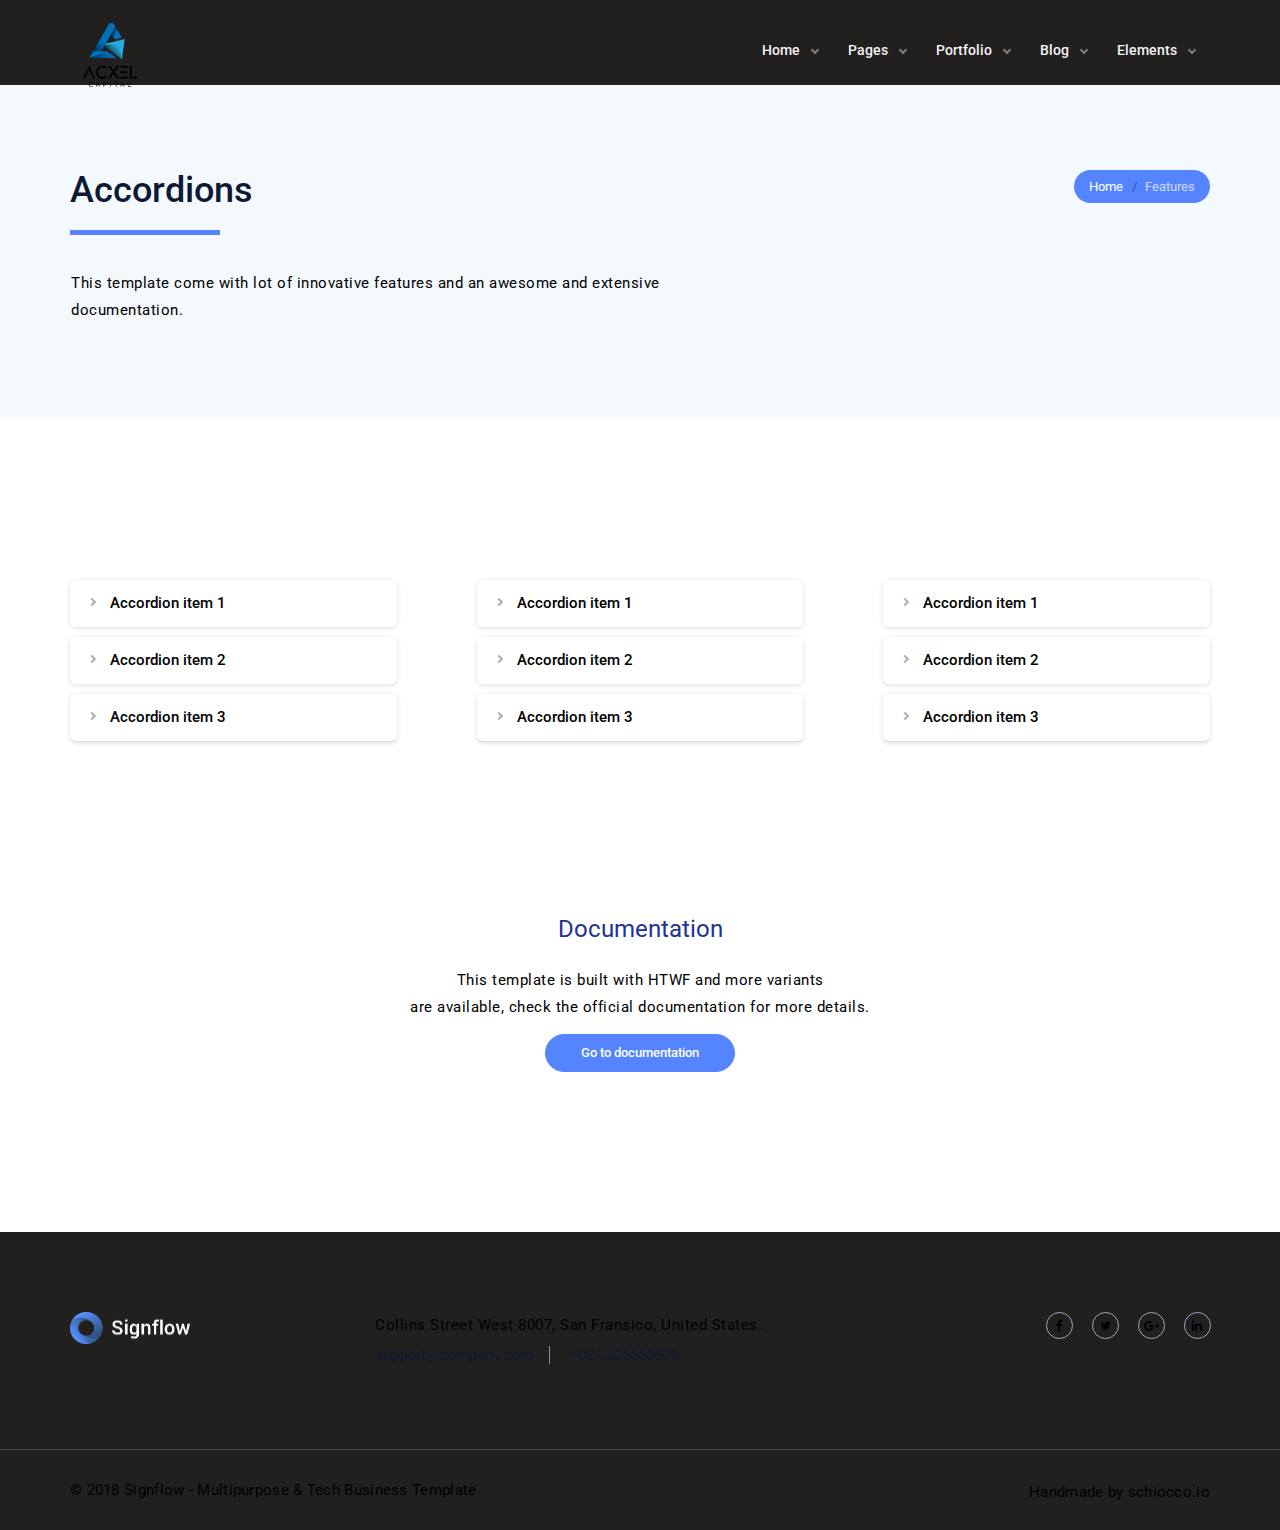
<file: accordions.html>
<!DOCTYPE html>
<!--[if lt IE 10]> <html  lang="en" class="iex"> <![endif]-->
<!--[if (gt IE 10)|!(IE)]><!-->
<html lang="en">
<!--<![endif]-->
<head>
    <meta charset="utf-8">
    <meta http-equiv="X-UA-Compatible" content="IE=edge">
    <meta name="viewport" content="width=device-width, initial-scale=1">
    <title>Accordions | Components | Signflow</title>
    <meta name="description" content="HTML5/CSS3 template components for Framework Y and business industries, based on Framework Y.">
    <script src="../../../HTWF/scripts/jquery.min.js"></script>
    <link rel="stylesheet" href="../../../HTWF/scripts/bootstrap/css/bootstrap.css">
    <script src="../../../HTWF/scripts/script.js"></script>
    <link rel="stylesheet" href="../../../HTWF/style.css">
    <link rel="stylesheet" href="../../../HTWF/css/animations.css">
    <link rel="stylesheet" href="../../../HTWF/css/components.css">
    <link rel="stylesheet" href="../../../skin.css">
    <link rel="icon" href="../../../images/favicon.png">
</head>
<body>
    <div id="preloader"></div>
    <header class="fixed-top scroll-change" data-menu-anima="fade-bottom">
        <div class="navbar navbar-default mega-menu-fullwidth navbar-fixed-top" role="navigation">
            <div class="navbar navbar-main">
                <div class="container">
                    <div class="navbar-header">
                        <button type="button" class="navbar-toggle">
                            <i class="fa fa-bars"></i>
                        </button>
                        <a class="navbar-brand" href="../../index.html">
                            <img class="logo-default" src="../../../images/logo-black.png" alt="logo" />
                            <img class="logo-retina" src="../../../images/logo-retina-black.png" alt="logo" />
                        </a>
                    </div>
                    <div class="collapse navbar-collapse">
                        <div class="nav navbar-nav navbar-right">
                            <ul class="nav navbar-nav">
                                <li class="dropdown">
                                    <a href="#" class="dropdown-toggle" data-toggle="dropdown" role="button">Home <span class="caret"></span></a>
                                    <ul class="dropdown-menu multi-level">
                                        <li><a href="../../index-main.html">Main</a></li>
                                        <li><a href="../../index-freelancer.html">Freelancer</a></li>
                                        <li><a href="../../index-business.html">Business</a></li>
                                        <li><a href="../../index-video.html">Video</a></li>
                                        <li><a href="../../index-cooworking.html">Cooworking</a></li>
                                        <li><a href="../../index-fullpage.html">Fullpage</a></li>
                                        <li><a href="../../index-mobile.html">Mobile</a></li>
                                        <li><a href="../../index-application.html">Application</a></li>
                                        <li><a href="../../index.html">Intro</a></li>
                                    </ul>
                                </li>
                                <li class="dropdown">
                                    <a href="#" class="dropdown-toggle" data-toggle="dropdown" role="button">Pages <span class="caret"></span></a>
                                    <ul class="dropdown-menu multi-level">
                                        <li class="dropdown dropdown-submenu">
                                            <a href="#" class="dropdown-toggle" data-toggle="dropdown">About</a>
                                            <ul class="dropdown-menu">
                                                <li><a href="../../about-us-1.html">About us one</a></li>
                                                <li><a href="../../about-us-2.html">About us two</a></li>
                                                <li><a href="../../about-us-3.html">About us three</a></li>
                                                <li><a href="../../about-us-4.html">About us four</a></li>
                                            </ul>
                                        </li>
                                        <li class="dropdown dropdown-submenu">
                                            <a href="#" class="dropdown-toggle" data-toggle="dropdown">Services</a>
                                            <ul class="dropdown-menu">
                                                <li><a href="../../services-1.html">Services one</a></li>
                                                <li><a href="../../services-2.html">Services two</a></li>
                                                <li><a href="../../services-3.html">Services three</a></li>
                                                <li><a href="../../services-4.html">Services four</a></li>
                                            </ul>
                                        </li>
                                        <li class="dropdown dropdown-submenu">
                                            <a href="#" class="dropdown-toggle" data-toggle="dropdown">Contacs</a>
                                            <ul class="dropdown-menu">
                                                <li><a href="../../contacts-1.html">Contacts one</a></li>
                                                <li><a href="../../contacts-2.html">Contacts two</a></li>
                                                <li><a href="../../contacts-3.html">Contacts three</a></li>
                                                <li><a href="../../contacts-4.html">Contacts four</a></li>
                                            </ul>
                                        </li>
                                        <li class="dropdown dropdown-submenu">
                                            <a href="#" class="dropdown-toggle" data-toggle="dropdown">Other</a>
                                            <ul class="dropdown-menu">
                                                <li><a href="../../pricing.html">Pricing</a></li>
                                                <li><a href="../../faq.html">Faq</a></li>
                                                <li><a href="../../team.html">Team</a></li>
                                                <li><a href="../../team-2.html">Team two</a></li>
                                                <li><a href="../../gallery.html">Photo & video</a></li>
                                            </ul>
                                        </li>
                                    </ul>
                                </li>
                                <li class="dropdown">
                                    <a href="#" class="dropdown-toggle" data-toggle="dropdown" role="button">Portfolio <span class="caret"></span></a>
                                    <ul class="dropdown-menu multi-level">
                                        <li class="dropdown dropdown-submenu">
                                            <a href="#" class="dropdown-toggle" data-toggle="dropdown">Portfolio one</a>
                                            <ul class="dropdown-menu">
                                                <li><a href="../../portfolio-1-gutted-boxed.html">Gutted boxed</a></li>
                                                <li><a href="../../portfolio-1-gutted-boxed-inverse.html">Gutted boxed inverse</a></li>
                                            </ul>
                                        </li>
                                        <li class="dropdown dropdown-submenu">
                                            <a href="#" class="dropdown-toggle" data-toggle="dropdown">Portfolio two</a>
                                            <ul class="dropdown-menu">
                                                <li><a href="../../portfolio-2-gutted-boxed.html">Gutted boxed</a></li>
                                                <li><a href="../../portfolio-2-gutted-boxed-inverse.html">Gutted boxed inverse</a></li>
                                            </ul>
                                        </li>
                                        <li><a href="../../portfolio-3.html">Portfolio three</a></li>
                                        <li><a href="../../portfolio-4.html">Portfolio four</a></li>
                                        <li><a href="../../portfolio-5.html">Portfolio five</a></li>
                                        <li class="dropdown dropdown-submenu">
                                            <a href="#" class="dropdown-toggle" data-toggle="dropdown">Single item</a>
                                            <ul class="dropdown-menu">
                                                <li><a href="../../portfolio-single-1.html">Portfolio single 1</a></li>
                                                <li><a href="../../portfolio-single-2.html">Portfolio single 2</a></li>
                                                <li><a href="../../portfolio-single-3.html">Portfolio single 3</a></li>
                                                <li><a href="../../portfolio-single-4.html">Portfolio single 4</a></li>
                                                <li><a href="../../portfolio-single-5.html">Portfolio single 5</a></li>
                                            </ul>
                                        </li>
                                    </ul>
                                </li>
                                <li class="dropdown">
                                    <a href="#" class="dropdown-toggle" data-toggle="dropdown" role="button">Blog <span class="caret"></span></a>
                                    <ul class="dropdown-menu multi-level">
                                        <li><a href="../../blog-grid.html">Grid</a></li>
                                        <li><a href="../../blog-social.html">Social</a></li>
                                        <li><a href="../../blog-minimal.html">Minimal</a></li>
                                        <li class="dropdown dropdown-submenu">
                                            <a href="#" class="dropdown-toggle" data-toggle="dropdown">Single post</a>
                                            <ul class="dropdown-menu">
                                                <li><a href="../../blog-single-1.html">Post single 1</a></li>
                                                <li><a href="../../blog-single-2.html">Post single 2</a></li>
                                                <li><a href="../../blog-single-3.html">Post single 3</a></li>
                                            </ul>
                                        </li>
                                    </ul>
                                </li>
                                <li class="dropdown mega-dropdown mega-tabs active">
                                    <a class="dropdown-toggle" data-toggle="dropdown" href="#">Elements <span class="caret"></span></a>
                                    <div class="mega-menu dropdown-menu multi-level row bg-menu">
                                        <div class="tab-box" data-tab-anima="fade-left">
                                            <ul class="nav nav-tabs">
                                                <li class="active"><a href="#">Components</a></li>
                                                <li><a href="#">Headers</a></li>
                                                <li><a href="#">Titles</a></li>
                                            </ul>
                                            <div class="panel active">
                                                <div class="col">
                                                    <h5>Components</h5>
                                                    <ul class="fa-ul text-s">
                                                        <li><i class="fa-li fa fa-cubes"></i> <a href="../../features/components/icons.html">Icons</a></li>
                                                        <li><i class="fa-li fa fa-plus"></i> <a href="../../features/components/counters-countdown.html">Counters</a></li>
                                                        <li><i class="fa-li fa fa-clock-o"></i> <a href="../../features/components/counters-countdown.html">Countdowns</a></li>
                                                        <li><i class="fa-li fa fa-tasks"></i> <a href="../../features/components/progress-bars.html">Progress bars</a></li>
                                                        <li><i class="fa-li fa fa-circle-o"></i> <a href="../../features/components/progress-bars.html">Circle progress bars</a></li>
                                                        <li><i class="fa-li fa fa-calendar"></i> <a href="../../features/components/timeline.html">Timeline</a></li>
                                                        <li><i class="fa-li fa fa-map-marker"></i> <a href="../../features/components/maps.html">Google maps</a></li>
                                                        <li><i class="fa-li fa fa-table"></i> <a href="../../features/components/tables.html">Advanced table</a></li>
                                                        <li><i class="fa-li fa fa-envelope-o"></i> <a href="../../features/components/php-contact-form.html">Contact form</a></li>
                                                    </ul>
                                                </div>
                                                <div class="col">
                                                    <h5>Main components</h5>
                                                    <ul class="fa-ul text-s">
                                                        <li><i class="fa-li fa fa-cube"></i> <a href="../../features/components/buttons.html">Buttons</a></li>
                                                        <li><i class="fa-li fa fa-photo"></i> <a href="../../features/components/image-boxes.html">Image boxes</a></li>
                                                        <li><i class="fa-li fa fa-photo"></i> <a href="../../features/components/image-boxes-advanced.html">Advanced image boxes</a></li>
                                                        <li><i class="fa-li fa fa-th-large"></i> <a href="../../features/components/content-box.html">Content boxes</a></li>
                                                        <li><i class="fa-li fa fa-facebook-official"></i> <a href="../../features/components/social-media.html">Social media</a></li>
                                                        <li><i class="fa-li fa fa-list"></i> <a href="../../features/components/lists.html">Lists</a></li>
                                                        <li><i class="fa-li fa fa-paragraph"></i> <a href="../../features/components/typography.html">Typography</a></li>
                                                        <li><i class="fa-li fa fa-list-ol"></i> <a href="../../features/containers/list-grid.html">Grid</a></li>
                                                        <li><i class="fa-li fa fa-list-ol"></i> <a href="../../features/containers/list-masonry.html">Masonry</a></li>
                                                    </ul>
                                                </div>
                                                <div class="col">
                                                    <h5>Containers</h5>
                                                    <ul class="fa-ul text-s">
                                                        <li><i class="fa-li fa fa-expand"></i> <a href="../../features/containers/lightbox.html">Lightbox and popups</a></li>
                                                        <li><i class="fa-li fa fa-sliders"></i> <a href="../../features/containers/sliders.html">Sliders and carousels</a></li>
                                                        <li><i class="fa-li fa fa-toggle-down"></i> <a href="../../features/containers/scroll-box-collapse.html">Scroll box</a></li>
                                                        <li><i class="fa-li fa fa-minus"></i> <a href="../../features/containers/scroll-box-collapse.html">Collapse box</a></li>
                                                        <li><i class="fa-li fa fa-square-o"></i> <a href="../../features/containers/tabs.html">Tabs</a></li>
                                                        <li><i class="fa-li fa fa-minus-square-o"></i> <a href="../../features/containers/accordions.html">Accordions</a></li>
                                                        <li><i class="fa-li fa fa-download"></i> <a href="../../features/footers/parallax.html">Footer parallax</a></li>
                                                        <li><i class="fa-li fa fa-download"></i> <a href="../../features/footers/minimal.html">Footer minimal</a></li>
                                                        <li><i class="fa-li fa fa-download"></i> <a href="../../features/footers/base.html">Footer base</a></li>
                                                    </ul>
                                                </div>
                                                <div class="col">
                                                    <h5>Sections</h5>
                                                    <ul class="fa-ul text-s">
                                                        <li><i class="fa-li fa fa-photo"></i> <a href="../../features/containers/section-background-image.html">Background image</a></li>
                                                        <li><i class="fa-li fa fa-photo"></i> <a href="../../features/containers/section-background-image-parallax.html">Background parallax</a></li>
                                                        <li><i class="fa-li fa fa-sliders"></i> <a href="../../features/containers/section-slider.html">Slider</a></li>
                                                        <li><i class="fa-li fa fa-film"></i> <a href="../../features/containers/section-background-video.html">Background video</a></li>
                                                        <li><i class="fa-li fa fa-leaf"></i> <a href="../../features/containers/section-animations.html">Bg animations</a></li>
                                                        <li><i class="fa-li fa fa-leaf"></i> <a href="../../features/containers/section-animations-parallax.html">Bg animations parallax</a></li>
                                                    </ul>
                                                </div>
                                            </div>
                                            <div class="panel">
                                                <div class="col">
                                                    <h5>Horizontal menus</h5>
                                                    <ul class="fa-ul text-s">
                                                        <li><i class="fa-li fa fa-list"></i> <a href="../../features/menus/classic.html">Menu classic</a></li>
                                                        <li><i class="fa-li fa fa-list"></i> <a href="../../features/menus/classic-transparent.html">Menu classic transparent</a></li>
                                                        <li><i class="fa-li fa fa-list"></i> <a href="../../features/menus/big-logo.html">Menu big logo</a></li>
                                                        <li><i class="fa-li fa fa-list"></i> <a href="../../features/menus/subline.html">Menu subline</a></li>
                                                        <li><i class="fa-li fa fa-list"></i> <a href="../../features/menus/subtitle.html">Menu subtitle</a></li>
                                                    </ul>
                                                </div>
                                                <div class="col">
                                                    <h5>Horizontal menus</h5>
                                                    <ul class="fa-ul text-s">
                                                        <li><i class="fa-li fa fa-list"></i> <a href="../../features/menus/middle-logo.html">Menu middle logo</a></li>
                                                        <li><i class="fa-li fa fa-list"></i> <a href="../../features/menus/middle-logo-top.html">Menu middle logo top</a></li>
                                                        <li><i class="fa-li fa fa-list"></i> <a href="../../features/menus/middle-box.html">Menu middle box</a></li>
                                                        <li><i class="fa-li fa fa-list"></i> <a href="../../features/menus/icons.html">Menu icons</a></li>
                                                        <li><i class="fa-li fa fa-list"></i> <a href="../../features/menus/icons-top.html">Menu icons top</a></li>
                                                    </ul>
                                                </div>
                                                <div class="col">
                                                    <h5>Side menus</h5>
                                                    <ul class="fa-ul text-s">
                                                        <li><i class="fa-li fa fa-bars"></i> <a href="../../features/menus/side.html">Side classic</a></li>
                                                        <li><i class="fa-li fa fa-bars"></i> <a href="../../features/menus/side-lateral.html">Side lateral</a></li>
                                                        <li><i class="fa-li fa fa-bars"></i> <a href="../../features/menus/side-simple.html">Side simple</a></li>
                                                    </ul>
                                                </div>
                                            </div>
                                            <div class="panel">
                                                <div class="col">
                                                    <h5>Image background</h5>
                                                    <ul class="fa-ul text-s">
                                                        <li><i class="fa-li fa fa-photo"></i> <a href="../../features/titles/image.html">Image background</a></li>
                                                        <li><i class="fa-li fa fa-photo"></i> <a href="../../features/titles/image-fullscreen.html">Image full-screen</a></li>
                                                        <li><i class="fa-li fa fa-photo"></i> <a href="../../features/titles/image-fullscreen-parallax.html">Image full-screen parallax</a></li>
                                                        <li><i class="fa-li fa fa-photo"></i> <a href="../../features/titles/image-parallax.html">Image parallax</a></li>
                                                        <li><i class="fa-li fa fa-photo"></i> <a href="../../features/titles/image-parallax-ken-burn.html">Image parallax ken-burn</a></li>
                                                    </ul>
                                                </div>
                                                <div class="col">
                                                    <h5>Video background</h5>
                                                    <ul class="fa-ul text-s">
                                                        <li><i class="fa-li fa fa-film"></i> <a href="../../features/titles/video-mp4.html">Video background MP4</a></li>
                                                        <li><i class="fa-li fa fa-film"></i> <a href="../../features/titles/video-youtube.html">Video background Youtube</a></li>
                                                        <li><i class="fa-li fa fa-film"></i> <a href="../../features/titles/video-fullscreen.html">Video full-screen</a></li>
                                                        <li><i class="fa-li fa fa-film"></i> <a href="../../features/titles/video-fullscreen-parallax.html">Video full-screen parallax</a></li>
                                                        <li><i class="fa-li fa fa-film"></i> <a href="../../features/titles/video-parallax.html">Video parallax</a></li>
                                                    </ul>
                                                </div>
                                                <div class="col">
                                                    <h5>Others</h5>
                                                    <ul class="fa-ul text-s">
                                                        <li><i class="fa-li fa fa-dot-circle-o"></i><a href="../../features/titles/base-1.html">Title base 1</a></li>
                                                        <li><i class="fa-li fa fa-dot-circle-o"></i><a href="../../features/titles/base-2.html">Title base 2</a></li>
                                                        <li><i class="fa-li fa fa-leaf"></i> <a href="../../features/titles/animation.html">Animation background</a></li>
                                                        <li><i class="fa-li fa fa-leaf"></i> <a href="../../features/titles/animation-parallax.html">Animation parallax</a></li>
                                                    </ul>
                                                </div>
                                                <div class="col">
                                                    <h5>Slider background</h5>
                                                    <ul class="fa-ul text-s">
                                                        <li><i class="fa-li fa fa-sliders"></i> <a href="../../features/titles/slider.html">Slider background</a></li>
                                                        <li><i class="fa-li fa fa-sliders"></i> <a href="../../features/titles/slider-fullscreen.html">Slider full-screen</a></li>
                                                        <li><i class="fa-li fa fa-sliders"></i> <a href="../../features/titles/slider-fullscreen-parallax.html">Slider full-screen parallax</a></li>
                                                        <li><i class="fa-li fa fa-sliders"></i> <a href="../../features/titles/slider-parallax.html">Slider parallax</a></li>
                                                    </ul>
                                                </div>
                                            </div>
                                        </div>
                                    </div>
                                </li>
                            </ul>
                        </div>
                    </div>
                </div>
            </div>
        </div>
    </header>
    <div class="header-base">
        <div class="container">
            <div class="row">
                <div class="col-md-9">
                    <div class="title-base text-left">
                        <h1>Accordions</h1>
                        <p>This template come with lot of innovative features and an awesome and extensive documentation.</p>
                    </div>
                </div>
                <div class="col-md-3">
                    <ol class="breadcrumb b white">
                        <li><a href="#">Home</a></li>
                        <li class="active">Features</li>
                    </ol>
                </div>
            </div>
        </div>
    </div>
    <div class="section-empty section-item">
        <div class="container content">
            <div class="row">
                <div class="col-md-4">
                    <div class="list-group accordion-list">
                        <div class="list-group-item">
                            <a href="#"> Accordion item 1</a>
                            <div class="panel">
                                <div class="inner">
                                    Lorem ipsum dolor sitamet, Cras justo odio consectetur adipisicin elitt, sed do eiusmod tempor incididunt
                                    ut labore et dolore magna aliqua. Ut enim ad minim veniam, quis nostrud exercitation ullamco laboris
                                    nisi ut aliquip ex ea coSed ut perspiciatis unde omnis iste natus error sit voluptatem
                                </div>
                            </div>
                        </div>
                        <div class="list-group-item">
                            <a href="#"> Accordion item 2</a>
                            <div class="panel">
                                <div class="inner">
                                    L'orem ipsum dolor "sitamet", Cras justo odio consectetur 'adipisicing' elit, sed do eiusmod tempor incididunt
                                    ut labore et dolore magna aliqua. Ut enim ad minim veniam, quis nostrud exercitation ullamco laboris
                                    nisi ut aliquip ex ea coSed ut perspiciatis unde omnis iste natus error sit voluptatem. Lorem ipsum dolor sitamet,
                                    Cras justo odio consectetur adipisicing elit, sed do eiusmod tempor incididunt
                                    ut labore et dolore magna aliqua. Ut enim ad minim veniam, quis nostrud exercitation ullamco laboris
                                    nisi ut aliquip ex ea coSed ut perspiciatis unde omnis iste natus error sit voluptatem
                                </div>
                            </div>
                        </div>
                        <div class="list-group-item">
                            <a href="#"> Accordion item 3</a>
                            <div class="panel">
                                <div class="inner">
                                    Lorem ipsum dolor sitamet, Cras justo odio consectetur adipisicin elit, sed do eiusmod tempor incididunt
                                    ut labore et dolore magna aliqua. Ut enim ad minim veniam, quis nostrud exercitation ullamco laboris
                                    nisi ut aliquip ex ea coSed ut perspiciatis unde omnis iste natus error sit voluptatem
                                </div>
                            </div>
                        </div>
                    </div>
                </div>
                <div class="col-md-4">
                    <div class="list-group accordion-list" data-type="accordion" data-time="1000">
                        <div class="list-group-item">
                            <a href="#" class=""> Accordion item 1</a>
                            <div class="panel">
                                <div class="inner">
                                    Lorem ipsum dolor sitamet, Cras justo odio consectetur adipisicin elit sed do eiusmod tempor incididunt
                                    ut labore et dolore magna aliqua. Ut enim ad minim veniam, quis nostrud exercitation ullamco laboris
                                    nisi ut aliquip ex ea coSed ut perspiciatis unde omnis iste natus error sit voluptatem
                                </div>
                            </div>
                        </div>
                        <div class="list-group-item">
                            <a href="#" class=""> Accordion item 2</a>
                            <div class="panel">
                                <div class="inner">
                                    Lorem ipsum dolor sitamet, Cras justo odio consectetur adipisicin elit do eiusmod tempor incididunt
                                    ut labore et dolore magna aliqua. Ut enim ad minim veniam, quis nostrud exercitation ullamco laboris
                                    nisi ut aliquip ex ea coSed ut perspiciatis unde omnis iste natus error sit voluptatem. Lorem ipsum dolor sitamet, Cras justo odio consectetur adipisicin elit
                                    ut labore et dolore magna aliqua. Ut enim ad minim veniam, quis nostrud exercitation ullamco laboris
                                    nisi ut aliquip ex ea coSed ut perspiciatis unde omnis iste natus error sit voluptatem
                                </div>
                            </div>
                        </div>
                        <div class="list-group-item">
                            <a href="#" class=""> Accordion item 3</a>
                            <div class="panel">
                                <div class="inner">
                                    Lorem ipsum dolor sitamet, Cras justo odio consectetur adipisicin elitsed do eiusmod tempor incididunt
                                    ut labore et dolore magna aliqua. Ut enim ad minim veniam, quis nostrud exercitation ullamco laboris
                                    nisi ut aliquip ex ea coSed ut perspiciatis unde omnis iste natus error sit voluptatem
                                </div>
                            </div>
                        </div>
                    </div>
                </div>
                <div class="col-md-4">
                    <div class="list-group accordion-list" data-type="visible" data-time="1000">
                        <div class="list-group-item">
                            <a href="#" class=""> Accordion item 1</a>
                            <div class="panel">
                                <div class="inner">
                                    Lorem ipsum dolor sitamet, Cras justo odio consectetur adipisicin elitsed do eiusmod tempor incididunt
                                    ut labore et dolore magna aliqua. Ut enim ad minim veniam, quis nostrud exercitation ullamco laboris
                                    nisi ut aliquip ex ea coSed ut perspiciatis unde omnis iste natus error sit voluptatem
                                </div>
                            </div>
                        </div>
                        <div class="list-group-item">
                            <a href="#" class=""> Accordion item 2</a>
                            <div class="panel">
                                <div class="inner">
                                    Lorem ipsum dolor sitamet, Cras justo odio consectetur adipisicin elit do eiusmod tempor incididunt
                                    ut labore et dolore magna aliqua. Ut enim ad minim veniam, quis nostrud exercitation ullamco laboris
                                    nisi ut aliquip ex ea coSed ut perspiciatis unde omnis iste natus error sit voluptatem.  Lorem ipsum dolor sitamet, Cras justo odio consectetur adipisicin elit
                                    ut labore et dolore magna aliqua. Ut enim ad minim veniam, quis nostrud exercitation ullamco laboris
                                    nisi ut aliquip ex ea coSed ut perspiciatis unde omnis iste natus error sit voluptatem
                                </div>
                            </div>
                        </div>
                        <div class="list-group-item">
                            <a href="#" class=""> Accordion item 3</a>
                            <div class="panel">
                                <div class="inner">
                                    Lorem ipsum dolor sitamet, Cras justo odio consectetur adipisicin elitdo eiusmod tempor incididunt
                                    ut labore et dolore magna aliqua. Ut enim ad minim veniam, quis nostrud exercitation ullamco laboris
                                    nisi ut aliquip ex ea coSed ut perspiciatis unde omnis iste natus error sit voluptatem
                                </div>
                            </div>
                        </div>
                    </div>
                </div>
            </div>
        </div>
    </div>
    <div class="section-empty text-center section-doc">
        <div class="container content">
            <h4 class="text-normal">Documentation</h4>
            <p>This template is built with HTWF and more variants<br /> are available, check the official documentation for more details.</p>
            <hr class="space xs" />
            <a href="http://html.framework-y.com/containers/others/#accordion-lists" target="_blank" class="circle-button btn btn-sm">Go to documentation</a>
        </div>
    </div>
    <footer class="footer-base">
        <div class="content">
            <div class="container">
                <div class="row">
                    <div class="col-md-3 footer-center text-left">
                        <img width="120" src="../../../images/logo.png" alt="" />
                    </div>
                    <div class="col-md-6 footer-left text-left">
                        <p>Collins Street West 8007, San Fransico, United States.</p>
                        <div class="tag-row">
                            <span>support@company.com</span>
                            <span>+02 3205550678</span>
                        </div>
                    </div>
                    <div class="col-md-3 footer-left text-right text-left-sm">
                        <div class="btn-group social-group btn-group-icons">
                            <a target="_blank" href="#" data-social="share-facebook">
                                <i class="fa fa-facebook text-xs circle"></i>
                            </a>
                            <a target="_blank" href="#" data-social="share-twitter">
                                <i class="fa fa-twitter text-xs circle"></i>
                            </a>
                            <a target="_blank" href="#" data-social="share-google">
                                <i class="fa fa-google-plus text-xs circle"></i>
                            </a>
                            <a target="_blank" href="#" data-social="share-linkedin">
                                <i class="fa fa-linkedin text-xs circle"></i>
                            </a>
                        </div>
                    </div>
                </div>
            </div>
            <div class="row copy-row">
                <div class="col-md-12 copy-text">
                    © 2018 Signflow - Multipurpose & Tech Business Template <span>Handmade by <a href="http://schiocco.io/">schiocco.io</a></span>
                </div>
            </div>
        </div>
        <link rel="stylesheet" href="../../../HTWF/scripts/font-awesome/css/font-awesome.min.css">
        <script src="../../../HTWF/scripts/bootstrap/js/bootstrap.min.js"></script>
        <script src="../../../HTWF/scripts/jquery.slimscroll.min.js"></script>
        <script src="../../../HTWF/scripts/jquery.tab-accordion.js"></script>
        <script src="../../../HTWF/scripts/parallax.min.js"></script>
    </footer>
</body>
</html>
</file>
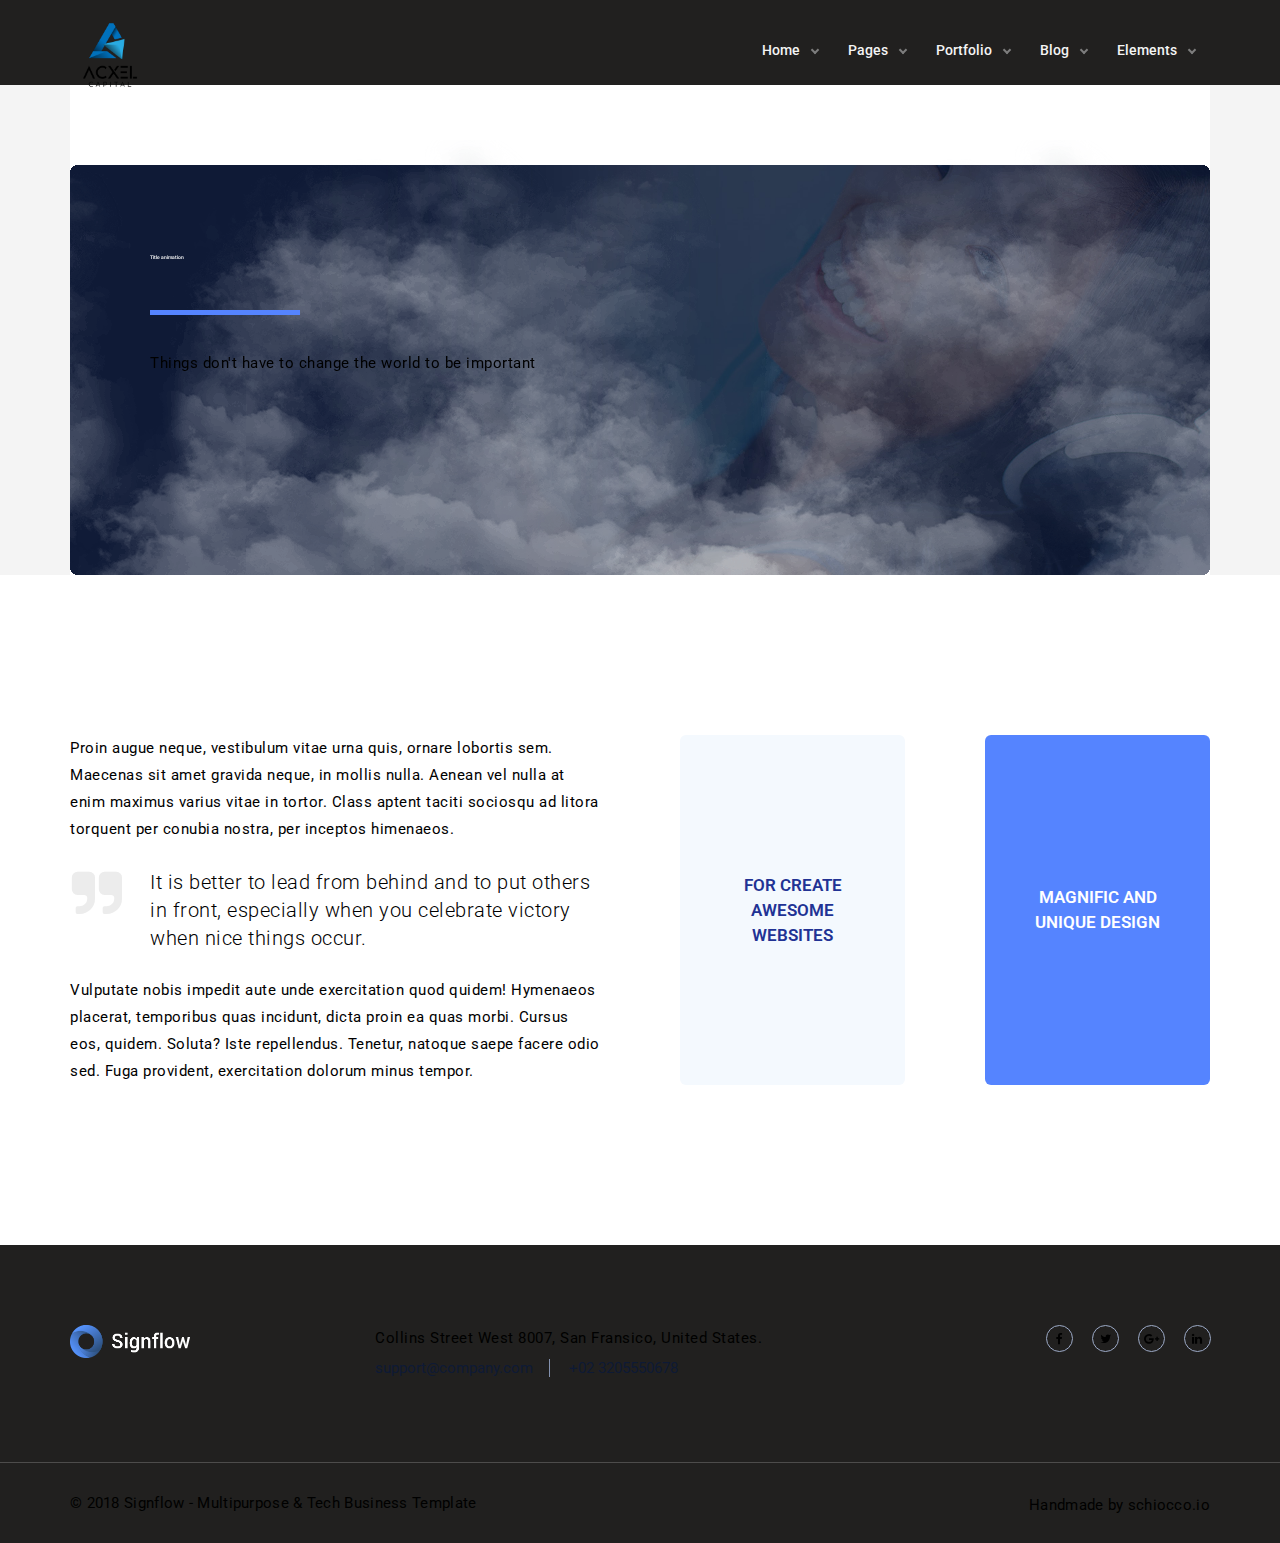
<file: animation-parallax.html>
﻿<!DOCTYPE html>
<!--[if lt IE 10]> <html  lang="en" class="iex"> <![endif]-->
<!--[if (gt IE 10)|!(IE)]><!-->
<html lang="en">
<!--<![endif]-->
<head>
    <meta charset="utf-8">
    <meta http-equiv="X-UA-Compatible" content="IE=edge">
    <meta name="viewport" content="width=device-width, initial-scale=1">
    <title>Title animation parallax | Components | Signflow</title>
    <meta name="description" content="Parallax title with CSS background image animation for awesome JQuery animations effects.">
    <script src="../../../HTWF/scripts/jquery.min.js"></script>
    <link rel="stylesheet" href="../../../HTWF/scripts/bootstrap/css/bootstrap.css">
    <script src="../../../HTWF/scripts/script.js"></script>
    <link rel="stylesheet" href="../../../HTWF/style.css">
    <link rel="stylesheet" href="../../../HTWF/scripts/flexslider/flexslider.css">
    <link rel="stylesheet" href="../../../HTWF/css/content-box.css">
    <link rel="stylesheet" href="../../../HTWF/css/components.css">
    <link rel="stylesheet" href="../../../HTWF/css/animations.css">
    <link rel="stylesheet" href="../../../skin.css">
    <link rel="icon" href="../../../images/favicon.png">
</head>
<body>
    <div id="preloader"></div>
    <header class="fixed-top scroll-change" data-menu-anima="fade-bottom">
        <div class="navbar navbar-default mega-menu-fullwidth navbar-fixed-top" role="navigation">
            <div class="navbar navbar-main">
                <div class="container">
                    <div class="navbar-header">
                        <button type="button" class="navbar-toggle">
                            <i class="fa fa-bars"></i>
                        </button>
                        <a class="navbar-brand" href="../../index.html">
                            <img class="logo-default" src="../../../images/logo-black.png" alt="logo" />
                            <img class="logo-retina" src="../../../images/logo-retina-black.png" alt="logo" />
                        </a>
                    </div>
                    <div class="collapse navbar-collapse">
                        <div class="nav navbar-nav navbar-right">
                            <ul class="nav navbar-nav">
                                <li class="dropdown">
                                    <a href="#" class="dropdown-toggle" data-toggle="dropdown" role="button">Home <span class="caret"></span></a>
                                    <ul class="dropdown-menu multi-level">
                                        <li><a href="../../index-main.html">Main</a></li>
                                        <li><a href="../../index-freelancer.html">Freelancer</a></li>
                                        <li><a href="../../index-business.html">Business</a></li>
                                        <li><a href="../../index-video.html">Video</a></li>
                                        <li><a href="../../index-cooworking.html">Cooworking</a></li>
                                        <li><a href="../../index-fullpage.html">Fullpage</a></li>
                                        <li><a href="../../index-mobile.html">Mobile</a></li>
                                        <li><a href="../../index-application.html">Application</a></li>
                                        <li><a href="../../index.html">Intro</a></li>
                                    </ul>
                                </li>
                                <li class="dropdown">
                                    <a href="#" class="dropdown-toggle" data-toggle="dropdown" role="button">Pages <span class="caret"></span></a>
                                    <ul class="dropdown-menu multi-level">
                                        <li class="dropdown dropdown-submenu">
                                            <a href="#" class="dropdown-toggle" data-toggle="dropdown">About</a>
                                            <ul class="dropdown-menu">
                                                <li><a href="../../about-us-1.html">About us one</a></li>
                                                <li><a href="../../about-us-2.html">About us two</a></li>
                                                <li><a href="../../about-us-3.html">About us three</a></li>
                                                <li><a href="../../about-us-4.html">About us four</a></li>
                                            </ul>
                                        </li>
                                        <li class="dropdown dropdown-submenu">
                                            <a href="#" class="dropdown-toggle" data-toggle="dropdown">Services</a>
                                            <ul class="dropdown-menu">
                                                <li><a href="../../services-1.html">Services one</a></li>
                                                <li><a href="../../services-2.html">Services two</a></li>
                                                <li><a href="../../services-3.html">Services three</a></li>
                                                <li><a href="../../services-4.html">Services four</a></li>
                                            </ul>
                                        </li>
                                        <li class="dropdown dropdown-submenu">
                                            <a href="#" class="dropdown-toggle" data-toggle="dropdown">Contacs</a>
                                            <ul class="dropdown-menu">
                                                <li><a href="../../contacts-1.html">Contacts one</a></li>
                                                <li><a href="../../contacts-2.html">Contacts two</a></li>
                                                <li><a href="../../contacts-3.html">Contacts three</a></li>
                                                <li><a href="../../contacts-4.html">Contacts four</a></li>
                                            </ul>
                                        </li>
                                        <li class="dropdown dropdown-submenu">
                                            <a href="#" class="dropdown-toggle" data-toggle="dropdown">Other</a>
                                            <ul class="dropdown-menu">
                                                <li><a href="../../pricing.html">Pricing</a></li>
                                                <li><a href="../../faq.html">Faq</a></li>
                                                <li><a href="../../team.html">Team</a></li>
                                                <li><a href="../../team-2.html">Team two</a></li>
                                                <li><a href="../../gallery.html">Photo & video</a></li>
                                            </ul>
                                        </li>
                                    </ul>
                                </li>
                                <li class="dropdown">
                                    <a href="#" class="dropdown-toggle" data-toggle="dropdown" role="button">Portfolio <span class="caret"></span></a>
                                    <ul class="dropdown-menu multi-level">
                                        <li class="dropdown dropdown-submenu">
                                            <a href="#" class="dropdown-toggle" data-toggle="dropdown">Portfolio one</a>
                                            <ul class="dropdown-menu">
                                                <li><a href="../../portfolio-1-gutted-boxed.html">Gutted boxed</a></li>
                                                <li><a href="../../portfolio-1-gutted-boxed-inverse.html">Gutted boxed inverse</a></li>
                                            </ul>
                                        </li>
                                        <li class="dropdown dropdown-submenu">
                                            <a href="#" class="dropdown-toggle" data-toggle="dropdown">Portfolio two</a>
                                            <ul class="dropdown-menu">
                                                <li><a href="../../portfolio-2-gutted-boxed.html">Gutted boxed</a></li>
                                                <li><a href="../../portfolio-2-gutted-boxed-inverse.html">Gutted boxed inverse</a></li>
                                            </ul>
                                        </li>
                                        <li><a href="../../portfolio-3.html">Portfolio three</a></li>
                                        <li><a href="../../portfolio-4.html">Portfolio four</a></li>
                                        <li><a href="../../portfolio-5.html">Portfolio five</a></li>
                                        <li class="dropdown dropdown-submenu">
                                            <a href="#" class="dropdown-toggle" data-toggle="dropdown">Single item</a>
                                            <ul class="dropdown-menu">
                                                <li><a href="../../portfolio-single-1.html">Portfolio single 1</a></li>
                                                <li><a href="../../portfolio-single-2.html">Portfolio single 2</a></li>
                                                <li><a href="../../portfolio-single-3.html">Portfolio single 3</a></li>
                                                <li><a href="../../portfolio-single-4.html">Portfolio single 4</a></li>
                                                <li><a href="../../portfolio-single-5.html">Portfolio single 5</a></li>
                                            </ul>
                                        </li>
                                    </ul>
                                </li>
                                <li class="dropdown">
                                    <a href="#" class="dropdown-toggle" data-toggle="dropdown" role="button">Blog <span class="caret"></span></a>
                                    <ul class="dropdown-menu multi-level">
                                        <li><a href="../../blog-grid.html">Grid</a></li>
                                        <li><a href="../../blog-social.html">Social</a></li>
                                        <li><a href="../../blog-minimal.html">Minimal</a></li>
                                        <li class="dropdown dropdown-submenu">
                                            <a href="#" class="dropdown-toggle" data-toggle="dropdown">Single post</a>
                                            <ul class="dropdown-menu">
                                                <li><a href="../../blog-single-1.html">Post single 1</a></li>
                                                <li><a href="../../blog-single-2.html">Post single 2</a></li>
                                                <li><a href="../../blog-single-3.html">Post single 3</a></li>
                                            </ul>
                                        </li>
                                    </ul>
                                </li>
                                <li class="dropdown mega-dropdown mega-tabs active">
                                    <a class="dropdown-toggle" data-toggle="dropdown" href="#">Elements <span class="caret"></span></a>
                                    <div class="mega-menu dropdown-menu multi-level row bg-menu">
                                        <div class="tab-box" data-tab-anima="fade-left">
                                            <ul class="nav nav-tabs">
                                                <li class="active"><a href="#">Components</a></li>
                                                <li><a href="#">Headers</a></li>
                                                <li><a href="#">Titles</a></li>
                                            </ul>
                                            <div class="panel active">
                                                <div class="col">
                                                    <h5>Components</h5>
                                                    <ul class="fa-ul text-s">
                                                        <li><i class="fa-li fa fa-cubes"></i> <a href="../../features/components/icons.html">Icons</a></li>
                                                        <li><i class="fa-li fa fa-plus"></i> <a href="../../features/components/counters-countdown.html">Counters</a></li>
                                                        <li><i class="fa-li fa fa-clock-o"></i> <a href="../../features/components/counters-countdown.html">Countdowns</a></li>
                                                        <li><i class="fa-li fa fa-tasks"></i> <a href="../../features/components/progress-bars.html">Progress bars</a></li>
                                                        <li><i class="fa-li fa fa-circle-o"></i> <a href="../../features/components/progress-bars.html">Circle progress bars</a></li>
                                                        <li><i class="fa-li fa fa-calendar"></i> <a href="../../features/components/timeline.html">Timeline</a></li>
                                                        <li><i class="fa-li fa fa-map-marker"></i> <a href="../../features/components/maps.html">Google maps</a></li>
                                                        <li><i class="fa-li fa fa-table"></i> <a href="../../features/components/tables.html">Advanced table</a></li>
                                                        <li><i class="fa-li fa fa-envelope-o"></i> <a href="../../features/components/php-contact-form.html">Contact form</a></li>
                                                    </ul>
                                                </div>
                                                <div class="col">
                                                    <h5>Main components</h5>
                                                    <ul class="fa-ul text-s">
                                                        <li><i class="fa-li fa fa-cube"></i> <a href="../../features/components/buttons.html">Buttons</a></li>
                                                        <li><i class="fa-li fa fa-photo"></i> <a href="../../features/components/image-boxes.html">Image boxes</a></li>
                                                        <li><i class="fa-li fa fa-photo"></i> <a href="../../features/components/image-boxes-advanced.html">Advanced image boxes</a></li>
                                                        <li><i class="fa-li fa fa-th-large"></i> <a href="../../features/components/content-box.html">Content boxes</a></li>
                                                        <li><i class="fa-li fa fa-facebook-official"></i> <a href="../../features/components/social-media.html">Social media</a></li>
                                                        <li><i class="fa-li fa fa-list"></i> <a href="../../features/components/lists.html">Lists</a></li>
                                                        <li><i class="fa-li fa fa-paragraph"></i> <a href="../../features/components/typography.html">Typography</a></li>
                                                        <li><i class="fa-li fa fa-list-ol"></i> <a href="../../features/containers/list-grid.html">Grid</a></li>
                                                        <li><i class="fa-li fa fa-list-ol"></i> <a href="../../features/containers/list-masonry.html">Masonry</a></li>
                                                    </ul>
                                                </div>
                                                <div class="col">
                                                    <h5>Containers</h5>
                                                    <ul class="fa-ul text-s">
                                                        <li><i class="fa-li fa fa-expand"></i> <a href="../../features/containers/lightbox.html">Lightbox and popups</a></li>
                                                        <li><i class="fa-li fa fa-sliders"></i> <a href="../../features/containers/sliders.html">Sliders and carousels</a></li>
                                                        <li><i class="fa-li fa fa-toggle-down"></i> <a href="../../features/containers/scroll-box-collapse.html">Scroll box</a></li>
                                                        <li><i class="fa-li fa fa-minus"></i> <a href="../../features/containers/scroll-box-collapse.html">Collapse box</a></li>
                                                        <li><i class="fa-li fa fa-square-o"></i> <a href="../../features/containers/tabs.html">Tabs</a></li>
                                                        <li><i class="fa-li fa fa-minus-square-o"></i> <a href="../../features/containers/accordions.html">Accordions</a></li>
                                                        <li><i class="fa-li fa fa-download"></i> <a href="../../features/footers/parallax.html">Footer parallax</a></li>
                                                        <li><i class="fa-li fa fa-download"></i> <a href="../../features/footers/minimal.html">Footer minimal</a></li>
                                                        <li><i class="fa-li fa fa-download"></i> <a href="../../features/footers/base.html">Footer base</a></li>
                                                    </ul>
                                                </div>
                                                <div class="col">
                                                    <h5>Sections</h5>
                                                    <ul class="fa-ul text-s">
                                                        <li><i class="fa-li fa fa-photo"></i> <a href="../../features/containers/section-background-image.html">Background image</a></li>
                                                        <li><i class="fa-li fa fa-photo"></i> <a href="../../features/containers/section-background-image-parallax.html">Background parallax</a></li>
                                                        <li><i class="fa-li fa fa-sliders"></i> <a href="../../features/containers/section-slider.html">Slider</a></li>
                                                        <li><i class="fa-li fa fa-film"></i> <a href="../../features/containers/section-background-video.html">Background video</a></li>
                                                        <li><i class="fa-li fa fa-leaf"></i> <a href="../../features/containers/section-animations.html">Bg animations</a></li>
                                                        <li><i class="fa-li fa fa-leaf"></i> <a href="../../features/containers/section-animations-parallax.html">Bg animations parallax</a></li>
                                                    </ul>
                                                </div>
                                            </div>
                                            <div class="panel">
                                                <div class="col">
                                                    <h5>Horizontal menus</h5>
                                                    <ul class="fa-ul text-s">
                                                        <li><i class="fa-li fa fa-list"></i> <a href="../../features/menus/classic.html">Menu classic</a></li>
                                                        <li><i class="fa-li fa fa-list"></i> <a href="../../features/menus/classic-transparent.html">Menu classic transparent</a></li>
                                                        <li><i class="fa-li fa fa-list"></i> <a href="../../features/menus/big-logo.html">Menu big logo</a></li>
                                                        <li><i class="fa-li fa fa-list"></i> <a href="../../features/menus/subline.html">Menu subline</a></li>
                                                        <li><i class="fa-li fa fa-list"></i> <a href="../../features/menus/subtitle.html">Menu subtitle</a></li>
                                                    </ul>
                                                </div>
                                                <div class="col">
                                                    <h5>Horizontal menus</h5>
                                                    <ul class="fa-ul text-s">
                                                        <li><i class="fa-li fa fa-list"></i> <a href="../../features/menus/middle-logo.html">Menu middle logo</a></li>
                                                        <li><i class="fa-li fa fa-list"></i> <a href="../../features/menus/middle-logo-top.html">Menu middle logo top</a></li>
                                                        <li><i class="fa-li fa fa-list"></i> <a href="../../features/menus/middle-box.html">Menu middle box</a></li>
                                                        <li><i class="fa-li fa fa-list"></i> <a href="../../features/menus/icons.html">Menu icons</a></li>
                                                        <li><i class="fa-li fa fa-list"></i> <a href="../../features/menus/icons-top.html">Menu icons top</a></li>
                                                    </ul>
                                                </div>
                                                <div class="col">
                                                    <h5>Side menus</h5>
                                                    <ul class="fa-ul text-s">
                                                        <li><i class="fa-li fa fa-bars"></i> <a href="../../features/menus/side.html">Side classic</a></li>
                                                        <li><i class="fa-li fa fa-bars"></i> <a href="../../features/menus/side-lateral.html">Side lateral</a></li>
                                                        <li><i class="fa-li fa fa-bars"></i> <a href="../../features/menus/side-simple.html">Side simple</a></li>
                                                    </ul>
                                                </div>
                                            </div>
                                            <div class="panel">
                                                <div class="col">
                                                    <h5>Image background</h5>
                                                    <ul class="fa-ul text-s">
                                                        <li><i class="fa-li fa fa-photo"></i> <a href="../../features/titles/image.html">Image background</a></li>
                                                        <li><i class="fa-li fa fa-photo"></i> <a href="../../features/titles/image-fullscreen.html">Image full-screen</a></li>
                                                        <li><i class="fa-li fa fa-photo"></i> <a href="../../features/titles/image-fullscreen-parallax.html">Image full-screen parallax</a></li>
                                                        <li><i class="fa-li fa fa-photo"></i> <a href="../../features/titles/image-parallax.html">Image parallax</a></li>
                                                        <li><i class="fa-li fa fa-photo"></i> <a href="../../features/titles/image-parallax-ken-burn.html">Image parallax ken-burn</a></li>
                                                    </ul>
                                                </div>
                                                <div class="col">
                                                    <h5>Video background</h5>
                                                    <ul class="fa-ul text-s">
                                                        <li><i class="fa-li fa fa-film"></i> <a href="../../features/titles/video-mp4.html">Video background MP4</a></li>
                                                        <li><i class="fa-li fa fa-film"></i> <a href="../../features/titles/video-youtube.html">Video background Youtube</a></li>
                                                        <li><i class="fa-li fa fa-film"></i> <a href="../../features/titles/video-fullscreen.html">Video full-screen</a></li>
                                                        <li><i class="fa-li fa fa-film"></i> <a href="../../features/titles/video-fullscreen-parallax.html">Video full-screen parallax</a></li>
                                                        <li><i class="fa-li fa fa-film"></i> <a href="../../features/titles/video-parallax.html">Video parallax</a></li>
                                                    </ul>
                                                </div>
                                                <div class="col">
                                                    <h5>Others</h5>
                                                    <ul class="fa-ul text-s">
                                                        <li><i class="fa-li fa fa-dot-circle-o"></i><a href="../../features/titles/base-1.html">Title base 1</a></li>
                                                        <li><i class="fa-li fa fa-dot-circle-o"></i><a href="../../features/titles/base-2.html">Title base 2</a></li>
                                                        <li><i class="fa-li fa fa-leaf"></i> <a href="../../features/titles/animation.html">Animation background</a></li>
                                                        <li><i class="fa-li fa fa-leaf"></i> <a href="../../features/titles/animation-parallax.html">Animation parallax</a></li>
                                                    </ul>
                                                </div>
                                                <div class="col">
                                                    <h5>Slider background</h5>
                                                    <ul class="fa-ul text-s">
                                                        <li><i class="fa-li fa fa-sliders"></i> <a href="../../features/titles/slider.html">Slider background</a></li>
                                                        <li><i class="fa-li fa fa-sliders"></i> <a href="../../features/titles/slider-fullscreen.html">Slider full-screen</a></li>
                                                        <li><i class="fa-li fa fa-sliders"></i> <a href="../../features/titles/slider-fullscreen-parallax.html">Slider full-screen parallax</a></li>
                                                        <li><i class="fa-li fa fa-sliders"></i> <a href="../../features/titles/slider-parallax.html">Slider parallax</a></li>
                                                    </ul>
                                                </div>
                                            </div>
                                        </div>
                                    </div>
                                </li>
                            </ul>
                        </div>
                    </div>
                </div>
            </div>
        </div>
    </header>
    <div class="header-animation white" data-parallax="scroll" data-position="top" data-natural-height="950" data-natural-width="1920" data-image-src="../../../images/bg-img-13.jpg">
        <div id="anima-layer-a" class="anima-layer clouds-1"></div>
        <div id="anima-layer-b" class="anima-layer clouds-2"></div>
        <div class="container">
            <div class="title-base">
                <hr class="anima" />
                <h1>Title animation</h1>
                <p>Things don't have to change the world to be important</p>
            </div>
        </div>
    </div>
    <div class="section-empty section-item">
        <div class="container content">
            <div class="row proporzional-row">
                <div class="col-md-6">
                    <p>
                        Proin augue neque, vestibulum vitae urna quis, ornare lobortis sem. Maecenas sit amet gravida neque, in mollis nulla. Aenean vel nulla at
                        enim maximus varius vitae in tortor. Class aptent taciti sociosqu ad litora torquent per conubia nostra, per inceptos himenaeos.
                    </p>
                    <p class="block-quote quote-1">
                        It is better to lead from behind and to put others in front,
                        especially when you celebrate victory when nice things occur.
                    </p>
                    <p>
                        Vulputate nobis impedit aute unde exercitation quod quidem! Hymenaeos placerat, temporibus quas incidunt, dicta proin ea quas morbi. Cursus eos, quidem. Soluta?
                        Iste repellendus. Tenetur, natoque saepe facere odio sed. Fuga provident, exercitation dolorum minus tempor.
                    </p>
                </div>
                <div class="col-md-3 boxed-inverse middle-content text-center">
                    <h4 class="text-m">FOR CREATE AWESOME WEBSITES</h4>
                </div>
                <div class="col-md-3 middle-content boxed white text-center">
                    <h4 class="text-m">MAGNIFIC AND UNIQUE DESIGN</h4>
                </div>
            </div>
        </div>
    </div>
    <footer class="footer-base">
        <div class="content">
            <div class="container">
                <div class="row">
                    <div class="col-md-3 footer-center text-left">
                        <img width="120" src="../../../images/logo.png" alt="" />
                    </div>
                    <div class="col-md-6 footer-left text-left">
                        <p>Collins Street West 8007, San Fransico, United States.</p>
                        <div class="tag-row">
                            <span>support@company.com</span>
                            <span>+02 3205550678</span>
                        </div>
                    </div>
                    <div class="col-md-3 footer-left text-right text-left-sm">
                        <div class="btn-group social-group btn-group-icons">
                            <a target="_blank" href="#" data-social="share-facebook">
                                <i class="fa fa-facebook text-xs circle"></i>
                            </a>
                            <a target="_blank" href="#" data-social="share-twitter">
                                <i class="fa fa-twitter text-xs circle"></i>
                            </a>
                            <a target="_blank" href="#" data-social="share-google">
                                <i class="fa fa-google-plus text-xs circle"></i>
                            </a>
                            <a target="_blank" href="#" data-social="share-linkedin">
                                <i class="fa fa-linkedin text-xs circle"></i>
                            </a>
                        </div>
                    </div>
                </div>
            </div>
            <div class="row copy-row">
                <div class="col-md-12 copy-text">
                    © 2018 Signflow - Multipurpose & Tech Business Template <span>Handmade by <a href="http://schiocco.io/">schiocco.io</a></span>
                </div>
            </div>
        </div>
        <link rel="stylesheet" href="../../../HTWF/scripts/font-awesome/css/font-awesome.min.css">
        <script src="../../../HTWF/scripts/bootstrap/js/bootstrap.min.js"></script>
        <script src="../../../HTWF/scripts/jquery.tab-accordion.js"></script>
        <script src="../../../HTWF/scripts/flexslider/jquery.flexslider-min.js"></script>
        <script src="../../../HTWF/scripts/jquery.spritely.min.js"></script>
        <script src="../../../HTWF/scripts/parallax.min.js"></script>
        <script src="../../../HTWF/scripts/jquery.tab-accordion.js"></script>
    </footer>
</body>
</html>
</file>
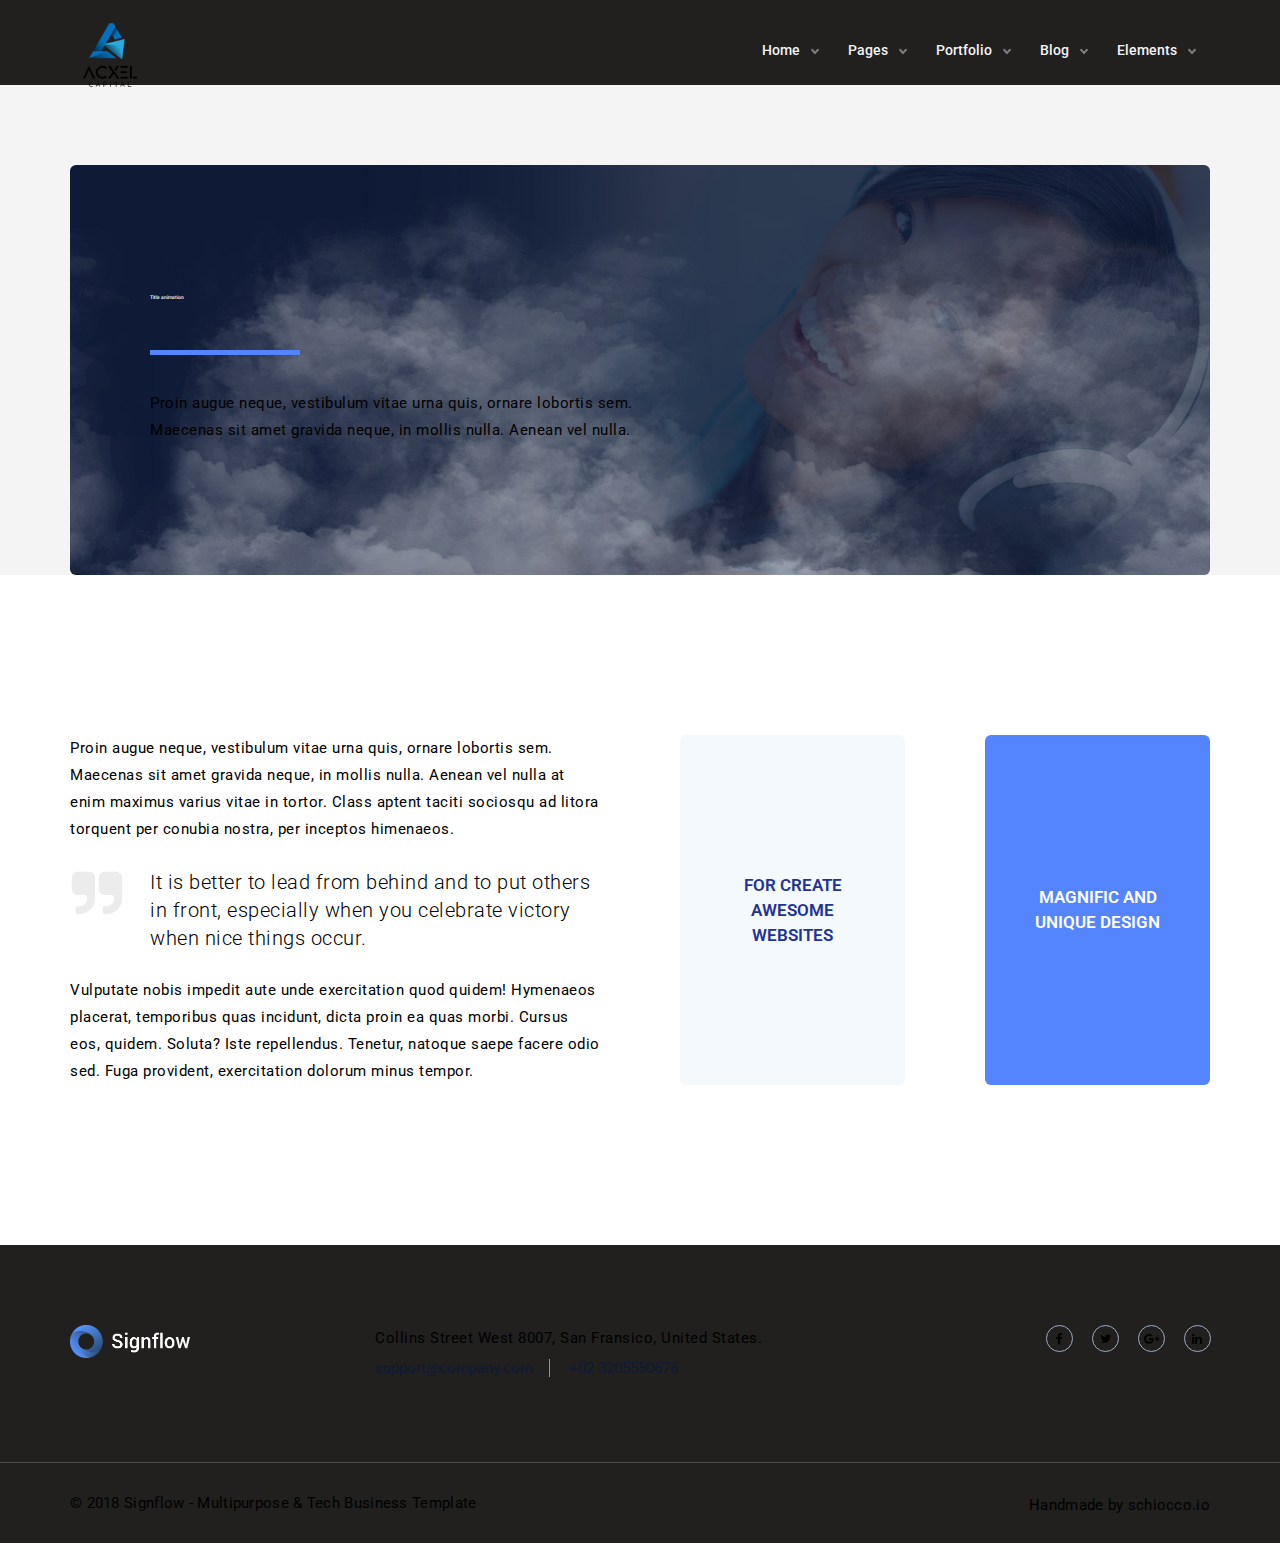
<file: animation.html>
﻿<!DOCTYPE html>
<!--[if lt IE 10]> <html  lang="en" class="iex"> <![endif]-->
<!--[if (gt IE 10)|!(IE)]><!-->
<html lang="en">
<!--<![endif]-->
<head>
    <meta charset="utf-8">
    <meta http-equiv="X-UA-Compatible" content="IE=edge">
    <meta name="viewport" content="width=device-width, initial-scale=1">
    <title>Title animation | Components | Signflow</title>
    <meta name="description" content="Image title with CSS background image animation for awesome JQuery animations effects.">
    <script src="../../../HTWF/scripts/jquery.min.js"></script>
    <link rel="stylesheet" href="../../../HTWF/scripts/bootstrap/css/bootstrap.css">
    <script src="../../../HTWF/scripts/script.js"></script>
    <link rel="stylesheet" href="../../../HTWF/style.css">
    <link rel="stylesheet" href="../../../HTWF/scripts/flexslider/flexslider.css">
    <link rel="stylesheet" href="../../../HTWF/css/content-box.css">
    <link rel="stylesheet" href="../../../HTWF/css/animations.css">
    <link rel="stylesheet" href="../../../HTWF/css/components.css">
    <link rel="icon" href="../../../images/favicon.png">
    <link rel="stylesheet" href="../../../skin.css">
</head>
<body>
    <div id="preloader"></div>
    <header class="fixed-top scroll-change" data-menu-anima="fade-bottom">
        <div class="navbar navbar-default mega-menu-fullwidth navbar-fixed-top" role="navigation">
            <div class="navbar navbar-main">
                <div class="container">
                    <div class="navbar-header">
                        <button type="button" class="navbar-toggle">
                            <i class="fa fa-bars"></i>
                        </button>
                        <a class="navbar-brand" href="../../index.html">
                            <img class="logo-default" src="../../../images/logo-black.png" alt="logo" />
                            <img class="logo-retina" src="../../../images/logo-retina-black.png" alt="logo" />
                        </a>
                    </div>
                    <div class="collapse navbar-collapse">
                        <div class="nav navbar-nav navbar-right">
                            <ul class="nav navbar-nav">
                                <li class="dropdown">
                                    <a href="#" class="dropdown-toggle" data-toggle="dropdown" role="button">Home <span class="caret"></span></a>
                                    <ul class="dropdown-menu multi-level">
                                        <li><a href="../../index-main.html">Main</a></li>
                                        <li><a href="../../index-freelancer.html">Freelancer</a></li>
                                        <li><a href="../../index-business.html">Business</a></li>
                                        <li><a href="../../index-video.html">Video</a></li>
                                        <li><a href="../../index-cooworking.html">Cooworking</a></li>
                                        <li><a href="../../index-fullpage.html">Fullpage</a></li>
                                        <li><a href="../../index-mobile.html">Mobile</a></li>
                                        <li><a href="../../index-application.html">Application</a></li>
                                        <li><a href="../../index.html">Intro</a></li>
                                    </ul>
                                </li>
                                <li class="dropdown">
                                    <a href="#" class="dropdown-toggle" data-toggle="dropdown" role="button">Pages <span class="caret"></span></a>
                                    <ul class="dropdown-menu multi-level">
                                        <li class="dropdown dropdown-submenu">
                                            <a href="#" class="dropdown-toggle" data-toggle="dropdown">About</a>
                                            <ul class="dropdown-menu">
                                                <li><a href="../../about-us-1.html">About us one</a></li>
                                                <li><a href="../../about-us-2.html">About us two</a></li>
                                                <li><a href="../../about-us-3.html">About us three</a></li>
                                                <li><a href="../../about-us-4.html">About us four</a></li>
                                            </ul>
                                        </li>
                                        <li class="dropdown dropdown-submenu">
                                            <a href="#" class="dropdown-toggle" data-toggle="dropdown">Services</a>
                                            <ul class="dropdown-menu">
                                                <li><a href="../../services-1.html">Services one</a></li>
                                                <li><a href="../../services-2.html">Services two</a></li>
                                                <li><a href="../../services-3.html">Services three</a></li>
                                                <li><a href="../../services-4.html">Services four</a></li>
                                            </ul>
                                        </li>
                                        <li class="dropdown dropdown-submenu">
                                            <a href="#" class="dropdown-toggle" data-toggle="dropdown">Contacs</a>
                                            <ul class="dropdown-menu">
                                                <li><a href="../../contacts-1.html">Contacts one</a></li>
                                                <li><a href="../../contacts-2.html">Contacts two</a></li>
                                                <li><a href="../../contacts-3.html">Contacts three</a></li>
                                                <li><a href="../../contacts-4.html">Contacts four</a></li>
                                            </ul>
                                        </li>
                                        <li class="dropdown dropdown-submenu">
                                            <a href="#" class="dropdown-toggle" data-toggle="dropdown">Other</a>
                                            <ul class="dropdown-menu">
                                                <li><a href="../../pricing.html">Pricing</a></li>
                                                <li><a href="../../faq.html">Faq</a></li>
                                                <li><a href="../../team.html">Team</a></li>
                                                <li><a href="../../team-2.html">Team two</a></li>
                                                <li><a href="../../gallery.html">Photo & video</a></li>
                                            </ul>
                                        </li>
                                    </ul>
                                </li>
                                <li class="dropdown">
                                    <a href="#" class="dropdown-toggle" data-toggle="dropdown" role="button">Portfolio <span class="caret"></span></a>
                                    <ul class="dropdown-menu multi-level">
                                        <li class="dropdown dropdown-submenu">
                                            <a href="#" class="dropdown-toggle" data-toggle="dropdown">Portfolio one</a>
                                            <ul class="dropdown-menu">
                                                <li><a href="../../portfolio-1-gutted-boxed.html">Gutted boxed</a></li>
                                                <li><a href="../../portfolio-1-gutted-boxed-inverse.html">Gutted boxed inverse</a></li>
                                            </ul>
                                        </li>
                                        <li class="dropdown dropdown-submenu">
                                            <a href="#" class="dropdown-toggle" data-toggle="dropdown">Portfolio two</a>
                                            <ul class="dropdown-menu">
                                                <li><a href="../../portfolio-2-gutted-boxed.html">Gutted boxed</a></li>
                                                <li><a href="../../portfolio-2-gutted-boxed-inverse.html">Gutted boxed inverse</a></li>
                                            </ul>
                                        </li>
                                        <li><a href="../../portfolio-3.html">Portfolio three</a></li>
                                        <li><a href="../../portfolio-4.html">Portfolio four</a></li>
                                        <li><a href="../../portfolio-5.html">Portfolio five</a></li>
                                        <li class="dropdown dropdown-submenu">
                                            <a href="#" class="dropdown-toggle" data-toggle="dropdown">Single item</a>
                                            <ul class="dropdown-menu">
                                                <li><a href="../../portfolio-single-1.html">Portfolio single 1</a></li>
                                                <li><a href="../../portfolio-single-2.html">Portfolio single 2</a></li>
                                                <li><a href="../../portfolio-single-3.html">Portfolio single 3</a></li>
                                                <li><a href="../../portfolio-single-4.html">Portfolio single 4</a></li>
                                                <li><a href="../../portfolio-single-5.html">Portfolio single 5</a></li>
                                            </ul>
                                        </li>
                                    </ul>
                                </li>
                                <li class="dropdown">
                                    <a href="#" class="dropdown-toggle" data-toggle="dropdown" role="button">Blog <span class="caret"></span></a>
                                    <ul class="dropdown-menu multi-level">
                                        <li><a href="../../blog-grid.html">Grid</a></li>
                                        <li><a href="../../blog-social.html">Social</a></li>
                                        <li><a href="../../blog-minimal.html">Minimal</a></li>
                                        <li class="dropdown dropdown-submenu">
                                            <a href="#" class="dropdown-toggle" data-toggle="dropdown">Single post</a>
                                            <ul class="dropdown-menu">
                                                <li><a href="../../blog-single-1.html">Post single 1</a></li>
                                                <li><a href="../../blog-single-2.html">Post single 2</a></li>
                                                <li><a href="../../blog-single-3.html">Post single 3</a></li>
                                            </ul>
                                        </li>
                                    </ul>
                                </li>
                                <li class="dropdown mega-dropdown mega-tabs active">
                                    <a class="dropdown-toggle" data-toggle="dropdown" href="#">Elements <span class="caret"></span></a>
                                    <div class="mega-menu dropdown-menu multi-level row bg-menu">
                                        <div class="tab-box" data-tab-anima="fade-left">
                                            <ul class="nav nav-tabs">
                                                <li class="active"><a href="#">Components</a></li>
                                                <li><a href="#">Headers</a></li>
                                                <li><a href="#">Titles</a></li>
                                            </ul>
                                            <div class="panel active">
                                                <div class="col">
                                                    <h5>Components</h5>
                                                    <ul class="fa-ul text-s">
                                                        <li><i class="fa-li fa fa-cubes"></i> <a href="../../features/components/icons.html">Icons</a></li>
                                                        <li><i class="fa-li fa fa-plus"></i> <a href="../../features/components/counters-countdown.html">Counters</a></li>
                                                        <li><i class="fa-li fa fa-clock-o"></i> <a href="../../features/components/counters-countdown.html">Countdowns</a></li>
                                                        <li><i class="fa-li fa fa-tasks"></i> <a href="../../features/components/progress-bars.html">Progress bars</a></li>
                                                        <li><i class="fa-li fa fa-circle-o"></i> <a href="../../features/components/progress-bars.html">Circle progress bars</a></li>
                                                        <li><i class="fa-li fa fa-calendar"></i> <a href="../../features/components/timeline.html">Timeline</a></li>
                                                        <li><i class="fa-li fa fa-map-marker"></i> <a href="../../features/components/maps.html">Google maps</a></li>
                                                        <li><i class="fa-li fa fa-table"></i> <a href="../../features/components/tables.html">Advanced table</a></li>
                                                        <li><i class="fa-li fa fa-envelope-o"></i> <a href="../../features/components/php-contact-form.html">Contact form</a></li>
                                                    </ul>
                                                </div>
                                                <div class="col">
                                                    <h5>Main components</h5>
                                                    <ul class="fa-ul text-s">
                                                        <li><i class="fa-li fa fa-cube"></i> <a href="../../features/components/buttons.html">Buttons</a></li>
                                                        <li><i class="fa-li fa fa-photo"></i> <a href="../../features/components/image-boxes.html">Image boxes</a></li>
                                                        <li><i class="fa-li fa fa-photo"></i> <a href="../../features/components/image-boxes-advanced.html">Advanced image boxes</a></li>
                                                        <li><i class="fa-li fa fa-th-large"></i> <a href="../../features/components/content-box.html">Content boxes</a></li>
                                                        <li><i class="fa-li fa fa-facebook-official"></i> <a href="../../features/components/social-media.html">Social media</a></li>
                                                        <li><i class="fa-li fa fa-list"></i> <a href="../../features/components/lists.html">Lists</a></li>
                                                        <li><i class="fa-li fa fa-paragraph"></i> <a href="../../features/components/typography.html">Typography</a></li>
                                                        <li><i class="fa-li fa fa-list-ol"></i> <a href="../../features/containers/list-grid.html">Grid</a></li>
                                                        <li><i class="fa-li fa fa-list-ol"></i> <a href="../../features/containers/list-masonry.html">Masonry</a></li>
                                                    </ul>
                                                </div>
                                                <div class="col">
                                                    <h5>Containers</h5>
                                                    <ul class="fa-ul text-s">
                                                        <li><i class="fa-li fa fa-expand"></i> <a href="../../features/containers/lightbox.html">Lightbox and popups</a></li>
                                                        <li><i class="fa-li fa fa-sliders"></i> <a href="../../features/containers/sliders.html">Sliders and carousels</a></li>
                                                        <li><i class="fa-li fa fa-toggle-down"></i> <a href="../../features/containers/scroll-box-collapse.html">Scroll box</a></li>
                                                        <li><i class="fa-li fa fa-minus"></i> <a href="../../features/containers/scroll-box-collapse.html">Collapse box</a></li>
                                                        <li><i class="fa-li fa fa-square-o"></i> <a href="../../features/containers/tabs.html">Tabs</a></li>
                                                        <li><i class="fa-li fa fa-minus-square-o"></i> <a href="../../features/containers/accordions.html">Accordions</a></li>
                                                        <li><i class="fa-li fa fa-download"></i> <a href="../../features/footers/parallax.html">Footer parallax</a></li>
                                                        <li><i class="fa-li fa fa-download"></i> <a href="../../features/footers/minimal.html">Footer minimal</a></li>
                                                        <li><i class="fa-li fa fa-download"></i> <a href="../../features/footers/base.html">Footer base</a></li>
                                                    </ul>
                                                </div>
                                                <div class="col">
                                                    <h5>Sections</h5>
                                                    <ul class="fa-ul text-s">
                                                        <li><i class="fa-li fa fa-photo"></i> <a href="../../features/containers/section-background-image.html">Background image</a></li>
                                                        <li><i class="fa-li fa fa-photo"></i> <a href="../../features/containers/section-background-image-parallax.html">Background parallax</a></li>
                                                        <li><i class="fa-li fa fa-sliders"></i> <a href="../../features/containers/section-slider.html">Slider</a></li>
                                                        <li><i class="fa-li fa fa-film"></i> <a href="../../features/containers/section-background-video.html">Background video</a></li>
                                                        <li><i class="fa-li fa fa-leaf"></i> <a href="../../features/containers/section-animations.html">Bg animations</a></li>
                                                        <li><i class="fa-li fa fa-leaf"></i> <a href="../../features/containers/section-animations-parallax.html">Bg animations parallax</a></li>
                                                    </ul>
                                                </div>
                                            </div>
                                            <div class="panel">
                                                <div class="col">
                                                    <h5>Horizontal menus</h5>
                                                    <ul class="fa-ul text-s">
                                                        <li><i class="fa-li fa fa-list"></i> <a href="../../features/menus/classic.html">Menu classic</a></li>
                                                        <li><i class="fa-li fa fa-list"></i> <a href="../../features/menus/classic-transparent.html">Menu classic transparent</a></li>
                                                        <li><i class="fa-li fa fa-list"></i> <a href="../../features/menus/big-logo.html">Menu big logo</a></li>
                                                        <li><i class="fa-li fa fa-list"></i> <a href="../../features/menus/subline.html">Menu subline</a></li>
                                                        <li><i class="fa-li fa fa-list"></i> <a href="../../features/menus/subtitle.html">Menu subtitle</a></li>
                                                    </ul>
                                                </div>
                                                <div class="col">
                                                    <h5>Horizontal menus</h5>
                                                    <ul class="fa-ul text-s">
                                                        <li><i class="fa-li fa fa-list"></i> <a href="../../features/menus/middle-logo.html">Menu middle logo</a></li>
                                                        <li><i class="fa-li fa fa-list"></i> <a href="../../features/menus/middle-logo-top.html">Menu middle logo top</a></li>
                                                        <li><i class="fa-li fa fa-list"></i> <a href="../../features/menus/middle-box.html">Menu middle box</a></li>
                                                        <li><i class="fa-li fa fa-list"></i> <a href="../../features/menus/icons.html">Menu icons</a></li>
                                                        <li><i class="fa-li fa fa-list"></i> <a href="../../features/menus/icons-top.html">Menu icons top</a></li>
                                                    </ul>
                                                </div>
                                                <div class="col">
                                                    <h5>Side menus</h5>
                                                    <ul class="fa-ul text-s">
                                                        <li><i class="fa-li fa fa-bars"></i> <a href="../../features/menus/side.html">Side classic</a></li>
                                                        <li><i class="fa-li fa fa-bars"></i> <a href="../../features/menus/side-lateral.html">Side lateral</a></li>
                                                        <li><i class="fa-li fa fa-bars"></i> <a href="../../features/menus/side-simple.html">Side simple</a></li>
                                                    </ul>
                                                </div>
                                            </div>
                                            <div class="panel">
                                                <div class="col">
                                                    <h5>Image background</h5>
                                                    <ul class="fa-ul text-s">
                                                        <li><i class="fa-li fa fa-photo"></i> <a href="../../features/titles/image.html">Image background</a></li>
                                                        <li><i class="fa-li fa fa-photo"></i> <a href="../../features/titles/image-fullscreen.html">Image full-screen</a></li>
                                                        <li><i class="fa-li fa fa-photo"></i> <a href="../../features/titles/image-fullscreen-parallax.html">Image full-screen parallax</a></li>
                                                        <li><i class="fa-li fa fa-photo"></i> <a href="../../features/titles/image-parallax.html">Image parallax</a></li>
                                                        <li><i class="fa-li fa fa-photo"></i> <a href="../../features/titles/image-parallax-ken-burn.html">Image parallax ken-burn</a></li>
                                                    </ul>
                                                </div>
                                                <div class="col">
                                                    <h5>Video background</h5>
                                                    <ul class="fa-ul text-s">
                                                        <li><i class="fa-li fa fa-film"></i> <a href="../../features/titles/video-mp4.html">Video background MP4</a></li>
                                                        <li><i class="fa-li fa fa-film"></i> <a href="../../features/titles/video-youtube.html">Video background Youtube</a></li>
                                                        <li><i class="fa-li fa fa-film"></i> <a href="../../features/titles/video-fullscreen.html">Video full-screen</a></li>
                                                        <li><i class="fa-li fa fa-film"></i> <a href="../../features/titles/video-fullscreen-parallax.html">Video full-screen parallax</a></li>
                                                        <li><i class="fa-li fa fa-film"></i> <a href="../../features/titles/video-parallax.html">Video parallax</a></li>
                                                    </ul>
                                                </div>
                                                <div class="col">
                                                    <h5>Others</h5>
                                                    <ul class="fa-ul text-s">
                                                        <li><i class="fa-li fa fa-dot-circle-o"></i><a href="../../features/titles/base-1.html">Title base 1</a></li>
                                                        <li><i class="fa-li fa fa-dot-circle-o"></i><a href="../../features/titles/base-2.html">Title base 2</a></li>
                                                        <li><i class="fa-li fa fa-leaf"></i> <a href="../../features/titles/animation.html">Animation background</a></li>
                                                        <li><i class="fa-li fa fa-leaf"></i> <a href="../../features/titles/animation-parallax.html">Animation parallax</a></li>
                                                    </ul>
                                                </div>
                                                <div class="col">
                                                    <h5>Slider background</h5>
                                                    <ul class="fa-ul text-s">
                                                        <li><i class="fa-li fa fa-sliders"></i> <a href="../../features/titles/slider.html">Slider background</a></li>
                                                        <li><i class="fa-li fa fa-sliders"></i> <a href="../../features/titles/slider-fullscreen.html">Slider full-screen</a></li>
                                                        <li><i class="fa-li fa fa-sliders"></i> <a href="../../features/titles/slider-fullscreen-parallax.html">Slider full-screen parallax</a></li>
                                                        <li><i class="fa-li fa fa-sliders"></i> <a href="../../features/titles/slider-parallax.html">Slider parallax</a></li>
                                                    </ul>
                                                </div>
                                            </div>
                                        </div>
                                    </div>
                                </li>
                            </ul>
                        </div>
                    </div>
                </div>
            </div>
        </div>
    </header>
    <div class="header-animation white" style="background-image:url(../../../images/bg-img-13.jpg);">
        <div id="anima-layer-a" class="anima-layer clouds-1"></div>
        <div id="anima-layer-b" class="anima-layer clouds-2"></div>
        <div class="container">
            <div class="title-base">
                <hr class="anima" />
                <h1>Title animation</h1>
                <p> Proin augue neque, vestibulum vitae urna quis, ornare lobortis sem. Maecenas sit amet gravida neque, in mollis nulla. Aenean vel nulla.</p>
            </div>
        </div>
    </div>
    <div class="section-empty section-item">
        <div class="container content">
            <div class="row proporzional-row">
                <div class="col-md-6">
                    <p>
                        Proin augue neque, vestibulum vitae urna quis, ornare lobortis sem. Maecenas sit amet gravida neque, in mollis nulla. Aenean vel nulla at
                        enim maximus varius vitae in tortor. Class aptent taciti sociosqu ad litora torquent per conubia nostra, per inceptos himenaeos.
                    </p>
                    <p class="block-quote quote-1">
                        It is better to lead from behind and to put others in front,
                        especially when you celebrate victory when nice things occur.
                    </p>
                    <p>
                        Vulputate nobis impedit aute unde exercitation quod quidem! Hymenaeos placerat, temporibus quas incidunt, dicta proin ea quas morbi. Cursus eos, quidem. Soluta?
                        Iste repellendus. Tenetur, natoque saepe facere odio sed. Fuga provident, exercitation dolorum minus tempor.
                    </p>
                </div>
                <div class="col-md-3 boxed-inverse middle-content text-center">
                    <h4 class="text-m">FOR CREATE AWESOME WEBSITES</h4>
                </div>
                <div class="col-md-3 middle-content boxed white text-center">
                    <h4 class="text-m">MAGNIFIC AND UNIQUE DESIGN</h4>
                </div>
            </div>
        </div>
    </div>
    <footer class="footer-base">
        <div class="content">
            <div class="container">
                <div class="row">
                    <div class="col-md-3 footer-center text-left">
                        <img width="120" src="../../../images/logo.png" alt="" />
                    </div>
                    <div class="col-md-6 footer-left text-left">
                        <p>Collins Street West 8007, San Fransico, United States.</p>
                        <div class="tag-row">
                            <span>support@company.com</span>
                            <span>+02 3205550678</span>
                        </div>
                    </div>
                    <div class="col-md-3 footer-left text-right text-left-sm">
                        <div class="btn-group social-group btn-group-icons">
                            <a target="_blank" href="#" data-social="share-facebook">
                                <i class="fa fa-facebook text-xs circle"></i>
                            </a>
                            <a target="_blank" href="#" data-social="share-twitter">
                                <i class="fa fa-twitter text-xs circle"></i>
                            </a>
                            <a target="_blank" href="#" data-social="share-google">
                                <i class="fa fa-google-plus text-xs circle"></i>
                            </a>
                            <a target="_blank" href="#" data-social="share-linkedin">
                                <i class="fa fa-linkedin text-xs circle"></i>
                            </a>
                        </div>
                    </div>
                </div>
            </div>
            <div class="row copy-row">
                <div class="col-md-12 copy-text">
                    © 2018 Signflow - Multipurpose & Tech Business Template <span>Handmade by <a href="http://schiocco.io/">schiocco.io</a></span>
                </div>
            </div>
        </div>
        <link rel="stylesheet" href="../../../HTWF/scripts/font-awesome/css/font-awesome.min.css">
        <script src="../../../HTWF/scripts/bootstrap/js/bootstrap.min.js"></script>
        <script src="../../../HTWF/scripts/flexslider/jquery.flexslider-min.js"></script>
        <script src="../../../HTWF/scripts/jquery.spritely.min.js"></script>
        <script src="../../../HTWF/scripts/jquery.tab-accordion.js"></script>
    </footer>
</body>
</html>
</file>
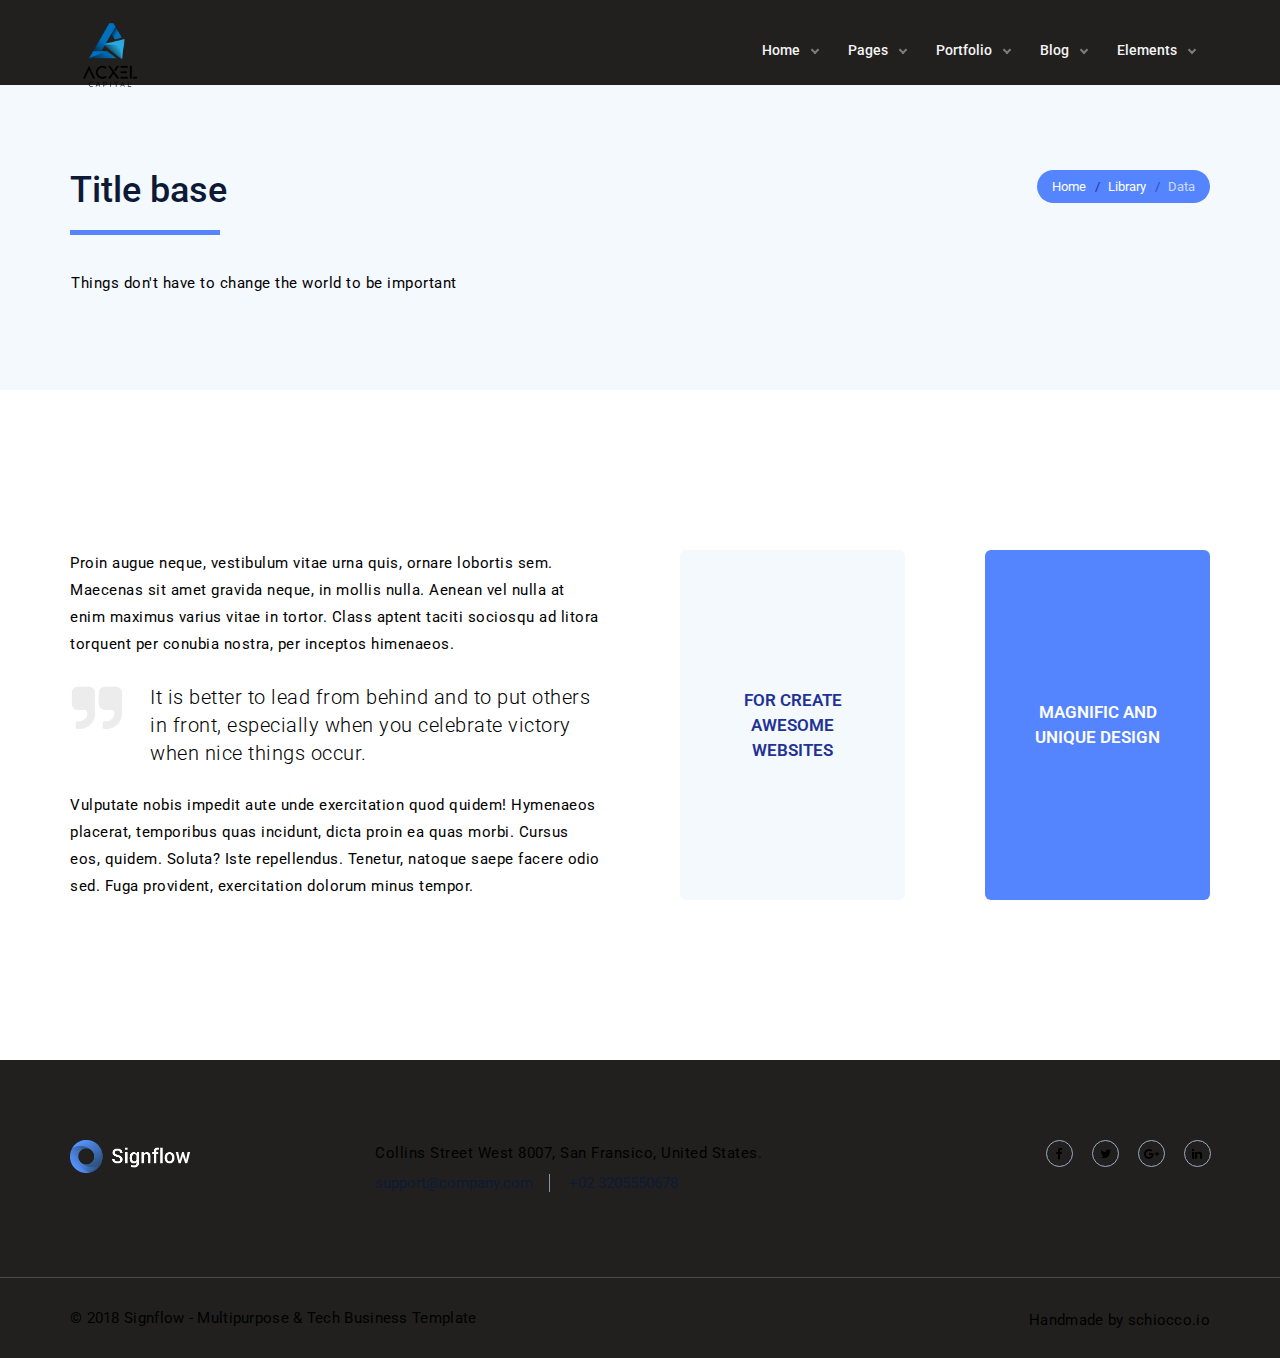
<file: base-2.html>
<!DOCTYPE html>
<!--[if lt IE 10]> <html  lang="en" class="iex"> <![endif]-->
<!--[if (gt IE 10)|!(IE)]><!-->
<html lang="en">
<!--<![endif]-->
<head>
    <meta charset="utf-8">
    <meta http-equiv="X-UA-Compatible" content="IE=edge">
    <meta name="viewport" content="width=device-width, initial-scale=1">
    <title>Title base 2 | Components | Signflow</title>
    <meta name="description" content="HTML5/CSS3 template components for Framework Y and business industries, based on Framework Y.">
    <script src="../../../HTWF/scripts/jquery.min.js"></script>
    <link rel="stylesheet" href="../../../HTWF/scripts/bootstrap/css/bootstrap.css">
    <script src="../../../HTWF/scripts/script.js"></script>
    <link rel="stylesheet" href="../../../HTWF/style.css">
    <link rel="stylesheet" href="../../../HTWF/scripts/flexslider/flexslider.css">
    <link rel="stylesheet" href="../../../HTWF/css/content-box.css">
    <link rel="stylesheet" href="../../../HTWF/css/animations.css">
    <link rel="stylesheet" href="../../../HTWF/css/components.css">
    <link rel="icon" href="../../../images/favicon.png"><link rel="stylesheet" href="../../../skin.css">
</head>
<body>
    <div id="preloader"></div>
    <header class="fixed-top scroll-change" data-menu-anima="fade-bottom">
        <div class="navbar navbar-default mega-menu-fullwidth navbar-fixed-top" role="navigation">
            <div class="navbar navbar-main">
                <div class="container">
                    <div class="navbar-header">
                        <button type="button" class="navbar-toggle">
                            <i class="fa fa-bars"></i>
                        </button>
                        <a class="navbar-brand" href="../../index.html">
                            <img class="logo-default" src="../../../images/logo-black.png" alt="logo" />
                            <img class="logo-retina" src="../../../images/logo-retina-black.png" alt="logo" />
                        </a>
                    </div>
                    <div class="collapse navbar-collapse">
                        <div class="nav navbar-nav navbar-right">
                            <ul class="nav navbar-nav">
                                <li class="dropdown">
                                    <a href="#" class="dropdown-toggle" data-toggle="dropdown" role="button">Home <span class="caret"></span></a>
                                    <ul class="dropdown-menu multi-level">
                                        <li><a href="../../index-main.html">Main</a></li>
                                        <li><a href="../../index-freelancer.html">Freelancer</a></li>
                                        <li><a href="../../index-business.html">Business</a></li>
                                        <li><a href="../../index-video.html">Video</a></li>
                                        <li><a href="../../index-cooworking.html">Cooworking</a></li>
                                        <li><a href="../../index-fullpage.html">Fullpage</a></li>
                                        <li><a href="../../index-mobile.html">Mobile</a></li>
                                        <li><a href="../../index-application.html">Application</a></li>
                                        <li><a href="../../index.html">Intro</a></li>
                                    </ul>
                                </li>
                                <li class="dropdown">
                                    <a href="#" class="dropdown-toggle" data-toggle="dropdown" role="button">Pages <span class="caret"></span></a>
                                    <ul class="dropdown-menu multi-level">
                                        <li class="dropdown dropdown-submenu">
                                            <a href="#" class="dropdown-toggle" data-toggle="dropdown">About</a>
                                            <ul class="dropdown-menu">
                                                <li><a href="../../about-us-1.html">About us one</a></li>
                                                <li><a href="../../about-us-2.html">About us two</a></li>
                                                <li><a href="../../about-us-3.html">About us three</a></li>
                                                <li><a href="../../about-us-4.html">About us four</a></li>
                                            </ul>
                                        </li>
                                        <li class="dropdown dropdown-submenu">
                                            <a href="#" class="dropdown-toggle" data-toggle="dropdown">Services</a>
                                            <ul class="dropdown-menu">
                                                <li><a href="../../services-1.html">Services one</a></li>
                                                <li><a href="../../services-2.html">Services two</a></li>
                                                <li><a href="../../services-3.html">Services three</a></li>
                                                <li><a href="../../services-4.html">Services four</a></li>
                                            </ul>
                                        </li>
                                        <li class="dropdown dropdown-submenu">
                                            <a href="#" class="dropdown-toggle" data-toggle="dropdown">Contacs</a>
                                            <ul class="dropdown-menu">
                                                <li><a href="../../contacts-1.html">Contacts one</a></li>
                                                <li><a href="../../contacts-2.html">Contacts two</a></li>
                                                <li><a href="../../contacts-3.html">Contacts three</a></li>
                                                <li><a href="../../contacts-4.html">Contacts four</a></li>
                                            </ul>
                                        </li>
                                        <li class="dropdown dropdown-submenu">
                                            <a href="#" class="dropdown-toggle" data-toggle="dropdown">Other</a>
                                            <ul class="dropdown-menu">
                                                <li><a href="../../pricing.html">Pricing</a></li>
                                                <li><a href="../../faq.html">Faq</a></li>
                                                <li><a href="../../team.html">Team</a></li>
                                                <li><a href="../../team-2.html">Team two</a></li>
                                                <li><a href="../../gallery.html">Photo & video</a></li>
                                            </ul>
                                        </li>
                                    </ul>
                                </li>
                                <li class="dropdown">
                                    <a href="#" class="dropdown-toggle" data-toggle="dropdown" role="button">Portfolio <span class="caret"></span></a>
                                    <ul class="dropdown-menu multi-level">
                                        <li class="dropdown dropdown-submenu">
                                            <a href="#" class="dropdown-toggle" data-toggle="dropdown">Portfolio one</a>
                                            <ul class="dropdown-menu">
                                                <li><a href="../../portfolio-1-gutted-boxed.html">Gutted boxed</a></li>
                                                <li><a href="../../portfolio-1-gutted-boxed-inverse.html">Gutted boxed inverse</a></li>
                                            </ul>
                                        </li>
                                        <li class="dropdown dropdown-submenu">
                                            <a href="#" class="dropdown-toggle" data-toggle="dropdown">Portfolio two</a>
                                            <ul class="dropdown-menu">
                                                <li><a href="../../portfolio-2-gutted-boxed.html">Gutted boxed</a></li>
                                                <li><a href="../../portfolio-2-gutted-boxed-inverse.html">Gutted boxed inverse</a></li>
                                            </ul>
                                        </li>
                                        <li><a href="../../portfolio-3.html">Portfolio three</a></li>
                                        <li><a href="../../portfolio-4.html">Portfolio four</a></li>
                                        <li><a href="../../portfolio-5.html">Portfolio five</a></li>
                                        <li class="dropdown dropdown-submenu">
                                            <a href="#" class="dropdown-toggle" data-toggle="dropdown">Single item</a>
                                            <ul class="dropdown-menu">
                                                <li><a href="../../portfolio-single-1.html">Portfolio single 1</a></li>
                                                <li><a href="../../portfolio-single-2.html">Portfolio single 2</a></li>
                                                <li><a href="../../portfolio-single-3.html">Portfolio single 3</a></li>
                                                <li><a href="../../portfolio-single-4.html">Portfolio single 4</a></li>
                                                <li><a href="../../portfolio-single-5.html">Portfolio single 5</a></li>
                                            </ul>
                                        </li>
                                    </ul>
                                </li>
                                <li class="dropdown">
                                    <a href="#" class="dropdown-toggle" data-toggle="dropdown" role="button">Blog <span class="caret"></span></a>
                                    <ul class="dropdown-menu multi-level">
                                        <li><a href="../../blog-grid.html">Grid</a></li>
                                        <li><a href="../../blog-social.html">Social</a></li>
                                        <li><a href="../../blog-minimal.html">Minimal</a></li>
                                        <li class="dropdown dropdown-submenu">
                                            <a href="#" class="dropdown-toggle" data-toggle="dropdown">Single post</a>
                                            <ul class="dropdown-menu">
                                                <li><a href="../../blog-single-1.html">Post single 1</a></li>
                                                <li><a href="../../blog-single-2.html">Post single 2</a></li>
                                                <li><a href="../../blog-single-3.html">Post single 3</a></li>
                                            </ul>
                                        </li>
                                    </ul>
                                </li>
                                <li class="dropdown mega-dropdown mega-tabs active">
                                    <a class="dropdown-toggle" data-toggle="dropdown" href="#">Elements <span class="caret"></span></a>
                                    <div class="mega-menu dropdown-menu multi-level row bg-menu">
                                        <div class="tab-box" data-tab-anima="fade-left">
                                            <ul class="nav nav-tabs">
                                                <li class="active"><a href="#">Components</a></li>
                                                <li><a href="#">Headers</a></li>
                                                <li><a href="#">Titles</a></li>
                                            </ul>
                                            <div class="panel active">
                                                <div class="col">
                                                    <h5>Components</h5>
                                                    <ul class="fa-ul text-s">
                                                        <li><i class="fa-li fa fa-cubes"></i> <a href="../../features/components/icons.html">Icons</a></li>
                                                        <li><i class="fa-li fa fa-plus"></i> <a href="../../features/components/counters-countdown.html">Counters</a></li>
                                                        <li><i class="fa-li fa fa-clock-o"></i> <a href="../../features/components/counters-countdown.html">Countdowns</a></li>
                                                        <li><i class="fa-li fa fa-tasks"></i> <a href="../../features/components/progress-bars.html">Progress bars</a></li>
                                                        <li><i class="fa-li fa fa-circle-o"></i> <a href="../../features/components/progress-bars.html">Circle progress bars</a></li>
                                                        <li><i class="fa-li fa fa-calendar"></i> <a href="../../features/components/timeline.html">Timeline</a></li>
                                                        <li><i class="fa-li fa fa-map-marker"></i> <a href="../../features/components/maps.html">Google maps</a></li>
                                                        <li><i class="fa-li fa fa-table"></i> <a href="../../features/components/tables.html">Advanced table</a></li>
                                                        <li><i class="fa-li fa fa-envelope-o"></i> <a href="../../features/components/php-contact-form.html">Contact form</a></li>
                                                    </ul>
                                                </div>
                                                <div class="col">
                                                    <h5>Main components</h5>
                                                    <ul class="fa-ul text-s">
                                                        <li><i class="fa-li fa fa-cube"></i> <a href="../../features/components/buttons.html">Buttons</a></li>
                                                        <li><i class="fa-li fa fa-photo"></i> <a href="../../features/components/image-boxes.html">Image boxes</a></li>
                                                        <li><i class="fa-li fa fa-photo"></i> <a href="../../features/components/image-boxes-advanced.html">Advanced image boxes</a></li>
                                                        <li><i class="fa-li fa fa-th-large"></i> <a href="../../features/components/content-box.html">Content boxes</a></li>
                                                        <li><i class="fa-li fa fa-facebook-official"></i> <a href="../../features/components/social-media.html">Social media</a></li>
                                                        <li><i class="fa-li fa fa-list"></i> <a href="../../features/components/lists.html">Lists</a></li>
                                                        <li><i class="fa-li fa fa-paragraph"></i> <a href="../../features/components/typography.html">Typography</a></li>
                                                        <li><i class="fa-li fa fa-list-ol"></i> <a href="../../features/containers/list-grid.html">Grid</a></li>
                                                        <li><i class="fa-li fa fa-list-ol"></i> <a href="../../features/containers/list-masonry.html">Masonry</a></li>
                                                    </ul>
                                                </div>
                                                <div class="col">
                                                    <h5>Containers</h5>
                                                    <ul class="fa-ul text-s">
                                                        <li><i class="fa-li fa fa-expand"></i> <a href="../../features/containers/lightbox.html">Lightbox and popups</a></li>
                                                        <li><i class="fa-li fa fa-sliders"></i> <a href="../../features/containers/sliders.html">Sliders and carousels</a></li>
                                                        <li><i class="fa-li fa fa-toggle-down"></i> <a href="../../features/containers/scroll-box-collapse.html">Scroll box</a></li>
                                                        <li><i class="fa-li fa fa-minus"></i> <a href="../../features/containers/scroll-box-collapse.html">Collapse box</a></li>
                                                        <li><i class="fa-li fa fa-square-o"></i> <a href="../../features/containers/tabs.html">Tabs</a></li>
                                                        <li><i class="fa-li fa fa-minus-square-o"></i> <a href="../../features/containers/accordions.html">Accordions</a></li>
                                                        <li><i class="fa-li fa fa-download"></i> <a href="../../features/footers/parallax.html">Footer parallax</a></li>
                                                        <li><i class="fa-li fa fa-download"></i> <a href="../../features/footers/minimal.html">Footer minimal</a></li>
                                                        <li><i class="fa-li fa fa-download"></i> <a href="../../features/footers/base.html">Footer base</a></li>
                                                    </ul>
                                                </div>
                                                <div class="col">
                                                    <h5>Sections</h5>
                                                    <ul class="fa-ul text-s">
                                                        <li><i class="fa-li fa fa-photo"></i> <a href="../../features/containers/section-background-image.html">Background image</a></li>
                                                        <li><i class="fa-li fa fa-photo"></i> <a href="../../features/containers/section-background-image-parallax.html">Background parallax</a></li>
                                                        <li><i class="fa-li fa fa-sliders"></i> <a href="../../features/containers/section-slider.html">Slider</a></li>
                                                        <li><i class="fa-li fa fa-film"></i> <a href="../../features/containers/section-background-video.html">Background video</a></li>
                                                        <li><i class="fa-li fa fa-leaf"></i> <a href="../../features/containers/section-animations.html">Bg animations</a></li>
                                                        <li><i class="fa-li fa fa-leaf"></i> <a href="../../features/containers/section-animations-parallax.html">Bg animations parallax</a></li>
                                                    </ul>
                                                </div>
                                            </div>
                                            <div class="panel">
                                                <div class="col">
                                                    <h5>Horizontal menus</h5>
                                                    <ul class="fa-ul text-s">
                                                        <li><i class="fa-li fa fa-list"></i> <a href="../../features/menus/classic.html">Menu classic</a></li>
                                                        <li><i class="fa-li fa fa-list"></i> <a href="../../features/menus/classic-transparent.html">Menu classic transparent</a></li>
                                                        <li><i class="fa-li fa fa-list"></i> <a href="../../features/menus/big-logo.html">Menu big logo</a></li>
                                                        <li><i class="fa-li fa fa-list"></i> <a href="../../features/menus/subline.html">Menu subline</a></li>
                                                        <li><i class="fa-li fa fa-list"></i> <a href="../../features/menus/subtitle.html">Menu subtitle</a></li>
                                                    </ul>
                                                </div>
                                                <div class="col">
                                                    <h5>Horizontal menus</h5>
                                                    <ul class="fa-ul text-s">
                                                        <li><i class="fa-li fa fa-list"></i> <a href="../../features/menus/middle-logo.html">Menu middle logo</a></li>
                                                        <li><i class="fa-li fa fa-list"></i> <a href="../../features/menus/middle-logo-top.html">Menu middle logo top</a></li>
                                                        <li><i class="fa-li fa fa-list"></i> <a href="../../features/menus/middle-box.html">Menu middle box</a></li>
                                                        <li><i class="fa-li fa fa-list"></i> <a href="../../features/menus/icons.html">Menu icons</a></li>
                                                        <li><i class="fa-li fa fa-list"></i> <a href="../../features/menus/icons-top.html">Menu icons top</a></li>
                                                    </ul>
                                                </div>
                                                <div class="col">
                                                    <h5>Side menus</h5>
                                                    <ul class="fa-ul text-s">
                                                        <li><i class="fa-li fa fa-bars"></i> <a href="../../features/menus/side.html">Side classic</a></li>
                                                        <li><i class="fa-li fa fa-bars"></i> <a href="../../features/menus/side-lateral.html">Side lateral</a></li>
                                                        <li><i class="fa-li fa fa-bars"></i> <a href="../../features/menus/side-simple.html">Side simple</a></li>
                                                    </ul>
                                                </div>
                                            </div>
                                            <div class="panel">
                                                <div class="col">
                                                    <h5>Image background</h5>
                                                    <ul class="fa-ul text-s">
                                                        <li><i class="fa-li fa fa-photo"></i> <a href="../../features/titles/image.html">Image background</a></li>
                                                        <li><i class="fa-li fa fa-photo"></i> <a href="../../features/titles/image-fullscreen.html">Image full-screen</a></li>
                                                        <li><i class="fa-li fa fa-photo"></i> <a href="../../features/titles/image-fullscreen-parallax.html">Image full-screen parallax</a></li>
                                                        <li><i class="fa-li fa fa-photo"></i> <a href="../../features/titles/image-parallax.html">Image parallax</a></li>
                                                        <li><i class="fa-li fa fa-photo"></i> <a href="../../features/titles/image-parallax-ken-burn.html">Image parallax ken-burn</a></li>
                                                    </ul>
                                                </div>
                                                <div class="col">
                                                    <h5>Video background</h5>
                                                    <ul class="fa-ul text-s">
                                                        <li><i class="fa-li fa fa-film"></i> <a href="../../features/titles/video-mp4.html">Video background MP4</a></li>
                                                        <li><i class="fa-li fa fa-film"></i> <a href="../../features/titles/video-youtube.html">Video background Youtube</a></li>
                                                        <li><i class="fa-li fa fa-film"></i> <a href="../../features/titles/video-fullscreen.html">Video full-screen</a></li>
                                                        <li><i class="fa-li fa fa-film"></i> <a href="../../features/titles/video-fullscreen-parallax.html">Video full-screen parallax</a></li>
                                                        <li><i class="fa-li fa fa-film"></i> <a href="../../features/titles/video-parallax.html">Video parallax</a></li>
                                                    </ul>
                                                </div>
                                                <div class="col">
                                                    <h5>Others</h5>
                                                    <ul class="fa-ul text-s">
                                                        <li><i class="fa-li fa fa-dot-circle-o"></i><a href="../../features/titles/base-1.html">Title base 1</a></li>
                                                        <li><i class="fa-li fa fa-dot-circle-o"></i><a href="../../features/titles/base-2.html">Title base 2</a></li>
                                                        <li><i class="fa-li fa fa-leaf"></i> <a href="../../features/titles/animation.html">Animation background</a></li>
                                                        <li><i class="fa-li fa fa-leaf"></i> <a href="../../features/titles/animation-parallax.html">Animation parallax</a></li>
                                                    </ul>
                                                </div>
                                                <div class="col">
                                                    <h5>Slider background</h5>
                                                    <ul class="fa-ul text-s">
                                                        <li><i class="fa-li fa fa-sliders"></i> <a href="../../features/titles/slider.html">Slider background</a></li>
                                                        <li><i class="fa-li fa fa-sliders"></i> <a href="../../features/titles/slider-fullscreen.html">Slider full-screen</a></li>
                                                        <li><i class="fa-li fa fa-sliders"></i> <a href="../../features/titles/slider-fullscreen-parallax.html">Slider full-screen parallax</a></li>
                                                        <li><i class="fa-li fa fa-sliders"></i> <a href="../../features/titles/slider-parallax.html">Slider parallax</a></li>
                                                    </ul>
                                                </div>
                                            </div>
                                        </div>
                                    </div>
                                </li>
                            </ul>
                        </div>
                    </div>
                </div>
            </div>
        </div>
    </header>
    <div class="header-base">
        <div class="container">
            <div class="row">
                <div class="col-md-9">
                    <div class="title-base text-left">
                        <h1>Title base</h1>
                        <p>Things don't have to change the world to be important</p>
                    </div>
                </div>
                <div class="col-md-3">
                    <ol class="breadcrumb b">
                        <li><a href="#">Home</a></li>
                        <li><a href="#">Library</a></li>
                        <li class="active">Data</li>
                    </ol>
                </div>
            </div>
        </div>
    </div>
    <div class="section-empty section-item">
        <div class="container content">
            <div class="row proporzional-row">
                <div class="col-md-6">
                    <p>
                        Proin augue neque, vestibulum vitae urna quis, ornare lobortis sem. Maecenas sit amet gravida neque, in mollis nulla. Aenean vel nulla at
                        enim maximus varius vitae in tortor. Class aptent taciti sociosqu ad litora torquent per conubia nostra, per inceptos himenaeos.
                    </p>
                    <p class="block-quote quote-1">
                        It is better to lead from behind and to put others in front,
                        especially when you celebrate victory when nice things occur.
                    </p>
                    <p>
                        Vulputate nobis impedit aute unde exercitation quod quidem! Hymenaeos placerat, temporibus quas incidunt, dicta proin ea quas morbi. Cursus eos, quidem. Soluta?
                        Iste repellendus. Tenetur, natoque saepe facere odio sed. Fuga provident, exercitation dolorum minus tempor.
                    </p>
                </div>
                <div class="col-md-3 boxed-inverse middle-content text-center">
                    <h4 class="text-m">FOR CREATE AWESOME WEBSITES</h4>
                </div>
                <div class="col-md-3 middle-content boxed white text-center">
                    <h4 class="text-m">MAGNIFIC AND UNIQUE DESIGN</h4>
                </div>
            </div>
        </div>
    </div>
    <footer class="footer-base">
        <div class="content">
            <div class="container">
                <div class="row">
                    <div class="col-md-3 footer-center text-left">
                        <img width="120" src="../../../images/logo.png" alt="" />
                    </div>
                    <div class="col-md-6 footer-left text-left">
                        <p>Collins Street West 8007, San Fransico, United States.</p>
                        <div class="tag-row">
                            <span>support@company.com</span>
                            <span>+02 3205550678</span>
                        </div>
                    </div>
                    <div class="col-md-3 footer-left text-right text-left-sm">
                        <div class="btn-group social-group btn-group-icons">
                            <a target="_blank" href="#" data-social="share-facebook">
                                <i class="fa fa-facebook text-xs circle"></i>
                            </a>
                            <a target="_blank" href="#" data-social="share-twitter">
                                <i class="fa fa-twitter text-xs circle"></i>
                            </a>
                            <a target="_blank" href="#" data-social="share-google">
                                <i class="fa fa-google-plus text-xs circle"></i>
                            </a>
                            <a target="_blank" href="#" data-social="share-linkedin">
                                <i class="fa fa-linkedin text-xs circle"></i>
                            </a>
                        </div>
                    </div>
                </div>
            </div>
            <div class="row copy-row">
                <div class="col-md-12 copy-text">
                    © 2018 Signflow - Multipurpose & Tech Business Template <span>Handmade by <a href="http://schiocco.io/">schiocco.io</a></span>
                </div>
            </div>
        </div>
        <link rel="stylesheet" href="../../../HTWF/scripts/font-awesome/css/font-awesome.min.css">
        <script src="../../../HTWF/scripts/bootstrap/js/bootstrap.min.js"></script>
        <script src="../../../HTWF/scripts/flexslider/jquery.flexslider-min.js"></script>
        <script src="../../../HTWF/scripts/jquery.tab-accordion.js"></script>
        <script src='../../../HTWF/scripts/parallax.min.js"></script>
    </footer>
</body>
</html>
</file>
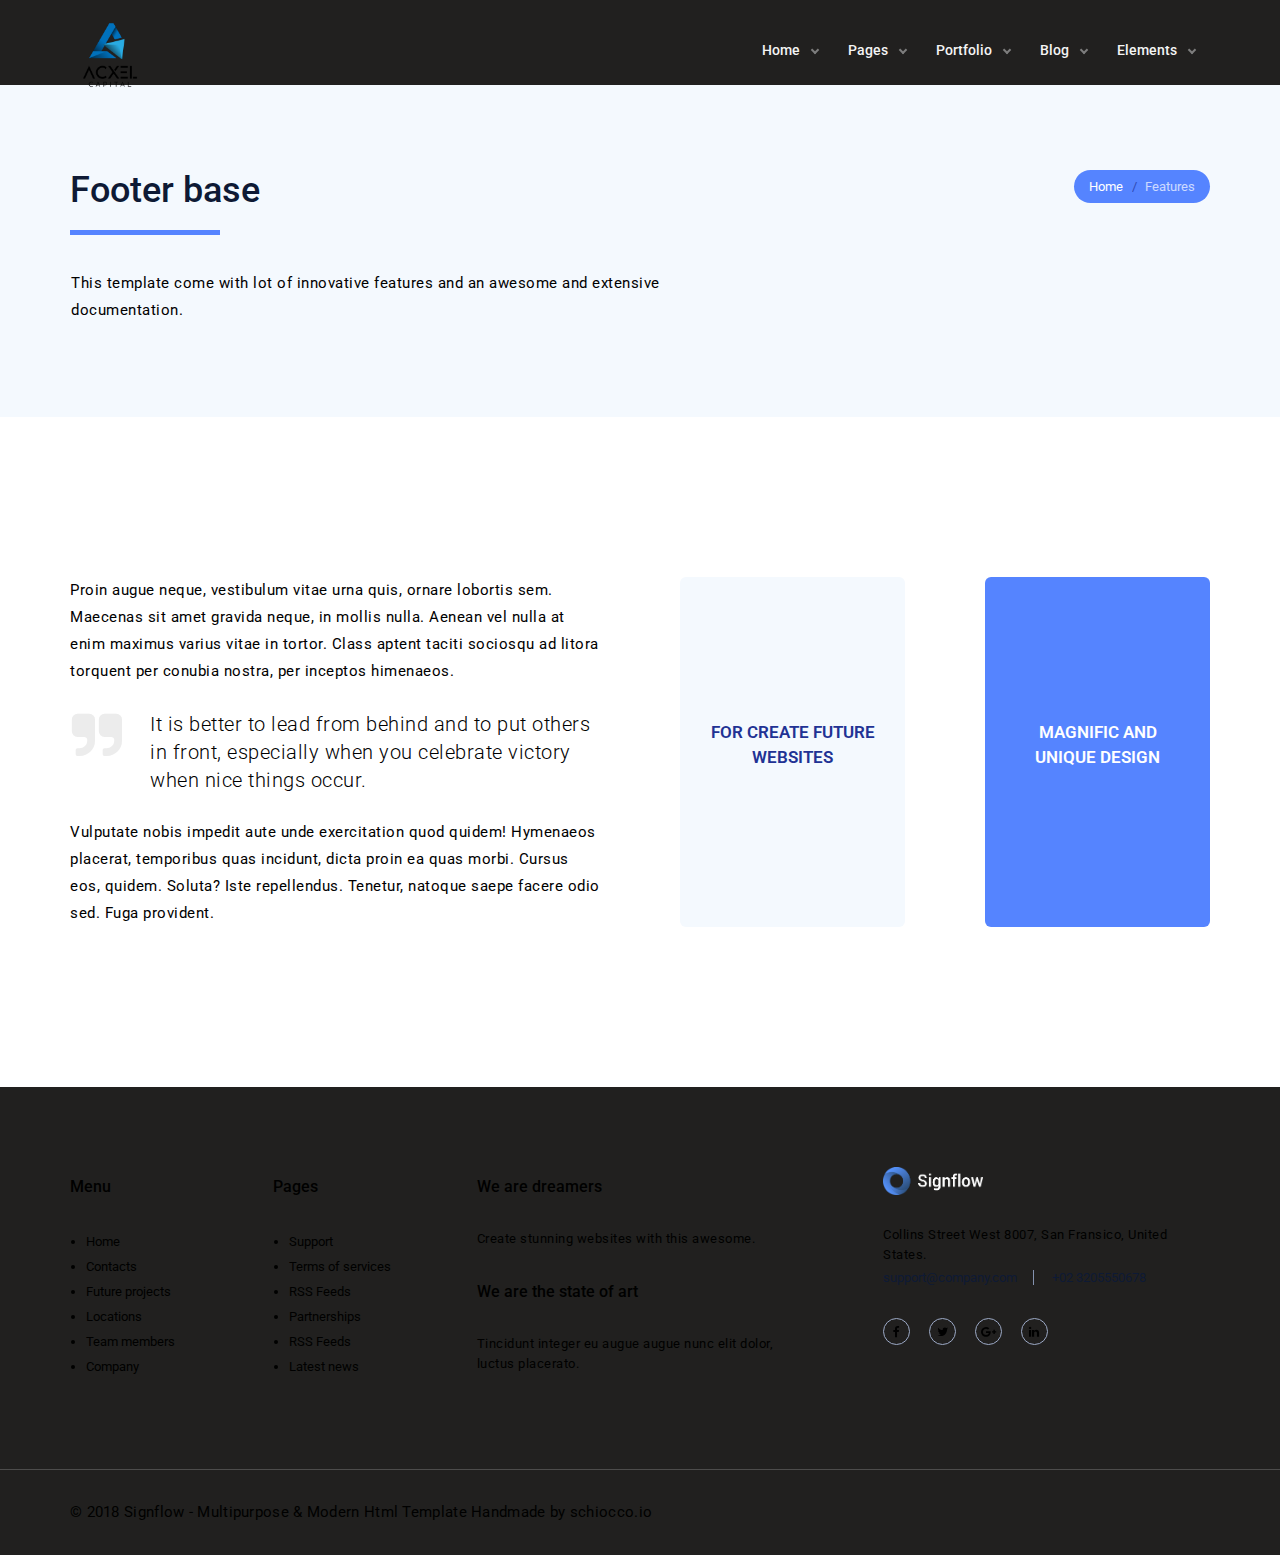
<file: base.html>
﻿<!DOCTYPE html>
<!--[if lt IE 10]> <html  lang="en" class="iex"> <![endif]-->
<!--[if (gt IE 10)|!(IE)]><!-->
<html lang="en">
<!--<![endif]-->
<head>
    <meta charset="utf-8">
    <meta http-equiv="X-UA-Compatible" content="IE=edge">
    <meta name="viewport" content="width=device-width, initial-scale=1">
    <title>Footer base | Components | Signflow</title>
    <meta name="description" content="Footer Signflow style with very few elements.">
    <script src="../../../HTWF/scripts/jquery.min.js"></script>
    <link rel="stylesheet" href="../../../HTWF/scripts/bootstrap/css/bootstrap.css">
    <script src="../../../HTWF/scripts/script.js"></script>
    <link rel="stylesheet" href="../../../HTWF/style.css">
    <link rel="stylesheet" href="../../../HTWF/css/content-box.css">
    <link rel="stylesheet" href="../../../HTWF/css/components.css">
    <link rel="stylesheet" href="../../../HTWF/css/animations.css">
    <link rel="icon" href="../../../images/favicon.png">
    <link rel="stylesheet" href="../../../skin.css">
</head>
<body>
    <div id="preloader"></div>
    <header class="fixed-top scroll-change" data-menu-anima="fade-bottom">
        <div class="navbar navbar-default mega-menu-fullwidth navbar-fixed-top" role="navigation">
            <div class="navbar navbar-main">
                <div class="container">
                    <div class="navbar-header">
                        <button type="button" class="navbar-toggle">
                            <i class="fa fa-bars"></i>
                        </button>
                        <a class="navbar-brand" href="../../index.html">
                            <img class="logo-default" src="../../../images/logo-black.png" alt="logo" />
                            <img class="logo-retina" src="../../../images/logo-retina-black.png" alt="logo" />
                        </a>
                    </div>
                    <div class="collapse navbar-collapse">
                        <div class="nav navbar-nav navbar-right">
                            <ul class="nav navbar-nav">
                                <li class="dropdown">
                                    <a href="#" class="dropdown-toggle" data-toggle="dropdown" role="button">Home <span class="caret"></span></a>
                                    <ul class="dropdown-menu multi-level">
                                        <li><a href="../../index-main.html">Main</a></li>
                                        <li><a href="../../index-freelancer.html">Freelancer</a></li>
                                        <li><a href="../../index-business.html">Business</a></li>
                                        <li><a href="../../index-video.html">Video</a></li>
                                        <li><a href="../../index-cooworking.html">Cooworking</a></li>
                                        <li><a href="../../index-fullpage.html">Fullpage</a></li>
                                        <li><a href="../../index-mobile.html">Mobile</a></li>
                                        <li><a href="../../index-application.html">Application</a></li>
                                        <li><a href="../../index.html">Intro</a></li>
                                    </ul>
                                </li>
                                <li class="dropdown">
                                    <a href="#" class="dropdown-toggle" data-toggle="dropdown" role="button">Pages <span class="caret"></span></a>
                                    <ul class="dropdown-menu multi-level">
                                        <li class="dropdown dropdown-submenu">
                                            <a href="#" class="dropdown-toggle" data-toggle="dropdown">About</a>
                                            <ul class="dropdown-menu">
                                                <li><a href="../../about-us-1.html">About us one</a></li>
                                                <li><a href="../../about-us-2.html">About us two</a></li>
                                                <li><a href="../../about-us-3.html">About us three</a></li>
                                                <li><a href="../../about-us-4.html">About us four</a></li>
                                            </ul>
                                        </li>
                                        <li class="dropdown dropdown-submenu">
                                            <a href="#" class="dropdown-toggle" data-toggle="dropdown">Services</a>
                                            <ul class="dropdown-menu">
                                                <li><a href="../../services-1.html">Services one</a></li>
                                                <li><a href="../../services-2.html">Services two</a></li>
                                                <li><a href="../../services-3.html">Services three</a></li>
                                                <li><a href="../../services-4.html">Services four</a></li>
                                            </ul>
                                        </li>
                                        <li class="dropdown dropdown-submenu">
                                            <a href="#" class="dropdown-toggle" data-toggle="dropdown">Contacs</a>
                                            <ul class="dropdown-menu">
                                                <li><a href="../../contacts-1.html">Contacts one</a></li>
                                                <li><a href="../../contacts-2.html">Contacts two</a></li>
                                                <li><a href="../../contacts-3.html">Contacts three</a></li>
                                                <li><a href="../../contacts-4.html">Contacts four</a></li>
                                            </ul>
                                        </li>
                                        <li class="dropdown dropdown-submenu">
                                            <a href="#" class="dropdown-toggle" data-toggle="dropdown">Other</a>
                                            <ul class="dropdown-menu">
                                                <li><a href="../../pricing.html">Pricing</a></li>
                                                <li><a href="../../faq.html">Faq</a></li>
                                                <li><a href="../../team.html">Team</a></li>
                                                <li><a href="../../team-2.html">Team two</a></li>
                                                <li><a href="../../gallery.html">Photo & video</a></li>
                                            </ul>
                                        </li>
                                    </ul>
                                </li>
                                <li class="dropdown">
                                    <a href="#" class="dropdown-toggle" data-toggle="dropdown" role="button">Portfolio <span class="caret"></span></a>
                                    <ul class="dropdown-menu multi-level">
                                        <li class="dropdown dropdown-submenu">
                                            <a href="#" class="dropdown-toggle" data-toggle="dropdown">Portfolio one</a>
                                            <ul class="dropdown-menu">
                                                <li><a href="../../portfolio-1-gutted-boxed.html">Gutted boxed</a></li>
                                                <li><a href="../../portfolio-1-gutted-boxed-inverse.html">Gutted boxed inverse</a></li>
                                            </ul>
                                        </li>
                                        <li class="dropdown dropdown-submenu">
                                            <a href="#" class="dropdown-toggle" data-toggle="dropdown">Portfolio two</a>
                                            <ul class="dropdown-menu">
                                                <li><a href="../../portfolio-2-gutted-boxed.html">Gutted boxed</a></li>
                                                <li><a href="../../portfolio-2-gutted-boxed-inverse.html">Gutted boxed inverse</a></li>
                                            </ul>
                                        </li>
                                        <li><a href="../../portfolio-3.html">Portfolio three</a></li>
                                        <li><a href="../../portfolio-4.html">Portfolio four</a></li>
                                        <li><a href="../../portfolio-5.html">Portfolio five</a></li>
                                        <li class="dropdown dropdown-submenu">
                                            <a href="#" class="dropdown-toggle" data-toggle="dropdown">Single item</a>
                                            <ul class="dropdown-menu">
                                                <li><a href="../../portfolio-single-1.html">Portfolio single 1</a></li>
                                                <li><a href="../../portfolio-single-2.html">Portfolio single 2</a></li>
                                                <li><a href="../../portfolio-single-3.html">Portfolio single 3</a></li>
                                                <li><a href="../../portfolio-single-4.html">Portfolio single 4</a></li>
                                                <li><a href="../../portfolio-single-5.html">Portfolio single 5</a></li>
                                            </ul>
                                        </li>
                                    </ul>
                                </li>
                                <li class="dropdown">
                                    <a href="#" class="dropdown-toggle" data-toggle="dropdown" role="button">Blog <span class="caret"></span></a>
                                    <ul class="dropdown-menu multi-level">
                                        <li><a href="../../blog-grid.html">Grid</a></li>
                                        <li><a href="../../blog-social.html">Social</a></li>
                                        <li><a href="../../blog-minimal.html">Minimal</a></li>
                                        <li class="dropdown dropdown-submenu">
                                            <a href="#" class="dropdown-toggle" data-toggle="dropdown">Single post</a>
                                            <ul class="dropdown-menu">
                                                <li><a href="../../blog-single-1.html">Post single 1</a></li>
                                                <li><a href="../../blog-single-2.html">Post single 2</a></li>
                                                <li><a href="../../blog-single-3.html">Post single 3</a></li>
                                            </ul>
                                        </li>
                                    </ul>
                                </li>
                                <li class="dropdown mega-dropdown mega-tabs active">
                                    <a class="dropdown-toggle" data-toggle="dropdown" href="#">Elements <span class="caret"></span></a>
                                    <div class="mega-menu dropdown-menu multi-level row bg-menu">
                                        <div class="tab-box" data-tab-anima="fade-left">
                                            <ul class="nav nav-tabs">
                                                <li class="active"><a href="#">Components</a></li>
                                                <li><a href="#">Headers</a></li>
                                                <li><a href="#">Titles</a></li>
                                            </ul>
                                            <div class="panel active">
                                                <div class="col">
                                                    <h5>Components</h5>
                                                    <ul class="fa-ul text-s">
                                                        <li><i class="fa-li fa fa-cubes"></i> <a href="../../features/components/icons.html">Icons</a></li>
                                                        <li><i class="fa-li fa fa-plus"></i> <a href="../../features/components/counters-countdown.html">Counters</a></li>
                                                        <li><i class="fa-li fa fa-clock-o"></i> <a href="../../features/components/counters-countdown.html">Countdowns</a></li>
                                                        <li><i class="fa-li fa fa-tasks"></i> <a href="../../features/components/progress-bars.html">Progress bars</a></li>
                                                        <li><i class="fa-li fa fa-circle-o"></i> <a href="../../features/components/progress-bars.html">Circle progress bars</a></li>
                                                        <li><i class="fa-li fa fa-calendar"></i> <a href="../../features/components/timeline.html">Timeline</a></li>
                                                        <li><i class="fa-li fa fa-map-marker"></i> <a href="../../features/components/maps.html">Google maps</a></li>
                                                        <li><i class="fa-li fa fa-table"></i> <a href="../../features/components/tables.html">Advanced table</a></li>
                                                        <li><i class="fa-li fa fa-envelope-o"></i> <a href="../../features/components/php-contact-form.html">Contact form</a></li>
                                                    </ul>
                                                </div>
                                                <div class="col">
                                                    <h5>Main components</h5>
                                                    <ul class="fa-ul text-s">
                                                        <li><i class="fa-li fa fa-cube"></i> <a href="../../features/components/buttons.html">Buttons</a></li>
                                                        <li><i class="fa-li fa fa-photo"></i> <a href="../../features/components/image-boxes.html">Image boxes</a></li>
                                                        <li><i class="fa-li fa fa-photo"></i> <a href="../../features/components/image-boxes-advanced.html">Advanced image boxes</a></li>
                                                        <li><i class="fa-li fa fa-th-large"></i> <a href="../../features/components/content-box.html">Content boxes</a></li>
                                                        <li><i class="fa-li fa fa-facebook-official"></i> <a href="../../features/components/social-media.html">Social media</a></li>
                                                        <li><i class="fa-li fa fa-list"></i> <a href="../../features/components/lists.html">Lists</a></li>
                                                        <li><i class="fa-li fa fa-paragraph"></i> <a href="../../features/components/typography.html">Typography</a></li>
                                                        <li><i class="fa-li fa fa-list-ol"></i> <a href="../../features/containers/list-grid.html">Grid</a></li>
                                                        <li><i class="fa-li fa fa-list-ol"></i> <a href="../../features/containers/list-masonry.html">Masonry</a></li>
                                                    </ul>
                                                </div>
                                                <div class="col">
                                                    <h5>Containers</h5>
                                                    <ul class="fa-ul text-s">
                                                        <li><i class="fa-li fa fa-expand"></i> <a href="../../features/containers/lightbox.html">Lightbox and popups</a></li>
                                                        <li><i class="fa-li fa fa-sliders"></i> <a href="../../features/containers/sliders.html">Sliders and carousels</a></li>
                                                        <li><i class="fa-li fa fa-toggle-down"></i> <a href="../../features/containers/scroll-box-collapse.html">Scroll box</a></li>
                                                        <li><i class="fa-li fa fa-minus"></i> <a href="../../features/containers/scroll-box-collapse.html">Collapse box</a></li>
                                                        <li><i class="fa-li fa fa-square-o"></i> <a href="../../features/containers/tabs.html">Tabs</a></li>
                                                        <li><i class="fa-li fa fa-minus-square-o"></i> <a href="../../features/containers/accordions.html">Accordions</a></li>
                                                        <li><i class="fa-li fa fa-download"></i> <a href="../../features/footers/parallax.html">Footer parallax</a></li>
                                                        <li><i class="fa-li fa fa-download"></i> <a href="../../features/footers/minimal.html">Footer minimal</a></li>
                                                        <li><i class="fa-li fa fa-download"></i> <a href="../../features/footers/base.html">Footer base</a></li>
                                                    </ul>
                                                </div>
                                                <div class="col">
                                                    <h5>Sections</h5>
                                                    <ul class="fa-ul text-s">
                                                        <li><i class="fa-li fa fa-photo"></i> <a href="../../features/containers/section-background-image.html">Background image</a></li>
                                                        <li><i class="fa-li fa fa-photo"></i> <a href="../../features/containers/section-background-image-parallax.html">Background parallax</a></li>
                                                        <li><i class="fa-li fa fa-sliders"></i> <a href="../../features/containers/section-slider.html">Slider</a></li>
                                                        <li><i class="fa-li fa fa-film"></i> <a href="../../features/containers/section-background-video.html">Background video</a></li>
                                                        <li><i class="fa-li fa fa-leaf"></i> <a href="../../features/containers/section-animations.html">Bg animations</a></li>
                                                        <li><i class="fa-li fa fa-leaf"></i> <a href="../../features/containers/section-animations-parallax.html">Bg animations parallax</a></li>
                                                    </ul>
                                                </div>
                                            </div>
                                            <div class="panel">
                                                <div class="col">
                                                    <h5>Horizontal menus</h5>
                                                    <ul class="fa-ul text-s">
                                                        <li><i class="fa-li fa fa-list"></i> <a href="../../features/menus/classic.html">Menu classic</a></li>
                                                        <li><i class="fa-li fa fa-list"></i> <a href="../../features/menus/classic-transparent.html">Menu classic transparent</a></li>
                                                        <li><i class="fa-li fa fa-list"></i> <a href="../../features/menus/big-logo.html">Menu big logo</a></li>
                                                        <li><i class="fa-li fa fa-list"></i> <a href="../../features/menus/subline.html">Menu subline</a></li>
                                                        <li><i class="fa-li fa fa-list"></i> <a href="../../features/menus/subtitle.html">Menu subtitle</a></li>
                                                    </ul>
                                                </div>
                                                <div class="col">
                                                    <h5>Horizontal menus</h5>
                                                    <ul class="fa-ul text-s">
                                                        <li><i class="fa-li fa fa-list"></i> <a href="../../features/menus/middle-logo.html">Menu middle logo</a></li>
                                                        <li><i class="fa-li fa fa-list"></i> <a href="../../features/menus/middle-logo-top.html">Menu middle logo top</a></li>
                                                        <li><i class="fa-li fa fa-list"></i> <a href="../../features/menus/middle-box.html">Menu middle box</a></li>
                                                        <li><i class="fa-li fa fa-list"></i> <a href="../../features/menus/icons.html">Menu icons</a></li>
                                                        <li><i class="fa-li fa fa-list"></i> <a href="../../features/menus/icons-top.html">Menu icons top</a></li>
                                                    </ul>
                                                </div>
                                                <div class="col">
                                                    <h5>Side menus</h5>
                                                    <ul class="fa-ul text-s">
                                                        <li><i class="fa-li fa fa-bars"></i> <a href="../../features/menus/side.html">Side classic</a></li>
                                                        <li><i class="fa-li fa fa-bars"></i> <a href="../../features/menus/side-lateral.html">Side lateral</a></li>
                                                        <li><i class="fa-li fa fa-bars"></i> <a href="../../features/menus/side-simple.html">Side simple</a></li>
                                                    </ul>
                                                </div>
                                            </div>
                                            <div class="panel">
                                                <div class="col">
                                                    <h5>Image background</h5>
                                                    <ul class="fa-ul text-s">
                                                        <li><i class="fa-li fa fa-photo"></i> <a href="../../features/titles/image.html">Image background</a></li>
                                                        <li><i class="fa-li fa fa-photo"></i> <a href="../../features/titles/image-fullscreen.html">Image full-screen</a></li>
                                                        <li><i class="fa-li fa fa-photo"></i> <a href="../../features/titles/image-fullscreen-parallax.html">Image full-screen parallax</a></li>
                                                        <li><i class="fa-li fa fa-photo"></i> <a href="../../features/titles/image-parallax.html">Image parallax</a></li>
                                                        <li><i class="fa-li fa fa-photo"></i> <a href="../../features/titles/image-parallax-ken-burn.html">Image parallax ken-burn</a></li>
                                                    </ul>
                                                </div>
                                                <div class="col">
                                                    <h5>Video background</h5>
                                                    <ul class="fa-ul text-s">
                                                        <li><i class="fa-li fa fa-film"></i> <a href="../../features/titles/video-mp4.html">Video background MP4</a></li>
                                                        <li><i class="fa-li fa fa-film"></i> <a href="../../features/titles/video-youtube.html">Video background Youtube</a></li>
                                                        <li><i class="fa-li fa fa-film"></i> <a href="../../features/titles/video-fullscreen.html">Video full-screen</a></li>
                                                        <li><i class="fa-li fa fa-film"></i> <a href="../../features/titles/video-fullscreen-parallax.html">Video full-screen parallax</a></li>
                                                        <li><i class="fa-li fa fa-film"></i> <a href="../../features/titles/video-parallax.html">Video parallax</a></li>
                                                    </ul>
                                                </div>
                                                <div class="col">
                                                    <h5>Others</h5>
                                                    <ul class="fa-ul text-s">
                                                        <li><i class="fa-li fa fa-dot-circle-o"></i><a href="../../features/titles/base-1.html">Title base 1</a></li>
                                                        <li><i class="fa-li fa fa-dot-circle-o"></i><a href="../../features/titles/base-2.html">Title base 2</a></li>
                                                        <li><i class="fa-li fa fa-leaf"></i> <a href="../../features/titles/animation.html">Animation background</a></li>
                                                        <li><i class="fa-li fa fa-leaf"></i> <a href="../../features/titles/animation-parallax.html">Animation parallax</a></li>
                                                    </ul>
                                                </div>
                                                <div class="col">
                                                    <h5>Slider background</h5>
                                                    <ul class="fa-ul text-s">
                                                        <li><i class="fa-li fa fa-sliders"></i> <a href="../../features/titles/slider.html">Slider background</a></li>
                                                        <li><i class="fa-li fa fa-sliders"></i> <a href="../../features/titles/slider-fullscreen.html">Slider full-screen</a></li>
                                                        <li><i class="fa-li fa fa-sliders"></i> <a href="../../features/titles/slider-fullscreen-parallax.html">Slider full-screen parallax</a></li>
                                                        <li><i class="fa-li fa fa-sliders"></i> <a href="../../features/titles/slider-parallax.html">Slider parallax</a></li>
                                                    </ul>
                                                </div>
                                            </div>
                                        </div>
                                    </div>
                                </li>
                            </ul>
                        </div>
                    </div>
                </div>
            </div>
        </div>
    </header>
    <div class="header-base">
        <div class="container">
            <div class="row">
                <div class="col-md-9">
                    <div class="title-base text-left">
                        <h1>Footer base</h1>
                        <p>This template come with lot of innovative features and an awesome and extensive documentation.</p>
                    </div>
                </div>
                <div class="col-md-3">
                    <ol class="breadcrumb b white">
                        <li><a href="#">Home</a></li>
                        <li class="active">Features</li>
                    </ol>
                </div>
            </div>
        </div>
    </div>
    <div class="section-empty section-item">
        <div class="container content">
            <div class="row">
                <div class="col-md-6">
                    <p>
                        Proin augue neque, vestibulum vitae urna quis, ornare lobortis sem. Maecenas sit amet gravida neque, in mollis nulla. Aenean vel nulla at
                        enim maximus varius vitae in tortor. Class aptent taciti sociosqu ad litora torquent per conubia nostra, per inceptos himenaeos.
                    </p>
                    <p class="block-quote quote-1">
                        It is better to lead from behind and to put others in front,
                        especially when you celebrate victory when nice things occur.
                    </p>
                    <p>
                        Vulputate nobis impedit aute unde exercitation quod quidem! Hymenaeos placerat, temporibus quas incidunt, dicta proin ea quas morbi. Cursus eos, quidem. Soluta?
                        Iste repellendus. Tenetur, natoque saepe facere odio sed. Fuga provident.
                    </p>
                </div>
                <div class="col-md-3">
                    <div class="advs-box middle-content boxed-inverse text-center row-14">
                        <h4 class="text-m">FOR CREATE FUTURE WEBSITES</h4>
                    </div>
                </div>
                <div class="col-md-3">
                    <div class="advs-box middle-content boxed text-center row-14 white">
                        <h4 class="text-m">MAGNIFIC AND UNIQUE DESIGN</h4>
                    </div>
                </div>
            </div>
        </div>
    </div>
    <footer class="footer-base">
        <div class="content">
            <div class="container">
                <div class="row">
                    <div class="col-md-4 footer-left text-left">
                        <div class="row">
                            <div class="col-md-6">
                                <h3>Menu</h3>
                                <ul class="ul-dots text-s">
                                    <li><a href="#">Home</a></li>
                                    <li><a href="#">Contacts</a></li>
                                    <li><a href="#">Future projects</a></li>
                                    <li><a href="#">Locations</a></li>
                                    <li><a href="#">Team members</a></li>
                                    <li><a href="#">Company</a></li>
                                </ul>
                            </div>
                            <div class="col-md-6">
                                <h3>Pages</h3>
                                <ul class="ul-dots text-s">
                                    <li><a href="#">Support</a></li>
                                    <li><a href="#">Terms of services</a></li>
                                    <li><a href="#">RSS Feeds</a></li>
                                    <li><a href="#">Partnerships</a></li>
                                    <li><a href="#">RSS Feeds</a></li>
                                    <li><a href="#">Latest news</a></li>
                                </ul>
                            </div>
                        </div>
                    </div>
                    <div class="col-md-4 footer-center text-left">
                        <h3>We are dreamers</h3>
                        <p class="text-s">
                            Create stunning websites with this awesome.
                        </p>
                        <hr class="space s" />
                        <h3>We are the state of art</h3>
                        <p class="text-s">
                            Tincidunt integer eu augue augue nunc elit dolor, luctus placerato.
                        </p>
                    </div>
                    <div class="col-md-4 footer-right text-left">
                        <img width="100" src="../../../images/logo.png" alt="" />
                        <hr class="space m" />
                        <p class="text-s">Collins Street West 8007, San Fransico, United States.</p>
                        <div class="tag-row text-s">
                            <span>support@company.com</span>
                            <span>+02 3205550678</span>
                        </div>
                        <hr class="space m" />
                        <div class="btn-group social-group btn-group-icons">
                            <a target="_blank" href="#" data-social="share-facebook">
                                <i class="fa fa-facebook text-xs circle"></i>
                            </a>
                            <a target="_blank" href="#" data-social="share-twitter">
                                <i class="fa fa-twitter text-xs circle"></i>
                            </a>
                            <a target="_blank" href="#" data-social="share-google">
                                <i class="fa fa-google-plus text-xs circle"></i>
                            </a>
                            <a target="_blank" href="#" data-social="share-linkedin">
                                <i class="fa fa-linkedin text-xs circle"></i>
                            </a>
                        </div>
                    </div>
                </div>
            </div>
            <div class="row copy-row">
                <div class="col-md-12 copy-text">
                    © 2018 Signflow - Multipurpose & Modern Html Template Handmade by <a href="http://schiocco.io/">schiocco.io</a>
                </div>
            </div>
        </div>
        <link rel="stylesheet" href="../../../HTWF/scripts/font-awesome/css/font-awesome.min.css">
        <script src="../../../HTWF/scripts/bootstrap/js/bootstrap.min.js"></script>
        <script src="../../../HTWF/scripts/jquery.tab-accordion.js"></script>
        <script src="../../../HTWF/scripts/parallax.min.js"></script>
    </footer>
</body>
</html>
</file>
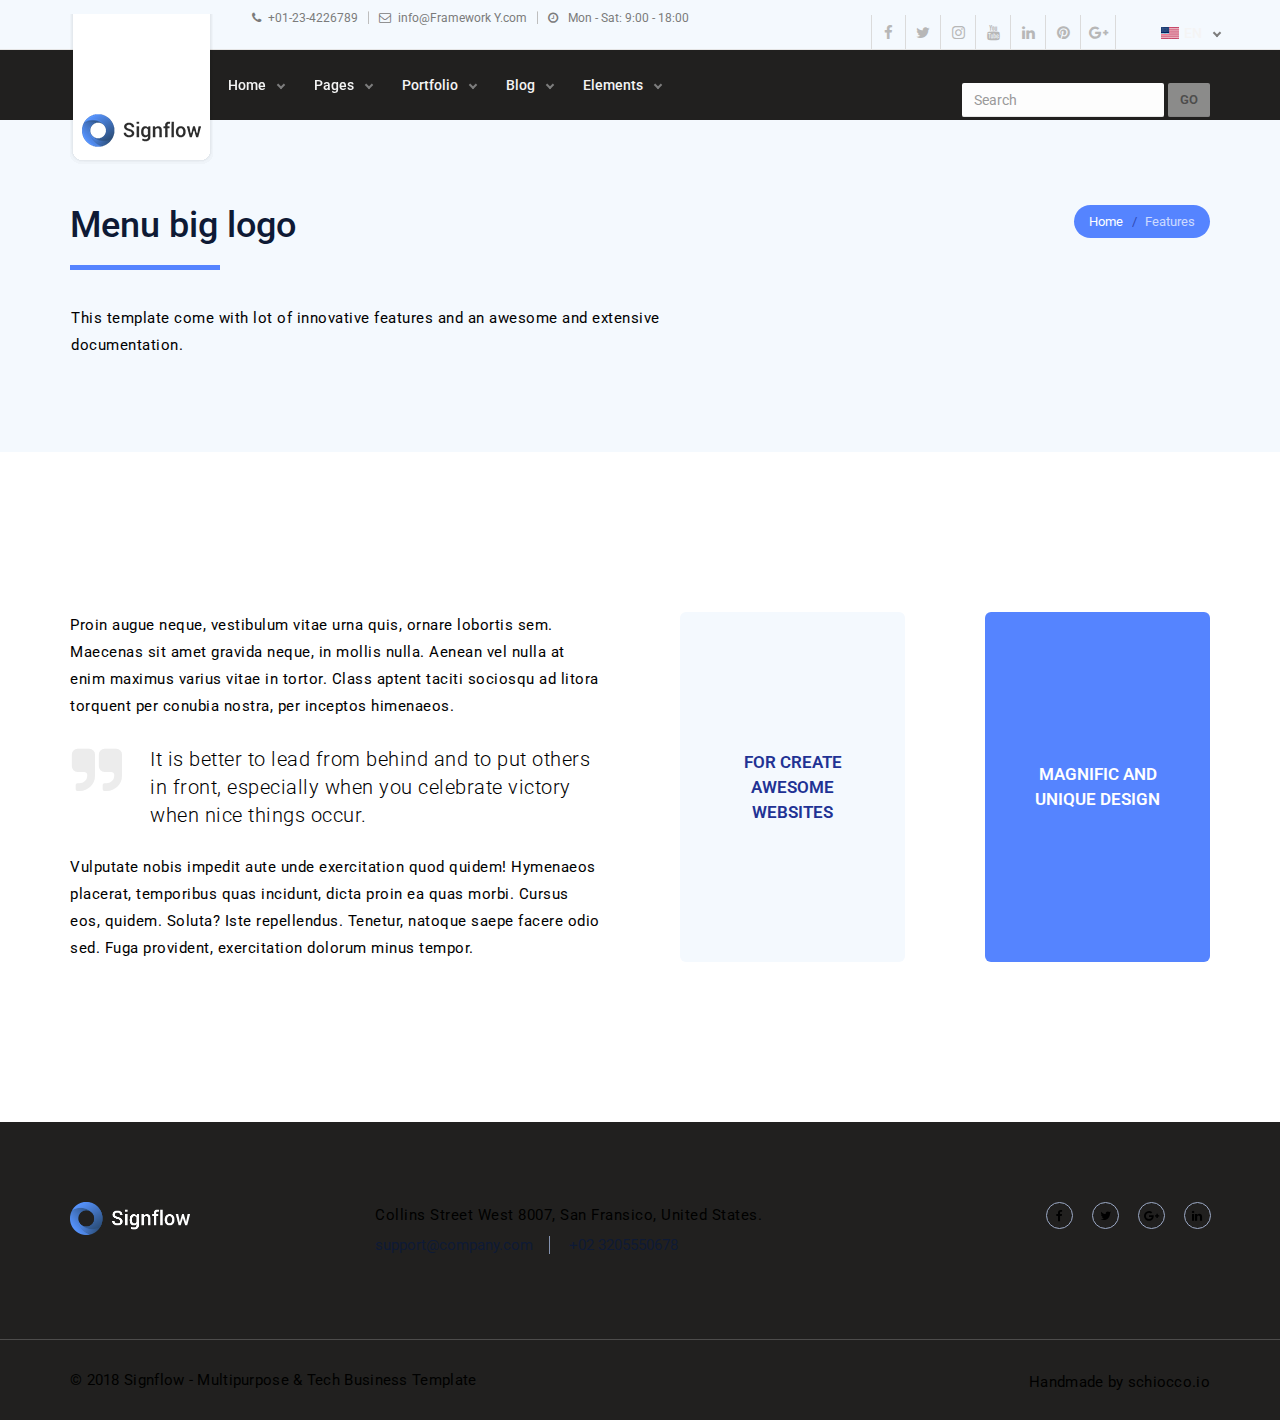
<file: big-logo.html>
<!DOCTYPE html>
<!--[if lt IE 10]> <html  lang="en" class="iex"> <![endif]-->
<!--[if (gt IE 10)|!(IE)]><!-->
<html lang="en">
<!--<![endif]-->
<head>
    <meta charset="utf-8">
    <meta http-equiv="X-UA-Compatible" content="IE=edge">
    <meta name="viewport" content="width=device-width, initial-scale=1">
    <title>Menu big logo | Components | Signflow</title>
    <meta name="description" content="Menu big logo component, Bootstrap menu with top logo.">
    <script src="../../../HTWF/scripts/jquery.min.js"></script>
    <link rel="stylesheet" href="../../../HTWF/scripts/bootstrap/css/bootstrap.css">
    <script src="../../../HTWF/scripts/script.js"></script>
    <link rel="stylesheet" href="../../../HTWF/style.css">
    <link rel="stylesheet" href="../../../HTWF/scripts/flexslider/flexslider.css">
    <link rel="stylesheet" href="../../../HTWF/css/content-box.css">
    <link rel="stylesheet" href="../../../HTWF/css/animations.css">
    <link rel="stylesheet" href="../../../HTWF/css/components.css">
    <link rel="icon" href="../../../images/favicon.png"><link rel="stylesheet" href="../../../skin.css">
</head>
<body>
    <div id="preloader"></div>
    <header data-menu-anima="fade-top">
        <div class="navbar navbar-default navbar-big-logo" role="navigation">
            <div class="navbar-mini">
                <div class="container">
                    <div class="nav navbar-nav navbar-left">
                        <span><i class="fa fa-phone"></i>+01-23-4226789</span>
                        <hr />
                        <span><i class="fa fa-envelope-o"></i>info@Framework Y.com</span>
                        <hr />
                        <span><i class="fa fa-clock-o"></i> Mon - Sat: 9:00 - 18:00 </span>
                    </div>
                    <div class="nav navbar-nav navbar-right">
                        <div class="minisocial-group">
                            <a target="_blank" href="#"><i class="fa fa-facebook first"></i></a>
                            <a target="_blank" href="#"><i class="fa fa-twitter"></i></a>
                            <a target="_blank" href="#"><i class="fa fa-instagram"></i></a>
                            <a target="_blank" href="#"><i class="fa fa-youtube"></i></a>
                            <a target="_blank" href="#"><i class="fa fa-linkedin"></i></a>
                            <a target="_blank" href="#"><i class="fa fa-pinterest"></i></a>
                            <a target="_blank" href="#"><i class="fa fa-google-plus"></i></a>
                        </div>
                        <ul class="nav navbar-nav lan-menu">
                            <li class="dropdown">
                                <a href="#" class="dropdown-toggle" data-toggle="dropdown" role="button"><img src="../../../images/en.png" alt="lan" />EN <span class="caret"></span></a>
                                <ul class="dropdown-menu">
                                    <li><a href="#"><img src="../../../images/it.png" alt="lan" />IT</a></li>
                                </ul>
                            </li>
                        </ul>
                    </div>
                </div>
            </div>
            <div class="navbar navbar-main  mega-menu-fullwidth">
                <div class="container">
                    <div class="navbar-header">
                        <button type="button" class="navbar-toggle">
                            <i class="fa fa-bars"></i>
                        </button>
                        <a class="navbar-brand" href="../../index.html"><img src="../../../images/logo-badge.png" alt="logo" /> </a>
                    </div>
                    <div class="collapse navbar-collapse">
                        <ul class="nav navbar-nav">
                            <li class="dropdown">
                                <a href="#" class="dropdown-toggle" data-toggle="dropdown" role="button">Home <span class="caret"></span></a>
                                <ul class="dropdown-menu multi-level">
                                    <li><a href="../../index-main.html">Main</a></li>
                                    <li><a href="../../index-freelancer.html">Freelancer</a></li>
                                    <li><a href="../../index-business.html">Business</a></li>
                                    <li><a href="../../index-video.html">Video</a></li>
                                    <li><a href="../../index-cooworking.html">Cooworking</a></li>
                                    <li><a href="../../index-fullpage.html">Fullpage</a></li>
                                    <li><a href="../../index-mobile.html">Mobile</a></li>
                                    <li><a href="../../index-application.html">Application</a></li>
                                    <li><a href="../../index.html">Intro</a></li>
                                </ul>
                            </li>
                            <li class="dropdown">
                                <a href="#" class="dropdown-toggle" data-toggle="dropdown" role="button">Pages <span class="caret"></span></a>
                                <ul class="dropdown-menu multi-level">
                                    <li class="dropdown dropdown-submenu">
                                        <a href="#" class="dropdown-toggle" data-toggle="dropdown">About</a>
                                        <ul class="dropdown-menu">
                                            <li><a href="../../about-us-1.html">About us one</a></li>
                                            <li><a href="../../about-us-2.html">About us two</a></li>
                                            <li><a href="../../about-us-3.html">About us three</a></li>
                                            <li><a href="../../about-us-4.html">About us four</a></li>
                                        </ul>
                                    </li>
                                    <li class="dropdown dropdown-submenu">
                                        <a href="#" class="dropdown-toggle" data-toggle="dropdown">Services</a>
                                        <ul class="dropdown-menu">
                                            <li><a href="../../services-1.html">Services one</a></li>
                                            <li><a href="../../services-2.html">Services two</a></li>
                                            <li><a href="../../services-3.html">Services three</a></li>
                                            <li><a href="../../services-4.html">Services four</a></li>
                                        </ul>
                                    </li>
                                    <li class="dropdown dropdown-submenu">
                                        <a href="#" class="dropdown-toggle" data-toggle="dropdown">Contacs</a>
                                        <ul class="dropdown-menu">
                                            <li><a href="../../contacts-1.html">Contacts one</a></li>
                                            <li><a href="../../contacts-2.html">Contacts two</a></li>
                                            <li><a href="../../contacts-3.html">Contacts three</a></li>
                                            <li><a href="../../contacts-4.html">Contacts four</a></li>
                                        </ul>
                                    </li>
                                    <li class="dropdown dropdown-submenu">
                                        <a href="#" class="dropdown-toggle" data-toggle="dropdown">Other</a>
                                        <ul class="dropdown-menu">
                                            <li><a href="../../pricing.html">Pricing</a></li>
                                            <li><a href="../../faq.html">Faq</a></li>
                                            <li><a href="../../team.html">Team</a></li>
                                            <li><a href="../../team-2.html">Team two</a></li>
                                            <li><a href="../../gallery.html">Photo & video</a></li>
                                        </ul>
                                    </li>
                                </ul>
                            </li>
                            <li class="dropdown">
                                <a href="#" class="dropdown-toggle" data-toggle="dropdown" role="button">Portfolio <span class="caret"></span></a>
                                <ul class="dropdown-menu multi-level">
                                    <li class="dropdown dropdown-submenu">
                                        <a href="#" class="dropdown-toggle" data-toggle="dropdown">Portfolio one</a>
                                        <ul class="dropdown-menu">
                                            <li><a href="../../portfolio-1-gutted-boxed.html">Gutted boxed</a></li>
                                            <li><a href="../../portfolio-1-gutted-boxed-inverse.html">Gutted boxed inverse</a></li>
                                        </ul>
                                    </li>
                                    <li class="dropdown dropdown-submenu">
                                        <a href="#" class="dropdown-toggle" data-toggle="dropdown">Portfolio two</a>
                                        <ul class="dropdown-menu">
                                            <li><a href="../../portfolio-2-gutted-boxed.html">Gutted boxed</a></li>
                                            <li><a href="../../portfolio-2-gutted-boxed-inverse.html">Gutted boxed inverse</a></li>
                                        </ul>
                                    </li>
                                    <li><a href="../../portfolio-3.html">Portfolio three</a></li>
                                    <li><a href="../../portfolio-4.html">Portfolio four</a></li>
                                    <li><a href="../../portfolio-5.html">Portfolio five</a></li>
                                    <li class="dropdown dropdown-submenu">
                                        <a href="#" class="dropdown-toggle" data-toggle="dropdown">Single item</a>
                                        <ul class="dropdown-menu">
                                            <li><a href="../../portfolio-single-1.html">Portfolio single 1</a></li>
                                            <li><a href="../../portfolio-single-2.html">Portfolio single 2</a></li>
                                            <li><a href="../../portfolio-single-3.html">Portfolio single 3</a></li>
                                            <li><a href="../../portfolio-single-4.html">Portfolio single 4</a></li>
                                            <li><a href="../../portfolio-single-5.html">Portfolio single 5</a></li>
                                        </ul>
                                    </li>
                                </ul>
                            </li>
                            <li class="dropdown">
                                <a href="#" class="dropdown-toggle" data-toggle="dropdown" role="button">Blog <span class="caret"></span></a>
                                <ul class="dropdown-menu multi-level">
                                    <li><a href="../../blog-grid.html">Grid</a></li>
                                    <li><a href="../../blog-social.html">Social</a></li>
                                    <li><a href="../../blog-minimal.html">Minimal</a></li>
                                    <li class="dropdown dropdown-submenu">
                                        <a href="#" class="dropdown-toggle" data-toggle="dropdown">Single post</a>
                                        <ul class="dropdown-menu">
                                            <li><a href="../../blog-single-1.html">Post single 1</a></li>
                                            <li><a href="../../blog-single-2.html">Post single 2</a></li>
                                            <li><a href="../../blog-single-3.html">Post single 3</a></li>
                                        </ul>
                                    </li>
                                </ul>
                            </li>
                            <li class="dropdown mega-dropdown mega-tabs active">
                                <a class="dropdown-toggle" data-toggle="dropdown" href="#">Elements <span class="caret"></span></a>
                                <div class="mega-menu dropdown-menu multi-level row bg-menu">
                                    <div class="tab-box" data-tab-anima="fade-left">
                                        <ul class="nav nav-tabs">
                                            <li class="active"><a href="#">Components</a></li>
                                            <li><a href="#">Headers</a></li>
                                            <li><a href="#">Titles</a></li>
                                        </ul>
                                        <div class="panel active">
                                            <div class="col">
                                                <h5>Components</h5>
                                                <ul class="fa-ul text-s">
                                                    <li><i class="fa-li fa fa-cubes"></i> <a href="../../features/components/icons.html">Icons</a></li>
                                                    <li><i class="fa-li fa fa-plus"></i> <a href="../../features/components/counters-countdown.html">Counters</a></li>
                                                    <li><i class="fa-li fa fa-clock-o"></i> <a href="../../features/components/counters-countdown.html">Countdowns</a></li>
                                                    <li><i class="fa-li fa fa-tasks"></i> <a href="../../features/components/progress-bars.html">Progress bars</a></li>
                                                    <li><i class="fa-li fa fa-circle-o"></i> <a href="../../features/components/progress-bars.html">Circle progress bars</a></li>
                                                    <li><i class="fa-li fa fa-calendar"></i> <a href="../../features/components/timeline.html">Timeline</a></li>
                                                    <li><i class="fa-li fa fa-map-marker"></i> <a href="../../features/components/maps.html">Google maps</a></li>
                                                    <li><i class="fa-li fa fa-table"></i> <a href="../../features/components/tables.html">Advanced table</a></li>
                                                    <li><i class="fa-li fa fa-envelope-o"></i> <a href="../../features/components/php-contact-form.html">Contact form</a></li>
                                                </ul>
                                            </div>
                                            <div class="col">
                                                <h5>Main components</h5>
                                                <ul class="fa-ul text-s">
                                                    <li><i class="fa-li fa fa-cube"></i> <a href="../../features/components/buttons.html">Buttons</a></li>
                                                    <li><i class="fa-li fa fa-photo"></i> <a href="../../features/components/image-boxes.html">Image boxes</a></li>
                                                    <li><i class="fa-li fa fa-photo"></i> <a href="../../features/components/image-boxes-advanced.html">Advanced image boxes</a></li>
                                                    <li><i class="fa-li fa fa-th-large"></i> <a href="../../features/components/content-box.html">Content boxes</a></li>
                                                    <li><i class="fa-li fa fa-facebook-official"></i> <a href="../../features/components/social-media.html">Social media</a></li>
                                                    <li><i class="fa-li fa fa-list"></i> <a href="../../features/components/lists.html">Lists</a></li>
                                                    <li><i class="fa-li fa fa-paragraph"></i> <a href="../../features/components/typography.html">Typography</a></li>
                                                    <li><i class="fa-li fa fa-list-ol"></i> <a href="../../features/containers/list-grid.html">Grid</a></li>
                                                    <li><i class="fa-li fa fa-list-ol"></i> <a href="../../features/containers/list-masonry.html">Masonry</a></li>
                                                </ul>
                                            </div>
                                            <div class="col">
                                                <h5>Containers</h5>
                                                <ul class="fa-ul text-s">
                                                    <li><i class="fa-li fa fa-expand"></i> <a href="../../features/containers/lightbox.html">Lightbox and popups</a></li>
                                                    <li><i class="fa-li fa fa-sliders"></i> <a href="../../features/containers/sliders.html">Sliders and carousels</a></li>
                                                    <li><i class="fa-li fa fa-toggle-down"></i> <a href="../../features/containers/scroll-box-collapse.html">Scroll box</a></li>
                                                    <li><i class="fa-li fa fa-minus"></i> <a href="../../features/containers/scroll-box-collapse.html">Collapse box</a></li>
                                                    <li><i class="fa-li fa fa-square-o"></i> <a href="../../features/containers/tabs.html">Tabs</a></li>
                                                    <li><i class="fa-li fa fa-minus-square-o"></i> <a href="../../features/containers/accordions.html">Accordions</a></li>
                                                    <li><i class="fa-li fa fa-download"></i> <a href="../../features/footers/parallax.html">Footer parallax</a></li>
                                                    <li><i class="fa-li fa fa-download"></i> <a href="../../features/footers/minimal.html">Footer minimal</a></li>
                                                    <li><i class="fa-li fa fa-download"></i> <a href="../../features/footers/base.html">Footer base</a></li>
                                                </ul>
                                            </div>
                                            <div class="col">
                                                <h5>Sections</h5>
                                                <ul class="fa-ul text-s">
                                                    <li><i class="fa-li fa fa-photo"></i> <a href="../../features/containers/section-background-image.html">Background image</a></li>
                                                    <li><i class="fa-li fa fa-photo"></i> <a href="../../features/containers/section-background-image-parallax.html">Background parallax</a></li>
                                                    <li><i class="fa-li fa fa-sliders"></i> <a href="../../features/containers/section-slider.html">Slider</a></li>
                                                    <li><i class="fa-li fa fa-film"></i> <a href="../../features/containers/section-background-video.html">Background video</a></li>
                                                    <li><i class="fa-li fa fa-leaf"></i> <a href="../../features/containers/section-animations.html">Bg animations</a></li>
                                                    <li><i class="fa-li fa fa-leaf"></i> <a href="../../features/containers/section-animations-parallax.html">Bg animations parallax</a></li>
                                                </ul>
                                            </div>
                                        </div>
                                        <div class="panel">
                                            <div class="col">
                                                <h5>Horizontal menus</h5>
                                                <ul class="fa-ul text-s">
                                                    <li><i class="fa-li fa fa-list"></i> <a href="../../features/menus/classic.html">Menu classic</a></li>
                                                    <li><i class="fa-li fa fa-list"></i> <a href="../../features/menus/classic-transparent.html">Menu classic transparent</a></li>
                                                    <li><i class="fa-li fa fa-list"></i> <a href="../../features/menus/big-logo.html">Menu big logo</a></li>
                                                    <li><i class="fa-li fa fa-list"></i> <a href="../../features/menus/subline.html">Menu subline</a></li>
                                                    <li><i class="fa-li fa fa-list"></i> <a href="../../features/menus/subtitle.html">Menu subtitle</a></li>
                                                </ul>
                                            </div>
                                            <div class="col">
                                                <h5>Horizontal menus</h5>
                                                <ul class="fa-ul text-s">
                                                    <li><i class="fa-li fa fa-list"></i> <a href="../../features/menus/middle-logo.html">Menu middle logo</a></li>
                                                    <li><i class="fa-li fa fa-list"></i> <a href="../../features/menus/middle-logo-top.html">Menu middle logo top</a></li>
                                                    <li><i class="fa-li fa fa-list"></i> <a href="../../features/menus/middle-box.html">Menu middle box</a></li>
                                                    <li><i class="fa-li fa fa-list"></i> <a href="../../features/menus/icons.html">Menu icons</a></li>
                                                    <li><i class="fa-li fa fa-list"></i> <a href="../../features/menus/icons-top.html">Menu icons top</a></li>
                                                </ul>
                                            </div>
                                            <div class="col">
                                                <h5>Side menus</h5>
                                                <ul class="fa-ul text-s">
                                                    <li><i class="fa-li fa fa-bars"></i> <a href="../../features/menus/side.html">Side classic</a></li>
                                                    <li><i class="fa-li fa fa-bars"></i> <a href="../../features/menus/side-lateral.html">Side lateral</a></li>
                                                    <li><i class="fa-li fa fa-bars"></i> <a href="../../features/menus/side-simple.html">Side simple</a></li>
                                                </ul>
                                            </div>
                                        </div>
                                        <div class="panel">
                                            <div class="col">
                                                <h5>Image background</h5>
                                                <ul class="fa-ul text-s">
                                                    <li><i class="fa-li fa fa-photo"></i> <a href="../../features/titles/image.html">Image background</a></li>
                                                    <li><i class="fa-li fa fa-photo"></i> <a href="../../features/titles/image-fullscreen.html">Image full-screen</a></li>
                                                    <li><i class="fa-li fa fa-photo"></i> <a href="../../features/titles/image-fullscreen-parallax.html">Image full-screen parallax</a></li>
                                                    <li><i class="fa-li fa fa-photo"></i> <a href="../../features/titles/image-parallax.html">Image parallax</a></li>
                                                    <li><i class="fa-li fa fa-photo"></i> <a href="../../features/titles/image-parallax-ken-burn.html">Image parallax ken-burn</a></li>
                                                </ul>
                                            </div>
                                            <div class="col">
                                                <h5>Video background</h5>
                                                <ul class="fa-ul text-s">
                                                    <li><i class="fa-li fa fa-film"></i> <a href="../../features/titles/video-mp4.html">Video background MP4</a></li>
                                                    <li><i class="fa-li fa fa-film"></i> <a href="../../features/titles/video-youtube.html">Video background Youtube</a></li>
                                                    <li><i class="fa-li fa fa-film"></i> <a href="../../features/titles/video-fullscreen.html">Video full-screen</a></li>
                                                    <li><i class="fa-li fa fa-film"></i> <a href="../../features/titles/video-fullscreen-parallax.html">Video full-screen parallax</a></li>
                                                    <li><i class="fa-li fa fa-film"></i> <a href="../../features/titles/video-parallax.html">Video parallax</a></li>
                                                </ul>
                                            </div>
                                            <div class="col">
                                                <h5>Others</h5>
                                                <ul class="fa-ul text-s">
                                                    <li><i class="fa-li fa fa-dot-circle-o"></i><a href="../../features/titles/base-1.html">Title base 1</a></li>
                                                    <li><i class="fa-li fa fa-dot-circle-o"></i><a href="../../features/titles/base-2.html">Title base 2</a></li>
                                                    <li><i class="fa-li fa fa-leaf"></i> <a href="../../features/titles/animation.html">Animation background</a></li>
                                                    <li><i class="fa-li fa fa-leaf"></i> <a href="../../features/titles/animation-parallax.html">Animation parallax</a></li>
                                                </ul>
                                            </div>
                                            <div class="col">
                                                <h5>Slider background</h5>
                                                <ul class="fa-ul text-s">
                                                    <li><i class="fa-li fa fa-sliders"></i> <a href="../../features/titles/slider.html">Slider background</a></li>
                                                    <li><i class="fa-li fa fa-sliders"></i> <a href="../../features/titles/slider-fullscreen.html">Slider full-screen</a></li>
                                                    <li><i class="fa-li fa fa-sliders"></i> <a href="../../features/titles/slider-fullscreen-parallax.html">Slider full-screen parallax</a></li>
                                                    <li><i class="fa-li fa fa-sliders"></i> <a href="../../features/titles/slider-parallax.html">Slider parallax</a></li>
                                                </ul>
                                            </div>
                                        </div>
                                    </div>
                                </div>
                            </li>
                        </ul>
                        <div class="nav navbar-nav navbar-right">
                            <div class="nav navbar-nav">
                                <form class="navbar-form search-input" role="search">
                                    <div class="form-group">
                                        <input type="text" class="form-control" placeholder="Search">
                                    </div>
                                    <a href="#" class="btn btn-search btn-default">GO</a>
                                </form>
                            </div>
                        </div>
                    </div>
                </div>
            </div>
        </div>
    </header>
    <div class="header-base">
        <div class="container">
            <div class="row">
                <div class="col-md-9">
                    <div class="title-base text-left">
                        <h1>Menu big logo</h1>
                        <p>This template come with lot of innovative features and an awesome and extensive documentation.</p>
                    </div>
                </div>
                <div class="col-md-3">
                    <ol class="breadcrumb b white">
                        <li><a href="#">Home</a></li>
                        <li class="active">Features</li>
                    </ol>
                </div>
            </div>
        </div>
    </div>
    <div class="section-empty section-item">
        <div class="container content">
            <div class="row proporzional-row">
                <div class="col-md-6">
                    <p>
                        Proin augue neque, vestibulum vitae urna quis, ornare lobortis sem. Maecenas sit amet gravida neque, in mollis nulla. Aenean vel nulla at
                        enim maximus varius vitae in tortor. Class aptent taciti sociosqu ad litora torquent per conubia nostra, per inceptos himenaeos.
                    </p>
                    <p class="block-quote quote-1">
                        It is better to lead from behind and to put others in front,
                        especially when you celebrate victory when nice things occur.
                    </p>
                    <p>
                        Vulputate nobis impedit aute unde exercitation quod quidem! Hymenaeos placerat, temporibus quas incidunt, dicta proin ea quas morbi. Cursus eos, quidem. Soluta?
                        Iste repellendus. Tenetur, natoque saepe facere odio sed. Fuga provident, exercitation dolorum minus tempor.
                    </p>
                </div>
                <div class="col-md-3 boxed-inverse middle-content text-center">
                    <h4 class="text-m">FOR CREATE AWESOME WEBSITES</h4>
                </div>
                <div class="col-md-3 middle-content boxed white text-center">
                    <h4 class="text-m">MAGNIFIC AND UNIQUE DESIGN</h4>
                </div>
            </div>
        </div>
    </div>
    <footer class="footer-base">
        <div class="content">
            <div class="container">
                <div class="row">
                    <div class="col-md-3 footer-center text-left">
                        <img width="120" src="../../../images/logo.png" alt="" />
                    </div>
                    <div class="col-md-6 footer-left text-left">
                        <p>Collins Street West 8007, San Fransico, United States.</p>
                        <div class="tag-row">
                            <span>support@company.com</span>
                            <span>+02 3205550678</span>
                        </div>
                    </div>
                    <div class="col-md-3 footer-left text-right text-left-sm">
                        <div class="btn-group social-group btn-group-icons">
                            <a target="_blank" href="#" data-social="share-facebook">
                                <i class="fa fa-facebook text-xs circle"></i>
                            </a>
                            <a target="_blank" href="#" data-social="share-twitter">
                                <i class="fa fa-twitter text-xs circle"></i>
                            </a>
                            <a target="_blank" href="#" data-social="share-google">
                                <i class="fa fa-google-plus text-xs circle"></i>
                            </a>
                            <a target="_blank" href="#" data-social="share-linkedin">
                                <i class="fa fa-linkedin text-xs circle"></i>
                            </a>
                        </div>
                    </div>
                </div>
            </div>
            <div class="row copy-row">
                <div class="col-md-12 copy-text">
                    © 2018 Signflow - Multipurpose & Tech Business Template <span>Handmade by <a href="http://schiocco.io/">schiocco.io</a></span>
                </div>
            </div>
        </div>
        <link rel="stylesheet" href="../../../HTWF/scripts/font-awesome/css/font-awesome.min.css">
        <script src="../../../HTWF/scripts/bootstrap/js/bootstrap.min.js"></script>
        <script src="../../../HTWF/scripts/flexslider/jquery.flexslider-min.js"></script>
        <script src="../../../HTWF/scripts/jquery.tab-accordion.js"></script>
        <script src="../../../HTWF/scripts/parallax.min.js"></script>
    </footer>
</body>
</html>
</file>
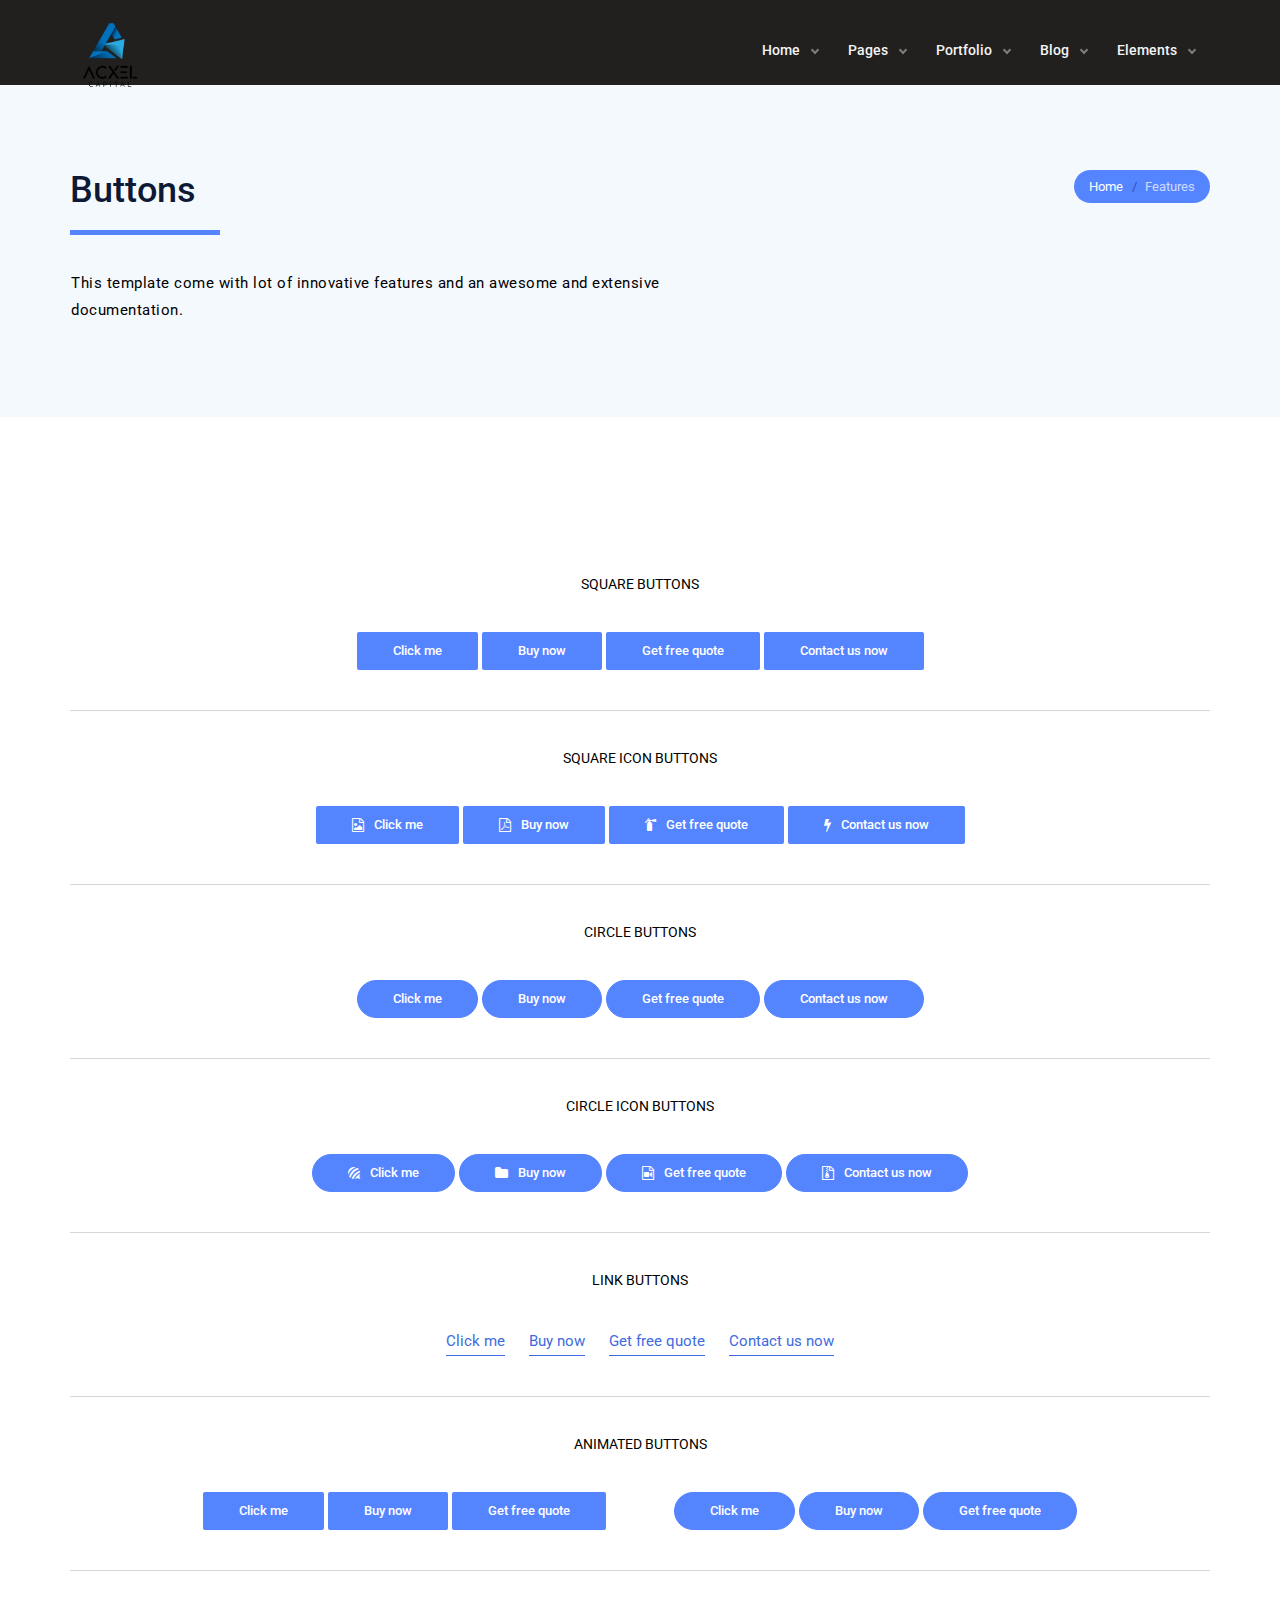
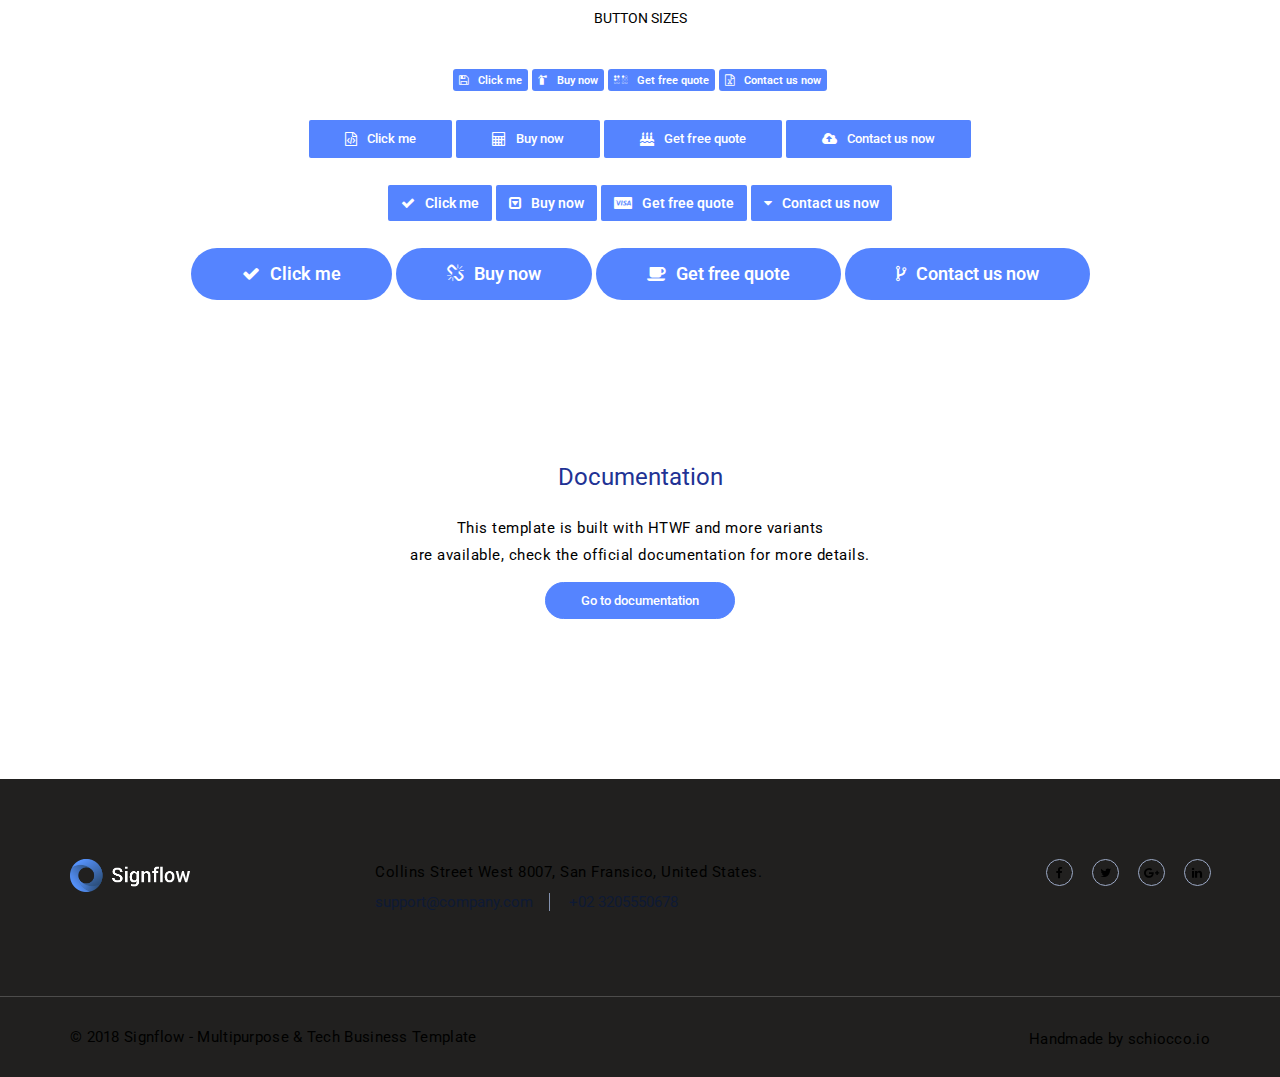
<file: buttons.html>
<!DOCTYPE html>
<!--[if lt IE 10]> <html  lang="en" class="iex"> <![endif]-->
<!--[if (gt IE 10)|!(IE)]><!-->
<html lang="en">
<!--<![endif]-->
<head>
    <meta charset="utf-8">
    <meta http-equiv="X-UA-Compatible" content="IE=edge">
    <meta name="viewport" content="width=device-width, initial-scale=1">
    <title>Buttons | Components | Signflow</title>
    <meta name="description" content="HTML5/CSS3 template components for Framework Y and business industries, based on Framework Y.">
    <script src="../../../HTWF/scripts/jquery.min.js"></script>
    <link rel="stylesheet" href="../../../HTWF/scripts/bootstrap/css/bootstrap.css">
    <script src="../../../HTWF/scripts/script.js"></script>
    <link rel="stylesheet" href="../../../HTWF/style.css">
    <link rel="stylesheet" href="../../../HTWF/css/components.css">
    <link rel="stylesheet" href="../../../HTWF/css/animations.css">
    <link rel="stylesheet" href="../../../HTWF/scripts/php/contact-form.css">
    <link rel="stylesheet" href="../../../skin.css">
    <link rel="icon" href="../../../images/favicon.png">
</head>
<body>
    <div id="preloader"></div>
    <header class="fixed-top scroll-change" data-menu-anima="fade-bottom">
        <div class="navbar navbar-default mega-menu-fullwidth navbar-fixed-top" role="navigation">
            <div class="navbar navbar-main">
                <div class="container">
                    <div class="navbar-header">
                        <button type="button" class="navbar-toggle">
                            <i class="fa fa-bars"></i>
                        </button>
                        <a class="navbar-brand" href="../../index.html">
                            <img class="logo-default" src="../../../images/logo-black.png" alt="logo" />
                            <img class="logo-retina" src="../../../images/logo-retina-black.png" alt="logo" />
                        </a>
                    </div>
                    <div class="collapse navbar-collapse">
                        <div class="nav navbar-nav navbar-right">
                            <ul class="nav navbar-nav">
                                <li class="dropdown">
                                    <a href="#" class="dropdown-toggle" data-toggle="dropdown" role="button">Home <span class="caret"></span></a>
                                    <ul class="dropdown-menu multi-level">
                                        <li><a href="../../index-main.html">Main</a></li>
                                        <li><a href="../../index-freelancer.html">Freelancer</a></li>
                                        <li><a href="../../index-business.html">Business</a></li>
                                        <li><a href="../../index-video.html">Video</a></li>
                                        <li><a href="../../index-cooworking.html">Cooworking</a></li>
                                        <li><a href="../../index-fullpage.html">Fullpage</a></li>
                                        <li><a href="../../index-mobile.html">Mobile</a></li>
                                        <li><a href="../../index-application.html">Application</a></li>
                                        <li><a href="../../index.html">Intro</a></li>
                                    </ul>
                                </li>
                                <li class="dropdown">
                                    <a href="#" class="dropdown-toggle" data-toggle="dropdown" role="button">Pages <span class="caret"></span></a>
                                    <ul class="dropdown-menu multi-level">
                                        <li class="dropdown dropdown-submenu">
                                            <a href="#" class="dropdown-toggle" data-toggle="dropdown">About</a>
                                            <ul class="dropdown-menu">
                                                <li><a href="../../about-us-1.html">About us one</a></li>
                                                <li><a href="../../about-us-2.html">About us two</a></li>
                                                <li><a href="../../about-us-3.html">About us three</a></li>
                                                <li><a href="../../about-us-4.html">About us four</a></li>
                                            </ul>
                                        </li>
                                        <li class="dropdown dropdown-submenu">
                                            <a href="#" class="dropdown-toggle" data-toggle="dropdown">Services</a>
                                            <ul class="dropdown-menu">
                                                <li><a href="../../services-1.html">Services one</a></li>
                                                <li><a href="../../services-2.html">Services two</a></li>
                                                <li><a href="../../services-3.html">Services three</a></li>
                                                <li><a href="../../services-4.html">Services four</a></li>
                                            </ul>
                                        </li>
                                        <li class="dropdown dropdown-submenu">
                                            <a href="#" class="dropdown-toggle" data-toggle="dropdown">Contacs</a>
                                            <ul class="dropdown-menu">
                                                <li><a href="../../contacts-1.html">Contacts one</a></li>
                                                <li><a href="../../contacts-2.html">Contacts two</a></li>
                                                <li><a href="../../contacts-3.html">Contacts three</a></li>
                                                <li><a href="../../contacts-4.html">Contacts four</a></li>
                                            </ul>
                                        </li>
                                        <li class="dropdown dropdown-submenu">
                                            <a href="#" class="dropdown-toggle" data-toggle="dropdown">Other</a>
                                            <ul class="dropdown-menu">
                                                <li><a href="../../pricing.html">Pricing</a></li>
                                                <li><a href="../../faq.html">Faq</a></li>
                                                <li><a href="../../team.html">Team</a></li>
                                                <li><a href="../../team-2.html">Team two</a></li>
                                                <li><a href="../../gallery.html">Photo & video</a></li>
                                            </ul>
                                        </li>
                                    </ul>
                                </li>
                                <li class="dropdown">
                                    <a href="#" class="dropdown-toggle" data-toggle="dropdown" role="button">Portfolio <span class="caret"></span></a>
                                    <ul class="dropdown-menu multi-level">
                                        <li class="dropdown dropdown-submenu">
                                            <a href="#" class="dropdown-toggle" data-toggle="dropdown">Portfolio one</a>
                                            <ul class="dropdown-menu">
                                                <li><a href="../../portfolio-1-gutted-boxed.html">Gutted boxed</a></li>
                                                <li><a href="../../portfolio-1-gutted-boxed-inverse.html">Gutted boxed inverse</a></li>
                                            </ul>
                                        </li>
                                        <li class="dropdown dropdown-submenu">
                                            <a href="#" class="dropdown-toggle" data-toggle="dropdown">Portfolio two</a>
                                            <ul class="dropdown-menu">
                                                <li><a href="../../portfolio-2-gutted-boxed.html">Gutted boxed</a></li>
                                                <li><a href="../../portfolio-2-gutted-boxed-inverse.html">Gutted boxed inverse</a></li>
                                            </ul>
                                        </li>
                                        <li><a href="../../portfolio-3.html">Portfolio three</a></li>
                                        <li><a href="../../portfolio-4.html">Portfolio four</a></li>
                                        <li><a href="../../portfolio-5.html">Portfolio five</a></li>
                                        <li class="dropdown dropdown-submenu">
                                            <a href="#" class="dropdown-toggle" data-toggle="dropdown">Single item</a>
                                            <ul class="dropdown-menu">
                                                <li><a href="../../portfolio-single-1.html">Portfolio single 1</a></li>
                                                <li><a href="../../portfolio-single-2.html">Portfolio single 2</a></li>
                                                <li><a href="../../portfolio-single-3.html">Portfolio single 3</a></li>
                                                <li><a href="../../portfolio-single-4.html">Portfolio single 4</a></li>
                                                <li><a href="../../portfolio-single-5.html">Portfolio single 5</a></li>
                                            </ul>
                                        </li>
                                    </ul>
                                </li>
                                <li class="dropdown">
                                    <a href="#" class="dropdown-toggle" data-toggle="dropdown" role="button">Blog <span class="caret"></span></a>
                                    <ul class="dropdown-menu multi-level">
                                        <li><a href="../../blog-grid.html">Grid</a></li>
                                        <li><a href="../../blog-social.html">Social</a></li>
                                        <li><a href="../../blog-minimal.html">Minimal</a></li>
                                        <li class="dropdown dropdown-submenu">
                                            <a href="#" class="dropdown-toggle" data-toggle="dropdown">Single post</a>
                                            <ul class="dropdown-menu">
                                                <li><a href="../../blog-single-1.html">Post single 1</a></li>
                                                <li><a href="../../blog-single-2.html">Post single 2</a></li>
                                                <li><a href="../../blog-single-3.html">Post single 3</a></li>
                                            </ul>
                                        </li>
                                    </ul>
                                </li>
                                <li class="dropdown mega-dropdown mega-tabs active">
                                    <a class="dropdown-toggle" data-toggle="dropdown" href="#">Elements <span class="caret"></span></a>
                                    <div class="mega-menu dropdown-menu multi-level row bg-menu">
                                        <div class="tab-box" data-tab-anima="fade-left">
                                            <ul class="nav nav-tabs">
                                                <li class="active"><a href="#">Components</a></li>
                                                <li><a href="#">Headers</a></li>
                                                <li><a href="#">Titles</a></li>
                                            </ul>
                                            <div class="panel active">
                                                <div class="col">
                                                    <h5>Components</h5>
                                                    <ul class="fa-ul text-s">
                                                        <li><i class="fa-li fa fa-cubes"></i> <a href="../../features/components/icons.html">Icons</a></li>
                                                        <li><i class="fa-li fa fa-plus"></i> <a href="../../features/components/counters-countdown.html">Counters</a></li>
                                                        <li><i class="fa-li fa fa-clock-o"></i> <a href="../../features/components/counters-countdown.html">Countdowns</a></li>
                                                        <li><i class="fa-li fa fa-tasks"></i> <a href="../../features/components/progress-bars.html">Progress bars</a></li>
                                                        <li><i class="fa-li fa fa-circle-o"></i> <a href="../../features/components/progress-bars.html">Circle progress bars</a></li>
                                                        <li><i class="fa-li fa fa-calendar"></i> <a href="../../features/components/timeline.html">Timeline</a></li>
                                                        <li><i class="fa-li fa fa-map-marker"></i> <a href="../../features/components/maps.html">Google maps</a></li>
                                                        <li><i class="fa-li fa fa-table"></i> <a href="../../features/components/tables.html">Advanced table</a></li>
                                                        <li><i class="fa-li fa fa-envelope-o"></i> <a href="../../features/components/php-contact-form.html">Contact form</a></li>
                                                    </ul>
                                                </div>
                                                <div class="col">
                                                    <h5>Main components</h5>
                                                    <ul class="fa-ul text-s">
                                                        <li><i class="fa-li fa fa-cube"></i> <a href="../../features/components/buttons.html">Buttons</a></li>
                                                        <li><i class="fa-li fa fa-photo"></i> <a href="../../features/components/image-boxes.html">Image boxes</a></li>
                                                        <li><i class="fa-li fa fa-photo"></i> <a href="../../features/components/image-boxes-advanced.html">Advanced image boxes</a></li>
                                                        <li><i class="fa-li fa fa-th-large"></i> <a href="../../features/components/content-box.html">Content boxes</a></li>
                                                        <li><i class="fa-li fa fa-facebook-official"></i> <a href="../../features/components/social-media.html">Social media</a></li>
                                                        <li><i class="fa-li fa fa-list"></i> <a href="../../features/components/lists.html">Lists</a></li>
                                                        <li><i class="fa-li fa fa-paragraph"></i> <a href="../../features/components/typography.html">Typography</a></li>
                                                        <li><i class="fa-li fa fa-list-ol"></i> <a href="../../features/containers/list-grid.html">Grid</a></li>
                                                        <li><i class="fa-li fa fa-list-ol"></i> <a href="../../features/containers/list-masonry.html">Masonry</a></li>
                                                    </ul>
                                                </div>
                                                <div class="col">
                                                    <h5>Containers</h5>
                                                    <ul class="fa-ul text-s">
                                                        <li><i class="fa-li fa fa-expand"></i> <a href="../../features/containers/lightbox.html">Lightbox and popups</a></li>
                                                        <li><i class="fa-li fa fa-sliders"></i> <a href="../../features/containers/sliders.html">Sliders and carousels</a></li>
                                                        <li><i class="fa-li fa fa-toggle-down"></i> <a href="../../features/containers/scroll-box-collapse.html">Scroll box</a></li>
                                                        <li><i class="fa-li fa fa-minus"></i> <a href="../../features/containers/scroll-box-collapse.html">Collapse box</a></li>
                                                        <li><i class="fa-li fa fa-square-o"></i> <a href="../../features/containers/tabs.html">Tabs</a></li>
                                                        <li><i class="fa-li fa fa-minus-square-o"></i> <a href="../../features/containers/accordions.html">Accordions</a></li>
                                                        <li><i class="fa-li fa fa-download"></i> <a href="../../features/footers/parallax.html">Footer parallax</a></li>
                                                        <li><i class="fa-li fa fa-download"></i> <a href="../../features/footers/minimal.html">Footer minimal</a></li>
                                                        <li><i class="fa-li fa fa-download"></i> <a href="../../features/footers/base.html">Footer base</a></li>
                                                    </ul>
                                                </div>
                                                <div class="col">
                                                    <h5>Sections</h5>
                                                    <ul class="fa-ul text-s">
                                                        <li><i class="fa-li fa fa-photo"></i> <a href="../../features/containers/section-background-image.html">Background image</a></li>
                                                        <li><i class="fa-li fa fa-photo"></i> <a href="../../features/containers/section-background-image-parallax.html">Background parallax</a></li>
                                                        <li><i class="fa-li fa fa-sliders"></i> <a href="../../features/containers/section-slider.html">Slider</a></li>
                                                        <li><i class="fa-li fa fa-film"></i> <a href="../../features/containers/section-background-video.html">Background video</a></li>
                                                        <li><i class="fa-li fa fa-leaf"></i> <a href="../../features/containers/section-animations.html">Bg animations</a></li>
                                                        <li><i class="fa-li fa fa-leaf"></i> <a href="../../features/containers/section-animations-parallax.html">Bg animations parallax</a></li>
                                                    </ul>
                                                </div>
                                            </div>
                                            <div class="panel">
                                                <div class="col">
                                                    <h5>Horizontal menus</h5>
                                                    <ul class="fa-ul text-s">
                                                        <li><i class="fa-li fa fa-list"></i> <a href="../../features/menus/classic.html">Menu classic</a></li>
                                                        <li><i class="fa-li fa fa-list"></i> <a href="../../features/menus/classic-transparent.html">Menu classic transparent</a></li>
                                                        <li><i class="fa-li fa fa-list"></i> <a href="../../features/menus/big-logo.html">Menu big logo</a></li>
                                                        <li><i class="fa-li fa fa-list"></i> <a href="../../features/menus/subline.html">Menu subline</a></li>
                                                        <li><i class="fa-li fa fa-list"></i> <a href="../../features/menus/subtitle.html">Menu subtitle</a></li>
                                                    </ul>
                                                </div>
                                                <div class="col">
                                                    <h5>Horizontal menus</h5>
                                                    <ul class="fa-ul text-s">
                                                        <li><i class="fa-li fa fa-list"></i> <a href="../../features/menus/middle-logo.html">Menu middle logo</a></li>
                                                        <li><i class="fa-li fa fa-list"></i> <a href="../../features/menus/middle-logo-top.html">Menu middle logo top</a></li>
                                                        <li><i class="fa-li fa fa-list"></i> <a href="../../features/menus/middle-box.html">Menu middle box</a></li>
                                                        <li><i class="fa-li fa fa-list"></i> <a href="../../features/menus/icons.html">Menu icons</a></li>
                                                        <li><i class="fa-li fa fa-list"></i> <a href="../../features/menus/icons-top.html">Menu icons top</a></li>
                                                    </ul>
                                                </div>
                                                <div class="col">
                                                    <h5>Side menus</h5>
                                                    <ul class="fa-ul text-s">
                                                        <li><i class="fa-li fa fa-bars"></i> <a href="../../features/menus/side.html">Side classic</a></li>
                                                        <li><i class="fa-li fa fa-bars"></i> <a href="../../features/menus/side-lateral.html">Side lateral</a></li>
                                                        <li><i class="fa-li fa fa-bars"></i> <a href="../../features/menus/side-simple.html">Side simple</a></li>
                                                    </ul>
                                                </div>
                                            </div>
                                            <div class="panel">
                                                <div class="col">
                                                    <h5>Image background</h5>
                                                    <ul class="fa-ul text-s">
                                                        <li><i class="fa-li fa fa-photo"></i> <a href="../../features/titles/image.html">Image background</a></li>
                                                        <li><i class="fa-li fa fa-photo"></i> <a href="../../features/titles/image-fullscreen.html">Image full-screen</a></li>
                                                        <li><i class="fa-li fa fa-photo"></i> <a href="../../features/titles/image-fullscreen-parallax.html">Image full-screen parallax</a></li>
                                                        <li><i class="fa-li fa fa-photo"></i> <a href="../../features/titles/image-parallax.html">Image parallax</a></li>
                                                        <li><i class="fa-li fa fa-photo"></i> <a href="../../features/titles/image-parallax-ken-burn.html">Image parallax ken-burn</a></li>
                                                    </ul>
                                                </div>
                                                <div class="col">
                                                    <h5>Video background</h5>
                                                    <ul class="fa-ul text-s">
                                                        <li><i class="fa-li fa fa-film"></i> <a href="../../features/titles/video-mp4.html">Video background MP4</a></li>
                                                        <li><i class="fa-li fa fa-film"></i> <a href="../../features/titles/video-youtube.html">Video background Youtube</a></li>
                                                        <li><i class="fa-li fa fa-film"></i> <a href="../../features/titles/video-fullscreen.html">Video full-screen</a></li>
                                                        <li><i class="fa-li fa fa-film"></i> <a href="../../features/titles/video-fullscreen-parallax.html">Video full-screen parallax</a></li>
                                                        <li><i class="fa-li fa fa-film"></i> <a href="../../features/titles/video-parallax.html">Video parallax</a></li>
                                                    </ul>
                                                </div>
                                                <div class="col">
                                                    <h5>Others</h5>
                                                    <ul class="fa-ul text-s">
                                                        <li><i class="fa-li fa fa-dot-circle-o"></i><a href="../../features/titles/base-1.html">Title base 1</a></li>
                                                        <li><i class="fa-li fa fa-dot-circle-o"></i><a href="../../features/titles/base-2.html">Title base 2</a></li>
                                                        <li><i class="fa-li fa fa-leaf"></i> <a href="../../features/titles/animation.html">Animation background</a></li>
                                                        <li><i class="fa-li fa fa-leaf"></i> <a href="../../features/titles/animation-parallax.html">Animation parallax</a></li>
                                                    </ul>
                                                </div>
                                                <div class="col">
                                                    <h5>Slider background</h5>
                                                    <ul class="fa-ul text-s">
                                                        <li><i class="fa-li fa fa-sliders"></i> <a href="../../features/titles/slider.html">Slider background</a></li>
                                                        <li><i class="fa-li fa fa-sliders"></i> <a href="../../features/titles/slider-fullscreen.html">Slider full-screen</a></li>
                                                        <li><i class="fa-li fa fa-sliders"></i> <a href="../../features/titles/slider-fullscreen-parallax.html">Slider full-screen parallax</a></li>
                                                        <li><i class="fa-li fa fa-sliders"></i> <a href="../../features/titles/slider-parallax.html">Slider parallax</a></li>
                                                    </ul>
                                                </div>
                                            </div>
                                        </div>
                                    </div>
                                </li>
                            </ul>
                        </div>
                    </div>
                </div>
            </div>
        </div>
    </header>
    <div class="header-base">
        <div class="container">
            <div class="row">
                <div class="col-md-9">
                    <div class="title-base text-left">
                        <h1>Buttons</h1>
                        <p>This template come with lot of innovative features and an awesome and extensive documentation.</p>
                    </div>
                </div>
                <div class="col-md-3">
                    <ol class="breadcrumb b white">
                        <li><a href="#">Home</a></li>
                        <li class="active">Features</li>
                    </ol>
                </div>
            </div>
        </div>
    </div>
    <div class="section-empty section-item text-center">
        <div class="container content">
            <h5>SQUARE BUTTONS</h5>
            <hr class="space m" />
            <div class="text-center">
                <button class="btn btn-sm " type="button">Click me</button>
                <button class="btn btn-sm " type="button">Buy now</button>
                <button class="btn btn-sm " type="button">Get free quote</button>
                <button class="btn btn-sm " type="button">Contact us now</button>
            </div>
            <hr class="space s" />
            <hr />
            <hr class="space s" />
            <h5>SQUARE ICON BUTTONS</h5>
            <hr class="space m" />
            <div class="text-center">
                <button class="btn btn-sm" type="button"><i class="fa fa-file-image-o"></i>Click me</button>
                <button class="btn btn-sm" type="button"><i class="fa fa-file-pdf-o"></i>Buy now</button>
                <button class="btn btn-sm" type="button"><i class="fa fa-fire-extinguisher"></i>Get free quote</button>
                <button class="btn btn-sm" type="button"><i class="fa fa-flash"></i>Contact us now</button>
            </div>
            <hr class="space s" />
            <hr />
            <hr class="space s" />
            <h5>CIRCLE BUTTONS</h5>
            <hr class="space m" />
            <div class="text-center">
                <a href="#" class="circle-button btn btn-sm">Click me</a>
                <a href="#" class="circle-button btn btn-sm">Buy now</a>
                <a href="#" class="circle-button btn btn-sm">Get free quote</a>
                <a href="#" class="circle-button btn btn-sm">Contact us now</a>
            </div>
            <hr class="space s" />
            <hr />
            <hr class="space s" />
            <h5>CIRCLE ICON BUTTONS</h5>
            <hr class="space m" />
            <div class="text-center">
                <a href="#" class="circle-button btn btn-sm"><i class="fa fa-forumbee"></i>Click me</a>
                <a href="#" class="circle-button btn btn-sm"><i class="fa fa-folder"></i>Buy now</a>
                <a href="#" class="circle-button btn btn-sm"><i class="fa fa-file-movie-o"></i>Get free quote</a>
                <a href="#" class="circle-button btn btn-sm"><i class="fa fa-file-zip-o"></i>Contact us now</a>
            </div>
            <hr class="space s" />
            <hr />
            <hr class="space s" />
            <h5>LINK BUTTONS</h5>
            <hr class="space m" />
            <div class="text-center">
                <a class="btn-text" href="#">Click me</a><span class="space"></span>
                <a class="btn-text" href="#">Buy now</a><span class="space"></span>
                <a class="btn-text" href="#">Get free quote</a><span class="space"></span>
                <a class="btn-text" href="#">Contact us now</a>
            </div>
            <hr class="space s" />
            <hr />
            <hr class="space s" />
            <h5>ANIMATED BUTTONS</h5>
            <hr class="space m" />
            <div class="text-center">
                <button class="btn btn-sm  anima-button" type="button"><i class="fa fa-first-order"></i>Click me</button>
                <button class="btn btn-sm  anima-button" type="button"><i class="fa fa-font-awesome"></i>Buy now</button>
                <button class="btn btn-sm  anima-button" type="button"><i class="fa fa-floppy-o"></i>Get free quote</button>
                <span class="space"></span><span class="space"></span><span class="space"></span>
                <a href="#" class="circle-button btn btn-sm anima-button"><i class="fa fa-foursquare"></i>Click me</a>
                <a href="#" class="circle-button btn btn-sm anima-button"><i class="fa fa-flag-checkered"></i>Buy now</a>
                <a href="#" class="circle-button btn btn-sm anima-button"><i class="fa fa-file-video-o"></i>Get free quote</a>
            </div>
            <hr class="space s" />
            <hr />
            <hr class="space s" />
            <h5>BUTTON SIZES</h5>
            <hr class="space m" />
            <div class="text-center">
                <button class="btn btn-xs " type="button"><i class="fa fa-floppy-o"></i>Click me</button>
                <button class="btn btn-xs " type="button"><i class="fa fa-fire-extinguisher"></i>Buy now</button>
                <button class="btn btn-xs " type="button"><i class="fa  fa-braille"></i>Get free quote</button>
                <button class="btn btn-xs " type="button"><i class="fa fa-file-excel-o"></i>Contact us now</button>
                <br /><br />
                <button class="btn btn-sm " type="button"><i class="fa fa-file-code-o"></i>Click me</button>
                <button class="btn btn-sm " type="button"><i class="fa fa-calculator"></i>Buy now</button>
                <button class="btn btn-sm " type="button"><i class="fa fa-birthday-cake"></i>Get free quote</button>
                <button class="btn btn-sm " type="button"><i class="fa fa-cloud-upload"></i>Contact us now</button>
                <br /><br />
                <button class="btn " type="button"><i class="fa fa-check"></i>Click me</button>
                <button class="btn " type="button"><i class="fa fa-caret-square-o-down"></i>Buy now</button>
                <button class="btn " type="button"><i class="fa fa-cc-visa"></i>Get free quote</button>
                <button class="btn " type="button"><i class="fa fa-caret-down"></i>Contact us now</button>
                <br /><br />
                <button class="btn btn-lg " type="button"><i class="fa fa-check"></i>Click me</button>
                <button class="btn btn-lg " type="button"><i class="fa fa-chain-broken"></i>Buy now</button>
                <button class="btn btn-lg " type="button"><i class="fa fa-coffee"></i>Get free quote</button>
                <button class="btn btn-lg " type="button"><i class="fa fa-code-fork"></i>Contact us now</button>
            </div>
        </div>
    </div>
    <div class="section-empty text-center section-doc">
        <div class="container content">
            <h4 class="text-normal">Documentation</h4>
            <p>This template is built with HTWF and more variants<br /> are available, check the official documentation for more details.</p>
            <hr class="space xs" />
            <a href="http://html.framework-y.com/components/bootstrap/#buttons" target="_blank" class="circle-button btn btn-sm">Go to documentation</a>
        </div>
    </div>
    <footer class="footer-base">
        <div class="content">
            <div class="container">
                <div class="row">
                    <div class="col-md-3 footer-center text-left">
                        <img width="120" src="../../../images/logo.png" alt="" />
                    </div>
                    <div class="col-md-6 footer-left text-left">
                        <p>Collins Street West 8007, San Fransico, United States.</p>
                        <div class="tag-row">
                            <span>support@company.com</span>
                            <span>+02 3205550678</span>
                        </div>
                    </div>
                    <div class="col-md-3 footer-left text-right text-left-sm">
                        <div class="btn-group social-group btn-group-icons">
                            <a target="_blank" href="#" data-social="share-facebook">
                                <i class="fa fa-facebook text-xs circle"></i>
                            </a>
                            <a target="_blank" href="#" data-social="share-twitter">
                                <i class="fa fa-twitter text-xs circle"></i>
                            </a>
                            <a target="_blank" href="#" data-social="share-google">
                                <i class="fa fa-google-plus text-xs circle"></i>
                            </a>
                            <a target="_blank" href="#" data-social="share-linkedin">
                                <i class="fa fa-linkedin text-xs circle"></i>
                            </a>
                        </div>
                    </div>
                </div>
            </div>
            <div class="row copy-row">
                <div class="col-md-12 copy-text">
                    © 2018 Signflow - Multipurpose & Tech Business Template <span>Handmade by <a href="http://schiocco.io/">schiocco.io</a></span>
                </div>
            </div>
        </div>
        <link rel="stylesheet" href="../../../HTWF/scripts/font-awesome/css/font-awesome.min.css">
        <script src="../../../HTWF/scripts/bootstrap/js/bootstrap.min.js"></script>
        <script src="../../../HTWF/scripts/jquery.tab-accordion.js"></script>
        <script src="../../../HTWF/scripts/parallax.min.js"></script>
    </footer>
</body>
</html>
</file>
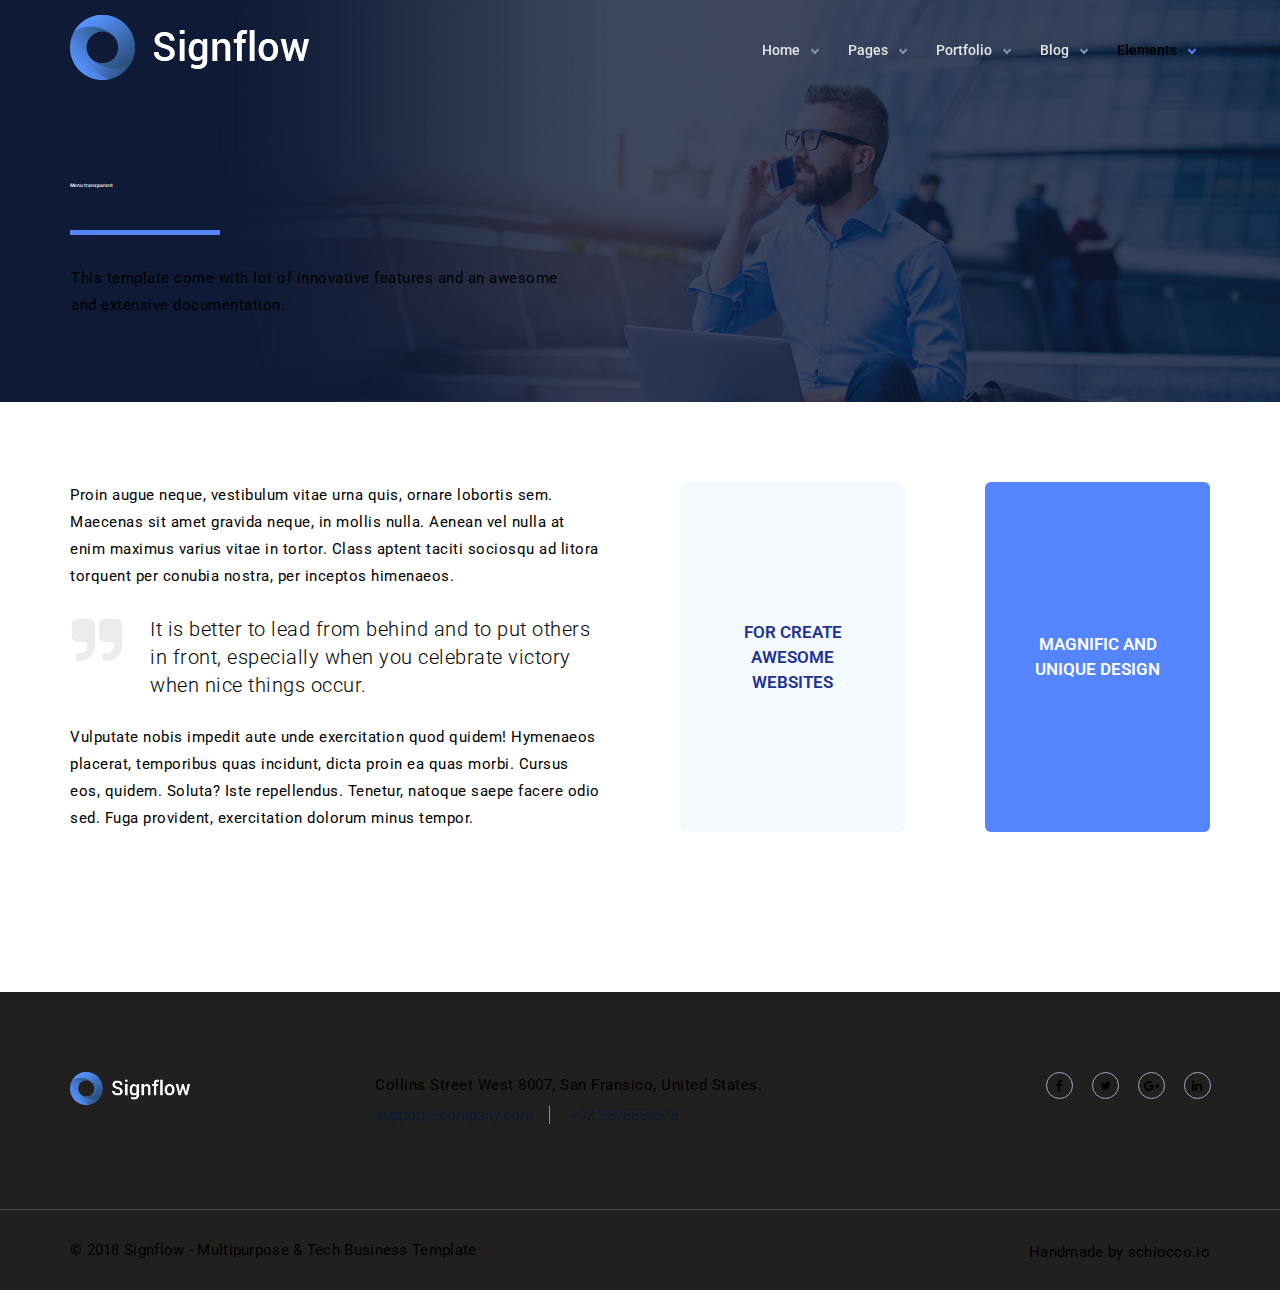
<file: classic-transparent.html>
<!DOCTYPE html>
<!--[if lt IE 10]> <html  lang="en" class="iex"> <![endif]-->
<!--[if (gt IE 10)|!(IE)]><!-->
<html lang="en">
<!--<![endif]-->
<head>
    <meta charset="utf-8">
    <meta http-equiv="X-UA-Compatible" content="IE=edge">
    <meta name="viewport" content="width=device-width, initial-scale=1">
    <title>Menu classic transparent | Components | Signflow</title>
    <meta name="description" content="Transparent Bootstrap menu with dropdown.">
    <script src="../../../HTWF/scripts/jquery.min.js"></script>
    <link rel="stylesheet" href="../../../HTWF/scripts/bootstrap/css/bootstrap.css">
    <script src="../../../HTWF/scripts/script.js"></script>
    <link rel="stylesheet" href="../../../HTWF/style.css">
    <link rel="stylesheet" href="../../../HTWF/scripts/flexslider/flexslider.css">
    <link rel="stylesheet" href="../../../HTWF/css/content-box.css">
    <link rel="stylesheet" href="../../../HTWF/css/components.css">
    <link rel="stylesheet" href="../../../HTWF/css/animations.css">
    <link rel="icon" href="../../../images/favicon.png"><link rel="stylesheet" href="../../../skin.css">
</head>
<body>
    <div id="preloader"></div>
    <header class="fixed-top scroll-change bg-transparent menu-transparent" data-menu-anima="fade-bottom">
        <div class="navbar navbar-default mega-menu-fullwidth navbar-fixed-top" role="navigation">
            <div class="navbar navbar-main">
                <div class="container">
                    <div class="navbar-header">
                        <button type="button" class="navbar-toggle">
                            <i class="fa fa-bars"></i>
                        </button>
                        <a class="navbar-brand scroll-hide" href="index.html">
                            <img class="logo-default" src="../../../images/logo.png" alt="logo" />
                            <img class="logo-retina" src="../../../images/logo-retina.png" alt="logo" />
                        </a>
                        <a class="navbar-brand scroll-show" href="index.html">
                            <img class="logo-default" src="../../../images/logo-black.png" alt="logo" />
                            <img class="logo-retina" src="../../../images/logo-retina-black.png" alt="logo" />
                        </a>
                    </div>
                    <div class="collapse navbar-collapse">
                        <div class="nav navbar-nav navbar-right">
                            <ul class="nav navbar-nav">
                                <li class="dropdown">
                                    <a href="#" class="dropdown-toggle" data-toggle="dropdown" role="button">Home <span class="caret"></span></a>
                                    <ul class="dropdown-menu multi-level">
                                        <li><a href="../../index-main.html">Main</a></li>
                                        <li><a href="../../index-freelancer.html">Freelancer</a></li>
                                        <li><a href="../../index-business.html">Business</a></li>
                                        <li><a href="../../index-video.html">Video</a></li>
                                        <li><a href="../../index-cooworking.html">Cooworking</a></li>
                                        <li><a href="../../index-fullpage.html">Fullpage</a></li>
                                        <li><a href="../../index-mobile.html">Mobile</a></li>
                                        <li><a href="../../index-application.html">Application</a></li>
                                        <li><a href="../../index.html">Intro</a></li>
                                    </ul>
                                </li>
                                <li class="dropdown">
                                    <a href="#" class="dropdown-toggle" data-toggle="dropdown" role="button">Pages <span class="caret"></span></a>
                                    <ul class="dropdown-menu multi-level">
                                        <li class="dropdown dropdown-submenu">
                                            <a href="#" class="dropdown-toggle" data-toggle="dropdown">About</a>
                                            <ul class="dropdown-menu">
                                                <li><a href="../../about-us-1.html">About us one</a></li>
                                                <li><a href="../../about-us-2.html">About us two</a></li>
                                                <li><a href="../../about-us-3.html">About us three</a></li>
                                                <li><a href="../../about-us-4.html">About us four</a></li>
                                            </ul>
                                        </li>
                                        <li class="dropdown dropdown-submenu">
                                            <a href="#" class="dropdown-toggle" data-toggle="dropdown">Services</a>
                                            <ul class="dropdown-menu">
                                                <li><a href="../../services-1.html">Services one</a></li>
                                                <li><a href="../../services-2.html">Services two</a></li>
                                                <li><a href="../../services-3.html">Services three</a></li>
                                                <li><a href="../../services-4.html">Services four</a></li>
                                            </ul>
                                        </li>
                                        <li class="dropdown dropdown-submenu">
                                            <a href="#" class="dropdown-toggle" data-toggle="dropdown">Contacs</a>
                                            <ul class="dropdown-menu">
                                                <li><a href="../../contacts-1.html">Contacts one</a></li>
                                                <li><a href="../../contacts-2.html">Contacts two</a></li>
                                                <li><a href="../../contacts-3.html">Contacts three</a></li>
                                                <li><a href="../../contacts-4.html">Contacts four</a></li>
                                            </ul>
                                        </li>
                                        <li class="dropdown dropdown-submenu">
                                            <a href="#" class="dropdown-toggle" data-toggle="dropdown">Other</a>
                                            <ul class="dropdown-menu">
                                                <li><a href="../../pricing.html">Pricing</a></li>
                                                <li><a href="../../faq.html">Faq</a></li>
                                                <li><a href="../../team.html">Team</a></li>
                                                <li><a href="../../team-2.html">Team two</a></li>
                                                <li><a href="../../gallery.html">Photo & video</a></li>
                                            </ul>
                                        </li>
                                    </ul>
                                </li>
                                <li class="dropdown">
                                    <a href="#" class="dropdown-toggle" data-toggle="dropdown" role="button">Portfolio <span class="caret"></span></a>
                                    <ul class="dropdown-menu multi-level">
                                        <li class="dropdown dropdown-submenu">
                                            <a href="#" class="dropdown-toggle" data-toggle="dropdown">Portfolio one</a>
                                            <ul class="dropdown-menu">
                                                <li><a href="../../portfolio-1-gutted-boxed.html">Gutted boxed</a></li>
                                                <li><a href="../../portfolio-1-gutted-boxed-inverse.html">Gutted boxed inverse</a></li>
                                            </ul>
                                        </li>
                                        <li class="dropdown dropdown-submenu">
                                            <a href="#" class="dropdown-toggle" data-toggle="dropdown">Portfolio two</a>
                                            <ul class="dropdown-menu">
                                                <li><a href="../../portfolio-2-gutted-boxed.html">Gutted boxed</a></li>
                                                <li><a href="../../portfolio-2-gutted-boxed-inverse.html">Gutted boxed inverse</a></li>
                                            </ul>
                                        </li>
                                        <li><a href="../../portfolio-3.html">Portfolio three</a></li>
                                        <li><a href="../../portfolio-4.html">Portfolio four</a></li>
                                        <li><a href="../../portfolio-5.html">Portfolio five</a></li>
                                        <li class="dropdown dropdown-submenu">
                                            <a href="#" class="dropdown-toggle" data-toggle="dropdown">Single item</a>
                                            <ul class="dropdown-menu">
                                                <li><a href="../../portfolio-single-1.html">Portfolio single 1</a></li>
                                                <li><a href="../../portfolio-single-2.html">Portfolio single 2</a></li>
                                                <li><a href="../../portfolio-single-3.html">Portfolio single 3</a></li>
                                                <li><a href="../../portfolio-single-4.html">Portfolio single 4</a></li>
                                                <li><a href="../../portfolio-single-5.html">Portfolio single 5</a></li>
                                            </ul>
                                        </li>
                                    </ul>
                                </li>
                                <li class="dropdown">
                                    <a href="#" class="dropdown-toggle" data-toggle="dropdown" role="button">Blog <span class="caret"></span></a>
                                    <ul class="dropdown-menu multi-level">
                                        <li><a href="../../blog-grid.html">Grid</a></li>
                                        <li><a href="../../blog-social.html">Social</a></li>
                                        <li><a href="../../blog-minimal.html">Minimal</a></li>
                                        <li class="dropdown dropdown-submenu">
                                            <a href="#" class="dropdown-toggle" data-toggle="dropdown">Single post</a>
                                            <ul class="dropdown-menu">
                                                <li><a href="../../blog-single-1.html">Post single 1</a></li>
                                                <li><a href="../../blog-single-2.html">Post single 2</a></li>
                                                <li><a href="../../blog-single-3.html">Post single 3</a></li>
                                            </ul>
                                        </li>
                                    </ul>
                                </li>
                                <li class="dropdown mega-dropdown mega-tabs active">
                                    <a class="dropdown-toggle" data-toggle="dropdown" href="#">Elements <span class="caret"></span></a>
                                    <div class="mega-menu dropdown-menu multi-level row bg-menu">
                                        <div class="tab-box" data-tab-anima="fade-left">
                                            <ul class="nav nav-tabs">
                                                <li class="active"><a href="#">Components</a></li>
                                                <li><a href="#">Headers</a></li>
                                                <li><a href="#">Titles</a></li>
                                            </ul>
                                            <div class="panel active">
                                                <div class="col">
                                                    <h5>Components</h5>
                                                    <ul class="fa-ul text-s">
                                                        <li><i class="fa-li fa fa-cubes"></i> <a href="../../features/components/icons.html">Icons</a></li>
                                                        <li><i class="fa-li fa fa-plus"></i> <a href="../../features/components/counters-countdown.html">Counters</a></li>
                                                        <li><i class="fa-li fa fa-clock-o"></i> <a href="../../features/components/counters-countdown.html">Countdowns</a></li>
                                                        <li><i class="fa-li fa fa-tasks"></i> <a href="../../features/components/progress-bars.html">Progress bars</a></li>
                                                        <li><i class="fa-li fa fa-circle-o"></i> <a href="../../features/components/progress-bars.html">Circle progress bars</a></li>
                                                        <li><i class="fa-li fa fa-calendar"></i> <a href="../../features/components/timeline.html">Timeline</a></li>
                                                        <li><i class="fa-li fa fa-map-marker"></i> <a href="../../features/components/maps.html">Google maps</a></li>
                                                        <li><i class="fa-li fa fa-table"></i> <a href="../../features/components/tables.html">Advanced table</a></li>
                                                        <li><i class="fa-li fa fa-envelope-o"></i> <a href="../../features/components/php-contact-form.html">Contact form</a></li>
                                                    </ul>
                                                </div>
                                                <div class="col">
                                                    <h5>Main components</h5>
                                                    <ul class="fa-ul text-s">
                                                        <li><i class="fa-li fa fa-cube"></i> <a href="../../features/components/buttons.html">Buttons</a></li>
                                                        <li><i class="fa-li fa fa-photo"></i> <a href="../../features/components/image-boxes.html">Image boxes</a></li>
                                                        <li><i class="fa-li fa fa-photo"></i> <a href="../../features/components/image-boxes-advanced.html">Advanced image boxes</a></li>
                                                        <li><i class="fa-li fa fa-th-large"></i> <a href="../../features/components/content-box.html">Content boxes</a></li>
                                                        <li><i class="fa-li fa fa-facebook-official"></i> <a href="../../features/components/social-media.html">Social media</a></li>
                                                        <li><i class="fa-li fa fa-list"></i> <a href="../../features/components/lists.html">Lists</a></li>
                                                        <li><i class="fa-li fa fa-paragraph"></i> <a href="../../features/components/typography.html">Typography</a></li>
                                                        <li><i class="fa-li fa fa-list-ol"></i> <a href="../../features/containers/list-grid.html">Grid</a></li>
                                                        <li><i class="fa-li fa fa-list-ol"></i> <a href="../../features/containers/list-masonry.html">Masonry</a></li>
                                                    </ul>
                                                </div>
                                                <div class="col">
                                                    <h5>Containers</h5>
                                                    <ul class="fa-ul text-s">
                                                        <li><i class="fa-li fa fa-expand"></i> <a href="../../features/containers/lightbox.html">Lightbox and popups</a></li>
                                                        <li><i class="fa-li fa fa-sliders"></i> <a href="../../features/containers/sliders.html">Sliders and carousels</a></li>
                                                        <li><i class="fa-li fa fa-toggle-down"></i> <a href="../../features/containers/scroll-box-collapse.html">Scroll box</a></li>
                                                        <li><i class="fa-li fa fa-minus"></i> <a href="../../features/containers/scroll-box-collapse.html">Collapse box</a></li>
                                                        <li><i class="fa-li fa fa-square-o"></i> <a href="../../features/containers/tabs.html">Tabs</a></li>
                                                        <li><i class="fa-li fa fa-minus-square-o"></i> <a href="../../features/containers/accordions.html">Accordions</a></li>
                                                        <li><i class="fa-li fa fa-download"></i> <a href="../../features/footers/parallax.html">Footer parallax</a></li>
                                                        <li><i class="fa-li fa fa-download"></i> <a href="../../features/footers/minimal.html">Footer minimal</a></li>
                                                        <li><i class="fa-li fa fa-download"></i> <a href="../../features/footers/base.html">Footer base</a></li>
                                                    </ul>
                                                </div>
                                                <div class="col">
                                                    <h5>Sections</h5>
                                                    <ul class="fa-ul text-s">
                                                        <li><i class="fa-li fa fa-photo"></i> <a href="../../features/containers/section-background-image.html">Background image</a></li>
                                                        <li><i class="fa-li fa fa-photo"></i> <a href="../../features/containers/section-background-image-parallax.html">Background parallax</a></li>
                                                        <li><i class="fa-li fa fa-sliders"></i> <a href="../../features/containers/section-slider.html">Slider</a></li>
                                                        <li><i class="fa-li fa fa-film"></i> <a href="../../features/containers/section-background-video.html">Background video</a></li>
                                                        <li><i class="fa-li fa fa-leaf"></i> <a href="../../features/containers/section-animations.html">Bg animations</a></li>
                                                        <li><i class="fa-li fa fa-leaf"></i> <a href="../../features/containers/section-animations-parallax.html">Bg animations parallax</a></li>
                                                    </ul>
                                                </div>
                                            </div>
                                            <div class="panel">
                                                <div class="col">
                                                    <h5>Horizontal menus</h5>
                                                    <ul class="fa-ul text-s">
                                                        <li><i class="fa-li fa fa-list"></i> <a href="../../features/menus/classic.html">Menu classic</a></li>
                                                        <li><i class="fa-li fa fa-list"></i> <a href="../../features/menus/classic-transparent.html">Menu classic transparent</a></li>
                                                        <li><i class="fa-li fa fa-list"></i> <a href="../../features/menus/big-logo.html">Menu big logo</a></li>
                                                        <li><i class="fa-li fa fa-list"></i> <a href="../../features/menus/subline.html">Menu subline</a></li>
                                                        <li><i class="fa-li fa fa-list"></i> <a href="../../features/menus/subtitle.html">Menu subtitle</a></li>
                                                    </ul>
                                                </div>
                                                <div class="col">
                                                    <h5>Horizontal menus</h5>
                                                    <ul class="fa-ul text-s">
                                                        <li><i class="fa-li fa fa-list"></i> <a href="../../features/menus/middle-logo.html">Menu middle logo</a></li>
                                                        <li><i class="fa-li fa fa-list"></i> <a href="../../features/menus/middle-logo-top.html">Menu middle logo top</a></li>
                                                        <li><i class="fa-li fa fa-list"></i> <a href="../../features/menus/middle-box.html">Menu middle box</a></li>
                                                        <li><i class="fa-li fa fa-list"></i> <a href="../../features/menus/icons.html">Menu icons</a></li>
                                                        <li><i class="fa-li fa fa-list"></i> <a href="../../features/menus/icons-top.html">Menu icons top</a></li>
                                                    </ul>
                                                </div>
                                                <div class="col">
                                                    <h5>Side menus</h5>
                                                    <ul class="fa-ul text-s">
                                                        <li><i class="fa-li fa fa-bars"></i> <a href="../../features/menus/side.html">Side classic</a></li>
                                                        <li><i class="fa-li fa fa-bars"></i> <a href="../../features/menus/side-lateral.html">Side lateral</a></li>
                                                        <li><i class="fa-li fa fa-bars"></i> <a href="../../features/menus/side-simple.html">Side simple</a></li>
                                                    </ul>
                                                </div>
                                            </div>
                                            <div class="panel">
                                                <div class="col">
                                                    <h5>Image background</h5>
                                                    <ul class="fa-ul text-s">
                                                        <li><i class="fa-li fa fa-photo"></i> <a href="../../features/titles/image.html">Image background</a></li>
                                                        <li><i class="fa-li fa fa-photo"></i> <a href="../../features/titles/image-fullscreen.html">Image full-screen</a></li>
                                                        <li><i class="fa-li fa fa-photo"></i> <a href="../../features/titles/image-fullscreen-parallax.html">Image full-screen parallax</a></li>
                                                        <li><i class="fa-li fa fa-photo"></i> <a href="../../features/titles/image-parallax.html">Image parallax</a></li>
                                                        <li><i class="fa-li fa fa-photo"></i> <a href="../../features/titles/image-parallax-ken-burn.html">Image parallax ken-burn</a></li>
                                                    </ul>
                                                </div>
                                                <div class="col">
                                                    <h5>Video background</h5>
                                                    <ul class="fa-ul text-s">
                                                        <li><i class="fa-li fa fa-film"></i> <a href="../../features/titles/video-mp4.html">Video background MP4</a></li>
                                                        <li><i class="fa-li fa fa-film"></i> <a href="../../features/titles/video-youtube.html">Video background Youtube</a></li>
                                                        <li><i class="fa-li fa fa-film"></i> <a href="../../features/titles/video-fullscreen.html">Video full-screen</a></li>
                                                        <li><i class="fa-li fa fa-film"></i> <a href="../../features/titles/video-fullscreen-parallax.html">Video full-screen parallax</a></li>
                                                        <li><i class="fa-li fa fa-film"></i> <a href="../../features/titles/video-parallax.html">Video parallax</a></li>
                                                    </ul>
                                                </div>
                                                <div class="col">
                                                    <h5>Others</h5>
                                                    <ul class="fa-ul text-s">
                                                        <li><i class="fa-li fa fa-dot-circle-o"></i><a href="../../features/titles/base-1.html">Title base 1</a></li>
                                                        <li><i class="fa-li fa fa-dot-circle-o"></i><a href="../../features/titles/base-2.html">Title base 2</a></li>
                                                        <li><i class="fa-li fa fa-leaf"></i> <a href="../../features/titles/animation.html">Animation background</a></li>
                                                        <li><i class="fa-li fa fa-leaf"></i> <a href="../../features/titles/animation-parallax.html">Animation parallax</a></li>
                                                    </ul>
                                                </div>
                                                <div class="col">
                                                    <h5>Slider background</h5>
                                                    <ul class="fa-ul text-s">
                                                        <li><i class="fa-li fa fa-sliders"></i> <a href="../../features/titles/slider.html">Slider background</a></li>
                                                        <li><i class="fa-li fa fa-sliders"></i> <a href="../../features/titles/slider-fullscreen.html">Slider full-screen</a></li>
                                                        <li><i class="fa-li fa fa-sliders"></i> <a href="../../features/titles/slider-fullscreen-parallax.html">Slider full-screen parallax</a></li>
                                                        <li><i class="fa-li fa fa-sliders"></i> <a href="../../features/titles/slider-parallax.html">Slider parallax</a></li>
                                                    </ul>
                                                </div>
                                            </div>
                                        </div>
                                    </div>
                                </li>
                            </ul>
                        </div>
                    </div>
                </div>
            </div>
        </div>
    </header>
    <div class="section-bg-image white" style="background-image:url(../../../images/bg-img-11.jpg)">
        <div class="container content">
            <hr class="space" />
            <div class="title-base text-left">
                <hr />
                <h2>Menu transparent</h2>
                <p>This template come with lot of innovative features and an awesome and extensive documentation.</p>
            </div>
        </div>
    </div>
    <div class="section-empty section-item">
        <div class="container content">
            <div class="row proporzional-row">
                <div class="col-md-6">
                    <p>
                        Proin augue neque, vestibulum vitae urna quis, ornare lobortis sem. Maecenas sit amet gravida neque, in mollis nulla. Aenean vel nulla at
                        enim maximus varius vitae in tortor. Class aptent taciti sociosqu ad litora torquent per conubia nostra, per inceptos himenaeos.
                    </p>
                    <p class="block-quote quote-1">
                        It is better to lead from behind and to put others in front,
                        especially when you celebrate victory when nice things occur.
                    </p>
                    <p>
                        Vulputate nobis impedit aute unde exercitation quod quidem! Hymenaeos placerat, temporibus quas incidunt, dicta proin ea quas morbi. Cursus eos, quidem. Soluta?
                        Iste repellendus. Tenetur, natoque saepe facere odio sed. Fuga provident, exercitation dolorum minus tempor.
                    </p>
                </div>
                <div class="col-md-3 boxed-inverse middle-content text-center">
                    <h4 class="text-m">FOR CREATE AWESOME WEBSITES</h4>
                </div>
                <div class="col-md-3 middle-content boxed white text-center">
                    <h4 class="text-m">MAGNIFIC AND UNIQUE DESIGN</h4>
                </div>
            </div>
        </div>
    </div>
    <footer class="footer-base">
        <div class="content">
            <div class="container">
                <div class="row">
                    <div class="col-md-3 footer-center text-left">
                        <img width="120" src="../../../images/logo.png" alt="" />
                    </div>
                    <div class="col-md-6 footer-left text-left">
                        <p>Collins Street West 8007, San Fransico, United States.</p>
                        <div class="tag-row">
                            <span>support@company.com</span>
                            <span>+02 3205550678</span>
                        </div>
                    </div>
                    <div class="col-md-3 footer-left text-right text-left-sm">
                        <div class="btn-group social-group btn-group-icons">
                            <a target="_blank" href="#" data-social="share-facebook">
                                <i class="fa fa-facebook text-xs circle"></i>
                            </a>
                            <a target="_blank" href="#" data-social="share-twitter">
                                <i class="fa fa-twitter text-xs circle"></i>
                            </a>
                            <a target="_blank" href="#" data-social="share-google">
                                <i class="fa fa-google-plus text-xs circle"></i>
                            </a>
                            <a target="_blank" href="#" data-social="share-linkedin">
                                <i class="fa fa-linkedin text-xs circle"></i>
                            </a>
                        </div>
                    </div>
                </div>
            </div>
            <div class="row copy-row">
                <div class="col-md-12 copy-text">
                    © 2018 Signflow - Multipurpose & Tech Business Template <span>Handmade by <a href="http://schiocco.io/">schiocco.io</a></span>
                </div>
            </div>
        </div>
        <link rel="stylesheet" href="../../../HTWF/scripts/font-awesome/css/font-awesome.min.css">
        <script src="../../../HTWF/scripts/bootstrap/js/bootstrap.min.js"></script>
        <script src="../../../HTWF/scripts/flexslider/jquery.flexslider-min.js"></script>
        <script src="../../../HTWF/scripts/jquery.tab-accordion.js"></script>
        <script src="../../../HTWF/scripts/parallax.min.js"></script>
        <style>
            .header-title {
                padding-top: 30px;
            }
        </style>
    </footer>
</body>
</html>
</file>
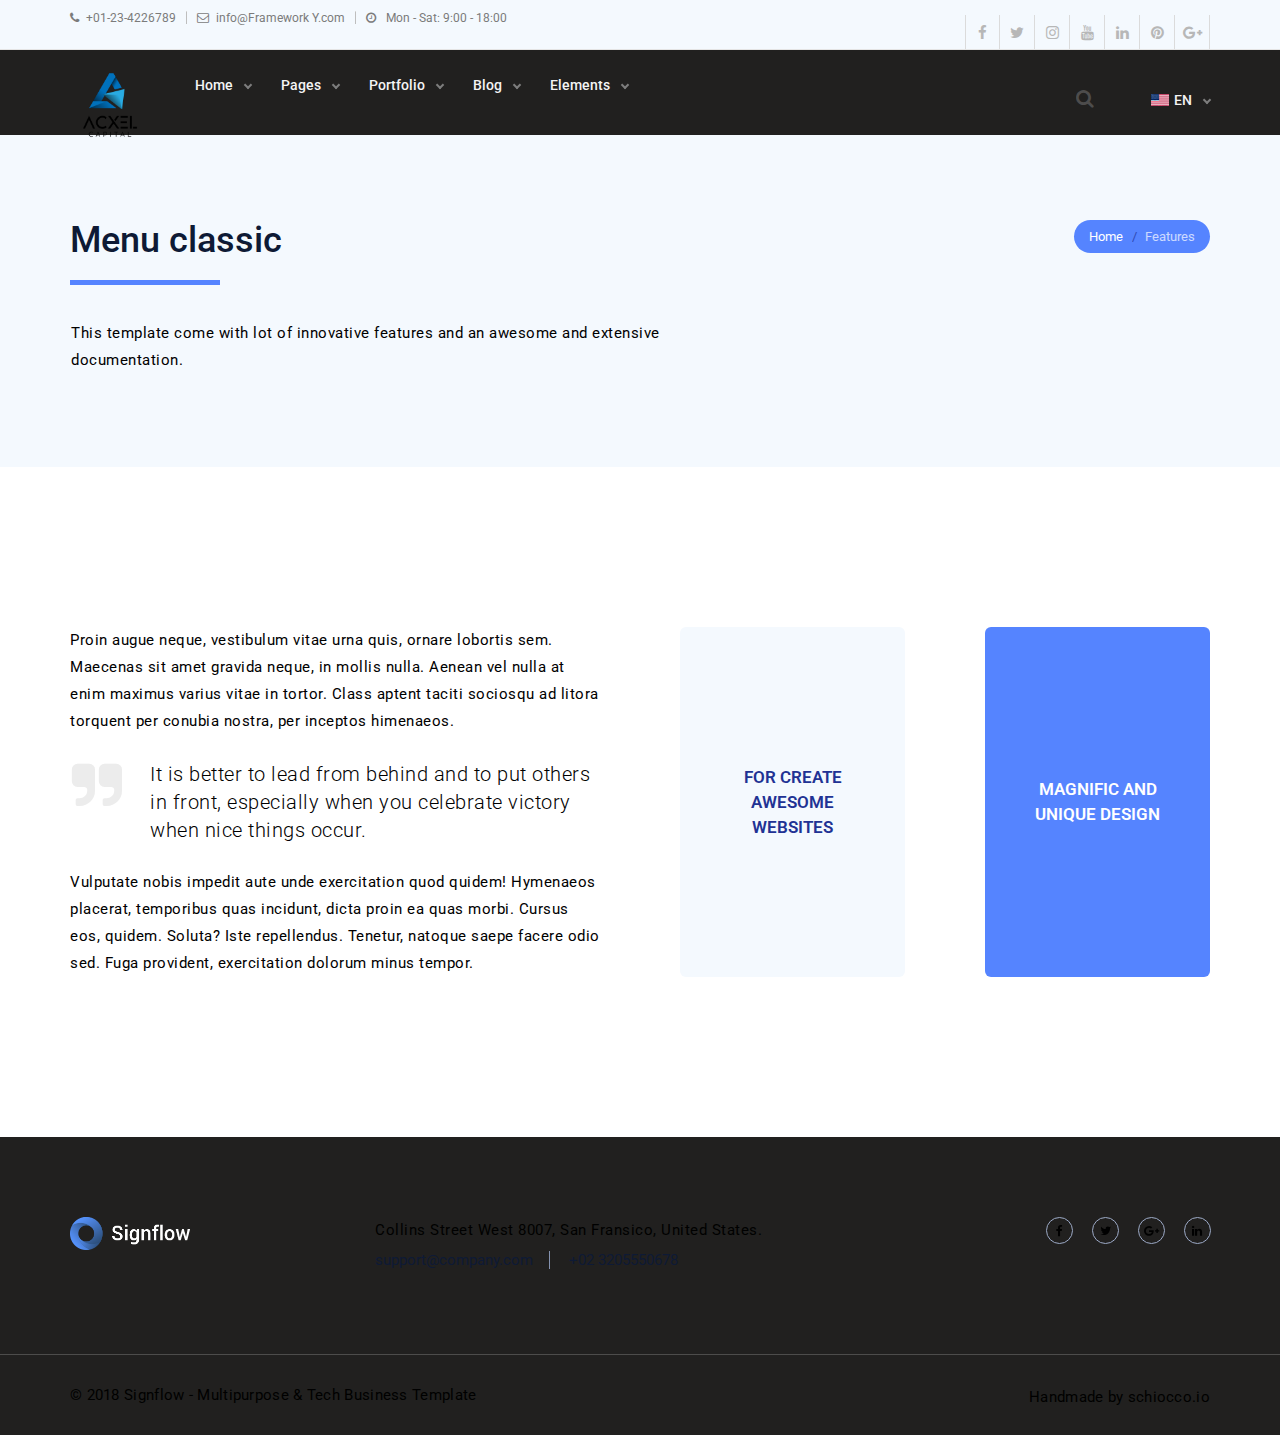
<file: classic.html>
<!DOCTYPE html>
<!--[if lt IE 10]> <html  lang="en" class="iex"> <![endif]-->
<!--[if (gt IE 10)|!(IE)]><!-->
<html lang="en">
<!--<![endif]-->
<head>
    <meta charset="utf-8">
    <meta http-equiv="X-UA-Compatible" content="IE=edge">
    <meta name="viewport" content="width=device-width, initial-scale=1">
    <title>Menu classic | Components | Signflow</title>
    <meta name="description" content="Bootstrap menu over effect dropdown and click opening.">
    <script src="../../../HTWF/scripts/jquery.min.js"></script>
    <link rel="stylesheet" href="../../../HTWF/scripts/bootstrap/css/bootstrap.css">
    <script src="../../../HTWF/scripts/script.js"></script>
    <link rel="stylesheet" href="../../../HTWF/style.css">
    <link rel="stylesheet" href="../../../HTWF/scripts/flexslider/flexslider.css">
    <link rel="stylesheet" href="../../../HTWF/css/content-box.css">
    <link rel="stylesheet" href="../../../HTWF/css/components.css">
    <link rel="stylesheet" href="../../../HTWF/css/animations.css">
    <link rel="icon" href="../../../images/favicon.png"><link rel="stylesheet" href="../../../skin.css"> 
    
</head>
<body>
    <div id="preloader"></div>
    <header data-menu-anima="fade-in">
        <div class="navbar navbar-default" role="navigation">
            <div class="navbar-mini">
                <div class="container">
                    <div class="nav navbar-nav navbar-left">
                        <span><i class="fa fa-phone"></i>+01-23-4226789</span>
                        <hr />
                        <span><i class="fa fa-envelope-o"></i>info@Framework Y.com</span>
                        <hr />
                        <span><i class="fa fa-clock-o"></i> Mon - Sat: 9:00 - 18:00 </span>
                    </div>
                    <div class="nav navbar-nav navbar-right">
                        <div class="minisocial-group">
                            <a target="_blank" href="#"><i class="fa fa-facebook first"></i></a>
                            <a target="_blank" href="#"><i class="fa fa-twitter"></i></a>
                            <a target="_blank" href="#"><i class="fa fa-instagram"></i></a>
                            <a target="_blank" href="#"><i class="fa fa-youtube"></i></a>
                            <a target="_blank" href="#"><i class="fa fa-linkedin"></i></a>
                            <a target="_blank" href="#"><i class="fa fa-pinterest"></i></a>
                            <a target="_blank" href="#"><i class="fa fa-google-plus"></i></a>
                        </div>
                    </div>
                </div>
            </div>
            <div class="navbar navbar-main mega-menu-fullwidth">
                <div class="container">
                    <div class="navbar-header">
                        <button type="button" class="navbar-toggle">
                            <i class="fa fa-bars"></i>
                        </button>
                        <a class="navbar-brand" href="../../index.html"><img src="../../../images/logo-black.png" alt="logo" /> </a>
                    </div>
                    <div class="collapse navbar-collapse">
                        <ul class="nav navbar-nav">
                            <li class="dropdown">
                                <a href="#" class="dropdown-toggle" data-toggle="dropdown" role="button">Home <span class="caret"></span></a>
                                <ul class="dropdown-menu multi-level">
                                    <li><a href="../../index-main.html">Main</a></li>
                                    <li><a href="../../index-freelancer.html">Freelancer</a></li>
                                    <li><a href="../../index-business.html">Business</a></li>
                                    <li><a href="../../index-video.html">Video</a></li>
                                    <li><a href="../../index-cooworking.html">Cooworking</a></li>
                                    <li><a href="../../index-fullpage.html">Fullpage</a></li>
                                    <li><a href="../../index-mobile.html">Mobile</a></li>
                                    <li><a href="../../index-application.html">Application</a></li>
                                    <li><a href="../../index.html">Intro</a></li>
                                </ul>
                            </li>
                            <li class="dropdown">
                                <a href="#" class="dropdown-toggle" data-toggle="dropdown" role="button">Pages <span class="caret"></span></a>
                                <ul class="dropdown-menu multi-level">
                                    <li class="dropdown dropdown-submenu">
                                        <a href="#" class="dropdown-toggle" data-toggle="dropdown">About</a>
                                        <ul class="dropdown-menu">
                                            <li><a href="../../about-us-1.html">About us one</a></li>
                                            <li><a href="../../about-us-2.html">About us two</a></li>
                                            <li><a href="../../about-us-3.html">About us three</a></li>
                                            <li><a href="../../about-us-4.html">About us four</a></li>
                                        </ul>
                                    </li>
                                    <li class="dropdown dropdown-submenu">
                                        <a href="#" class="dropdown-toggle" data-toggle="dropdown">Services</a>
                                        <ul class="dropdown-menu">
                                            <li><a href="../../services-1.html">Services one</a></li>
                                            <li><a href="../../services-2.html">Services two</a></li>
                                            <li><a href="../../services-3.html">Services three</a></li>
                                            <li><a href="../../services-4.html">Services four</a></li>
                                        </ul>
                                    </li>
                                    <li class="dropdown dropdown-submenu">
                                        <a href="#" class="dropdown-toggle" data-toggle="dropdown">Contacs</a>
                                        <ul class="dropdown-menu">
                                            <li><a href="../../contacts-1.html">Contacts one</a></li>
                                            <li><a href="../../contacts-2.html">Contacts two</a></li>
                                            <li><a href="../../contacts-3.html">Contacts three</a></li>
                                            <li><a href="../../contacts-4.html">Contacts four</a></li>
                                        </ul>
                                    </li>
                                    <li class="dropdown dropdown-submenu">
                                        <a href="#" class="dropdown-toggle" data-toggle="dropdown">Other</a>
                                        <ul class="dropdown-menu">
                                            <li><a href="../../pricing.html">Pricing</a></li>
                                            <li><a href="../../faq.html">Faq</a></li>
                                            <li><a href="../../team.html">Team</a></li>
                                            <li><a href="../../team-2.html">Team two</a></li>
                                            <li><a href="../../gallery.html">Photo & video</a></li>
                                        </ul>
                                    </li>
                                </ul>
                            </li>
                            <li class="dropdown">
                                <a href="#" class="dropdown-toggle" data-toggle="dropdown" role="button">Portfolio <span class="caret"></span></a>
                                <ul class="dropdown-menu multi-level">
                                    <li class="dropdown dropdown-submenu">
                                        <a href="#" class="dropdown-toggle" data-toggle="dropdown">Portfolio one</a>
                                        <ul class="dropdown-menu">
                                            <li><a href="../../portfolio-1-gutted-boxed.html">Gutted boxed</a></li>
                                            <li><a href="../../portfolio-1-gutted-boxed-inverse.html">Gutted boxed inverse</a></li>
                                        </ul>
                                    </li>
                                    <li class="dropdown dropdown-submenu">
                                        <a href="#" class="dropdown-toggle" data-toggle="dropdown">Portfolio two</a>
                                        <ul class="dropdown-menu">
                                            <li><a href="../../portfolio-2-gutted-boxed.html">Gutted boxed</a></li>
                                            <li><a href="../../portfolio-2-gutted-boxed-inverse.html">Gutted boxed inverse</a></li>
                                        </ul>
                                    </li>
                                    <li><a href="../../portfolio-3.html">Portfolio three</a></li>
                                    <li><a href="../../portfolio-4.html">Portfolio four</a></li>
                                    <li><a href="../../portfolio-5.html">Portfolio five</a></li>
                                    <li class="dropdown dropdown-submenu">
                                        <a href="#" class="dropdown-toggle" data-toggle="dropdown">Single item</a>
                                        <ul class="dropdown-menu">
                                            <li><a href="../../portfolio-single-1.html">Portfolio single 1</a></li>
                                            <li><a href="../../portfolio-single-2.html">Portfolio single 2</a></li>
                                            <li><a href="../../portfolio-single-3.html">Portfolio single 3</a></li>
                                            <li><a href="../../portfolio-single-4.html">Portfolio single 4</a></li>
                                            <li><a href="../../portfolio-single-5.html">Portfolio single 5</a></li>
                                        </ul>
                                    </li>
                                </ul>
                            </li>
                            <li class="dropdown">
                                <a href="#" class="dropdown-toggle" data-toggle="dropdown" role="button">Blog <span class="caret"></span></a>
                                <ul class="dropdown-menu multi-level">
                                    <li><a href="../../blog-grid.html">Grid</a></li>
                                    <li><a href="../../blog-social.html">Social</a></li>
                                    <li><a href="../../blog-minimal.html">Minimal</a></li>
                                    <li class="dropdown dropdown-submenu">
                                        <a href="#" class="dropdown-toggle" data-toggle="dropdown">Single post</a>
                                        <ul class="dropdown-menu">
                                            <li><a href="../../blog-single-1.html">Post single 1</a></li>
                                            <li><a href="../../blog-single-2.html">Post single 2</a></li>
                                            <li><a href="../../blog-single-3.html">Post single 3</a></li>
                                        </ul>
                                    </li>
                                </ul>
                            </li>
                            <li class="dropdown mega-dropdown mega-tabs active">
                                <a class="dropdown-toggle" data-toggle="dropdown" href="#">Elements <span class="caret"></span></a>
                                <div class="mega-menu dropdown-menu multi-level row bg-menu">
                                    <div class="tab-box" data-tab-anima="fade-left">
                                        <ul class="nav nav-tabs">
                                            <li class="active"><a href="#">Components</a></li>
                                            <li><a href="#">Headers</a></li>
                                            <li><a href="#">Titles</a></li>
                                        </ul>
                                        <div class="panel active">
                                            <div class="col">
                                                <h5>Components</h5>
                                                <ul class="fa-ul text-s">
                                                    <li><i class="fa-li fa fa-cubes"></i> <a href="../../features/components/icons.html">Icons</a></li>
                                                    <li><i class="fa-li fa fa-plus"></i> <a href="../../features/components/counters-countdown.html">Counters</a></li>
                                                    <li><i class="fa-li fa fa-clock-o"></i> <a href="../../features/components/counters-countdown.html">Countdowns</a></li>
                                                    <li><i class="fa-li fa fa-tasks"></i> <a href="../../features/components/progress-bars.html">Progress bars</a></li>
                                                    <li><i class="fa-li fa fa-circle-o"></i> <a href="../../features/components/progress-bars.html">Circle progress bars</a></li>
                                                    <li><i class="fa-li fa fa-calendar"></i> <a href="../../features/components/timeline.html">Timeline</a></li>
                                                    <li><i class="fa-li fa fa-map-marker"></i> <a href="../../features/components/maps.html">Google maps</a></li>
                                                    <li><i class="fa-li fa fa-table"></i> <a href="../../features/components/tables.html">Advanced table</a></li>
                                                    <li><i class="fa-li fa fa-envelope-o"></i> <a href="../../features/components/php-contact-form.html">Contact form</a></li>
                                                </ul>
                                            </div>
                                            <div class="col">
                                                <h5>Main components</h5>
                                                <ul class="fa-ul text-s">
                                                    <li><i class="fa-li fa fa-cube"></i> <a href="../../features/components/buttons.html">Buttons</a></li>
                                                    <li><i class="fa-li fa fa-photo"></i> <a href="../../features/components/image-boxes.html">Image boxes</a></li>
                                                    <li><i class="fa-li fa fa-photo"></i> <a href="../../features/components/image-boxes-advanced.html">Advanced image boxes</a></li>
                                                    <li><i class="fa-li fa fa-th-large"></i> <a href="../../features/components/content-box.html">Content boxes</a></li>
                                                    <li><i class="fa-li fa fa-facebook-official"></i> <a href="../../features/components/social-media.html">Social media</a></li>
                                                    <li><i class="fa-li fa fa-list"></i> <a href="../../features/components/lists.html">Lists</a></li>
                                                    <li><i class="fa-li fa fa-paragraph"></i> <a href="../../features/components/typography.html">Typography</a></li>
                                                    <li><i class="fa-li fa fa-list-ol"></i> <a href="../../features/containers/list-grid.html">Grid</a></li>
                                                    <li><i class="fa-li fa fa-list-ol"></i> <a href="../../features/containers/list-masonry.html">Masonry</a></li>
                                                </ul>
                                            </div>
                                            <div class="col">
                                                <h5>Containers</h5>
                                                <ul class="fa-ul text-s">
                                                    <li><i class="fa-li fa fa-expand"></i> <a href="../../features/containers/lightbox.html">Lightbox and popups</a></li>
                                                    <li><i class="fa-li fa fa-sliders"></i> <a href="../../features/containers/sliders.html">Sliders and carousels</a></li>
                                                    <li><i class="fa-li fa fa-toggle-down"></i> <a href="../../features/containers/scroll-box-collapse.html">Scroll box</a></li>
                                                    <li><i class="fa-li fa fa-minus"></i> <a href="../../features/containers/scroll-box-collapse.html">Collapse box</a></li>
                                                    <li><i class="fa-li fa fa-square-o"></i> <a href="../../features/containers/tabs.html">Tabs</a></li>
                                                    <li><i class="fa-li fa fa-minus-square-o"></i> <a href="../../features/containers/accordions.html">Accordions</a></li>
                                                    <li><i class="fa-li fa fa-download"></i> <a href="../../features/footers/parallax.html">Footer parallax</a></li>
                                                    <li><i class="fa-li fa fa-download"></i> <a href="../../features/footers/minimal.html">Footer minimal</a></li>
                                                    <li><i class="fa-li fa fa-download"></i> <a href="../../features/footers/base.html">Footer base</a></li>
                                                </ul>
                                            </div>
                                            <div class="col">
                                                <h5>Sections</h5>
                                                <ul class="fa-ul text-s">
                                                    <li><i class="fa-li fa fa-photo"></i> <a href="../../features/containers/section-background-image.html">Background image</a></li>
                                                    <li><i class="fa-li fa fa-photo"></i> <a href="../../features/containers/section-background-image-parallax.html">Background parallax</a></li>
                                                    <li><i class="fa-li fa fa-sliders"></i> <a href="../../features/containers/section-slider.html">Slider</a></li>
                                                    <li><i class="fa-li fa fa-film"></i> <a href="../../features/containers/section-background-video.html">Background video</a></li>
                                                    <li><i class="fa-li fa fa-leaf"></i> <a href="../../features/containers/section-animations.html">Bg animations</a></li>
                                                    <li><i class="fa-li fa fa-leaf"></i> <a href="../../features/containers/section-animations-parallax.html">Bg animations parallax</a></li>
                                                </ul>
                                            </div>
                                        </div>
                                        <div class="panel">
                                            <div class="col">
                                                <h5>Horizontal menus</h5>
                                                <ul class="fa-ul text-s">
                                                    <li><i class="fa-li fa fa-list"></i> <a href="../../features/menus/classic.html">Menu classic</a></li>
                                                    <li><i class="fa-li fa fa-list"></i> <a href="../../features/menus/classic-transparent.html">Menu classic transparent</a></li>
                                                    <li><i class="fa-li fa fa-list"></i> <a href="../../features/menus/big-logo.html">Menu big logo</a></li>
                                                    <li><i class="fa-li fa fa-list"></i> <a href="../../features/menus/subline.html">Menu subline</a></li>
                                                    <li><i class="fa-li fa fa-list"></i> <a href="../../features/menus/subtitle.html">Menu subtitle</a></li>
                                                </ul>
                                            </div>
                                            <div class="col">
                                                <h5>Horizontal menus</h5>
                                                <ul class="fa-ul text-s">
                                                    <li><i class="fa-li fa fa-list"></i> <a href="../../features/menus/middle-logo.html">Menu middle logo</a></li>
                                                    <li><i class="fa-li fa fa-list"></i> <a href="../../features/menus/middle-logo-top.html">Menu middle logo top</a></li>
                                                    <li><i class="fa-li fa fa-list"></i> <a href="../../features/menus/middle-box.html">Menu middle box</a></li>
                                                    <li><i class="fa-li fa fa-list"></i> <a href="../../features/menus/icons.html">Menu icons</a></li>
                                                    <li><i class="fa-li fa fa-list"></i> <a href="../../features/menus/icons-top.html">Menu icons top</a></li>
                                                </ul>
                                            </div>
                                            <div class="col">
                                                <h5>Side menus</h5>
                                                <ul class="fa-ul text-s">
                                                    <li><i class="fa-li fa fa-bars"></i> <a href="../../features/menus/side.html">Side classic</a></li>
                                                    <li><i class="fa-li fa fa-bars"></i> <a href="../../features/menus/side-lateral.html">Side lateral</a></li>
                                                    <li><i class="fa-li fa fa-bars"></i> <a href="../../features/menus/side-simple.html">Side simple</a></li>
                                                </ul>
                                            </div>
                                        </div>
                                        <div class="panel">
                                            <div class="col">
                                                <h5>Image background</h5>
                                                <ul class="fa-ul text-s">
                                                    <li><i class="fa-li fa fa-photo"></i> <a href="../../features/titles/image.html">Image background</a></li>
                                                    <li><i class="fa-li fa fa-photo"></i> <a href="../../features/titles/image-fullscreen.html">Image full-screen</a></li>
                                                    <li><i class="fa-li fa fa-photo"></i> <a href="../../features/titles/image-fullscreen-parallax.html">Image full-screen parallax</a></li>
                                                    <li><i class="fa-li fa fa-photo"></i> <a href="../../features/titles/image-parallax.html">Image parallax</a></li>
                                                    <li><i class="fa-li fa fa-photo"></i> <a href="../../features/titles/image-parallax-ken-burn.html">Image parallax ken-burn</a></li>
                                                </ul>
                                            </div>
                                            <div class="col">
                                                <h5>Video background</h5>
                                                <ul class="fa-ul text-s">
                                                    <li><i class="fa-li fa fa-film"></i> <a href="../../features/titles/video-mp4.html">Video background MP4</a></li>
                                                    <li><i class="fa-li fa fa-film"></i> <a href="../../features/titles/video-youtube.html">Video background Youtube</a></li>
                                                    <li><i class="fa-li fa fa-film"></i> <a href="../../features/titles/video-fullscreen.html">Video full-screen</a></li>
                                                    <li><i class="fa-li fa fa-film"></i> <a href="../../features/titles/video-fullscreen-parallax.html">Video full-screen parallax</a></li>
                                                    <li><i class="fa-li fa fa-film"></i> <a href="../../features/titles/video-parallax.html">Video parallax</a></li>
                                                </ul>
                                            </div>
                                            <div class="col">
                                                <h5>Others</h5>
                                                <ul class="fa-ul text-s">
                                                    <li><i class="fa-li fa fa-dot-circle-o"></i><a href="../../features/titles/base-1.html">Title base 1</a></li>
                                                    <li><i class="fa-li fa fa-dot-circle-o"></i><a href="../../features/titles/base-2.html">Title base 2</a></li>
                                                    <li><i class="fa-li fa fa-leaf"></i> <a href="../../features/titles/animation.html">Animation background</a></li>
                                                    <li><i class="fa-li fa fa-leaf"></i> <a href="../../features/titles/animation-parallax.html">Animation parallax</a></li>
                                                </ul>
                                            </div>
                                            <div class="col">
                                                <h5>Slider background</h5>
                                                <ul class="fa-ul text-s">
                                                    <li><i class="fa-li fa fa-sliders"></i> <a href="../../features/titles/slider.html">Slider background</a></li>
                                                    <li><i class="fa-li fa fa-sliders"></i> <a href="../../features/titles/slider-fullscreen.html">Slider full-screen</a></li>
                                                    <li><i class="fa-li fa fa-sliders"></i> <a href="../../features/titles/slider-fullscreen-parallax.html">Slider full-screen parallax</a></li>
                                                    <li><i class="fa-li fa fa-sliders"></i> <a href="../../features/titles/slider-parallax.html">Slider parallax</a></li>
                                                </ul>
                                            </div>
                                        </div>
                                    </div>
                                </div>
                            </li>
                        </ul>
                        <div class="nav navbar-nav navbar-right">
                            <div class="search-box-menu">
                                <div class="search-box scrolldown">
                                    <input type="text" class="form-control" placeholder="Search for...">
                                </div>
                                <button type="button" class="btn btn-default btn-search">
                                    <span class="fa fa-search"></span>
                                </button>
                            </div>
                            <ul class="nav navbar-nav lan-menu">
                                <li class="dropdown">
                                    <a href="#" class="dropdown-toggle" data-toggle="dropdown" role="button"><img src="../../../images/en.png" alt="lan" />EN <span class="caret"></span></a>
                                    <ul class="dropdown-menu">
                                        <li><a href="#"><img src="../../../images/it.png" alt="lan" />IT</a></li>
                                    </ul>
                                </li>
                            </ul>
                        </div>
                    </div>
                </div>
            </div>
        </div>
    </header>
    <div class="header-base">
        <div class="container">
            <div class="row">
                <div class="col-md-9">
                    <div class="title-base text-left">
                        <h1>Menu classic</h1>
                        <p>This template come with lot of innovative features and an awesome and extensive documentation.</p>
                    </div>
                </div>
                <div class="col-md-3">
                    <ol class="breadcrumb b white">
                        <li><a href="#">Home</a></li>
                        <li class="active">Features</li>
                    </ol>
                </div>
            </div>
        </div>
    </div>
    <div class="section-empty section-item">
        <div class="container content">
            <div class="row proporzional-row">
                <div class="col-md-6">
                    <p>
                        Proin augue neque, vestibulum vitae urna quis, ornare lobortis sem. Maecenas sit amet gravida neque, in mollis nulla. Aenean vel nulla at
                        enim maximus varius vitae in tortor. Class aptent taciti sociosqu ad litora torquent per conubia nostra, per inceptos himenaeos.
                    </p>
                    <p class="block-quote quote-1">
                        It is better to lead from behind and to put others in front,
                        especially when you celebrate victory when nice things occur.
                    </p>
                    <p>
                        Vulputate nobis impedit aute unde exercitation quod quidem! Hymenaeos placerat, temporibus quas incidunt, dicta proin ea quas morbi. Cursus eos, quidem. Soluta?
                        Iste repellendus. Tenetur, natoque saepe facere odio sed. Fuga provident, exercitation dolorum minus tempor.
                    </p>
                </div>
                <div class="col-md-3 boxed-inverse middle-content text-center">
                    <h4 class="text-m">FOR CREATE AWESOME WEBSITES</h4>
                </div>
                <div class="col-md-3 middle-content boxed white text-center">
                    <h4 class="text-m">MAGNIFIC AND UNIQUE DESIGN</h4>
                </div>
            </div>
        </div>
    </div>
    <footer class="footer-base">
        <div class="content">
            <div class="container">
                <div class="row">
                    <div class="col-md-3 footer-center text-left">
                        <img width="120" src="../../../images/logo.png" alt="" />
                    </div>
                    <div class="col-md-6 footer-left text-left">
                        <p>Collins Street West 8007, San Fransico, United States.</p>
                        <div class="tag-row">
                            <span>support@company.com</span>
                            <span>+02 3205550678</span>
                        </div>
                    </div>
                    <div class="col-md-3 footer-left text-right text-left-sm">
                        <div class="btn-group social-group btn-group-icons">
                            <a target="_blank" href="#" data-social="share-facebook">
                                <i class="fa fa-facebook text-xs circle"></i>
                            </a>
                            <a target="_blank" href="#" data-social="share-twitter">
                                <i class="fa fa-twitter text-xs circle"></i>
                            </a>
                            <a target="_blank" href="#" data-social="share-google">
                                <i class="fa fa-google-plus text-xs circle"></i>
                            </a>
                            <a target="_blank" href="#" data-social="share-linkedin">
                                <i class="fa fa-linkedin text-xs circle"></i>
                            </a>
                        </div>
                    </div>
                </div>
            </div>
            <div class="row copy-row">
                <div class="col-md-12 copy-text">
                    © 2018 Signflow - Multipurpose & Tech Business Template <span>Handmade by <a href="http://schiocco.io/">schiocco.io</a></span>
                </div>
            </div>
        </div>
        <link rel="stylesheet" href="../../../HTWF/scripts/font-awesome/css/font-awesome.min.css">
        <script src="../../../HTWF/scripts/bootstrap/js/bootstrap.min.js"></script>
        <script src="../../../HTWF/scripts/flexslider/jquery.flexslider-min.js"></script>
        <script src="../../../HTWF/scripts/jquery.tab-accordion.js"></script>
        <script src="../../../HTWF/scripts/parallax.min.js"></script>
    </footer>
</body>
</html>
</file>
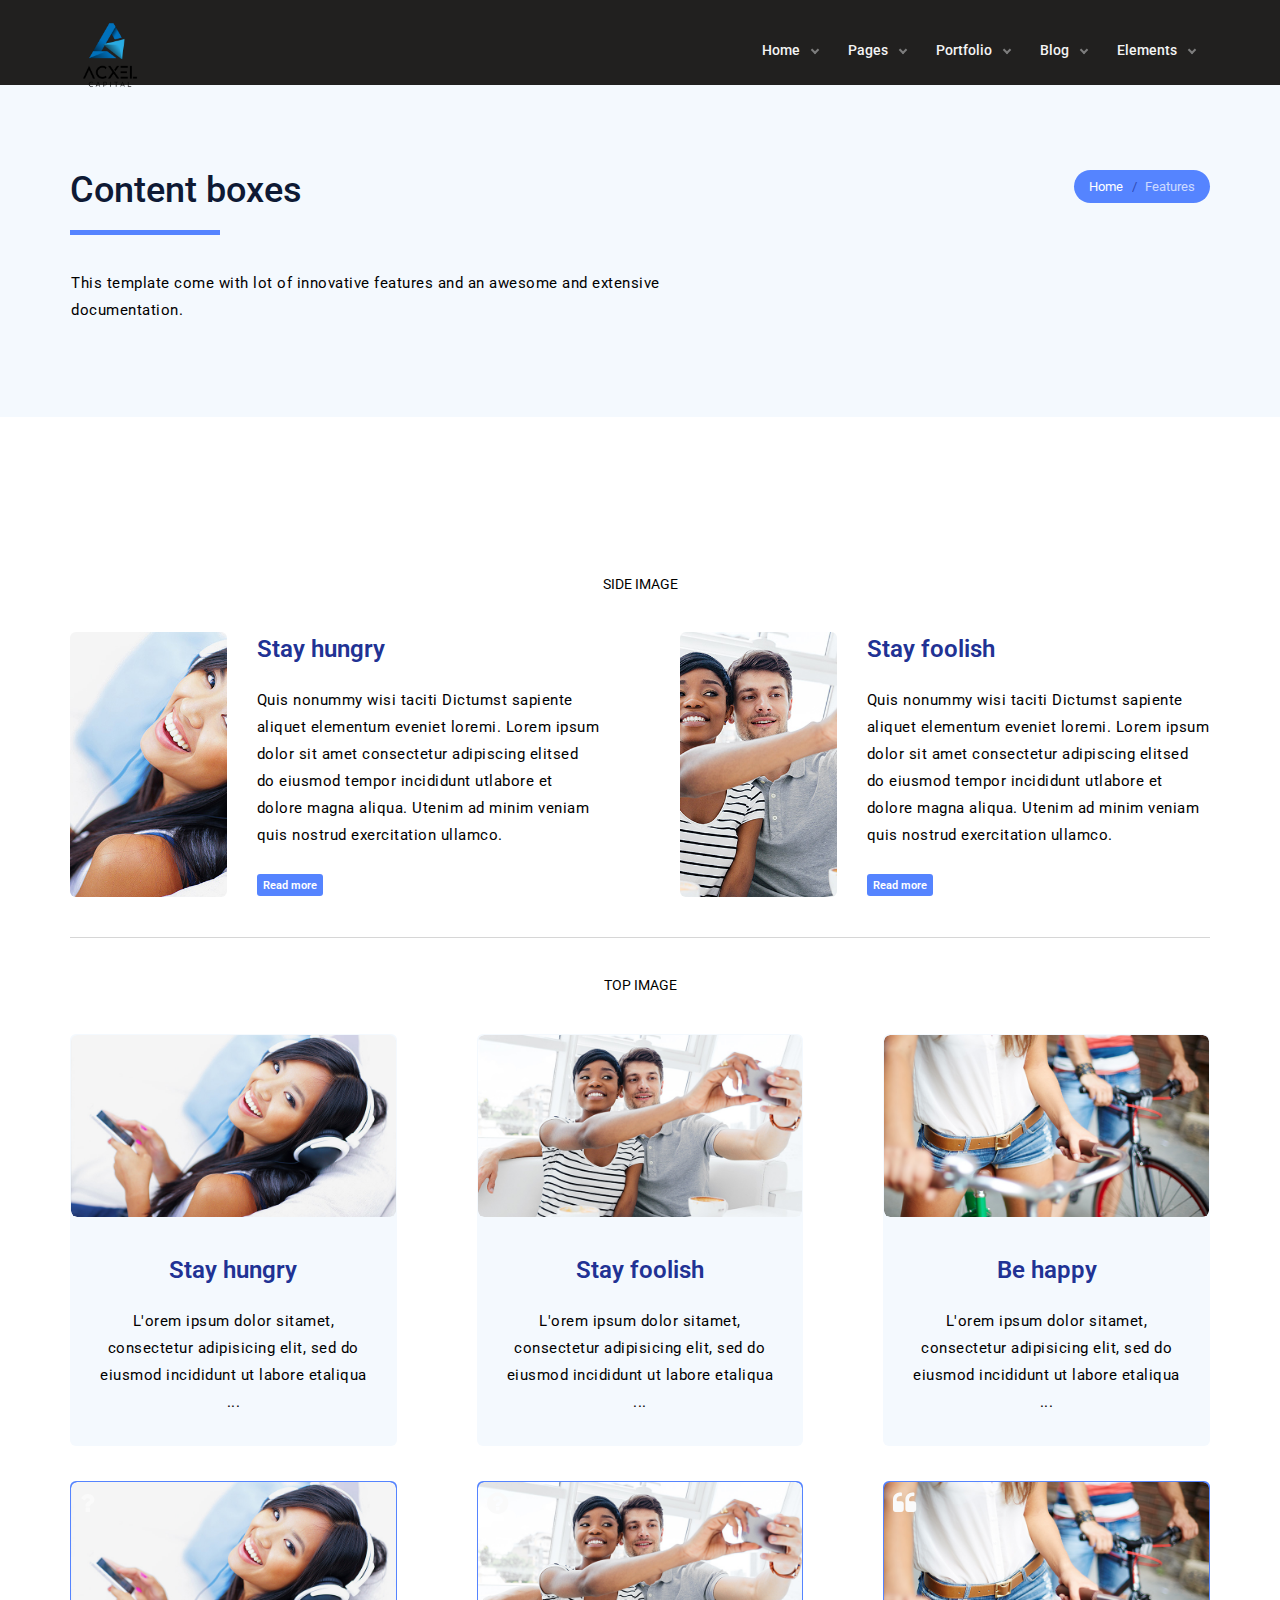
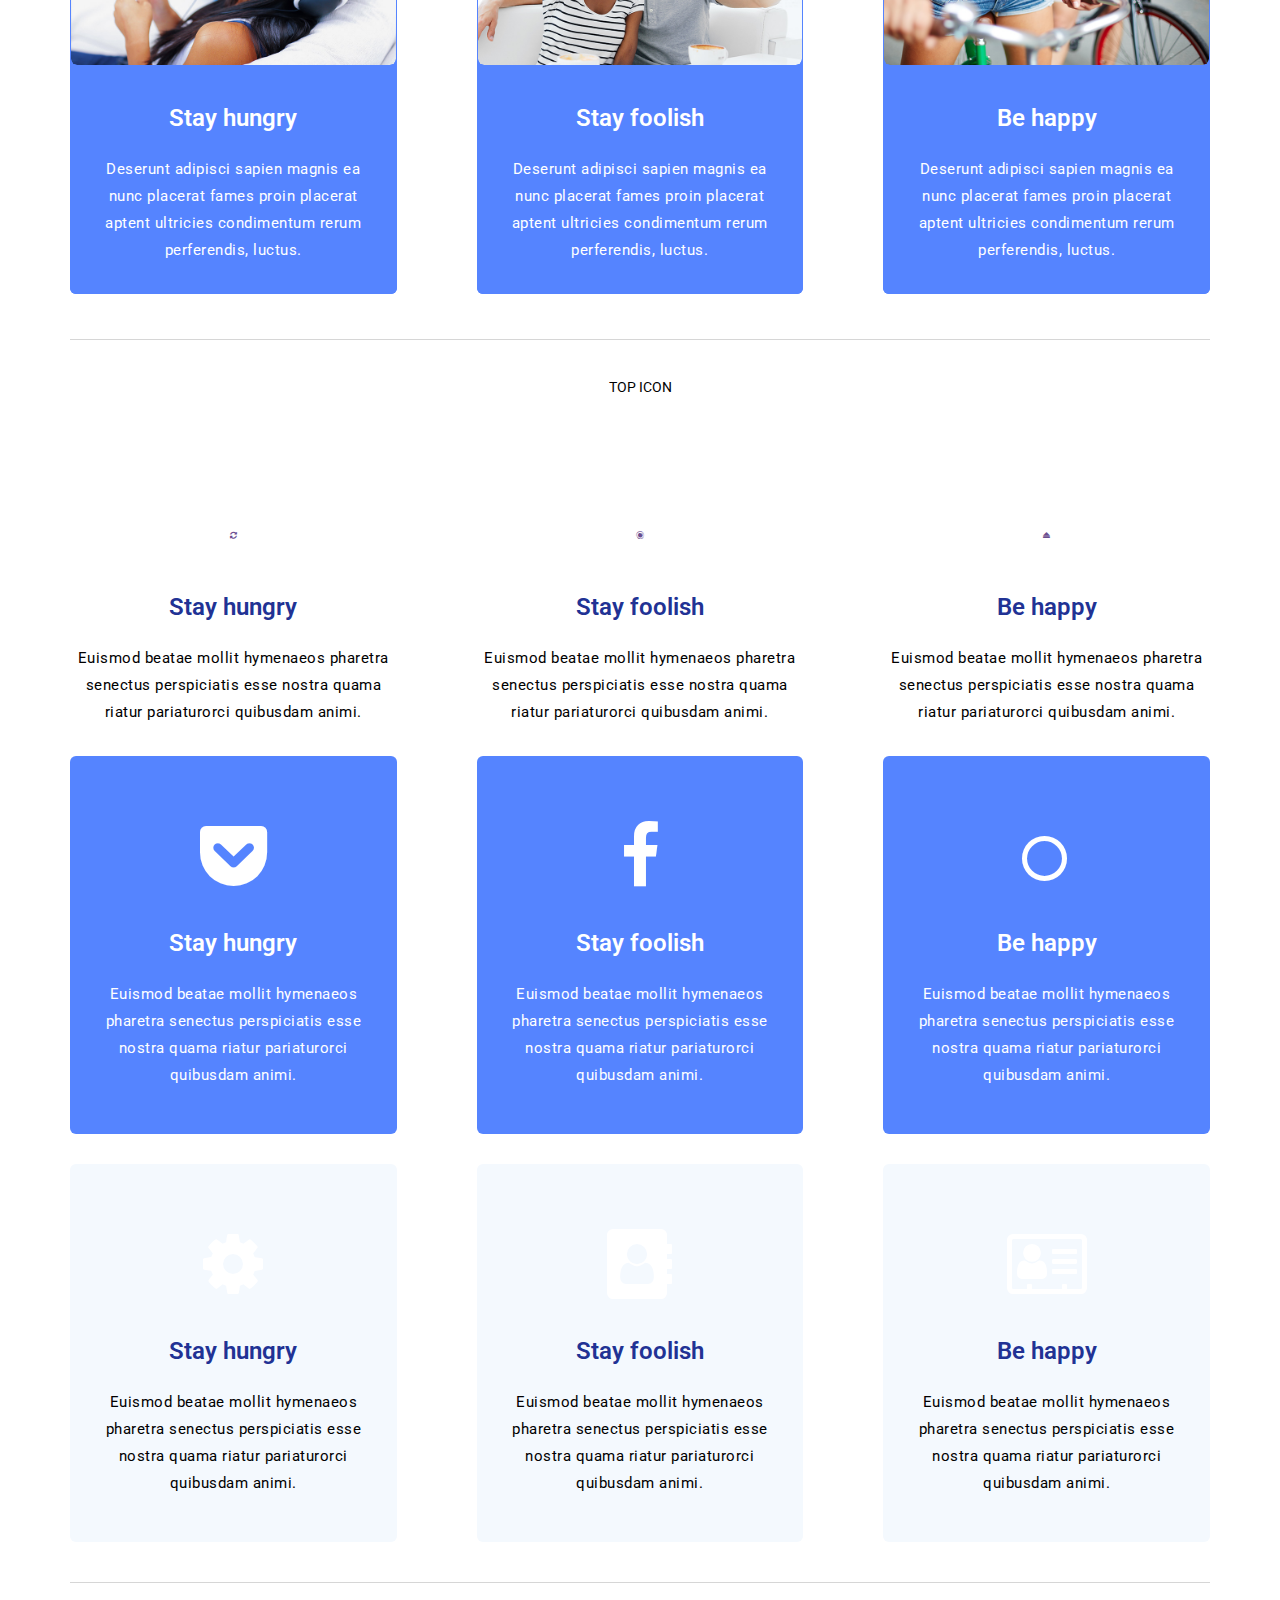
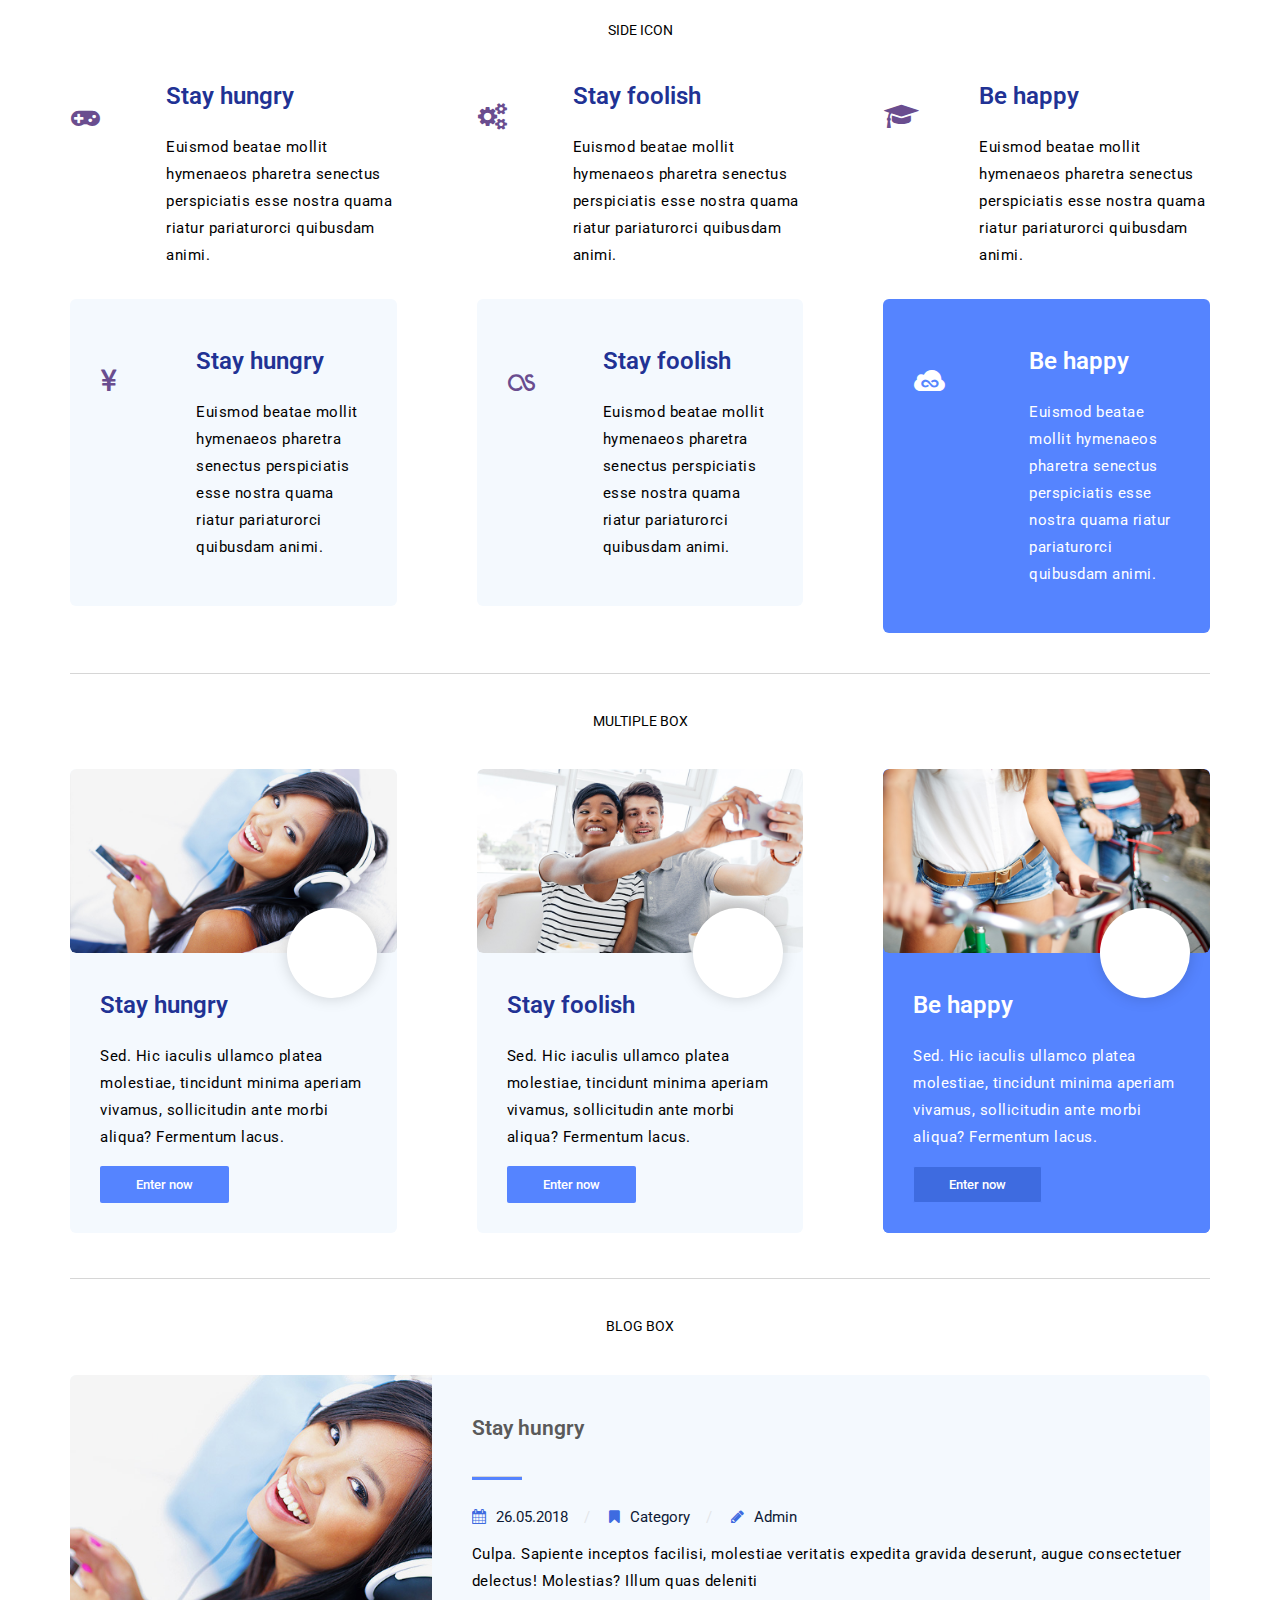
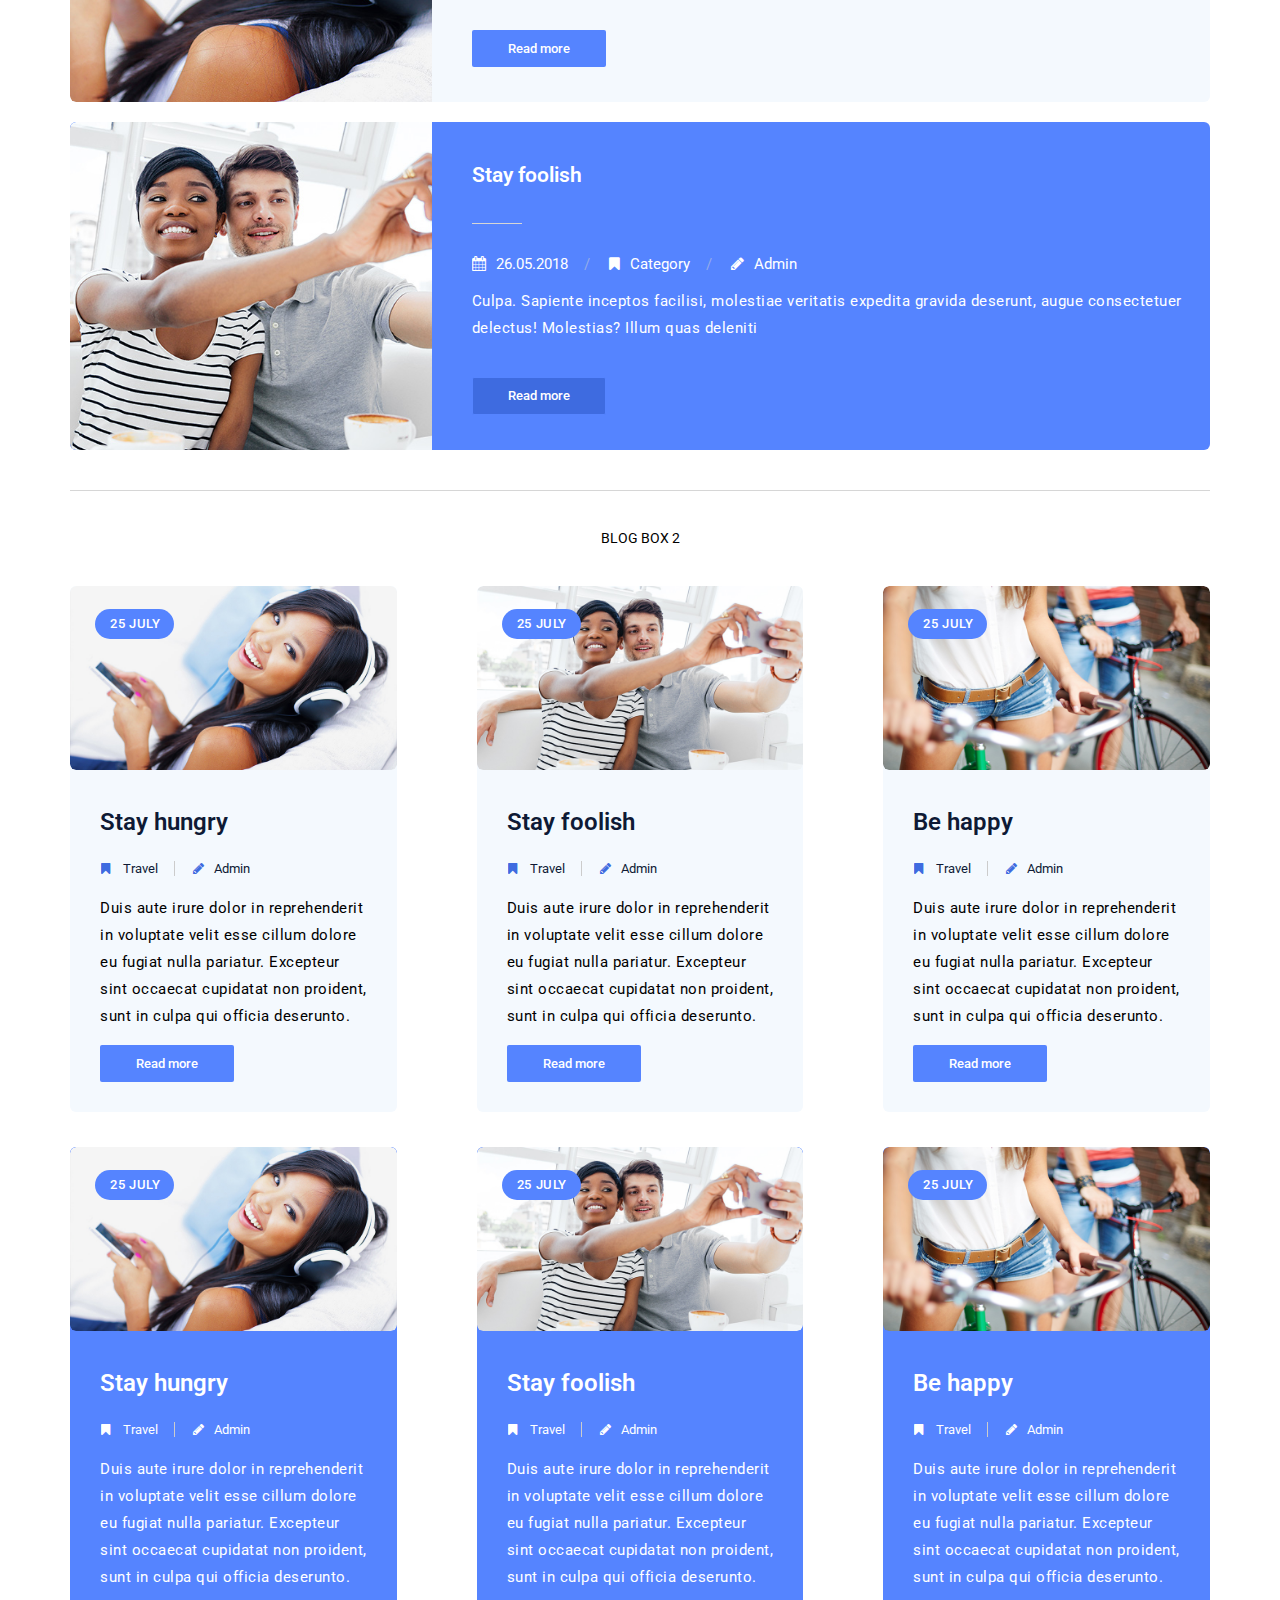
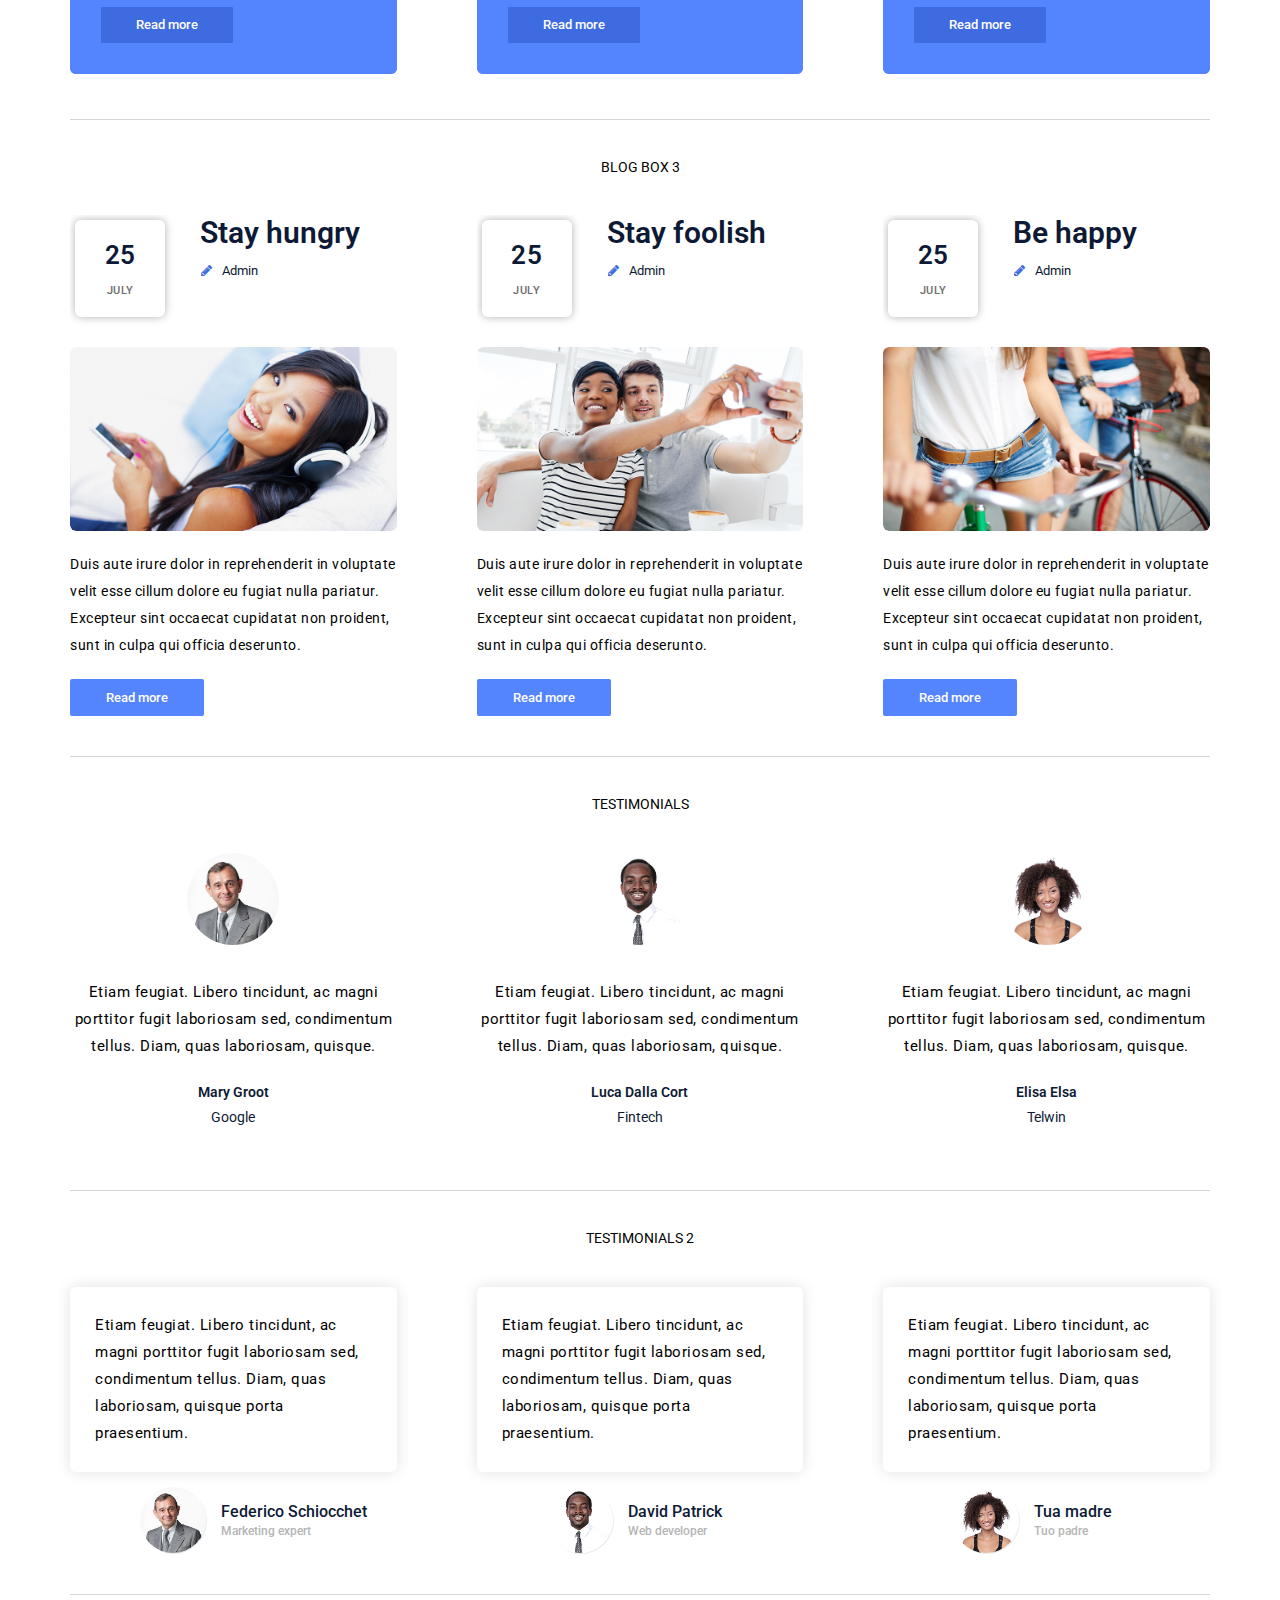
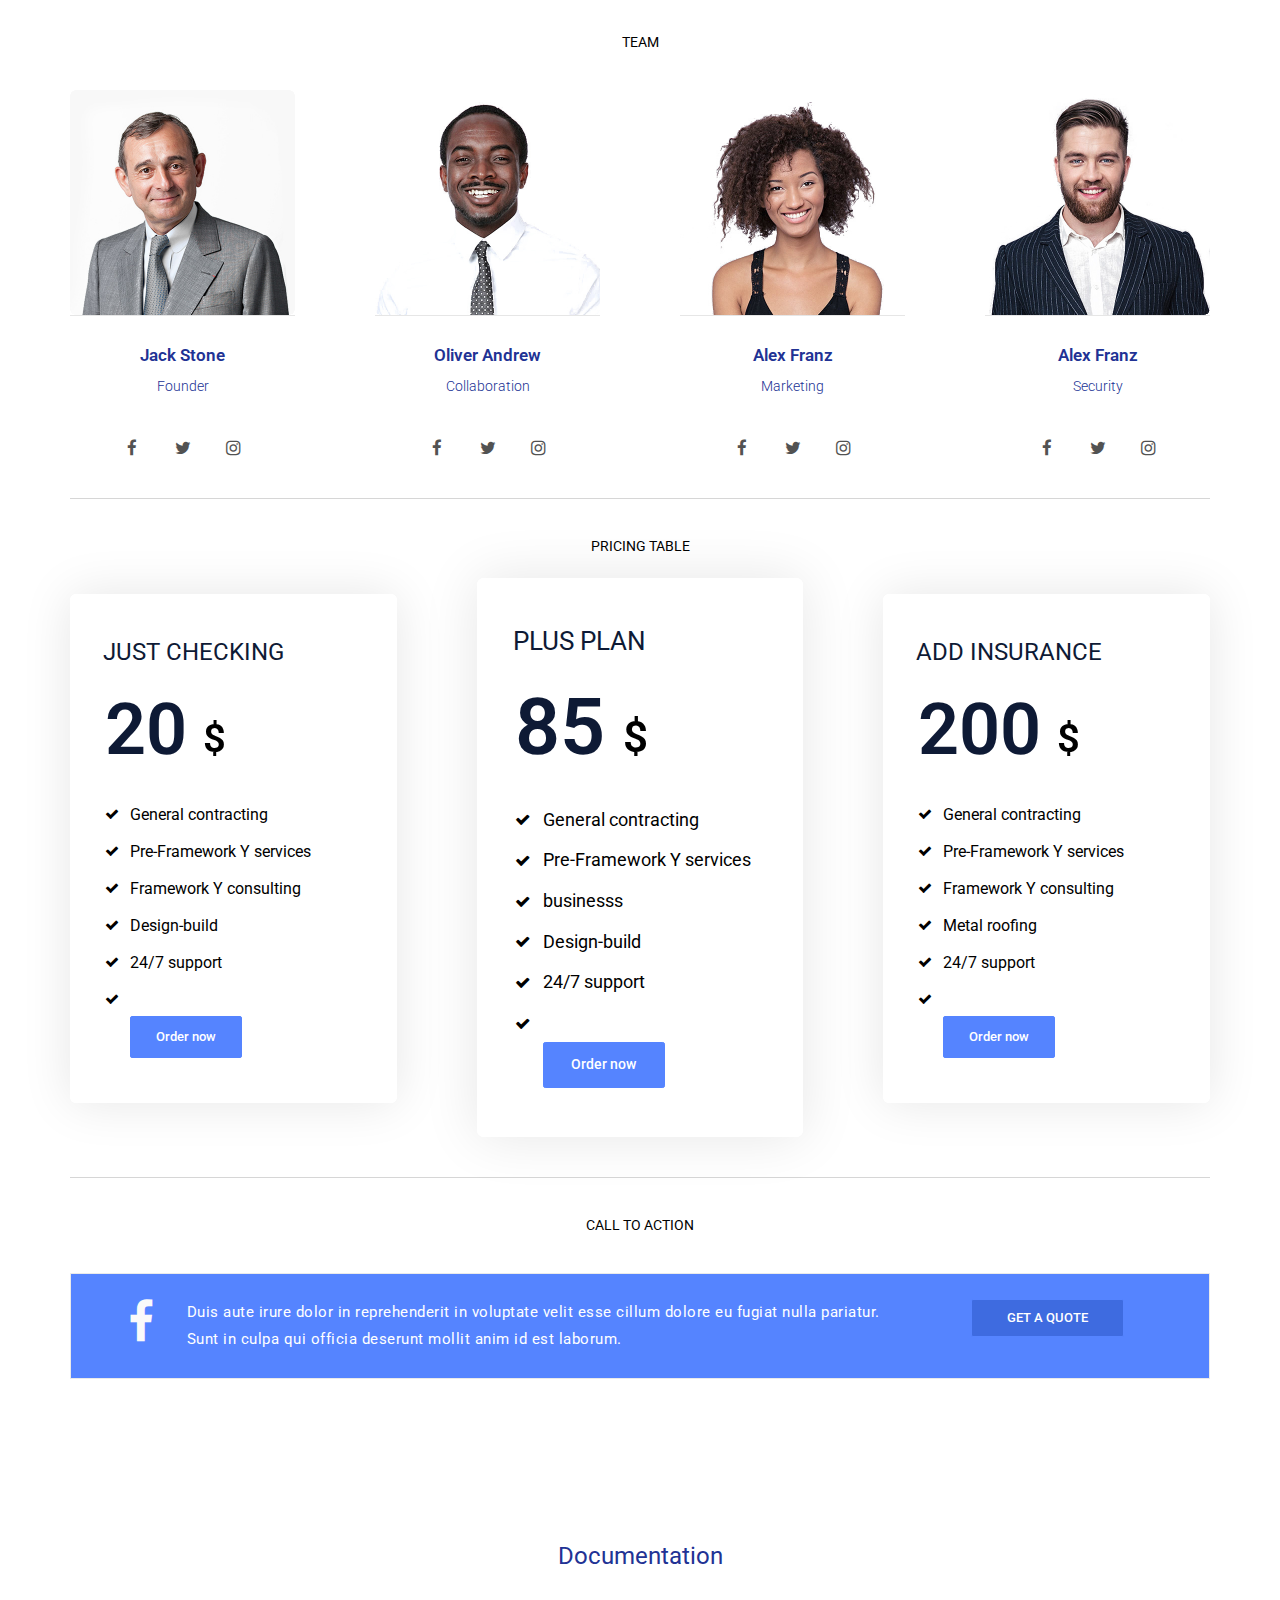
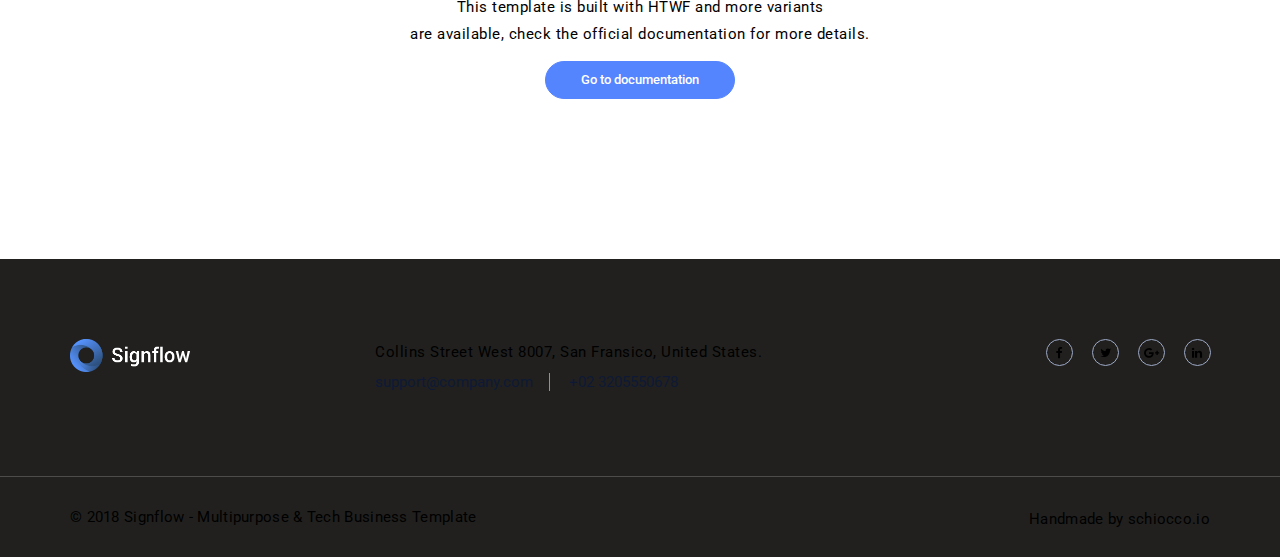
<file: content-box.html>
﻿<!DOCTYPE html>
<!--[if lt IE 10]> <html  lang="en" class="iex"> <![endif]-->
<!--[if (gt IE 10)|!(IE)]><!-->
<html lang="en">
<!--<![endif]-->
<head>
    <meta charset="utf-8">
    <meta http-equiv="X-UA-Compatible" content="IE=edge">
    <meta name="viewport" content="width=device-width, initial-scale=1">
    <title>Content boxes | Components | Signflow</title>
    <meta name="description" content="HTML5/CSS3 template components for Framework Y and business industries, based on Framework Y.">
    <script src="../../../HTWF/scripts/jquery.min.js"></script>
    <link rel="stylesheet" href="../../../HTWF/scripts/bootstrap/css/bootstrap.css">
    <script src="../../../HTWF/scripts/script.js"></script>
    <link rel="stylesheet" href="../../../HTWF/style.css">
    <link rel="stylesheet" href="../../../HTWF/css/content-box.css">
    <link rel="stylesheet" href="../../../HTWF/css/components.css">
    <link rel="stylesheet" href="../../../HTWF/scripts/php/contact-form.css">
    <link rel="icon" href="../../../images/favicon.png">
    <link rel="stylesheet" href="../../../skin.css">
</head>
<body>
    <div id="preloader"></div>
    <header class="fixed-top scroll-change" data-menu-anima="fade-bottom">
        <div class="navbar navbar-default mega-menu-fullwidth navbar-fixed-top" role="navigation">
            <div class="navbar navbar-main">
                <div class="container">
                    <div class="navbar-header">
                        <button type="button" class="navbar-toggle">
                            <i class="fa fa-bars"></i>
                        </button>
                        <a class="navbar-brand" href="../../index.html">
                            <img class="logo-default" src="../../../images/logo-black.png" alt="logo" />
                            <img class="logo-retina" src="../../../images/logo-retina-black.png" alt="logo" />
                        </a>
                    </div>
                    <div class="collapse navbar-collapse">
                        <div class="nav navbar-nav navbar-right">
                            <ul class="nav navbar-nav">
                                <li class="dropdown">
                                    <a href="#" class="dropdown-toggle" data-toggle="dropdown" role="button">Home <span class="caret"></span></a>
                                    <ul class="dropdown-menu multi-level">
                                        <li><a href="../../index-main.html">Main</a></li>
                                        <li><a href="../../index-freelancer.html">Freelancer</a></li>
                                        <li><a href="../../index-business.html">Business</a></li>
                                        <li><a href="../../index-video.html">Video</a></li>
                                        <li><a href="../../index-cooworking.html">Cooworking</a></li>
                                        <li><a href="../../index-fullpage.html">Fullpage</a></li>
                                        <li><a href="../../index-mobile.html">Mobile</a></li>
                                        <li><a href="../../index-application.html">Application</a></li>
                                        <li><a href="../../index.html">Intro</a></li>
                                    </ul>
                                </li>
                                <li class="dropdown">
                                    <a href="#" class="dropdown-toggle" data-toggle="dropdown" role="button">Pages <span class="caret"></span></a>
                                    <ul class="dropdown-menu multi-level">
                                        <li class="dropdown dropdown-submenu">
                                            <a href="#" class="dropdown-toggle" data-toggle="dropdown">About</a>
                                            <ul class="dropdown-menu">
                                                <li><a href="../../about-us-1.html">About us one</a></li>
                                                <li><a href="../../about-us-2.html">About us two</a></li>
                                                <li><a href="../../about-us-3.html">About us three</a></li>
                                                <li><a href="../../about-us-4.html">About us four</a></li>
                                            </ul>
                                        </li>
                                        <li class="dropdown dropdown-submenu">
                                            <a href="#" class="dropdown-toggle" data-toggle="dropdown">Services</a>
                                            <ul class="dropdown-menu">
                                                <li><a href="../../services-1.html">Services one</a></li>
                                                <li><a href="../../services-2.html">Services two</a></li>
                                                <li><a href="../../services-3.html">Services three</a></li>
                                                <li><a href="../../services-4.html">Services four</a></li>
                                            </ul>
                                        </li>
                                        <li class="dropdown dropdown-submenu">
                                            <a href="#" class="dropdown-toggle" data-toggle="dropdown">Contacs</a>
                                            <ul class="dropdown-menu">
                                                <li><a href="../../contacts-1.html">Contacts one</a></li>
                                                <li><a href="../../contacts-2.html">Contacts two</a></li>
                                                <li><a href="../../contacts-3.html">Contacts three</a></li>
                                                <li><a href="../../contacts-4.html">Contacts four</a></li>
                                            </ul>
                                        </li>
                                        <li class="dropdown dropdown-submenu">
                                            <a href="#" class="dropdown-toggle" data-toggle="dropdown">Other</a>
                                            <ul class="dropdown-menu">
                                                <li><a href="../../pricing.html">Pricing</a></li>
                                                <li><a href="../../faq.html">Faq</a></li>
                                                <li><a href="../../team.html">Team</a></li>
                                                <li><a href="../../team-2.html">Team two</a></li>
                                                <li><a href="../../gallery.html">Photo & video</a></li>
                                            </ul>
                                        </li>
                                    </ul>
                                </li>
                                <li class="dropdown">
                                    <a href="#" class="dropdown-toggle" data-toggle="dropdown" role="button">Portfolio <span class="caret"></span></a>
                                    <ul class="dropdown-menu multi-level">
                                        <li class="dropdown dropdown-submenu">
                                            <a href="#" class="dropdown-toggle" data-toggle="dropdown">Portfolio one</a>
                                            <ul class="dropdown-menu">
                                                <li><a href="../../portfolio-1-gutted-boxed.html">Gutted boxed</a></li>
                                                <li><a href="../../portfolio-1-gutted-boxed-inverse.html">Gutted boxed inverse</a></li>
                                            </ul>
                                        </li>
                                        <li class="dropdown dropdown-submenu">
                                            <a href="#" class="dropdown-toggle" data-toggle="dropdown">Portfolio two</a>
                                            <ul class="dropdown-menu">
                                                <li><a href="../../portfolio-2-gutted-boxed.html">Gutted boxed</a></li>
                                                <li><a href="../../portfolio-2-gutted-boxed-inverse.html">Gutted boxed inverse</a></li>
                                            </ul>
                                        </li>
                                        <li><a href="../../portfolio-3.html">Portfolio three</a></li>
                                        <li><a href="../../portfolio-4.html">Portfolio four</a></li>
                                        <li><a href="../../portfolio-5.html">Portfolio five</a></li>
                                        <li class="dropdown dropdown-submenu">
                                            <a href="#" class="dropdown-toggle" data-toggle="dropdown">Single item</a>
                                            <ul class="dropdown-menu">
                                                <li><a href="../../portfolio-single-1.html">Portfolio single 1</a></li>
                                                <li><a href="../../portfolio-single-2.html">Portfolio single 2</a></li>
                                                <li><a href="../../portfolio-single-3.html">Portfolio single 3</a></li>
                                                <li><a href="../../portfolio-single-4.html">Portfolio single 4</a></li>
                                                <li><a href="../../portfolio-single-5.html">Portfolio single 5</a></li>
                                            </ul>
                                        </li>
                                    </ul>
                                </li>
                                <li class="dropdown">
                                    <a href="#" class="dropdown-toggle" data-toggle="dropdown" role="button">Blog <span class="caret"></span></a>
                                    <ul class="dropdown-menu multi-level">
                                        <li><a href="../../blog-grid.html">Grid</a></li>
                                        <li><a href="../../blog-social.html">Social</a></li>
                                        <li><a href="../../blog-minimal.html">Minimal</a></li>
                                        <li class="dropdown dropdown-submenu">
                                            <a href="#" class="dropdown-toggle" data-toggle="dropdown">Single post</a>
                                            <ul class="dropdown-menu">
                                                <li><a href="../../blog-single-1.html">Post single 1</a></li>
                                                <li><a href="../../blog-single-2.html">Post single 2</a></li>
                                                <li><a href="../../blog-single-3.html">Post single 3</a></li>
                                            </ul>
                                        </li>
                                    </ul>
                                </li>
                                <li class="dropdown mega-dropdown mega-tabs active">
                                    <a class="dropdown-toggle" data-toggle="dropdown" href="#">Elements <span class="caret"></span></a>
                                    <div class="mega-menu dropdown-menu multi-level row bg-menu">
                                        <div class="tab-box" data-tab-anima="fade-left">
                                            <ul class="nav nav-tabs">
                                                <li class="active"><a href="#">Components</a></li>
                                                <li><a href="#">Headers</a></li>
                                                <li><a href="#">Titles</a></li>
                                            </ul>
                                            <div class="panel active">
                                                <div class="col">
                                                    <h5>Components</h5>
                                                    <ul class="fa-ul text-s">
                                                        <li><i class="fa-li fa fa-cubes"></i> <a href="../../features/components/icons.html">Icons</a></li>
                                                        <li><i class="fa-li fa fa-plus"></i> <a href="../../features/components/counters-countdown.html">Counters</a></li>
                                                        <li><i class="fa-li fa fa-clock-o"></i> <a href="../../features/components/counters-countdown.html">Countdowns</a></li>
                                                        <li><i class="fa-li fa fa-tasks"></i> <a href="../../features/components/progress-bars.html">Progress bars</a></li>
                                                        <li><i class="fa-li fa fa-circle-o"></i> <a href="../../features/components/progress-bars.html">Circle progress bars</a></li>
                                                        <li><i class="fa-li fa fa-calendar"></i> <a href="../../features/components/timeline.html">Timeline</a></li>
                                                        <li><i class="fa-li fa fa-map-marker"></i> <a href="../../features/components/maps.html">Google maps</a></li>
                                                        <li><i class="fa-li fa fa-table"></i> <a href="../../features/components/tables.html">Advanced table</a></li>
                                                        <li><i class="fa-li fa fa-envelope-o"></i> <a href="../../features/components/php-contact-form.html">Contact form</a></li>
                                                    </ul>
                                                </div>
                                                <div class="col">
                                                    <h5>Main components</h5>
                                                    <ul class="fa-ul text-s">
                                                        <li><i class="fa-li fa fa-cube"></i> <a href="../../features/components/buttons.html">Buttons</a></li>
                                                        <li><i class="fa-li fa fa-photo"></i> <a href="../../features/components/image-boxes.html">Image boxes</a></li>
                                                        <li><i class="fa-li fa fa-photo"></i> <a href="../../features/components/image-boxes-advanced.html">Advanced image boxes</a></li>
                                                        <li><i class="fa-li fa fa-th-large"></i> <a href="../../features/components/content-box.html">Content boxes</a></li>
                                                        <li><i class="fa-li fa fa-facebook-official"></i> <a href="../../features/components/social-media.html">Social media</a></li>
                                                        <li><i class="fa-li fa fa-list"></i> <a href="../../features/components/lists.html">Lists</a></li>
                                                        <li><i class="fa-li fa fa-paragraph"></i> <a href="../../features/components/typography.html">Typography</a></li>
                                                        <li><i class="fa-li fa fa-list-ol"></i> <a href="../../features/containers/list-grid.html">Grid</a></li>
                                                        <li><i class="fa-li fa fa-list-ol"></i> <a href="../../features/containers/list-masonry.html">Masonry</a></li>
                                                    </ul>
                                                </div>
                                                <div class="col">
                                                    <h5>Containers</h5>
                                                    <ul class="fa-ul text-s">
                                                        <li><i class="fa-li fa fa-expand"></i> <a href="../../features/containers/lightbox.html">Lightbox and popups</a></li>
                                                        <li><i class="fa-li fa fa-sliders"></i> <a href="../../features/containers/sliders.html">Sliders and carousels</a></li>
                                                        <li><i class="fa-li fa fa-toggle-down"></i> <a href="../../features/containers/scroll-box-collapse.html">Scroll box</a></li>
                                                        <li><i class="fa-li fa fa-minus"></i> <a href="../../features/containers/scroll-box-collapse.html">Collapse box</a></li>
                                                        <li><i class="fa-li fa fa-square-o"></i> <a href="../../features/containers/tabs.html">Tabs</a></li>
                                                        <li><i class="fa-li fa fa-minus-square-o"></i> <a href="../../features/containers/accordions.html">Accordions</a></li>
                                                        <li><i class="fa-li fa fa-download"></i> <a href="../../features/footers/parallax.html">Footer parallax</a></li>
                                                        <li><i class="fa-li fa fa-download"></i> <a href="../../features/footers/minimal.html">Footer minimal</a></li>
                                                        <li><i class="fa-li fa fa-download"></i> <a href="../../features/footers/base.html">Footer base</a></li>
                                                    </ul>
                                                </div>
                                                <div class="col">
                                                    <h5>Sections</h5>
                                                    <ul class="fa-ul text-s">
                                                        <li><i class="fa-li fa fa-photo"></i> <a href="../../features/containers/section-background-image.html">Background image</a></li>
                                                        <li><i class="fa-li fa fa-photo"></i> <a href="../../features/containers/section-background-image-parallax.html">Background parallax</a></li>
                                                        <li><i class="fa-li fa fa-sliders"></i> <a href="../../features/containers/section-slider.html">Slider</a></li>
                                                        <li><i class="fa-li fa fa-film"></i> <a href="../../features/containers/section-background-video.html">Background video</a></li>
                                                        <li><i class="fa-li fa fa-leaf"></i> <a href="../../features/containers/section-animations.html">Bg animations</a></li>
                                                        <li><i class="fa-li fa fa-leaf"></i> <a href="../../features/containers/section-animations-parallax.html">Bg animations parallax</a></li>
                                                    </ul>
                                                </div>
                                            </div>
                                            <div class="panel">
                                                <div class="col">
                                                    <h5>Horizontal menus</h5>
                                                    <ul class="fa-ul text-s">
                                                        <li><i class="fa-li fa fa-list"></i> <a href="../../features/menus/classic.html">Menu classic</a></li>
                                                        <li><i class="fa-li fa fa-list"></i> <a href="../../features/menus/classic-transparent.html">Menu classic transparent</a></li>
                                                        <li><i class="fa-li fa fa-list"></i> <a href="../../features/menus/big-logo.html">Menu big logo</a></li>
                                                        <li><i class="fa-li fa fa-list"></i> <a href="../../features/menus/subline.html">Menu subline</a></li>
                                                        <li><i class="fa-li fa fa-list"></i> <a href="../../features/menus/subtitle.html">Menu subtitle</a></li>
                                                    </ul>
                                                </div>
                                                <div class="col">
                                                    <h5>Horizontal menus</h5>
                                                    <ul class="fa-ul text-s">
                                                        <li><i class="fa-li fa fa-list"></i> <a href="../../features/menus/middle-logo.html">Menu middle logo</a></li>
                                                        <li><i class="fa-li fa fa-list"></i> <a href="../../features/menus/middle-logo-top.html">Menu middle logo top</a></li>
                                                        <li><i class="fa-li fa fa-list"></i> <a href="../../features/menus/middle-box.html">Menu middle box</a></li>
                                                        <li><i class="fa-li fa fa-list"></i> <a href="../../features/menus/icons.html">Menu icons</a></li>
                                                        <li><i class="fa-li fa fa-list"></i> <a href="../../features/menus/icons-top.html">Menu icons top</a></li>
                                                    </ul>
                                                </div>
                                                <div class="col">
                                                    <h5>Side menus</h5>
                                                    <ul class="fa-ul text-s">
                                                        <li><i class="fa-li fa fa-bars"></i> <a href="../../features/menus/side.html">Side classic</a></li>
                                                        <li><i class="fa-li fa fa-bars"></i> <a href="../../features/menus/side-lateral.html">Side lateral</a></li>
                                                        <li><i class="fa-li fa fa-bars"></i> <a href="../../features/menus/side-simple.html">Side simple</a></li>
                                                    </ul>
                                                </div>
                                            </div>
                                            <div class="panel">
                                                <div class="col">
                                                    <h5>Image background</h5>
                                                    <ul class="fa-ul text-s">
                                                        <li><i class="fa-li fa fa-photo"></i> <a href="../../features/titles/image.html">Image background</a></li>
                                                        <li><i class="fa-li fa fa-photo"></i> <a href="../../features/titles/image-fullscreen.html">Image full-screen</a></li>
                                                        <li><i class="fa-li fa fa-photo"></i> <a href="../../features/titles/image-fullscreen-parallax.html">Image full-screen parallax</a></li>
                                                        <li><i class="fa-li fa fa-photo"></i> <a href="../../features/titles/image-parallax.html">Image parallax</a></li>
                                                        <li><i class="fa-li fa fa-photo"></i> <a href="../../features/titles/image-parallax-ken-burn.html">Image parallax ken-burn</a></li>
                                                    </ul>
                                                </div>
                                                <div class="col">
                                                    <h5>Video background</h5>
                                                    <ul class="fa-ul text-s">
                                                        <li><i class="fa-li fa fa-film"></i> <a href="../../features/titles/video-mp4.html">Video background MP4</a></li>
                                                        <li><i class="fa-li fa fa-film"></i> <a href="../../features/titles/video-youtube.html">Video background Youtube</a></li>
                                                        <li><i class="fa-li fa fa-film"></i> <a href="../../features/titles/video-fullscreen.html">Video full-screen</a></li>
                                                        <li><i class="fa-li fa fa-film"></i> <a href="../../features/titles/video-fullscreen-parallax.html">Video full-screen parallax</a></li>
                                                        <li><i class="fa-li fa fa-film"></i> <a href="../../features/titles/video-parallax.html">Video parallax</a></li>
                                                    </ul>
                                                </div>
                                                <div class="col">
                                                    <h5>Others</h5>
                                                    <ul class="fa-ul text-s">
                                                        <li><i class="fa-li fa fa-dot-circle-o"></i><a href="../../features/titles/base-1.html">Title base 1</a></li>
                                                        <li><i class="fa-li fa fa-dot-circle-o"></i><a href="../../features/titles/base-2.html">Title base 2</a></li>
                                                        <li><i class="fa-li fa fa-leaf"></i> <a href="../../features/titles/animation.html">Animation background</a></li>
                                                        <li><i class="fa-li fa fa-leaf"></i> <a href="../../features/titles/animation-parallax.html">Animation parallax</a></li>
                                                    </ul>
                                                </div>
                                                <div class="col">
                                                    <h5>Slider background</h5>
                                                    <ul class="fa-ul text-s">
                                                        <li><i class="fa-li fa fa-sliders"></i> <a href="../../features/titles/slider.html">Slider background</a></li>
                                                        <li><i class="fa-li fa fa-sliders"></i> <a href="../../features/titles/slider-fullscreen.html">Slider full-screen</a></li>
                                                        <li><i class="fa-li fa fa-sliders"></i> <a href="../../features/titles/slider-fullscreen-parallax.html">Slider full-screen parallax</a></li>
                                                        <li><i class="fa-li fa fa-sliders"></i> <a href="../../features/titles/slider-parallax.html">Slider parallax</a></li>
                                                    </ul>
                                                </div>
                                            </div>
                                        </div>
                                    </div>
                                </li>
                            </ul>
                        </div>
                    </div>
                </div>
            </div>
        </div>
    </header>
    <div class="header-base">
        <div class="container">
            <div class="row">
                <div class="col-md-9">
                    <div class="title-base text-left">
                        <h1>Content boxes</h1>
                        <p>This template come with lot of innovative features and an awesome and extensive documentation.</p>
                    </div>
                </div>
                <div class="col-md-3">
                    <ol class="breadcrumb b white">
                        <li><a href="#">Home</a></li>
                        <li class="active">Features</li>
                    </ol>
                </div>
            </div>
        </div>
    </div>
    <div class="section-empty section-item text-center">
        <div class="container content">
            <h5>SIDE IMAGE</h5>
            <hr class="space m" />
            <div class="row">
                <div class="col-md-6">
                    <div class="advs-box advs-box-side" data-anima="fade-left" data-trigger="hover">
                        <div class="row">
                            <div class="col-md-4">
                                <div class="img-box"><img src="../../../images/gallery/image-1.jpg" alt=""></div>
                            </div>
                            <div class="col-md-8">
                                <h3>Stay hungry</h3>
                                <hr class="anima">
                                <p>
                                    Quis nonummy wisi taciti Dictumst sapiente aliquet elementum eveniet loremi. Lorem ipsum dolor sit amet consectetur adipiscing elitsed do eiusmod tempor incididunt utlabore et dolore magna aliqua.
                                    Utenim ad minim veniam quis nostrud exercitation ullamco.
                                </p>
                                <a class="btn btn-xs" href="#">Read more</a>
                            </div>
                        </div>
                    </div>
                </div>
                <div class="col-md-6">
                    <div class="advs-box advs-box-side" data-anima="fade-left" data-trigger="hover">
                        <div class="row">
                            <div class="col-md-4">
                                <div class="img-box"><img src="../../../images/gallery/image-2.jpg" alt=""></div>
                            </div>
                            <div class="col-md-8">
                                <h3>Stay foolish</h3>
                                <hr class="anima">
                                <p>
                                    Quis nonummy wisi taciti Dictumst sapiente aliquet elementum eveniet loremi. Lorem ipsum dolor sit amet consectetur adipiscing elitsed do eiusmod tempor incididunt utlabore et dolore magna aliqua.
                                    Utenim ad minim veniam quis nostrud exercitation ullamco.
                                </p>
                                <a class="btn btn-xs" href="#">Read more</a>
                            </div>
                        </div>
                    </div>
                </div>
            </div>
            <hr class="space s" />
            <hr />
            <hr class="space s" />
            <h5>TOP IMAGE</h5>
            <hr class="space m" />
            <div class="row">
                <div class="col-md-4">
                    <div class="advs-box advs-box-top-icon-img boxed-inverse">
                        <a class="img-box img-scale-up" href="#">
                            <span><img src="../../../images/gallery/image-1.jpg" alt=""></span>
                        </a>
                        <div class="advs-box-content">
                            <h3>Stay hungry</h3>
                            <p>
                                L'orem ipsum dolor sitamet, consectetur adipisicing elit, sed do eiusmod incididunt
                                ut labore etaliqua ...
                            </p>
                        </div>
                    </div>
                </div>
                <div class="col-md-4">
                    <div class="advs-box advs-box-top-icon-img boxed-inverse">
                        <a class="img-box img-scale-up" href="#">
                            <span><img src="../../../images/gallery/image-2.jpg" alt=""></span>
                        </a>
                        <div class="advs-box-content">
                            <h3>Stay foolish</h3>
                            <p>
                                L'orem ipsum dolor sitamet, consectetur adipisicing elit, sed do eiusmod incididunt
                                ut labore etaliqua ...
                            </p>
                        </div>
                    </div>
                </div>
                <div class="col-md-4">
                    <div class="advs-box advs-box-top-icon-img boxed-inverse">
                        <a class="img-box img-scale-up" href="#">
                            <span><img src="../../../images/gallery/image-3.jpg" alt=""></span>
                        </a>
                        <div class="advs-box-content">
                            <h3>Be happy</h3>
                            <p>
                                L'orem ipsum dolor sitamet, consectetur adipisicing elit, sed do eiusmod incididunt
                                ut labore etaliqua ...
                            </p>
                        </div>
                    </div>
                </div>
            </div>
            <hr class="space m" />
            <div class="row">
                <div class="col-md-4">
                    <div class="advs-box advs-box-top-icon-img boxed white" data-anima="scale-rotate" data-trigger="hover">
                        <i class="fa fa-question icon anima-scale-up anima"></i>
                        <a class="img-box img-scale-up" href="#">
                            <span><img src="../../../images/gallery/image-1.jpg" alt=""></span>
                        </a>
                        <div class="advs-box-content">
                            <h3>Stay hungry</h3>
                            <p>
                                Deserunt adipisci sapien magnis ea nunc placerat fames proin placerat aptent ultricies condimentum rerum perferendis, luctus.
                            </p>
                        </div>
                    </div>
                </div>
                <div class="col-md-4">
                    <div class="advs-box advs-box-top-icon-img boxed white" data-anima="scale-rotate" data-trigger="hover">
                        <i class="fa fa-question-circle icon anima-scale-up anima"></i>
                        <a class="img-box img-scale-up" href="#">
                            <span><img src="../../../images/gallery/image-2.jpg" alt=""></span>
                        </a>
                        <div class="advs-box-content">
                            <h3>Stay foolish</h3>
                            <p>
                                Deserunt adipisci sapien magnis ea nunc placerat fames proin placerat aptent ultricies condimentum rerum perferendis, luctus.
                            </p>
                        </div>
                    </div>
                </div>
                <div class="col-md-4">
                    <div class="advs-box advs-box-top-icon-img boxed white" data-anima="scale-rotate" data-trigger="hover">
                        <i class="fa fa-quote-left icon anima-scale-up anima"></i>
                        <a class="img-box img-scale-up" href="#">
                            <span><img src="../../../images/gallery/image-3.jpg" alt=""></span>
                        </a>
                        <div class="advs-box-content">
                            <h3>Be happy</h3>
                            <p>
                                Deserunt adipisci sapien magnis ea nunc placerat fames proin placerat aptent ultricies condimentum rerum perferendis, luctus.
                            </p>
                        </div>
                    </div>
                </div>
            </div>
            <hr class="space s" />
            <hr />
            <hr class="space s" />
            <h5>TOP ICON</h5>
            <hr class="space m" />
            <div class="row">
                <div class="col-md-4">
                    <div class="advs-box advs-box-top-icon" data-anima="rotate-20" data-trigger="hover">
                        <i class="fa fa-refresh anima icon text-xl"></i>
                        <h3>Stay hungry</h3>
                        <p>
                            Euismod beatae mollit hymenaeos pharetra senectus perspiciatis esse nostra quama riatur pariaturorci quibusdam animi.
                        </p>
                    </div>
                </div>
                <div class="col-md-4">
                    <div class="advs-box advs-box-top-icon" data-anima="rotate-20" data-trigger="hover">
                        <i class="fa fa-eercast anima icon text-xl"></i>
                        <h3>Stay foolish</h3>
                        <p>
                            Euismod beatae mollit hymenaeos pharetra senectus perspiciatis esse nostra quama riatur pariaturorci quibusdam animi.
                        </p>
                    </div>
                </div>
                <div class="col-md-4">
                    <div class="advs-box advs-box-top-icon" data-anima="rotate-20" data-trigger="hover">
                        <i class="fa fa-eject anima icon text-xl"></i>
                        <h3>Be happy</h3>
                        <p>
                            Euismod beatae mollit hymenaeos pharetra senectus perspiciatis esse nostra quama riatur pariaturorci quibusdam animi.
                        </p>
                    </div>
                </div>
            </div>
            <hr class="space m" />
            <div class="row">
                <div class="col-md-4">
                    <div class="advs-box advs-box-top-icon boxed white" data-anima="rotate-20" data-trigger="hover">
                        <i class="fa fa-get-pocket icon circle anima"></i>
                        <h3>Stay hungry</h3>
                        <p>
                            Euismod beatae mollit hymenaeos pharetra senectus perspiciatis esse nostra quama riatur pariaturorci quibusdam animi.
                        </p>
                    </div>
                </div>
                <div class="col-md-4">
                    <div class="advs-box advs-box-top-icon boxed white" data-anima="rotate-20" data-trigger="hover">
                        <i class="fa fa-facebook-f icon circle anima"></i>
                        <h3>Stay foolish</h3>
                        <p>
                            Euismod beatae mollit hymenaeos pharetra senectus perspiciatis esse nostra quama riatur pariaturorci quibusdam animi.
                        </p>
                    </div>
                </div>
                <div class="col-md-4">
                    <div class="advs-box advs-box-top-icon boxed white" data-anima="rotate-20" data-trigger="hover">
                        <i class="fa fa-genderless icon circle anima"></i>
                        <h3>Be happy</h3>
                        <p>
                            Euismod beatae mollit hymenaeos pharetra senectus perspiciatis esse nostra quama riatur pariaturorci quibusdam animi.
                        </p>
                    </div>
                </div>
            </div>
            <hr class="space m" />
            <div class="row">
                <div class="col-md-4">
                    <div class="advs-box advs-box-top-icon boxed-inverse" data-anima="rotate-20" data-trigger="hover">
                        <i class="fa fa-gear icon circle anima"></i>
                        <h3>Stay hungry</h3>
                        <p>
                            Euismod beatae mollit hymenaeos pharetra senectus perspiciatis esse nostra quama riatur pariaturorci quibusdam animi.
                        </p>
                    </div>
                </div>
                <div class="col-md-4">
                    <div class="advs-box advs-box-top-icon boxed-inverse" data-anima="rotate-20" data-trigger="hover">
                        <i class="fa fa-address-book icon circle anima"></i>
                        <h3>Stay foolish</h3>
                        <p>
                            Euismod beatae mollit hymenaeos pharetra senectus perspiciatis esse nostra quama riatur pariaturorci quibusdam animi.
                        </p>
                    </div>
                </div>
                <div class="col-md-4">
                    <div class="advs-box advs-box-top-icon boxed-inverse" data-anima="rotate-20" data-trigger="hover">
                        <i class="fa fa-address-card-o icon circle anima"></i>
                        <h3>Be happy</h3>
                        <p>
                            Euismod beatae mollit hymenaeos pharetra senectus perspiciatis esse nostra quama riatur pariaturorci quibusdam animi.
                        </p>
                    </div>
                </div>
            </div>
            <hr class="space s" />
            <hr />
            <hr class="space s" />
            <h5>SIDE ICON</h5>
            <hr class="space m" />
            <div class="row">
                <div class="col-md-4">
                    <div class="advs-box advs-box-side-icon" data-anima="pulse-fast" data-trigger="hover">
                        <div class="icon-box">
                            <i class="anima icon fa fa-gamepad text-l"></i>
                        </div>
                        <div class="caption-box">
                            <h3>Stay hungry</h3>
                            <p>
                                Euismod beatae mollit hymenaeos pharetra senectus perspiciatis esse nostra quama riatur pariaturorci quibusdam animi.
                            </p>
                        </div>
                    </div>
                </div>
                <div class="col-md-4">
                    <div class="advs-box advs-box-side-icon" data-anima="pulse-fast" data-trigger="hover">
                        <div class="icon-box">
                            <i class="anima icon fa fa-gears text-l"></i>
                        </div>
                        <div class="caption-box">
                            <h3>Stay foolish</h3>
                            <p>
                                Euismod beatae mollit hymenaeos pharetra senectus perspiciatis esse nostra quama riatur pariaturorci quibusdam animi.
                            </p>
                        </div>
                    </div>
                </div>
                <div class="col-md-4">
                    <div class="advs-box advs-box-side-icon" data-anima="pulse-fast" data-trigger="hover">
                        <div class="icon-box">
                            <i class="anima icon fa fa-graduation-cap text-l"></i>
                        </div>
                        <div class="caption-box">
                            <h3>Be happy</h3>
                            <p>
                                Euismod beatae mollit hymenaeos pharetra senectus perspiciatis esse nostra quama riatur pariaturorci quibusdam animi.
                            </p>
                        </div>
                    </div>
                </div>
            </div>
            <hr class="space m" />
            <div class="row">
                <div class="col-md-4">
                    <div class="advs-box advs-box-side-icon boxed-inverse" data-anima="pulse-fast" data-trigger="hover">
                        <div class="icon-box">
                            <i class="anima icon fa fa-jpy text-l"></i>
                        </div>
                        <div class="caption-box">
                            <h3>Stay hungry</h3>
                            <p>
                                Euismod beatae mollit hymenaeos pharetra senectus perspiciatis esse nostra quama riatur pariaturorci quibusdam animi.
                            </p>
                        </div>
                    </div>
                </div>
                <div class="col-md-4">
                    <div class="advs-box advs-box-side-icon boxed-inverse" data-anima="pulse-fast" data-trigger="hover">
                        <div class="icon-box">
                            <i class="anima icon fa fa-lastfm text-l"></i>
                        </div>
                        <div class="caption-box">
                            <h3>Stay foolish</h3>
                            <p>
                                Euismod beatae mollit hymenaeos pharetra senectus perspiciatis esse nostra quama riatur pariaturorci quibusdam animi.
                            </p>
                        </div>
                    </div>
                </div>
                <div class="col-md-4">
                    <div class="advs-box advs-box-side-icon boxed white" data-anima="pulse-fast" data-trigger="hover">
                        <div class="icon-box">
                            <i class="anima icon fa fa-jsfiddle text-l"></i>
                        </div>
                        <div class="caption-box">
                            <h3>Be happy</h3>
                            <p>
                                Euismod beatae mollit hymenaeos pharetra senectus perspiciatis esse nostra quama riatur pariaturorci quibusdam animi.
                            </p>
                        </div>
                    </div>
                </div>
            </div>
            <hr class="space s" />
            <hr />
            <hr class="space s" />
            <h5>MULTIPLE BOX</h5>
            <hr class="space m" />
            <div class="row">
                <div class="col-md-4">
                    <div class="advs-box advs-box-multiple boxed-inverse" data-anima="scale-rotate" data-trigger="hover">
                        <a class="img-box"><img class="anima" src="../../../images/gallery/image-1.jpg" alt="" /> </a>
                        <div class="circle anima-rotate-20 anima"><i class="fa fa-vcard-o"></i></div>
                        <div class="advs-box-content">
                            <h3>Stay hungry</h3>
                            <p>
                                Sed. Hic iaculis ullamco platea molestiae, tincidunt minima aperiam vivamus, sollicitudin ante morbi aliqua? Fermentum lacus.
                            </p>
                            <a class="btn btn-sm" href="about.html">Enter now </a>
                        </div>
                    </div>
                </div>
                <div class="col-md-4">
                    <div class="advs-box advs-box-multiple boxed-inverse" data-anima="scale-rotate" data-trigger="hover">
                        <a class="img-box"><img class="anima" src="../../../images/gallery/image-2.jpg" alt="" /> </a>
                        <div class="circle anima-rotate-20 anima"><i class="fa fa-dot-circle-o"></i></div>
                        <div class="advs-box-content">
                            <h3>Stay foolish</h3>
                            <p>
                                Sed. Hic iaculis ullamco platea molestiae, tincidunt minima aperiam vivamus, sollicitudin ante morbi aliqua? Fermentum lacus.
                            </p>
                            <a class="btn btn-sm" href="about.html">Enter now </a>
                        </div>
                    </div>
                </div>
                <div class="col-md-4">
                    <div class="advs-box advs-box-multiple boxed white" data-anima="scale-rotate" data-trigger="hover">
                        <a class="img-box"><img class="anima" src="../../../images/gallery/image-3.jpg" alt="" /> </a>
                        <div class="circle anima-rotate-20 anima"><i class="fa fa-wordpress"></i></div>
                        <div class="advs-box-content">
                            <h3>Be happy</h3>
                            <p>
                                Sed. Hic iaculis ullamco platea molestiae, tincidunt minima aperiam vivamus, sollicitudin ante morbi aliqua? Fermentum lacus.
                            </p>
                            <a class="btn btn-sm" href="about.html">Enter now </a>
                        </div>
                    </div>
                </div>
            </div>
            <hr class="space s" />
            <hr />
            <hr class="space s" />
            <h5>BLOG BOX</h5>
            <hr class="space m" />
            <div class="row">
                <div class="col-md-12">
                    <div class="advs-box advs-box-side-img advs-box-blog boxed-inverse" data-anima="scale-rotate" data-trigger="hover">
                        <div class="row">
                            <div class="col-md-4">
                                <a class="img-box">
                                    <img class="anima" src="../../../images/gallery/image-1.jpg" alt="" />
                                </a>
                            </div>
                            <div class="col-md-8">
                                <h2><a>Stay hungry</a></h2>
                                <hr>
                                <div class="tag-row icon-row">
                                    <span><i class="fa fa-calendar"></i><a>26.05.2018</a></span>
                                    <span><i class="fa fa-bookmark"></i><a href="#">Category</a></span>
                                    <span><i class="fa fa-pencil"></i><a>Admin</a></span>
                                </div>
                                <p>
                                    Culpa. Sapiente inceptos facilisi, molestiae veritatis expedita gravida deserunt, augue consectetuer delectus! Molestias? Illum quas deleniti
                                </p>
                                <a class="btn btn-sm" href="#">Read more</a>
                            </div>
                        </div>
                    </div>
                    <hr class="space s" />
                    <div class="advs-box advs-box-side-img advs-box-blog boxed white" data-anima="scale-rotate" data-trigger="hover">
                        <div class="row">
                            <div class="col-md-4">
                                <a class="img-box">
                                    <img class="anima" src="../../../images/gallery/image-2.jpg" alt="" />
                                </a>
                            </div>
                            <div class="col-md-8">
                                <h2><a>Stay foolish</a></h2>
                                <hr>
                                <div class="tag-row icon-row">
                                    <span><i class="fa fa-calendar"></i><a>26.05.2018</a></span>
                                    <span><i class="fa fa-bookmark"></i><a href="#">Category</a></span>
                                    <span><i class="fa fa-pencil"></i><a>Admin</a></span>
                                </div>
                                <p>
                                    Culpa. Sapiente inceptos facilisi, molestiae veritatis expedita gravida deserunt, augue consectetuer delectus! Molestias? Illum quas deleniti
                                </p>
                                <a class="btn btn-sm " href="#"> Read more</a>
                            </div>
                        </div>
                    </div>
                </div>
            </div>
            <hr class="space s" />
            <hr />
            <hr class="space s" />
            <h5>BLOG BOX 2</h5>
            <hr class="space m" />
            <div class="row">
                <div class="col-md-4">
                    <div class="advs-box advs-box-top-icon-img niche-box-post boxed-inverse" data-anima="scale-rotate" data-trigger="hover">
                        <div class="block-infos">
                            <div class="block-data">
                                <p class="bd-day">25</p>
                                <p class="bd-month">July</p>
                            </div>
                            <a class="block-comment" href="#">2 <i class="fa fa-comment-o"></i></a>
                        </div>
                        <a class="img-box"><img class="anima" src="../../../images/gallery/image-1.jpg" alt="" /> </a>
                        <div class="advs-box-content">
                            <h2><a href="#">Stay hungry</a></h2>
                            <div class="tag-row">
                                <span><i class="fa fa-bookmark"></i> <a href="#">Travel</a></span>
                                <span><i class="fa fa-pencil"></i><a>Admin</a></span>
                            </div>
                            <p class="niche-box-content">
                                Duis aute irure dolor in reprehenderit in voluptate velit esse cillum dolore eu fugiat nulla pariatur.
                                Excepteur sint occaecat cupidatat non proident, sunt in culpa qui officia deserunto.
                            </p>
                            <a class="btn btn-sm" href="#">Read more</a>
                        </div>
                    </div>
                </div>
                <div class="col-md-4">
                    <div class="advs-box advs-box-top-icon-img niche-box-post boxed-inverse" data-anima="scale-rotate" data-trigger="hover">
                        <div class="block-infos">
                            <div class="block-data">
                                <p class="bd-day">25</p>
                                <p class="bd-month">July</p>
                            </div>
                            <a class="block-comment" href="#">2 <i class="fa fa-comment-o"></i></a>
                        </div>
                        <a class="img-box"><img class="anima" src="../../../images/gallery/image-2.jpg" alt="" /> </a>
                        <div class="advs-box-content">
                            <h2><a href="#">Stay foolish</a></h2>
                            <div class="tag-row">
                                <span><i class="fa fa-bookmark"></i> <a href="#">Travel</a></span>
                                <span><i class="fa fa-pencil"></i><a>Admin</a></span>
                            </div>
                            <p class="niche-box-content">
                                Duis aute irure dolor in reprehenderit in voluptate velit esse cillum dolore eu fugiat nulla pariatur.
                                Excepteur sint occaecat cupidatat non proident, sunt in culpa qui officia deserunto.
                            </p>
                            <a class="btn btn-sm" href="#">Read more</a>
                        </div>
                    </div>
                </div>
                <div class="col-md-4">
                    <div class="advs-box advs-box-top-icon-img niche-box-post boxed-inverse" data-anima="scale-rotate" data-trigger="hover">
                        <div class="block-infos">
                            <div class="block-data">
                                <p class="bd-day">25</p>
                                <p class="bd-month">July</p>
                            </div>
                            <a class="block-comment" href="#">2 <i class="fa fa-comment-o"></i></a>
                        </div>
                        <a class="img-box"><img class="anima" src="../../../images/gallery/image-3.jpg" alt="" /> </a>
                        <div class="advs-box-content">
                            <h2><a href="#">Be happy</a></h2>
                            <div class="tag-row">
                                <span><i class="fa fa-bookmark"></i> <a href="#">Travel</a></span>
                                <span><i class="fa fa-pencil"></i><a>Admin</a></span>
                            </div>
                            <p class="niche-box-content">
                                Duis aute irure dolor in reprehenderit in voluptate velit esse cillum dolore eu fugiat nulla pariatur.
                                Excepteur sint occaecat cupidatat non proident, sunt in culpa qui officia deserunto.
                            </p>
                            <a class="btn btn-sm" href="#">Read more</a>
                        </div>
                    </div>
                </div>
            </div>
            <hr class="space m" />
            <div class="row">
                <div class="col-md-4">
                    <div class="advs-box advs-box-top-icon-img niche-box-post boxed white" data-anima="scale-rotate" data-trigger="hover">
                        <div class="block-infos">
                            <div class="block-data">
                                <p class="bd-day">25</p>
                                <p class="bd-month">July</p>
                            </div>
                            <a class="block-comment" href="#">2 <i class="fa fa-comment-o"></i></a>
                        </div>
                        <a class="img-box"><img class="anima" src="../../../images/gallery/image-1.jpg" alt="" /> </a>
                        <div class="advs-box-content">
                            <h2><a href="#">Stay hungry</a></h2>
                            <div class="tag-row">
                                <span><i class="fa fa-bookmark"></i> <a href="#">Travel</a></span>
                                <span><i class="fa fa-pencil"></i><a>Admin</a></span>
                            </div>
                            <p class="niche-box-content">
                                Duis aute irure dolor in reprehenderit in voluptate velit esse cillum dolore eu fugiat nulla pariatur.
                                Excepteur sint occaecat cupidatat non proident, sunt in culpa qui officia deserunto.
                            </p>
                            <a class="btn btn-sm" href="#">Read more</a>
                        </div>
                    </div>
                </div>
                <div class="col-md-4">
                    <div class="advs-box advs-box-top-icon-img niche-box-post boxed white" data-anima="scale-rotate" data-trigger="hover">
                        <div class="block-infos">
                            <div class="block-data">
                                <p class="bd-day">25</p>
                                <p class="bd-month">July</p>
                            </div>
                            <a class="block-comment" href="#">2 <i class="fa fa-comment-o"></i></a>
                        </div>
                        <a class="img-box"><img class="anima" src="../../../images/gallery/image-2.jpg" alt="" /> </a>
                        <div class="advs-box-content">
                            <h2><a href="#">Stay foolish</a></h2>
                            <div class="tag-row">
                                <span><i class="fa fa-bookmark"></i> <a href="#">Travel</a></span>
                                <span><i class="fa fa-pencil"></i><a>Admin</a></span>
                            </div>
                            <p class="niche-box-content">
                                Duis aute irure dolor in reprehenderit in voluptate velit esse cillum dolore eu fugiat nulla pariatur.
                                Excepteur sint occaecat cupidatat non proident, sunt in culpa qui officia deserunto.
                            </p>
                            <a class="btn btn-sm" href="#">Read more</a>
                        </div>
                    </div>
                </div>
                <div class="col-md-4">
                    <div class="advs-box advs-box-top-icon-img niche-box-post boxed white" data-anima="scale-rotate" data-trigger="hover">
                        <div class="block-infos">
                            <div class="block-data">
                                <p class="bd-day">25</p>
                                <p class="bd-month">July</p>
                            </div>
                            <a class="block-comment" href="#">2 <i class="fa fa-comment-o"></i></a>
                        </div>
                        <a class="img-box"><img class="anima" src="../../../images/gallery/image-3.jpg" alt="" /> </a>
                        <div class="advs-box-content">
                            <h2><a href="#">Be happy</a></h2>
                            <div class="tag-row">
                                <span><i class="fa fa-bookmark"></i> <a href="#">Travel</a></span>
                                <span><i class="fa fa-pencil"></i><a>Admin</a></span>
                            </div>
                            <p class="niche-box-content">
                                Duis aute irure dolor in reprehenderit in voluptate velit esse cillum dolore eu fugiat nulla pariatur.
                                Excepteur sint occaecat cupidatat non proident, sunt in culpa qui officia deserunto.
                            </p>
                            <a class="btn btn-sm" href="#">Read more</a>
                        </div>
                    </div>
                </div>
            </div>
            <hr class="space s" />
            <hr />
            <hr class="space s" />
            <h5>BLOG BOX 3</h5>
            <hr class="space m" />
            <div class="row">
                <div class="col-md-4">
                    <div class="advs-box niche-box-blog">
                        <div class="block-top">
                            <div class="block-infos">
                                <div class="block-data">
                                    <p class="bd-day">25</p>
                                    <p class="bd-month">July</p>
                                </div>
                                <a class="block-comment" href="#">2 <i class="fa fa-comment-o"></i></a>
                            </div>
                            <div class="block-title">
                                <h2><a href="#">Stay hungry</a></h2>
                                <div class="tag-row">
                                    <span><i class="fa fa-pencil"></i><a>Admin</a></span>
                                </div>
                            </div>
                        </div>
                        <a class="img-box img-scale-up" href="#">
                            <img src="../../../images/gallery/image-1.jpg" alt="">
                        </a>
                        <p class="excerpt">
                            Duis aute irure dolor in reprehenderit in voluptate velit esse cillum dolore eu fugiat nulla pariatur.
                            Excepteur sint occaecat cupidatat non proident, sunt in culpa qui officia deserunto.
                        </p>
                        <a class="btn btn-sm" href="#">Read more</a>
                    </div>
                </div>
                <div class="col-md-4">
                    <div class="advs-box niche-box-blog">
                        <div class="block-top">
                            <div class="block-infos">
                                <div class="block-data">
                                    <p class="bd-day">25</p>
                                    <p class="bd-month">July</p>
                                </div>
                                <a class="block-comment" href="#">2 <i class="fa fa-comment-o"></i></a>
                            </div>
                            <div class="block-title">
                                <h2><a href="#">Stay foolish</a></h2>
                                <div class="tag-row">
                                    <span><i class="fa fa-pencil"></i><a>Admin</a></span>
                                </div>
                            </div>
                        </div>
                        <a class="img-box img-scale-up" href="#">
                            <img src="../../../images/gallery/image-2.jpg" alt="">
                        </a>
                        <p class="excerpt">
                            Duis aute irure dolor in reprehenderit in voluptate velit esse cillum dolore eu fugiat nulla pariatur.
                            Excepteur sint occaecat cupidatat non proident, sunt in culpa qui officia deserunto.
                        </p>
                        <a class="btn btn-sm" href="#">Read more</a>
                    </div>
                </div>
                <div class="col-md-4">
                    <div class="advs-box niche-box-blog">
                        <div class="block-top">
                            <div class="block-infos">
                                <div class="block-data">
                                    <p class="bd-day">25</p>
                                    <p class="bd-month">July</p>
                                </div>
                                <a class="block-comment" href="#">2 <i class="fa fa-comment-o"></i></a>
                            </div>
                            <div class="block-title">
                                <h2><a href="#">Be happy</a></h2>
                                <div class="tag-row">
                                    <span><i class="fa fa-pencil"></i><a>Admin</a></span>
                                </div>
                            </div>
                        </div>
                        <a class="img-box img-scale-up" href="#">
                            <img src="../../../images/gallery/image-3.jpg" alt="">
                        </a>
                        <p class="excerpt">
                            Duis aute irure dolor in reprehenderit in voluptate velit esse cillum dolore eu fugiat nulla pariatur.
                            Excepteur sint occaecat cupidatat non proident, sunt in culpa qui officia deserunto.
                        </p>
                        <a class="btn btn-sm" href="#">Read more</a>
                    </div>
                </div>
            </div>
            <hr class="space s" />
            <hr />
            <hr class="space s" />
            <h5>TESTIMONIALS</h5>
            <hr class="space m" />
            <div class="row">
                <div class="col-md-4">
                    <div class="advs-box advs-box-top-icon niche-box-testimonails">
                        <i class="fa text-xl circle onlycover" style="background-image:url('../../../images/users/user-11.jpg')"></i>
                        <p>
                            Etiam feugiat. Libero tincidunt, ac magni porttitor fugit laboriosam sed, condimentum tellus. Diam, quas laboriosam, quisque.
                        </p>
                        <h5>Mary Groot <span>Google</span></h5>
                    </div>
                </div>
                <div class="col-md-4">
                    <div class="advs-box advs-box-top-icon niche-box-testimonails">
                        <i class="fa text-xl circle onlycover" style="background-image:url('../../../images/users/user-2.jpg')"></i>
                        <p>
                            Etiam feugiat. Libero tincidunt, ac magni porttitor fugit laboriosam sed, condimentum tellus. Diam, quas laboriosam, quisque.
                        </p>
                        <h5>Luca Dalla Cort <span>Fintech</span></h5>
                    </div>
                </div>
                <div class="col-md-4">
                    <div class="advs-box advs-box-top-icon niche-box-testimonails">
                        <i class="fa text-xl circle onlycover" style="background-image:url('../../../images/users/user-3.jpg')"></i>
                        <p>
                            Etiam feugiat. Libero tincidunt, ac magni porttitor fugit laboriosam sed, condimentum tellus. Diam, quas laboriosam, quisque.
                        </p>
                        <h5>Elisa Elsa <span>Telwin</span></h5>
                    </div>
                </div>
            </div>
            <hr class="space s" />
            <hr />
            <hr class="space s" />
            <h5>TESTIMONIALS 2</h5>
            <hr class="space m" />
            <div class="row">
                <div class="col-md-4">
                    <div class="advs-box niche-box-testimonails-cloud">
                        <p>
                            Etiam feugiat. Libero tincidunt, ac magni porttitor fugit laboriosam sed, condimentum tellus. Diam, quas laboriosam, quisque porta praesentium.
                        </p>
                        <div class="name-box vertical-row">
                            <i class="vertical-col fa text-l circle onlycover" style="background-image:url('../../../images/users/user-11.jpg')"></i>
                            <h5 class="vertical-col subtitle">Federico Schiocchet<span class="subtxt">Marketing expert</span></h5>
                        </div>
                    </div>
                </div>
                <div class="col-md-4">
                    <div class="advs-box niche-box-testimonails-cloud">
                        <p>
                            Etiam feugiat. Libero tincidunt, ac magni porttitor fugit laboriosam sed, condimentum tellus. Diam, quas laboriosam, quisque porta praesentium.
                        </p>
                        <div class="name-box vertical-row">
                            <i class="vertical-col fa text-l circle onlycover" style="background-image:url('../../../images/users/user-2.jpg')"></i>
                            <h5 class="vertical-col subtitle">David Patrick<span class="subtxt">Web developer</span></h5>
                        </div>
                    </div>
                </div>
                <div class="col-md-4">
                    <div class="advs-box niche-box-testimonails-cloud">
                        <p>
                            Etiam feugiat. Libero tincidunt, ac magni porttitor fugit laboriosam sed, condimentum tellus. Diam, quas laboriosam, quisque porta praesentium.
                        </p>
                        <div class="name-box vertical-row">
                            <i class="vertical-col fa text-l circle onlycover" style="background-image:url('../../../images/users/user-3.jpg')"></i>
                            <h5 class="vertical-col subtitle">Tua madre<span class="subtxt">Tuo padre</span></h5>
                        </div>
                    </div>
                </div>
            </div>
            <hr class="space s" />
            <hr />
            <hr class="space s" />
            <h5>TEAM</h5>
            <hr class="space m" />
            <div class="row">
                <div class="col-md-3">
                    <div class="advs-box niche-box-team" data-anima="scale-up" data-trigger="hover">
                        <a class="img-box">
                            <img class="anima" src="../../../images/users/user-11.jpg" alt="" />
                        </a>
                        <div class="content-box">
                            <h2>Jack Stone</h2>
                            <h4>Founder</h4>
                            <hr class="e" />
                            <div class="btn-group social-group">
                                <a target="_blank" href="#"><i class="fa fa-facebook"></i></a>
                                <a target="_blank" href="#"><i class="fa fa-twitter"></i></a>
                                <a target="_blank" href="#"><i class="fa fa-instagram"></i></a>
                            </div>
                            <p>Lorem Ipsum is simply dummy text of the printing and industry. Lorem has been the industry.</p>
                        </div>
                    </div>
                </div>
                <div class="col-md-3">
                    <div class="advs-box niche-box-team" data-anima="scale-up" data-trigger="hover">
                        <a class="img-box">
                            <img class="anima" src="../../../images/users/user-2.jpg" alt="" />
                        </a>
                        <div class="content-box">
                            <h2>Oliver Andrew</h2>
                            <h4>Collaboration</h4>
                            <hr class="e" />
                            <div class="btn-group social-group">
                                <a target="_blank" href="#"><i class="fa fa-facebook"></i></a>
                                <a target="_blank" href="#"><i class="fa fa-twitter"></i></a>
                                <a target="_blank" href="#"><i class="fa fa-instagram"></i></a>
                            </div>
                            <p>Lorem Ipsum is simply dummy text of the printing and industry. Lorem has been the industry.</p>
                        </div>
                    </div>
                </div>
                <div class="col-md-3">
                    <div class="advs-box niche-box-team" data-anima="scale-up" data-trigger="hover">
                        <a class="img-box">
                            <img class="anima" src="../../../images/users/user-3.jpg" alt="" />
                        </a>
                        <div class="content-box">
                            <h2>Alex Franz</h2>
                            <h4>Marketing</h4>
                            <hr class="e" />
                            <div class="btn-group social-group">
                                <a target="_blank" href="#"><i class="fa fa-facebook"></i></a>
                                <a target="_blank" href="#"><i class="fa fa-twitter"></i></a>
                                <a target="_blank" href="#"><i class="fa fa-instagram"></i></a>
                            </div>
                            <p>Lorem Ipsum is simply dummy text of the printing and industry. Lorem has been the industry.</p>
                        </div>
                    </div>
                </div>
                <div class="col-md-3">
                    <div class="advs-box niche-box-team" data-anima="scale-up" data-trigger="hover">
                        <a class="img-box">
                            <img class="anima" src="../../../images/users/user-4.jpg" alt="" />
                        </a>
                        <div class="content-box">
                            <h2>Alex Franz</h2>
                            <h4>Security</h4>
                            <hr class="e" />
                            <div class="btn-group social-group">
                                <a target="_blank" href="#"><i class="fa fa-facebook"></i></a>
                                <a target="_blank" href="#"><i class="fa fa-twitter"></i></a>
                                <a target="_blank" href="#"><i class="fa fa-instagram"></i></a>
                            </div>
                            <p>Lorem Ipsum is simply dummy text of the printing and industry. Lorem has been the industry.</p>
                        </div>
                    </div>
                </div>
            </div>
            <hr class="space s" />
            <hr />
            <hr class="space s" />
            <h5>PRICING TABLE</h5>
            <hr class="space m" />
            <div class="row">
                <div class="col-md-4">
                    <div class="list-group pricing-table">
                        <div class="list-group-item pricing-price">
                            20 <span>$</span>
                        </div>
                        <div class="list-group-item pricing-name">
                            <h3>
                                JUST CHECKING
                            </h3>
                        </div>
                        <div class="list-group-item">
                            General contracting
                        </div>
                        <div class="list-group-item">
                            Pre-Framework Y services
                        </div>
                        <div class="list-group-item">
                            Framework Y consulting
                        </div>
                        <div class="list-group-item">
                            Design-build
                        </div>
                        <div class="list-group-item">
                            24/7 support
                        </div>
                        <div class="list-group-item">
                            <a class="btn btn-sm btn-default" href="#"> Order now </a>
                        </div>
                    </div>
                </div>
                <div class="col-md-4">
                    <div class="list-group pricing-table pricing-table-big">
                        <div class="list-group-item pricing-price">
                            85 <span>$</span>
                        </div>
                        <div class="list-group-item pricing-name">
                            <h3>PLUS PLAN</h3>
                        </div>
                        <div class="list-group-item">
                            General contracting
                        </div>
                        <div class="list-group-item">
                            Pre-Framework Y services
                        </div>
                        <div class="list-group-item">
                            businesss
                        </div>
                        <div class="list-group-item">
                            Design-build
                        </div>
                        <div class="list-group-item">
                            24/7 support
                        </div>
                        <div class="list-group-item">
                            <a class="btn btn-sm btn-default" href="#"> Order now </a>
                        </div>
                    </div>
                </div>
                <div class="col-md-4">
                    <div class="list-group pricing-table">
                        <div class="list-group-item pricing-price">
                            200 <span>$</span>
                        </div>
                        <div class="list-group-item pricing-name">
                            <h3>ADD INSURANCE</h3>
                        </div>
                        <div class="list-group-item">
                            General contracting
                        </div>
                        <div class="list-group-item">
                            Pre-Framework Y services
                        </div>
                        <div class="list-group-item">
                            Framework Y consulting
                        </div>
                        <div class="list-group-item">
                            Metal roofing
                        </div>
                        <div class="list-group-item">
                            24/7 support
                        </div>
                        <div class="list-group-item">
                            <a class="btn btn-sm btn-default" href="#"> Order now </a>
                        </div>
                    </div>
                </div>
            </div>
            <hr class="space s" />
            <hr />
            <hr class="space s" />
            <h5>CALL TO ACTION</h5>
            <hr class="space m" />
            <div class="advs-box call-action-box vertical-row white">
                <div class="col-md-1">
                    <i class="fa fa-facebook-f action-icon"></i>
                </div>
                <div class="col-md-8">
                    <p> Duis aute irure dolor in reprehenderit in voluptate velit esse cillum dolore eu fugiat nulla pariatur. Sunt in culpa qui officia deserunt mollit anim id est laborum.</p>
                </div>
                <div class="col-md-3">
                    <a class="btn btn-sm" href="#">GET A QUOTE </a>
                </div>
                <div class="clear"></div>
            </div>
        </div>
    </div>
    <div class="section-empty text-center section-doc">
        <div class="container content">
            <h4 class="text-normal">Documentation</h4>
            <p>This template is built with HTWF and more variants<br /> are available, check the official documentation for more details.</p>
            <hr class="space xs" />
            <a href="http://html.framework-y.com/components/content-box/" target="_blank" class="circle-button btn btn-sm">Go to documentation</a>
        </div>
    </div>
    <footer class="footer-base">
        <div class="content">
            <div class="container">
                <div class="row">
                    <div class="col-md-3 footer-center text-left">
                        <img width="120" src="../../../images/logo.png" alt="" />
                    </div>
                    <div class="col-md-6 footer-left text-left">
                        <p>Collins Street West 8007, San Fransico, United States.</p>
                        <div class="tag-row">
                            <span>support@company.com</span>
                            <span>+02 3205550678</span>
                        </div>
                    </div>
                    <div class="col-md-3 footer-left text-right text-left-sm">
                        <div class="btn-group social-group btn-group-icons">
                            <a target="_blank" href="#" data-social="share-facebook">
                                <i class="fa fa-facebook text-xs circle"></i>
                            </a>
                            <a target="_blank" href="#" data-social="share-twitter">
                                <i class="fa fa-twitter text-xs circle"></i>
                            </a>
                            <a target="_blank" href="#" data-social="share-google">
                                <i class="fa fa-google-plus text-xs circle"></i>
                            </a>
                            <a target="_blank" href="#" data-social="share-linkedin">
                                <i class="fa fa-linkedin text-xs circle"></i>
                            </a>
                        </div>
                    </div>
                </div>
            </div>
            <div class="row copy-row">
                <div class="col-md-12 copy-text">
                    © 2018 Signflow - Multipurpose & Tech Business Template <span>Handmade by <a href="http://schiocco.io/">schiocco.io</a></span>
                </div>
            </div>
        </div>
        <link rel="stylesheet" href="../../../HTWF/scripts/font-awesome/css/font-awesome.min.css">
        <script src="../../../HTWF/scripts/imagesloaded.min.js"></script>
        <script src="../../../HTWF/scripts/bootstrap/js/bootstrap.min.js"></script>
        <script src="../../../HTWF/scripts/jquery.tab-accordion.js"></script>
        <script src="../../../HTWF/scripts/parallax.min.js"></script>
        <link rel="stylesheet" href="../../../HTWF/css/animations.css">
    </footer>
</body>
</html>
</file>
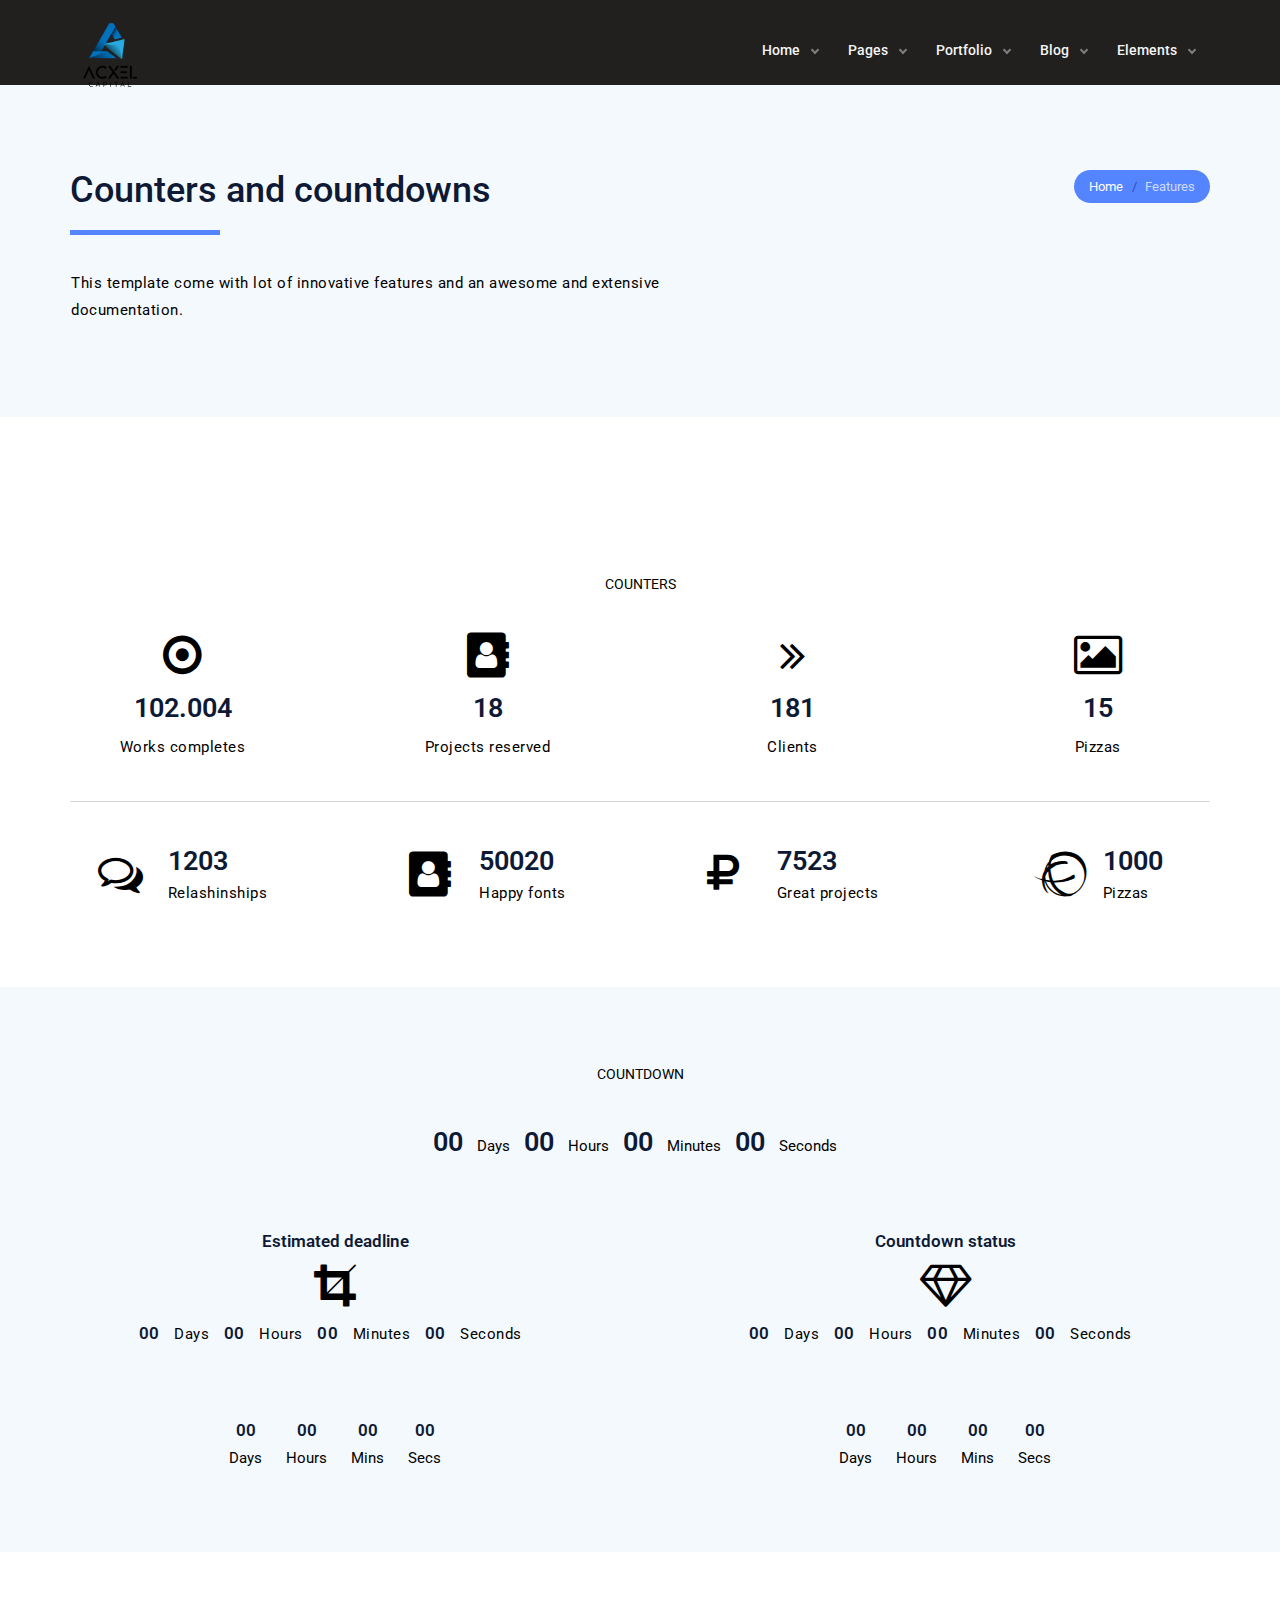
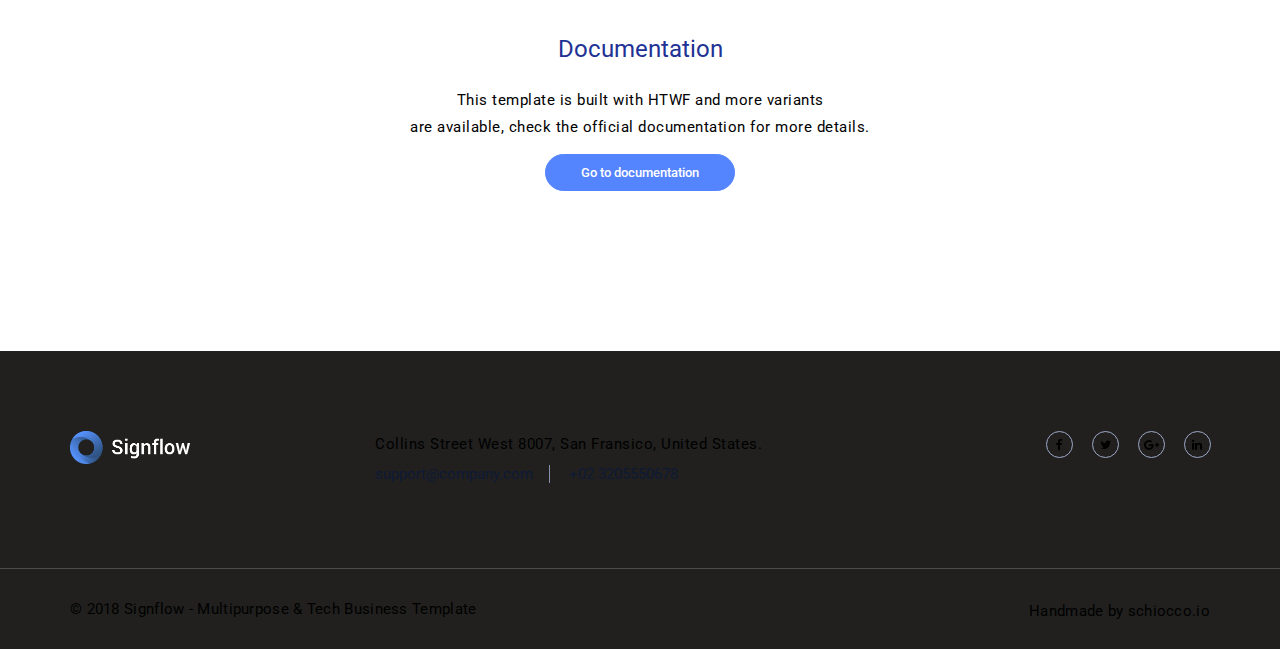
<file: counters-countdown.html>
<!DOCTYPE html>
<!--[if lt IE 10]> <html  lang="en" class="iex"> <![endif]-->
<!--[if (gt IE 10)|!(IE)]><!-->
<html lang="en">
<!--<![endif]-->
<head>
    <meta charset="utf-8">
    <meta http-equiv="X-UA-Compatible" content="IE=edge">
    <meta name="viewport" content="width=device-width, initial-scale=1">
    <title>Counters and countdowns | Components | Signflow</title>
    <meta name="description" content="HTML5/CSS3 template components for Framework Y and business industries, based on Framework Y.">
    <script src="../../../HTWF/scripts/jquery.min.js"></script>
    <link rel="stylesheet" href="../../../HTWF/scripts/bootstrap/css/bootstrap.css">
    <script src="../../../HTWF/scripts/script.js"></script>
    <link rel="stylesheet" href="../../../HTWF/style.css">
    <link rel="stylesheet" href="../../../HTWF/css/content-box.css">
    <link rel="stylesheet" href="../../../HTWF/css/components.css">
    <link rel="stylesheet" href="../../../HTWF/css/animations.css">
    <link rel="stylesheet" href="../../../skin.css">
    <link rel="icon" href="../../../images/favicon.png">
</head>
<body>
    <div id="preloader"></div>
    <header class="fixed-top scroll-change" data-menu-anima="fade-bottom">
        <div class="navbar navbar-default mega-menu-fullwidth navbar-fixed-top" role="navigation">
            <div class="navbar navbar-main">
                <div class="container">
                    <div class="navbar-header">
                        <button type="button" class="navbar-toggle">
                            <i class="fa fa-bars"></i>
                        </button>
                        <a class="navbar-brand" href="../../index.html">
                            <img class="logo-default" src="../../../images/logo-black.png" alt="logo" />
                            <img class="logo-retina" src="../../../images/logo-retina-black.png" alt="logo" />
                        </a>
                    </div>
                    <div class="collapse navbar-collapse">
                        <div class="nav navbar-nav navbar-right">
                            <ul class="nav navbar-nav">
                                <li class="dropdown">
                                    <a href="#" class="dropdown-toggle" data-toggle="dropdown" role="button">Home <span class="caret"></span></a>
                                    <ul class="dropdown-menu multi-level">
                                        <li><a href="../../index-main.html">Main</a></li>
                                        <li><a href="../../index-freelancer.html">Freelancer</a></li>
                                        <li><a href="../../index-business.html">Business</a></li>
                                        <li><a href="../../index-video.html">Video</a></li>
                                        <li><a href="../../index-cooworking.html">Cooworking</a></li>
                                        <li><a href="../../index-fullpage.html">Fullpage</a></li>
                                        <li><a href="../../index-mobile.html">Mobile</a></li>
                                        <li><a href="../../index-application.html">Application</a></li>
                                        <li><a href="../../index.html">Intro</a></li>
                                    </ul>
                                </li>
                                <li class="dropdown">
                                    <a href="#" class="dropdown-toggle" data-toggle="dropdown" role="button">Pages <span class="caret"></span></a>
                                    <ul class="dropdown-menu multi-level">
                                        <li class="dropdown dropdown-submenu">
                                            <a href="#" class="dropdown-toggle" data-toggle="dropdown">About</a>
                                            <ul class="dropdown-menu">
                                                <li><a href="../../about-us-1.html">About us one</a></li>
                                                <li><a href="../../about-us-2.html">About us two</a></li>
                                                <li><a href="../../about-us-3.html">About us three</a></li>
                                                <li><a href="../../about-us-4.html">About us four</a></li>
                                            </ul>
                                        </li>
                                        <li class="dropdown dropdown-submenu">
                                            <a href="#" class="dropdown-toggle" data-toggle="dropdown">Services</a>
                                            <ul class="dropdown-menu">
                                                <li><a href="../../services-1.html">Services one</a></li>
                                                <li><a href="../../services-2.html">Services two</a></li>
                                                <li><a href="../../services-3.html">Services three</a></li>
                                                <li><a href="../../services-4.html">Services four</a></li>
                                            </ul>
                                        </li>
                                        <li class="dropdown dropdown-submenu">
                                            <a href="#" class="dropdown-toggle" data-toggle="dropdown">Contacs</a>
                                            <ul class="dropdown-menu">
                                                <li><a href="../../contacts-1.html">Contacts one</a></li>
                                                <li><a href="../../contacts-2.html">Contacts two</a></li>
                                                <li><a href="../../contacts-3.html">Contacts three</a></li>
                                                <li><a href="../../contacts-4.html">Contacts four</a></li>
                                            </ul>
                                        </li>
                                        <li class="dropdown dropdown-submenu">
                                            <a href="#" class="dropdown-toggle" data-toggle="dropdown">Other</a>
                                            <ul class="dropdown-menu">
                                                <li><a href="../../pricing.html">Pricing</a></li>
                                                <li><a href="../../faq.html">Faq</a></li>
                                                <li><a href="../../team.html">Team</a></li>
                                                <li><a href="../../team-2.html">Team two</a></li>
                                                <li><a href="../../gallery.html">Photo & video</a></li>
                                            </ul>
                                        </li>
                                    </ul>
                                </li>
                                <li class="dropdown">
                                    <a href="#" class="dropdown-toggle" data-toggle="dropdown" role="button">Portfolio <span class="caret"></span></a>
                                    <ul class="dropdown-menu multi-level">
                                        <li class="dropdown dropdown-submenu">
                                            <a href="#" class="dropdown-toggle" data-toggle="dropdown">Portfolio one</a>
                                            <ul class="dropdown-menu">
                                                <li><a href="../../portfolio-1-gutted-boxed.html">Gutted boxed</a></li>
                                                <li><a href="../../portfolio-1-gutted-boxed-inverse.html">Gutted boxed inverse</a></li>
                                            </ul>
                                        </li>
                                        <li class="dropdown dropdown-submenu">
                                            <a href="#" class="dropdown-toggle" data-toggle="dropdown">Portfolio two</a>
                                            <ul class="dropdown-menu">
                                                <li><a href="../../portfolio-2-gutted-boxed.html">Gutted boxed</a></li>
                                                <li><a href="../../portfolio-2-gutted-boxed-inverse.html">Gutted boxed inverse</a></li>
                                            </ul>
                                        </li>
                                        <li><a href="../../portfolio-3.html">Portfolio three</a></li>
                                        <li><a href="../../portfolio-4.html">Portfolio four</a></li>
                                        <li><a href="../../portfolio-5.html">Portfolio five</a></li>
                                        <li class="dropdown dropdown-submenu">
                                            <a href="#" class="dropdown-toggle" data-toggle="dropdown">Single item</a>
                                            <ul class="dropdown-menu">
                                                <li><a href="../../portfolio-single-1.html">Portfolio single 1</a></li>
                                                <li><a href="../../portfolio-single-2.html">Portfolio single 2</a></li>
                                                <li><a href="../../portfolio-single-3.html">Portfolio single 3</a></li>
                                                <li><a href="../../portfolio-single-4.html">Portfolio single 4</a></li>
                                                <li><a href="../../portfolio-single-5.html">Portfolio single 5</a></li>
                                            </ul>
                                        </li>
                                    </ul>
                                </li>
                                <li class="dropdown">
                                    <a href="#" class="dropdown-toggle" data-toggle="dropdown" role="button">Blog <span class="caret"></span></a>
                                    <ul class="dropdown-menu multi-level">
                                        <li><a href="../../blog-grid.html">Grid</a></li>
                                        <li><a href="../../blog-social.html">Social</a></li>
                                        <li><a href="../../blog-minimal.html">Minimal</a></li>
                                        <li class="dropdown dropdown-submenu">
                                            <a href="#" class="dropdown-toggle" data-toggle="dropdown">Single post</a>
                                            <ul class="dropdown-menu">
                                                <li><a href="../../blog-single-1.html">Post single 1</a></li>
                                                <li><a href="../../blog-single-2.html">Post single 2</a></li>
                                                <li><a href="../../blog-single-3.html">Post single 3</a></li>
                                            </ul>
                                        </li>
                                    </ul>
                                </li>
                                <li class="dropdown mega-dropdown mega-tabs active">
                                    <a class="dropdown-toggle" data-toggle="dropdown" href="#">Elements <span class="caret"></span></a>
                                    <div class="mega-menu dropdown-menu multi-level row bg-menu">
                                        <div class="tab-box" data-tab-anima="fade-left">
                                            <ul class="nav nav-tabs">
                                                <li class="active"><a href="#">Components</a></li>
                                                <li><a href="#">Headers</a></li>
                                                <li><a href="#">Titles</a></li>
                                            </ul>
                                            <div class="panel active">
                                                <div class="col">
                                                    <h5>Components</h5>
                                                    <ul class="fa-ul text-s">
                                                        <li><i class="fa-li fa fa-cubes"></i> <a href="../../features/components/icons.html">Icons</a></li>
                                                        <li><i class="fa-li fa fa-plus"></i> <a href="../../features/components/counters-countdown.html">Counters</a></li>
                                                        <li><i class="fa-li fa fa-clock-o"></i> <a href="../../features/components/counters-countdown.html">Countdowns</a></li>
                                                        <li><i class="fa-li fa fa-tasks"></i> <a href="../../features/components/progress-bars.html">Progress bars</a></li>
                                                        <li><i class="fa-li fa fa-circle-o"></i> <a href="../../features/components/progress-bars.html">Circle progress bars</a></li>
                                                        <li><i class="fa-li fa fa-calendar"></i> <a href="../../features/components/timeline.html">Timeline</a></li>
                                                        <li><i class="fa-li fa fa-map-marker"></i> <a href="../../features/components/maps.html">Google maps</a></li>
                                                        <li><i class="fa-li fa fa-table"></i> <a href="../../features/components/tables.html">Advanced table</a></li>
                                                        <li><i class="fa-li fa fa-envelope-o"></i> <a href="../../features/components/php-contact-form.html">Contact form</a></li>
                                                    </ul>
                                                </div>
                                                <div class="col">
                                                    <h5>Main components</h5>
                                                    <ul class="fa-ul text-s">
                                                        <li><i class="fa-li fa fa-cube"></i> <a href="../../features/components/buttons.html">Buttons</a></li>
                                                        <li><i class="fa-li fa fa-photo"></i> <a href="../../features/components/image-boxes.html">Image boxes</a></li>
                                                        <li><i class="fa-li fa fa-photo"></i> <a href="../../features/components/image-boxes-advanced.html">Advanced image boxes</a></li>
                                                        <li><i class="fa-li fa fa-th-large"></i> <a href="../../features/components/content-box.html">Content boxes</a></li>
                                                        <li><i class="fa-li fa fa-facebook-official"></i> <a href="../../features/components/social-media.html">Social media</a></li>
                                                        <li><i class="fa-li fa fa-list"></i> <a href="../../features/components/lists.html">Lists</a></li>
                                                        <li><i class="fa-li fa fa-paragraph"></i> <a href="../../features/components/typography.html">Typography</a></li>
                                                        <li><i class="fa-li fa fa-list-ol"></i> <a href="../../features/containers/list-grid.html">Grid</a></li>
                                                        <li><i class="fa-li fa fa-list-ol"></i> <a href="../../features/containers/list-masonry.html">Masonry</a></li>
                                                    </ul>
                                                </div>
                                                <div class="col">
                                                    <h5>Containers</h5>
                                                    <ul class="fa-ul text-s">
                                                        <li><i class="fa-li fa fa-expand"></i> <a href="../../features/containers/lightbox.html">Lightbox and popups</a></li>
                                                        <li><i class="fa-li fa fa-sliders"></i> <a href="../../features/containers/sliders.html">Sliders and carousels</a></li>
                                                        <li><i class="fa-li fa fa-toggle-down"></i> <a href="../../features/containers/scroll-box-collapse.html">Scroll box</a></li>
                                                        <li><i class="fa-li fa fa-minus"></i> <a href="../../features/containers/scroll-box-collapse.html">Collapse box</a></li>
                                                        <li><i class="fa-li fa fa-square-o"></i> <a href="../../features/containers/tabs.html">Tabs</a></li>
                                                        <li><i class="fa-li fa fa-minus-square-o"></i> <a href="../../features/containers/accordions.html">Accordions</a></li>
                                                        <li><i class="fa-li fa fa-download"></i> <a href="../../features/footers/parallax.html">Footer parallax</a></li>
                                                        <li><i class="fa-li fa fa-download"></i> <a href="../../features/footers/minimal.html">Footer minimal</a></li>
                                                        <li><i class="fa-li fa fa-download"></i> <a href="../../features/footers/base.html">Footer base</a></li>
                                                    </ul>
                                                </div>
                                                <div class="col">
                                                    <h5>Sections</h5>
                                                    <ul class="fa-ul text-s">
                                                        <li><i class="fa-li fa fa-photo"></i> <a href="../../features/containers/section-background-image.html">Background image</a></li>
                                                        <li><i class="fa-li fa fa-photo"></i> <a href="../../features/containers/section-background-image-parallax.html">Background parallax</a></li>
                                                        <li><i class="fa-li fa fa-sliders"></i> <a href="../../features/containers/section-slider.html">Slider</a></li>
                                                        <li><i class="fa-li fa fa-film"></i> <a href="../../features/containers/section-background-video.html">Background video</a></li>
                                                        <li><i class="fa-li fa fa-leaf"></i> <a href="../../features/containers/section-animations.html">Bg animations</a></li>
                                                        <li><i class="fa-li fa fa-leaf"></i> <a href="../../features/containers/section-animations-parallax.html">Bg animations parallax</a></li>
                                                    </ul>
                                                </div>
                                            </div>
                                            <div class="panel">
                                                <div class="col">
                                                    <h5>Horizontal menus</h5>
                                                    <ul class="fa-ul text-s">
                                                        <li><i class="fa-li fa fa-list"></i> <a href="../../features/menus/classic.html">Menu classic</a></li>
                                                        <li><i class="fa-li fa fa-list"></i> <a href="../../features/menus/classic-transparent.html">Menu classic transparent</a></li>
                                                        <li><i class="fa-li fa fa-list"></i> <a href="../../features/menus/big-logo.html">Menu big logo</a></li>
                                                        <li><i class="fa-li fa fa-list"></i> <a href="../../features/menus/subline.html">Menu subline</a></li>
                                                        <li><i class="fa-li fa fa-list"></i> <a href="../../features/menus/subtitle.html">Menu subtitle</a></li>
                                                    </ul>
                                                </div>
                                                <div class="col">
                                                    <h5>Horizontal menus</h5>
                                                    <ul class="fa-ul text-s">
                                                        <li><i class="fa-li fa fa-list"></i> <a href="../../features/menus/middle-logo.html">Menu middle logo</a></li>
                                                        <li><i class="fa-li fa fa-list"></i> <a href="../../features/menus/middle-logo-top.html">Menu middle logo top</a></li>
                                                        <li><i class="fa-li fa fa-list"></i> <a href="../../features/menus/middle-box.html">Menu middle box</a></li>
                                                        <li><i class="fa-li fa fa-list"></i> <a href="../../features/menus/icons.html">Menu icons</a></li>
                                                        <li><i class="fa-li fa fa-list"></i> <a href="../../features/menus/icons-top.html">Menu icons top</a></li>
                                                    </ul>
                                                </div>
                                                <div class="col">
                                                    <h5>Side menus</h5>
                                                    <ul class="fa-ul text-s">
                                                        <li><i class="fa-li fa fa-bars"></i> <a href="../../features/menus/side.html">Side classic</a></li>
                                                        <li><i class="fa-li fa fa-bars"></i> <a href="../../features/menus/side-lateral.html">Side lateral</a></li>
                                                        <li><i class="fa-li fa fa-bars"></i> <a href="../../features/menus/side-simple.html">Side simple</a></li>
                                                    </ul>
                                                </div>
                                            </div>
                                            <div class="panel">
                                                <div class="col">
                                                    <h5>Image background</h5>
                                                    <ul class="fa-ul text-s">
                                                        <li><i class="fa-li fa fa-photo"></i> <a href="../../features/titles/image.html">Image background</a></li>
                                                        <li><i class="fa-li fa fa-photo"></i> <a href="../../features/titles/image-fullscreen.html">Image full-screen</a></li>
                                                        <li><i class="fa-li fa fa-photo"></i> <a href="../../features/titles/image-fullscreen-parallax.html">Image full-screen parallax</a></li>
                                                        <li><i class="fa-li fa fa-photo"></i> <a href="../../features/titles/image-parallax.html">Image parallax</a></li>
                                                        <li><i class="fa-li fa fa-photo"></i> <a href="../../features/titles/image-parallax-ken-burn.html">Image parallax ken-burn</a></li>
                                                    </ul>
                                                </div>
                                                <div class="col">
                                                    <h5>Video background</h5>
                                                    <ul class="fa-ul text-s">
                                                        <li><i class="fa-li fa fa-film"></i> <a href="../../features/titles/video-mp4.html">Video background MP4</a></li>
                                                        <li><i class="fa-li fa fa-film"></i> <a href="../../features/titles/video-youtube.html">Video background Youtube</a></li>
                                                        <li><i class="fa-li fa fa-film"></i> <a href="../../features/titles/video-fullscreen.html">Video full-screen</a></li>
                                                        <li><i class="fa-li fa fa-film"></i> <a href="../../features/titles/video-fullscreen-parallax.html">Video full-screen parallax</a></li>
                                                        <li><i class="fa-li fa fa-film"></i> <a href="../../features/titles/video-parallax.html">Video parallax</a></li>
                                                    </ul>
                                                </div>
                                                <div class="col">
                                                    <h5>Others</h5>
                                                    <ul class="fa-ul text-s">
                                                        <li><i class="fa-li fa fa-dot-circle-o"></i><a href="../../features/titles/base-1.html">Title base 1</a></li>
                                                        <li><i class="fa-li fa fa-dot-circle-o"></i><a href="../../features/titles/base-2.html">Title base 2</a></li>
                                                        <li><i class="fa-li fa fa-leaf"></i> <a href="../../features/titles/animation.html">Animation background</a></li>
                                                        <li><i class="fa-li fa fa-leaf"></i> <a href="../../features/titles/animation-parallax.html">Animation parallax</a></li>
                                                    </ul>
                                                </div>
                                                <div class="col">
                                                    <h5>Slider background</h5>
                                                    <ul class="fa-ul text-s">
                                                        <li><i class="fa-li fa fa-sliders"></i> <a href="../../features/titles/slider.html">Slider background</a></li>
                                                        <li><i class="fa-li fa fa-sliders"></i> <a href="../../features/titles/slider-fullscreen.html">Slider full-screen</a></li>
                                                        <li><i class="fa-li fa fa-sliders"></i> <a href="../../features/titles/slider-fullscreen-parallax.html">Slider full-screen parallax</a></li>
                                                        <li><i class="fa-li fa fa-sliders"></i> <a href="../../features/titles/slider-parallax.html">Slider parallax</a></li>
                                                    </ul>
                                                </div>
                                            </div>
                                        </div>
                                    </div>
                                </li>
                            </ul>
                        </div>
                    </div>
                </div>
            </div>
        </div>
    </header>
    <div class="header-base">
        <div class="container">
            <div class="row">
                <div class="col-md-9">
                    <div class="title-base text-left">
                        <h1>Counters and countdowns</h1>
                        <p>This template come with lot of innovative features and an awesome and extensive documentation.</p>
                    </div>
                </div>
                <div class="col-md-3">
                    <ol class="breadcrumb b white">
                        <li><a href="#">Home</a></li>
                        <li class="active">Features</li>
                    </ol>
                </div>
            </div>
        </div>
    </div>
    <div class="section-empty section-item text-center">
        <div class="container content">
            <h5>COUNTERS</h5>
            <hr class="space m" />
            <div class="row">
                <div class="col-md-3">
                    <div class="icon-box icon-box-top-bottom">
                        <div class="icon-box-cell">
                            <i class="fa fa-dot-circle-o text-xl"></i>
                        </div>
                        <div class="icon-box-cell">
                            <b><label class="counter text-l" data-speed="5000" data-to="850034"></label></b>
                            <p>Works completes</p>
                        </div>
                    </div>
                </div>
                <div class="col-md-3">
                    <div class="icon-box icon-box-top-bottom">
                        <div class="icon-box-cell">
                            <i class="fa-address-book fa text-xl"></i>
                        </div>
                        <div class="icon-box-cell">
                            <b><label class="counter text-l" data-speed="5000" data-to="150"></label></b>
                            <p>Projects reserved</p>
                        </div>
                    </div>
                </div>
                <div class="col-md-3">
                    <div class="icon-box icon-box-top-bottom">
                        <div class="icon-box-cell">
                            <i class="fa fa-angle-double-right text-xl"></i>
                        </div>
                        <div class="icon-box-cell">
                            <b><label class="counter text-l" data-speed="5000" data-to="1505"></label></b>
                            <p>Clients</p>
                        </div>
                    </div>
                </div>
                <div class="col-md-3">
                    <div class="icon-box icon-box-top-bottom">
                        <div class="icon-box-cell">
                            <i class="fa fa-picture-o text-xl"></i>
                        </div>
                        <div class="icon-box-cell">
                            <b><label class="counter text-l" data-speed="5000" data-to="128"></label></b>
                            <p>Pizzas</p>
                        </div>
                    </div>
                </div>
            </div>
            <hr class="space s" />
            <hr />
            <hr class="space s" />
            <div class="row">
                <div class="col-md-3">
                    <div class="icon-box counter-box-icon">
                        <div class="icon-box-cell">
                            <i class="fa fa-comments-o text-xl"></i>
                        </div>
                        <div class="icon-box-cell">
                            <label class="counter text-l" data-speed="5000" data-to="1203">1203</label>
                            <p>Relashinships</p>
                        </div>
                    </div>
                </div>
                <div class="col-md-3">
                    <div class="icon-box counter-box-icon">
                        <div class="icon-box-cell">
                            <i class="fa-address-book fa text-xl"></i>
                        </div>
                        <div class="icon-box-cell">
                            <label class="counter text-l" data-speed="5000" data-to="50020">50020</label>
                            <p>Happy fonts</p>
                        </div>
                    </div>
                </div>
                <div class="col-md-3">
                    <div class="icon-box counter-box-icon">
                        <div class="icon-box-cell">
                            <i class="fa fa-ruble text-xl"></i>
                        </div>
                        <div class="icon-box-cell">
                            <label class="counter text-l" data-speed="5000" data-to="7523">7523</label>
                            <p>Great projects</p>
                        </div>
                    </div>
                </div>
                <div class="col-md-3">
                    <div class="icon-box counter-box-icon">
                        <div class="icon-box-cell">
                            <i class="fa fa-ravelry text-xl"></i>
                        </div>
                        <div class="icon-box-cell">
                            <label class="counter text-l" data-speed="5000" data-to="1000">1000</label>
                            <p>Pizzas</p>
                        </div>
                    </div>
                </div>
            </div>
        </div>
    </div>
    <div class="section-bg-color text-center">
        <div class="container content">
            <h5>COUNTDOWN</h5>
            <hr class="space m" />
            <div class="row">
                <div class="col-md-12">
                    <div class="countdown" data-time="2022 10:30:00" data-utc-offset="-5">
                        <span class="days countdown-values text-l">00</span><span class="countdown-label"> Days</span>
                        <span class="hours countdown-values text-l">00</span><span class="countdown-label"> Hours</span>
                        <span class="minutes countdown-values text-l">00</span><span class="countdown-label"> Minutes</span>
                        <span class="seconds countdown-values text-l">00</span><span class="countdown-label"> Seconds</span>
                    </div>
                </div>
            </div>
            <hr class="space" />
            <div class="row">
                <div class="col-md-6">
                    <div class="icon-box icon-box-top-bottom col-center">
                        <div class="icon-box-cell">
                            <label class="text-m">Estimated deadline</label>
                            <i class="fa fa-crop text-xl"></i>
                        </div>
                        <div class="icon-box-cell">
                            <p class="countdown" data-time="2020 01:30:00" data-utc-offset="-5">
                                <span class="days countdown-values text-m">00</span><span class="countdown-label"> Days</span>
                                <span class="hours countdown-values text-m">00</span><span class="countdown-label"> Hours</span>
                                <span class="minutes countdown-values text-m">00</span><span class="countdown-label"> Minutes</span>
                                <span class="seconds countdown-values text-m">00</span><span class="countdown-label"> Seconds</span>
                            </p>
                        </div>
                    </div>
                </div>
                <div class="col-md-6">
                    <div class="icon-box icon-box-top-bottom col-center">
                        <div class="icon-box-cell">
                            <label class="text-m">Countdown status</label>
                            <i class="fa fa-diamond text-xl"></i>
                        </div>
                        <div class="icon-box-cell">
                            <p class="countdown" data-time="2020 10:30:00" data-utc-offset="-5">
                                <span class="days countdown-values text-m">00</span><span class="countdown-label"> Days</span>
                                <span class="hours countdown-values text-m">00</span><span class="countdown-label"> Hours</span>
                                <span class="minutes countdown-values text-m">00</span><span class="countdown-label"> Minutes</span>
                                <span class="seconds countdown-values text-m">00</span><span class="countdown-label"> Seconds</span>
                            </p>
                        </div>
                    </div>
                </div>
            </div>
            <hr class="space" />
            <div class="row">
                <div class="col-md-6">
                    <div class="countdown" data-time="2020 10:30:00" data-utc-offset="-5">
                        <div>
                            <span class="days countdown-values text-m">00</span><br /><span class="countdown-label">Days</span>
                        </div>
                        <div>
                            <span class="hours countdown-values text-m">00</span><br /><span class="countdown-label">Hours</span>
                        </div>
                        <div>
                            <span class="minutes countdown-values text-m">00</span><br /><span class="countdown-label">Mins</span>
                        </div>
                        <div>
                            <span class="seconds countdown-values text-m">00</span><br /><span class="countdown-label">Secs</span>
                        </div>
                    </div>
                </div>
                <div class="col-md-6">
                    <div class="countdown" data-time="2020 10:30:00" data-utc-offset="-5">
                        <div>
                            <span class="days countdown-values text-m">00</span><br /><span class="countdown-label">Days</span>
                        </div>
                        <div>
                            <span class="hours countdown-values text-m">00</span><br /><span class="countdown-label">Hours</span>
                        </div>
                        <div>
                            <span class="minutes countdown-values text-m">00</span><br /><span class="countdown-label">Mins</span>
                        </div>
                        <div>
                            <span class="seconds countdown-values text-m">00</span><br /><span class="countdown-label">Secs</span>
                        </div>
                    </div>
                </div>
            </div>
        </div>
    </div>
    <div class="section-empty text-center">
        <div class="container content">
            <h4 class="text-normal">Documentation</h4>
            <p>This template is built with HTWF and more variants<br /> are available, check the official documentation for more details.</p>
            <hr class="space xs" />
            <a href="http://html.framework-y.com/components/#countdown" target="_blank" class="circle-button btn btn-sm">Go to documentation</a>
        </div>
    </div>
    <footer class="footer-base">
        <div class="content">
            <div class="container">
                <div class="row">
                    <div class="col-md-3 footer-center text-left">
                        <img width="120" src="../../../images/logo.png" alt="" />
                    </div>
                    <div class="col-md-6 footer-left text-left">
                        <p>Collins Street West 8007, San Fransico, United States.</p>
                        <div class="tag-row">
                            <span>support@company.com</span>
                            <span>+02 3205550678</span>
                        </div>
                    </div>
                    <div class="col-md-3 footer-left text-right text-left-sm">
                        <div class="btn-group social-group btn-group-icons">
                            <a target="_blank" href="#" data-social="share-facebook">
                                <i class="fa fa-facebook text-xs circle"></i>
                            </a>
                            <a target="_blank" href="#" data-social="share-twitter">
                                <i class="fa fa-twitter text-xs circle"></i>
                            </a>
                            <a target="_blank" href="#" data-social="share-google">
                                <i class="fa fa-google-plus text-xs circle"></i>
                            </a>
                            <a target="_blank" href="#" data-social="share-linkedin">
                                <i class="fa fa-linkedin text-xs circle"></i>
                            </a>
                        </div>
                    </div>
                </div>
            </div>
            <div class="row copy-row">
                <div class="col-md-12 copy-text">
                    © 2018 Signflow - Multipurpose & Tech Business Template <span>Handmade by <a href="http://schiocco.io/">schiocco.io</a></span>
                </div>
            </div>
        </div>
        <link rel="stylesheet" href="../../../HTWF/scripts/font-awesome/css/font-awesome.min.css">
        <script src="../../../HTWF/scripts/bootstrap/js/bootstrap.min.js"></script>
        <script src="../../../HTWF/scripts/jquery.tab-accordion.js"></script>
        <script src="../../../HTWF/scripts/parallax.min.js"></script>
        <script src="../../../HTWF/scripts/jquery.progress-counter.js"></script>
    </footer>
</body>
</html>
</file>
<file: HTWF/style.css>
/*
------------------------------------------------------------------
Table of contents

1. Global styles  [Row 126] 
2. Headers \ Menus [Row 427] 
3. Side menus [Row 1611] 
4. Footer [Row 2189] 
5. Titles [Row 2388] 
6. Templates [Row 2790] 
7. Components [Row 2991] 
8. Thypography [Row 4226] 
9. Sections [Row 4556] 
10. Skin white [Row 4806] 
11. Mobile / responsive [Row 4900] 
12. IE < 10 [Row 5803] 
-------------------------------------------------------------------

==============================
GENERAL
==============================
*/

body, .adv-img p, .caption-bottom p, .adv-circle .caption p, .advs-box p, .list-blog p {
    font-family: "Roboto",Helvetica,Arial,sans-serif;
    font-size: 13px;
    line-height: 1.42857143;
    color: #000000;
}

.text-color, .mi-menu ul li > a:before, .sidebar-nav .panel-item > span:before, i.icon, .block-infos .bd-day {
    color: #6A4D8F;
}

.bg-color {
    background-color: #6A4D8F;
}

#preloader {
    position: fixed;
    top: 0;
    left: 0;
    right: 0;
    bottom: 0;
    background-color: #fff;
    z-index: 99995;
}

    #preloader:after {
        content: '';
        width: 200px;
        height: 200px;
        position: absolute;
        left: 50%;
        top: 50%;
        background-image: url(images/assets/loader.gif);
        background-repeat: no-repeat;
        background-position: center;
        margin: -100px 0 0 -100px;
        z-index: 999999999999;
    }

.scroll-top-mobile {
    position: fixed;
    background: #fff;
    width: 40px;
    height: 40px;
    z-index: 995;
    right: 10px;
    bottom: 10px;
    text-align: center;
    cursor: pointer;
    padding: 15px 0;
    visibility: hidden;
    opacity: 0;
}

    .scroll-top-mobile.show {
        visibility: visible;
    }

.overflow-visble {
    overflow: visible !important;
}

img {
    max-width: 100%;
}

.form-control:focus {
    border-color: #9C9C9C;
    box-shadow: none;
}

.clear {
    clear: both;
    width: 100%;
}

.bg-cover {
    background-repeat: no-repeat;
    background-position: center center;
    background-size: cover;
}

.opacity-show {
    opacity: 1 !important;
}

a, [data-href] {
    cursor: pointer;
    outline: none;
    transition: all .5s;
}

    a[data-toggle], a[data-anima] {
        display: inline-block;
    }

body .row-1 {
    height: 25px !important;
}

body .row-2 {
    height: 50px !important;
}

body .row-3 {
    height: 75px !important;
}

body .row-4 {
    height: 100px !important;
}

body .row-5 {
    height: 125px !important;
}

body .row-6 {
    height: 150px !important;
}

body .row-7 {
    height: 175px !important;
}

body .row-8 {
    height: 200px !important;
}

body .row-9 {
    height: 225px !important;
}

body .row-10 {
    height: 250px !important;
}

body .row-11 {
    height: 275px !important;
}

body .row-12 {
    height: 300px !important;
}

body .row-13 {
    height: 325px !important;
}

body .row-14 {
    height: 350px !important;
}

body .row-15 {
    height: 375px !important;
}

body .row-16 {
    height: 400px !important;
}

body .row-17 {
    height: 425px !important;
}

body .row-18 {
    height: 450px !important;
}

body .row-19 {
    height: 475px !important;
}

body .row-20 {
    height: 500px !important;
}

body .row-21 {
    height: 750px !important;
}

body .row-22 {
    height: 1000px !important;
}

body .row-23 {
    height: 1250px !important;
}

/* 
==============================
TYPOGRAPHY
==============================


------------------------------
TAG ROW
------------------------------
*/

.tag-row {
    overflow: hidden;
    white-space: nowrap;
    text-overflow: ellipsis;
}

    .tag-row span {
        margin: 0 15px 0 0;
        color: #9C9C9C;
        white-space: nowrap;
        overflow: hidden;
        text-overflow: clip;
        border-right: 1px solid #CCC;
        padding-right: 16px;
    }

    .tag-row a {
        color: #9C9C9C;
    }

    .tag-row span:last-child {
        border-right: 0;
        margin-right: 0;
        padding-right: 0;
        margin-right: 0;
    }

    .tag-row span > span {
        display: block;
        margin: 5px 0;
        padding-right: 25px;
        font-weight: 400;
    }

    .tag-row i {
        padding-right: 10px;
        color: #919191;
    }

    .tag-row.cat {
        text-transform: uppercase;
        margin: 5px 0 10px 0;
    }

    .tag-row .tag-col {
        float: left;
        width: 50%;
        margin: 0;
        padding-right: 5px;
        font-weight: 600;
    }

    .tag-row > div {
        padding: 5px 0;
    }

    .tag-row.icon-row {
        position: relative;
    }

        .tag-row.icon-row span, .tag-row.icon-row-square span, .tag-row.icon-row-circle span {
            border-right: none;
        }

            .tag-row.icon-row span:after {
                position: relative;
                content: "/";
                color: rgba(210, 210, 210, 0.5);
                right: -16px;
            }

            .tag-row.icon-row-square span:after {
                content: "\25AA";
                right: -17px;
                position: relative;
            }

            .tag-row.icon-row-circle span:after {
                content: "\25CF";
                right: -17px;
                position: relative;
                font-size: 10px;
                top: -3px;
            }

    .tag-row span:last-child:after {
        display: none;
    }

/*
------------------------------
QUOTE
------------------------------
*/
p + .block-quote, .block-quote + p {
    margin-top: 25px;
}

.quote-author {
    font-style: italic;
    display: block;
    margin: 15px 0 0 0;
    font-size: 14px;
}

.block-quote.quote-1, .block-quote.quote-2 {
    font-size: 20px;
    font-weight: 300;
    padding-left: 80px;
    position: relative;
    text-align: left;
    line-height: 28px;
}

.block-quote.quote-2 {
    padding-right: 80px;
}

    .block-quote.quote-1:before, .block-quote.quote-2:before {
        content: "\f10e";
        font: normal normal normal 54px/1 FontAwesome;
        position: absolute;
        left: 2px;
        color: #ECECEC;
        right: 0;
        display: inline-block;
        text-align: left;
    }

    .block-quote.quote-2:before {
        content: "\f10d";
    }

    .block-quote.quote-2:after {
        content: "\f10e";
        font: normal normal normal 54px/1 FontAwesome;
        position: absolute;
        right: 13px;
        color: #ECECEC;
        margin-top: -67px;
    }

.block-quote.text-center {
    text-align: center;
}

/* 
------------------------------
SEPARATORS  
------------------------------
*/

hr.space {
    border: none !important;
    clear: both;
    height: 70px;
    margin: 0;
}

    hr.space.l {
        height: 50px;
    }

    hr.space.xs {
        height: 10px;
    }

    hr.space.s {
        height: 20px;
    }

    hr.space.m {
        height: 30px;
    }

span.space {
    width: 10px;
    display: inline-block;
}

hr.text-left {
    margin-left: 0 !important;
    margin-right: auto !important;
}

hr.text-right {
    margin-right: 0 !important;
    margin-left: auto !important;
}

hr.a {
    border-bottom: 1px solid #E0E0E0;
    width: 100%;
    height: 1px;
    max-width: 600px;
}

hr.b {
    border-top: 1px dotted #D4D4D4;
}

hr.c {
    border-top: 1px dashed #C7C7C7;
}

hr.d {
    background-position: center center;
    background: url(images/assets/gradient-line.png) no-repeat center;
    background-size: contain;
    border: none;
    height: 3px;
}

hr.d-dark {
    background-position: center center;
    background: url(images/assets/gradient-line-dark.png) no-repeat center;
    background-size: contain;
    border: none;
    height: 3px;
}

hr.e {
    max-width: 50px;
    width: 50px;
    border-top: 3px solid #5D5D5D;
}

.text-center > hr.e {
    margin: 15px auto;
}

hr.f-top, .hr-f-top {
    background: linear-gradient(to top,rgba(204,204,204,0.15) 0%,rgba(0,0,0,0) 100%);
    height: 18px;
    margin-bottom: 0;
    border-bottom: 1px solid #E4E4E4;
    border-top: none;
}

    hr.f-top.f-dark, .hr-f-top-dark {
        background: linear-gradient(to top,rgba(51,51,51,0.43) 0%,rgba(0,0,0,0) 100%);
    }

hr.f, .hr-f-bottom {
    height: 18px;
    margin-top: 0;
    border-top: 1px solid #E4E4E4;
    background: linear-gradient(to bottom,rgba(204,204,204,0.15) 0%,rgba(0,0,0,0) 100%);
}

    hr.f.f-dark, .hr-f-bottom-dark {
        background: linear-gradient(to bottom,rgba(51,51,51,0.43) 0%,rgba(0,0,0,0) 100%);
    }

.hr-f-top, .hr-f-top-dark, .hr-f-bottom, .hr-f-bottom-dark {
    height: auto;
}

hr.g {
    background: url(images/overlay/dotted.png) repeat;
    height: 18px;
    border: none;
}

hr.h {
    background: url(images/overlay/line-45.png) repeat;
    height: 18px;
    border: none;
}

hr.i {
    background: url(images/overlay/carbonio.png) repeat;
    height: 18px;
    border: none;
}

hr.mini {
    max-width: 200px;
}

hr.micro {
    max-width: 80px;
}

.white hr.h {
    background: url(images/overlay/line-45-white.png) repeat;
}

.white hr.g {
    background: url(images/overlay/dotted-white.png) repeat;
}

.white hr.i {
    background: url(images/overlay/carbonio-white.png) repeat;
}

/*
------------------------------
VARIOUS
------------------------------
*/

h1, .h1, h2, .h2, h3, .h3 {
    margin: 0 0 0 0;
}

.advs-box h3, .advs-box h2 {
    margin: 0 0 10px 0;
}

.dropcap {
    font-size: 50px;
    left: 0;
    line-height: 1;
    margin: 0 20px 10px 0;
    position: relative;
    float: left;
    font-style: normal;
}

.text-bold {
    font-weight: 700;
}

.text-black {
    font-weight: 900 !important;
}

.text-light {
    font-weight: 300;
}

.text-xs {
    font-size: 11px !important;
    line-height: 11px;
}

.text-s {
    font-size: 13px !important;
    line-height: 18px;
}

.text-m {
    font-size: 18px !important;
    line-height: 25px;
}

.text-l {
    font-size: 27px !important;
    line-height: 31px;
}

.text-xl {
    font-size: 50px !important;
    line-height: 50px;
}

.text-xxl {
    font-size: 110px !important;
    line-height: 110px;
}

/* 
==============================
LAYOUT
==============================

------------------------------
GENERIC
------------------------------
*/
.boxed-layout .navbar-fixed-top, .boxed-layout .navbar-fixed-top, .boxed-layout header, .boxed-layout .parallax-mirror, .boxed-layout .content-parallax, .boxed-layout footer,
.boxed-layout [class*="header-"], .boxed-layout #fullpage-main, .boxed-layout .container {
    max-width: 1200px;
    margin: 0 auto;
}

.boxed-layout.side-menu-container .container {
    max-width: 100%;
}

.boxed-layout .parallax-mirror {
    left: 50% !important;
    right: auto !important;
    transform: translateX(-50%) !important;
}

.boxed-layout .content-parallax {
    box-shadow: 0 0 2px rgba(0, 0, 0, 0.22);
}

body.boxed-layout {
    background: #efefef;
}

.boxed-layout .overlay-content .section-empty:not(.section-bg-color) {
    background: #fff !important;
}

.col-center {
    float: none !important;
    margin-left: auto !important;
    margin-right: auto !important;
    clear: both;
}

.fixed-bottom-area {
    position: fixed;
    text-align: center;
    bottom: 0;
    left: 0;
    right: 0;
    width: 100%;
    padding: 25px;
    background-color: rgba(0,0,0,0.42);
}

.box-middle-container {
    padding-top: 0 !important;
    padding-bottom: 0 !important;
}

.row.box-middle {
    margin-left: 0;
    margin-right: 0;
}

.no-margins, .no-margins .content {
    margin: 0 !important;
}

.no-paddings, .no-paddings .content {
    padding: 0 !important;
}

.no-paddings-x {
    padding-left: 0 !important;
    padding-right: 0 !important;
}

.no-paddings-y, .no-paddings-y .content {
    padding-top: 0 !important;
    padding-bottom: 0 !important;
}

@media (min-width:994px) {
    .no-padding-bottom, .no-padding-bottom .content {
        padding-bottom: 0 !important;
    }
}

div > p:last-child {
    margin-bottom: 0;
}

/*
------------------------------
VERTICAL AND PRPORZIONAL ROW
------------------------------
*/
.vertical-row.row, .vertical-row > .row {
    display: flex !important;
    align-items: center;
}

.section-two-blocks > .vertical-row.row {
    align-items: initial;
}

.middle-content, .middle-content > .row, .middle-content > .row > div {
    display: flex !important;
    align-items: center;
    justify-content: center;
    flex-direction: column;
}

    .middle-content.text-left, .middle-content.text-left > .row, .middle-content.text-left > .row > div {
        justify-content: flex-start;
    }

        .middle-content.text-left, .middle-content.text-left > .row, .middle-content.text-left > .row > div {
            align-items: baseline;
        }

.row.vertical-row:not(.box-middle) {
    margin-left: -15px;
    margin-right: -15px;
}

.vertical-row > div {
    padding: 0;
}

.row.vertical-row > div {
    padding-left: 15px;
    padding-right: 15px;
}

.proporzional-row:not(.hc_column_cnt), .proporzional-row > .row {
    display: flex;
}

    .proporzional-row > *:not(.row), .proporzional-row > .row > * {
        flex: 1 1 auto;
    }

    .proporzional-row .flexslider, .proporzional-row .hc_image_slider_cnt, .proporzional-row .flexslider div, .proporzional-row .flexslider .slides, .proporzional-row .img-box,
    .proporzional-row > div > .advs-box, [class*="row-"].grid-item > div, .grid-item > .row > div, .proporzional-row .google-map, .proporzional-row > .row > div > .row,
    .proporzional-row .hc_google_map_cnt, [class*="row-"] .flexslider, [class*="row-"] .flexslider div, [class*="row-"] .flexslider .slides, [class*="row-"] .row,
    [class*="row-"] li .img-box, .proporzional-row .hc_content_box_cnt, .proporzional-row > .row > div > .row > div > .advs-box, .proporzional-row > .row > div > .row > div > .adv-img,
    .proporzional-row > .row > div > .row > .hc_image_box_cnt {
        height: 100%;
        display: block;
    }

.clear-proporzional, .clear-proporzional *:not(hr) {
    height: auto !important;
}

[class*="row-"]:not(.one-row-list) .col-md-12 {
    max-height: 100%;
    overflow: hidden;
}

[class*="row-"]:not(.one-row-list) > .row > [class*="col-md-"], [class*="row-"]:not(.one-row-list) > .row > div > .img-box {
    height: 100%;
}

/*
------------------------------
BOXED AND BOXED INVERSE
------------------------------
*/
@media (min-width:993px) {
    [class*="boxed"].col-md-2:not(.no-margins) {
        width: calc(16.66666667% - 30px);
    }

    [class*="boxed"].col-md-3:not(.no-margins) {
        width: calc(25% - 30px);
    }

    [class*="boxed"].col-md-4:not(.no-margins) {
        width: calc(33.33333333% - 30px);
    }

    [class*="boxed"].col-md-5:not(.no-margins) {
        width: calc(41.66666667% - 30px);
    }

    [class*="boxed"].col-md-6:not(.no-margins) {
        width: calc(50% - 30px);
    }

    [class*="boxed"].col-md-7:not(.no-margins) {
        width: calc(58.33333333% - 30px);
    }

    [class*="boxed"].col-md-8:not(.no-margins) {
        width: calc(66.66666667% - 30px);
    }

    [class*="boxed"].col-md-9:not(.no-margins) {
        width: calc(75% - 30px);
    }

    [class*="boxed"].col-md-10:not(.no-margins) {
        width: calc(83.33333333% - 30px);
    }

    [class*="boxed"].col-md-11:not(.no-margins) {
        width: calc(91.66666667% - 30px);
    }

    [class*="boxed"].col-md-12:not(.no-margins) {
        width: calc(100% - 30px);
    }

    .grid-item > [class*="boxed"], .grid-item > [class*="boxed-inverse"], .maso-item > [class*="boxed"], .maso-item > [class*="boxed-inverse"] {
        width: 100% !important;
        
    }
}

.base-box.boxed, .base-box.boxed-inverse, .boxed-inverse, [class*="col-md-"].boxed, [class*="col-md-"].boxed-inverse, .grid-box > .grid-item.boxed-inverse, .row.vertical-row > div.boxed-inverse, .row.vertical-row > div.boxed {
    border-style: none !important;
    padding: 25px 25px 25px 25px;
}

[class*="col-md-"].boxed, [class*="col-md-"].boxed-inverse {
    margin: 0 15px;
}

.grid-item > .boxed-inverse, .grid-item > .boxed {
    margin: 0;
    width: 100%;
}

[class*="col-md-"].boxed-inverse, .boxed-inverse, .fixed-area.boxed-inverse {
    background-color: #f5f5f5;
}

.section-bg-color [class*="col-md-"].boxed-inverse, .fixed-area.boxed-inverse {
    background-color: #fff;
}

[class*="col-md-"].boxed {
    background-color: #444;
}

.grid-item.boxed-inverse {
    margin-top: 15px;
    height: calc(100% - 109px);
}


/* 
==============================
HEADER - MENU 
==============================

------------------------------
GLOBAL
------------------------------
*/

header {
    line-height: 1.42857143;
    z-index: 995;
}

    header form.navbar-form {
        margin: 0 0 0 0;
    }

.nav li:hover > ul, .nav li:hover > .mega-menu, .side-menu li:hover .panel, .side-menu li .panel:hover {
    display: block;
}

header .btn-default, header .btn, header .anima-button.circle-button, header .input-group .btn:not(.btn-border) {
    background-color: #FAFAFA;
    color: #797979;
}

    header .btn-default:hover, header .circle-button:hover {
        border-color: #D2D2D2;
        background-color: #e6e6e6;
    }

.navbar-default .navbar-nav > li > a, .mega-menu h5 {
    color: #f4f4f4;
}

.nav > li.dropdown > a {
    padding-right: 25px;
}

header .navbar-right > * {
    float: left;
}

    header .navbar-right > *:not(li) {
        padding-right: 15px;
        padding-left: 15px;
        padding-top: 15px;
        
    }

header.hamburger-header {
    width: auto;
}

.navbar-brand img {
    transition: all .3s;
    max-height: 200%;
}

.navbar-brand.scroll-show.showed {
    display: table-cell !important;
}

.navbar-brand .logo-retina, .brand .logo-retina, .logo-retina {
    display: none !important;
}

@media (-webkit-min-device-pixel-ratio: 2) and (min-width: 994px), (min-resolution: 192dpi) and (min-width: 994px) {
    .navbar-brand .logo-retina, .brand .logo-retina, .logo-retina {
        display: block !important;
    }

    .navbar-brand .logo-default, .brand .logo-default, .logo-default {
        display: none !important;
    }
}

.navbar-default .navbar-nav > li > a .caret {
    margin-left: 5px;
}


.navbar-right ul ul ul.dropdown-menu {
    left: 100%;
}

.wide-area .container {
    width: 100% !important;
}

header .custom-area {
    padding: 0 15px;
}

header .input-group input, header .btn-default, header .input-group .input-group-btn a {
    border-color: #EAEAEA;
}

    header .input-group input:focus, header .btn-default:focus {
        border-color: #EAEAEA;
    }

.navbar-right img {
    max-height: 41px;
    margin: 5px auto;
}

.input-group button {
    color: #444;
    font-weight: 400;
    font-size: 13px;
}

header .social-group a i.fa {
    padding: 5px 8px;
    margin-top: 3px;
    width: 30px;
    height: 30px;
    line-height: 22px;
    text-align: center;
    color: #505050;
}

.dropdown-menu .fa-ul .divider {
    margin: 10px 0 10px -27px;
    opacity: 1 !important;
    background-color: rgba(138, 138, 138, 0.15) !important;
}

header > .navbar {
    margin-bottom: 0;
    border: none;
    border-bottom: 1px solid #E4E4E4;
    transform: translate3d(0px, 0px, 0px);
}

.navbar-main, .nav.inner {
    background-color: #21201f    ;
    margin-bottom: 0;
    border: none;
}

    .navbar-main .btn-search {
        margin-top: 7px;
    }

.bg-menu {
    background-repeat: no-repeat;
    background-position: bottom right;
}

.navbar-brand.center {
    text-align: center;
    width: 100%;
    width: calc(100% - 30px);
}

    .navbar-brand.center > img {
        display: inline-block;
    }

.scroll-show, .scroll-hide.hidden {
    display: none !important;
}

    .scroll-show.showed {
        display: block !important;
    }

.full-width-menu {
    border-bottom: 1px solid rgba(0,0,0,0.15);
    background-color: #FFFFFF;
}

    .full-width-menu .nav {
        border: none;
        border-radius: 0;
        margin: 0;
        float: none;
    }

        .full-width-menu .nav.inner > li > a i.caret, .full-width-menu .dropdown-menu li a i.caret, .full-width-menu .nav.inner .dropdown-menu > li > a, .full-width-menu .nav.inner .dropdown-menu > li > a:hover {
            color: #696969 !important;
        }

div.full-width-menu .inner .dropdown-submenu:hover > a:after, div.full-width-menu .inner .dropdown-submenu > a:after {
    border-left-color: #696969 !important;
}



.full-width-menu .dropdown-submenu:hover > a:after {
    border-left-color: inherit !important;
}

.fixed-top {
    height: 52px;
}

.navbar-nav > li:hover > a, .navbar-default .navbar-nav > li > a:hover, .dropdown > li:hover > a, .dropdown-menu ul > li:hover > a, .subline-bar li:hover, .sidebar-nav ul a:hover, .panel-item > span:hover, .sidebar-nav .panel-item > span:hover, .bg-transparent li.active {
    color: #171717;
    background: rgba(199,199,199,0.15);
}

.navbar-brand {
    margin-right: 15px;
}

.search-box-menu {
    display: inline-block;
}

.search-box input[type="text"] {
    width: 100% !important;
    max-width: 1140px;
    margin: auto;
    border-color: #EAEAEA;
    background-color: white;
    display: block;
}

.search-box input[type="submit"] {
    position: absolute;
    right: 0;
    top: 50%;
    width: auto;
}

.search-box {
    position: absolute;
    z-index: 95;
    display: none;
    margin: 60px 0 0 0;
    left: 0;
    right: 0;
}

header .scroll-css .search-box {
    background-color: #fff !important;
}

.navbar-social {
    margin: 7px 0 0 0;
}

    .navbar-social .social-group a {
        margin: 0;
    }

.navbar-big {
    background-color: #FDFDFD;
    border-bottom: 1px solid rgb(228,228,228);
    margin-bottom: 0;
}

    .navbar-big .navbar-nav > .active > a, .navbar-big .navbar-nav > li > a:hover {
        color: #555;
        background-color: #F7F7F7;
    }

.nav.nav-right > li {
    float: right;
}

.hamburger-button {
    color: #636363;
    font-size: 30px;
    padding: 4px 15px;
    display: inline-block;
}

    .hamburger-button i {
        color: #636363;
    }

    .hamburger-button:hover {
        color: #6A4D8F;
    }

    .hamburger-button.active {
        color: #6D6D6D;
        text-shadow: 0 -1px 0 #080808;
    }

.hamburger-header .hamburger-button.active {
    margin-left: 250px;
}

.hamburger-menu {
    visibility: hidden;
    opacity: 0;
}

.container > .hamburger-button {
    padding-left: 0;
    padding-right: 0;
}

.hamburger-button > span {
    font-size: 13px;
    transform: translateY(-7px);
    display: inline-block;
}

/*
------------------------------
TOP SECTION - MINI
------------------------------
*/
.navbar-mini {
    background-color: #f8f8f8;
    color: #7B7B7B;
    font-size: 12px;
    border-bottom: 1px solid rgb(228,228,228);
}

    .navbar-mini .navbar-left span:first-child {
        padding-left: 0;
    }

    .navbar-mini span {
        padding: 0 7px;
    }

        .navbar-mini span i {
            margin-right: 7px;
        }

    .navbar-mini hr {
        width: 1px;
        background-color: #BEBEBE;
        margin: 0 0 -2px 0;
        display: inline-block;
        height: 12px;
        padding: 0;
    }

.minisocial-group {
    float: right;
}

    .minisocial-group i {
        font-size: 15px;
        line-height: 33px !important;
        padding-top: 1px;
        display: block !important;
        float: left;
        color: rgb(183,183,183);
        cursor: pointer;
        border-right: 1px solid #DBDBDB;
        width: 35px;
        text-align: center;
    }

    i.first, .minisocial-group a:first-child i {
        border-left: 1px solid rgb(219,219,219);
    }

.navbar-mini .navbar-left {
    padding-top: 10px;
}

.navbar-mini .form-control {
    border-radius: 0;
    box-shadow: none;
    border-style: none;
    background: rgb(248,248,248);
}

    .navbar-mini .form-control.focus {
        background: rgba(152,152,152,0.11) !important;
    }

.navbar-mini .navbar-form {
    float: right;
    padding: 0 15px 0 0;
    margin: 0;
}

.navbar-mini .input-group-btn, .navbar-mini .input-group .input-group-btn {
    padding: 0;
    border: none;
}

.navbar-mini .input-group-addon i {
    color: #555;
}

.navbar-mini .navbar-form .btn-default {
    border-style: none;
    background: #F7F7F7;
    border-radius: 0;
    border-left: 1px solid rgb(231,231,231);
    border-right: 1px solid #E7E7E7;
    color: #999999;
}

/*
------------------------------
DROPDOWN
------------------------------
*/
.dropdown-submenu {
    position: relative;
}

    .dropdown-submenu > .dropdown-menu {
        top: 0;
        left: 100%;
        margin-top: 0;
        box-shadow: 5px 4px 7px rgba(0,0,0,0.1);
        border-top-left-radius: 0;
        border-bottom-left-radius: 0;
    }

.dropdown-menu > li > a {
    padding: 10px 20px;
}

header .dropdown-submenu > .dropdown-menu {
    top: -1px;
}

.dropdown-submenu:hover > .dropdown-menu {
    display: block;
}

.dropdown-submenu > a:after {
    float: right;
    margin-top: 5px;
    margin-right: -5px;
    transform: rotate(45deg) !important;
}

.dropdown-submenu:hover > a:after {
    border-left-color: #7E7E7E;
}

.dropdown-submenu.pull-left {
    float: none;
}

    .dropdown-submenu.pull-left > .dropdown-menu {
        left: -100%;
        margin-left: 10px;
        -webkit-border-radius: 6px 0 6px 6px;
        -moz-border-radius: 6px 0 6px 6px;
        border-radius: 6px 0 6px 6px;
    }

.dropdown .caret {
    border: none;
    margin-top: -26px;
}

/*
------------------------------
MEGA DROPDOWN
------------------------------
*/
.mega-menu .col, .side-menu .panel .col {
    display: table-cell;
    vertical-align: top;
    min-width: 230px;
    padding: 0 25px;
}

.mega-menu {
    min-width: 250px;
    padding: 25px 5px;
}

    .mega-menu a {
        color: #636363;
        padding-left: 5px;
        display: block;
        white-space: nowrap;
    }

    .mega-menu .fa-ul .fa-li, li.panel-item .fa-li {
        color: #694E94;
    }

    .mega-menu.bg-menu {
        min-width: 400px;
    }

    .mega-menu .nav-tabs li {
        white-space: nowrap;
        margin-bottom: 0 !important;
        border-radius: 0;
    }

    .mega-menu h5 {
        margin-top: 5px;
        min-height: 15px;
    }

    .mega-menu.dropdown-menu {
        overflow: hidden;
    }

.mega-menu-fullwidth > li {
    position: static !important;
}

    .mega-menu-fullwidth > li.dropdown {
        position: relative !important;
    }

        .mega-menu-fullwidth > li.dropdown.mega-dropdown {
            position: static !important;
        }

.mega-menu-fullwidth, .navbar.mega-menu-fullwidth .container, header .navbar-main > .container {
    position: relative;
}

    .mega-menu-fullwidth .mega-dropdown {
        position: static !important;
    }

div.mega-menu-fullwidth .mega-dropdown .mega-menu {
    width: 100%;
    width: calc(100% - 30px);
    margin: 0 15px;
}

.wide-area.navbar.mega-menu-fullwidth .mega-dropdown .mega-menu {
    width: calc(100% - 30px);
}

.mega-menu .fa-ul.no-icons {
    margin-left: 1px;
}

.mega-menu .col > h5:first-child {
    margin-top: 0;
}

/*
------------------------------
TRANSPARENT
------------------------------
*/
.error404 header.menu-transparent.bg-transparent .navbar {
    background: #565656 !important;
}

.bg-transparent li.active, .bg-transparent li:hover {
    background: rgba(199,199,199,0.05);
}

header.menu-transparent.scroll-css .subline-bar {
    background-color: #F9F9F9 !important;
}

header.menu-transparent {
    height: 0 !important;
    position: absolute;
    left: 0;
    right: 0;
    top: 0;
}

.menu-transparent.scroll-css .navbar-nav.subheader-bootstrap .sub {
    color: #848484;
}

.bg-transparent .icon-menu li i {
    color: #F9F9F9 !important;
}

.side-menu-header.bg-transparent .side-menu li a {
    border-top: 1px solid rgba(231,231,231,0.38);
    color: #FFF;
}

.side-menu-header.bg-transparent .side-menu ul {
    background-color: #444;
}

header.menu-transparent.bg-transparent .navbar {
    border: none;
    background: rgba(0, 0, 0, 0.1) !important;
}

header.bg-transparent .navbar-mini .navbar-form .btn-default, header.bg-transparent input, header.bg-transparent .fa, header.bg-transparent button, header.bg-transparent .social-group a i.fa {
    background: none !important;
    background-color: rgba(0,0,0,0) !important;
    border-color: rgba(158,158,158,0.39) !important;
    color: #E4E4E4;
}

header.bg-transparent > .navbar {
    background-color: rgba(0,0,0,0.41) !important;
    border-radius: 0;
}

header.menu-transparent.scroll-css > .navbar {
    background: #FFF !important;
}

.bg-transparent, .bg-transparent .navbar-nav a {
    background-color: rgba(0,0,0,0) !important;
}

    .menu-transparent.bg-transparent .navbar-nav > li > a:hover, .bg-transparent .navbar-nav .active > a, header.menu-transparent .navbar-default {
        background-color: rgba(0,0,0,0) !important;
    }

.menu-transparent:not(.scroll-css) .navbar-nav > li.dropdown:hover {
    border-radius: 0;
}

header.bg-transparent .navbar-default .navbar-nav > li > a, header:not(.scroll-css) .navbar-default .navbar-nav > .active:hover > a {
    transform: translateY(0px);
    transition: transform .3s;
    color: #E4E4E4;
}


/*
------------------------------
MINIMAL DESIGN
------------------------------
*/
.nav.ms-minimal, .nav.ms-minimal li:hover, .navbar-default .navbar-nav.ms-minimal > .open > a, .navbar-default .navbar-nav.ms-minimal > .open > a:hover, .navbar-default.ms-minimal .navbar-nav > .open > a:focus {
    background: none !important;
    border: none !important;
}

    .nav.ms-minimal li a {
        border-bottom: 2px solid rgba(248,248,248,0);
        letter-spacing: .5px;
        font-weight: 600;
    }

    .nav.ms-minimal .dropdown ul li > a {
        border-right: 1px solid rgba(0,0,0,0);
    }

    .nav.ms-minimal .dropdown-menu > li > a:hover {
        background-color: #FDFDFD !important;
    }

    .nav.ms-minimal > li.active > a {
        background: none !important;
        border-bottom-color: #6A4D8F;
    }

    .nav.ms-minimal > li:hover > a {
        background: none;
        border-bottom-color: #6A4D8F;
    }

.ms-minimal ul li > a, .ms-minimal ul ul li > a, .ms-minimal ul li > span {
    border-right: 2px solid rgba(248,248,248,0);
    border-radius: 0;
}

.ms-minimal li.active > a {
    background: none !important;
}

.ms-minimal li:hover > a, .ms-minimal li:hover > span {
    border-right-color: #6A4D8F;
    border-radius: 0 !important;
}

.ms-minimal li:hover {
    background: none;
}

.nav.ms-minimal > li .dropdown-menu {
    border-radius: 0;
    background-color: #FFF;
    border: 1px solid rgba(255,255,255,0);
}


/*
------------------------------
LANGUAGE MENU
------------------------------
*/
header .navbar-right > .lan-menu {
    padding-right: 0;
}

.lan-menu a img {
    margin: -2px 5px 0 0;
}

.lan-menu li a {
    text-transform: uppercase;
    color: #5F5F5F;
}

    .lan-menu li a span {
        padding: 0;
    }

.lan-menu ul.dropdown-menu {
    min-width: 80px;
    width: 100%;
}

.navbar-mini .lan-menu {
    float: right;
    height: 34px;
    width: auto;
}

    .navbar-mini .lan-menu li {
        height: 34px;
    }

        .navbar-mini .lan-menu li a {
            padding: 8px 15px;
        }

    .navbar-mini .lan-menu ul.dropdown-menu {
        padding-top: 0;
    }

.lan-menu ul li a {
    padding: 10px 15px;
}

/*
------------------------------
SHOP MENU
------------------------------
*/
.shop-menu-cnt > i {
    font-size: 18px;
    line-height: 50px;
    cursor: pointer;
}

.shop-menu-cnt:hover .shop-menu {
    display: block;
    visibility: visible;
    opacity: 1;
}

.shop-menu-cnt .shop-menu {
    z-index: 90;
    position: absolute;
    top: 50px;
    right: -16px;
    width: 320px;
    text-align: center;
    background-color: #fff;
    transition: all .4s ease;
    box-shadow: 0 2px 5px rgba(0, 0, 0, 0.3);
    opacity: 0;
    visibility: hidden;
}

.shop-cart li {
    cursor: pointer;
}

    .shop-cart li img {
        width: 65px;
        height: 40px;
        margin: 0;
        float: left;
    }

.shop-cart .cart-item .cart-content {
    padding-left: 100px;
    text-align: left;
}

.shop-menu-cnt .cart-total {
    display: block;
    text-align: left;
    padding: 8px 16px;
    margin: 0;
    overflow: hidden;
    font-size: 14px;
}

.shop-cart {
    list-style: none;
    padding: 0;
    margin: 0;
}

    .shop-cart .cart-item {
        height: 70px;
        padding: 15px;
        transition: all .3s;
    }

        .shop-cart .cart-item:hover {
            background: none;
            padding-left: 20px;
        }

.shop-menu .cart-buttons {
    text-align: left;
    padding: 15px;
}

.shop-menu-cnt .cart-count {
    background-color: #000;
    top: 50%;
    margin-top: -5px;
    right: -11px;
    width: 20px;
    height: 20px;
    display: block;
    position: absolute;
    z-index: 95;
    font-size: 11px;
    line-height: 17px;
    text-align: center;
    border-radius: 50%;
    color: #fff;
    font-weight: 600;
}

.shop-menu-empty .shop-menu, .wc-backward {
    display: none !important;
}

/*
------------------------------
BIG LOGO
------------------------------
*/
.navbar-big-logo .navbar-brand {
    position: relative;
    top: -36px;
    padding: 0;
    margin-left: 0 !important;
    margin-right: 0;
}

.navbar-big-logo.navbar-fixed-top .container.scroll-css .navbar-brand {
    top: 0 !important;
}

.navbar-big-logo .navbar-mini .container {
    padding-left: 197px;
    min-height: 35px;
}

.navbar-big-logo .navbar-brand img {
    max-height: inherit;
}

.navbar-big-logo .navbar-header {
    max-height: 30px;
}

/* 
------------------------------
MIDDLE BOX
------------------------------
*/
.navbar-main.middle-box-menu {
    padding-bottom: 41px;
}

header.scroll-css .middle-box-menu {
    padding-bottom: 0 !important;
}

.box-menu-inner .icon-box i {
    color: #636363;
}

.box-menu-inner {
    position: absolute !important;
    left: 50%;
    margin-left: -585px;
    z-index: 95;
}

    .box-menu-inner > .row {
        background-color: #FBFBFB;
        margin: 0;
        height: 80px;
        padding: 15px 0;
        border: 1px solid #E8E8E8;
    }

    .box-menu-inner .icon-box {
        margin: 0;
    }

/* 
------------------------------
SUBLINE
------------------------------
*/
.subline-bar {
    background-color: #F9F9F9;
    position: absolute;
    width: 100%;
    box-shadow: 0 2px 3px rgba(0,0,0,0.21);
    z-index: 995;
}

    .subline-bar li:hover {
        background: rgba(222,221,221,0.5);
        border-radius: 0;
    }

    .subline-bar ul {
        margin: 0;
        padding: 0;
        display: none;
    }

        .subline-bar ul li {
            float: left;
            list-style: none;
            padding: 5px 15px;
            cursor: pointer;
        }

    .subline-bar a {
        color: #676767;
        font-size: 13px;
        text-decoration: none !important;
    }

header.fixed-top .subline-bar {
    position: fixed;
    margin-top: 85px;
}

header.fixed-top.scroll-css .subline-bar {
    margin-top: 50px;
}

.menu-right .subline-bar ul {
    float: right;
}

/*
------------------------------
SUBTITLE
------------------------------
*/
.navbar-nav.subheader-bootstrap .sub {
    font-size: 11px;
    display: block;
    color: #848484;
    white-space: nowrap;
    overflow: hidden;
    font-weight: 400;
}

.navbar-nav.subheader-bootstrap li {
    text-align: left;
}

.subtitle-header .navbar-main .navbar-form, .subtitle-header .navbar-main .navbar-social {
    padding: 10px 15px;
}

.subtitle-header .lan-menu li a {
    padding-top: 25px;
    padding-bottom: 25px;
}

.subtitle-header .search-box {
    margin: 80px 0 0 0;
}

.subtitle-header .btn-search {
    margin-top: 17px;
}

/*
------------------------------
INNER MENU
------------------------------
*/
.navbar.navbar-inner {
    min-height: inherit;
}

.navbar-inner .navbar-toggle {
    max-width: 100%;
    padding: 5px 10px;
    color: #696969;
    cursor: pointer;
    text-align: left;
}

.nav.inner > li {
    float: left;
}

    .nav.inner > li > a {
        color: #444;
        cursor: pointer;
    }

        .nav.inner > li > a:focus {
            background: none;
        }

.nav.inner li:hover {
    background: none;
}

.nav.inner, .navbar-inner .navbar-toggle {
    margin: 5px 0;
    float: none;
}

    .navbar-inner .navbar-toggle:hover {
        background-color: #EEE;
    }

    .navbar-inner .navbar-toggle span {
        font-size: 13px;
        margin: 0 15px;
        line-height: 28px;
    }

    .navbar-inner .navbar-toggle i {
        font-size: 14px;
        margin-top: 3px;
    }

.navbar-inner .navbar-collapse {
    padding: 0;
}

.navbar-inner .navbar-toggle i:last-child, .navbar-header .hamburger-button {
    float: right;
}

.navbar-inner li > a > i.fa {
    margin-right: 0;
}

.nav.inner > li > a:hover, .nav.inner:not(.ms-rounded) > li.active, .nav.inner.ms-rounded > li.active a {
    background-color: #f5f5f5;
}

.nav.inner.ms-rounded {
    background: none !important;
    border: none;
    margin: -5px 0;
}

    .nav.inner.ms-rounded li a {
        line-height: 10px;
        padding: 10px 15px;
        border: 1px solid #9C9C9C;
        border-radius: 35px;
        margin-right: 10px;
        cursor: pointer;
        font-size: 12px;
        letter-spacing: .5px;
        color: #585858;
        font-weight: 600;
    }

    .nav.inner.ms-rounded.over > li {
        padding-bottom: 15px;
    }

    .nav.inner.ms-rounded .dropdown-menu li, .nav.inner .dropdown-menu li a {
        border: none;
        border-radius: 0;
        margin-right: 0;
    }

        .nav.inner.ms-rounded .dropdown-menu li a {
            padding: 3px 20px;
            line-height: 1.42857143;
        }

    .nav.inner.ms-rounded .dropdown-menu {
        border-radius: 10px;
        padding-top: 8px;
        padding-bottom: 8px;
    }

/*
------------------------------
MIDDLE AND TOP LOGO
------------------------------
*/
.nav-center .scroll-show.showed {
    display: inline-block !important;
}

.navbar-main.navbar-middle li.scroll-show.showed {
    display: inline-block !important;
}

.navbar-main.navbar-middle .collapse > ul.nav {
    text-align: center;
    float: none;
}

.navbar-main.navbar-middle .navbar-header {
    display: none;
}

.navbar-main.navbar-middle ul.nav > li {
    float: none;
    display: inline-block;
}

.navbar-middle .navbar-brand.center {
    height: auto;
    margin: 15px 0;
    display: block;
}

.navbar-middle .navbar-collapse {
    position: relative;
}

.navbar-middle .navbar-right {
    position: absolute;
    right: 0;
    top: 0;
}

header.menu-top-logo:not(.scroll-css) .navbar-main.navbar-middle ul.navbar-nav {
    margin-left: 0 !important;
}

.nav-center, .nav-center ul {
    float: none;
    text-align: center;
}

.nav-center {
    width: 100%;
    max-width: 100%;
}

.nav.nav-center > li {
    float: none;
    display: inline-block;
}

.nav-center .dropdown-menu li {
    display: block;
    text-align: left;
}

/* 
------------------------------
ICON MENU
------------------------------
*/
.icon-menu .navbar-collapse ul.nav > li > a i {
    margin-right: 10px;
    font-size: 40px;
    height: 60px;
    width: 60px;
    line-height: 60px;
    vertical-align: middle;

    
}

.icon-menu:not(.icon-menu-top) ul.nav > li > a i {
    width: auto;
    margin-right: 10px;
}

.icon-menu .navbar-collapse ul.nav i.onlycover {
    background-size: contain;
    background-repeat: no-repeat;
}

.icon-menu:not(.icon-menu-top) .navbar-collapse ul.nav i.onlycover {
    width: 60px !important;
    display: inline-block;
}

.icon-menu .navbar-collapse ul.nav > a {
    padding: 10px 15px;
}

header .icon-top.nav > li > a i {
    display: block;
    text-align: center;
    font-size: 34px !important;
    padding-bottom: 5px;
    margin: 0 auto !important;
    height: 36px;
    width: 40px !important;
    line-height: 40px;
}

.icon-menu .icon-top > li > a {
    text-align: center;
}


@media (min-width:769px) {
    header.fixed-top.scroll-css .icon-menu .navbar-collapse ul.nav > li > a > i {
        font-size: 25px !important;
        height: 25px;
        line-height: 25px;
        transition: all .3s;
    }

    header.fixed-top.scroll-css .icon-menu:not(.icon-menu-top) .navbar-collapse ul.nav i.onlycover {
        width: 25px !important;
    }
}

.icon-menu .navbar-brand {
    height: 90px;
}

.icon-menu-top .navbar-brand {
    height: 110px;
}

.icon-top > li > .dropdown-toggle > .caret {
    display: none;
}

.icon-menu.icon-menu-top .nav.navbar-right {
    margin-top: 30px;
}

.icon-menu .navbar-main .nav.navbar-right {
    margin-top: 20px;
}

.scroll-css .icon-menu.icon-menu .nav.navbar-right {
    margin-top: 2px;
}

.scroll-css .icon-menu.icon-menu-top .nav.navbar-right {
    margin-top: 12px;
}

header.scroll-css .icon-menu .navbar-brand {
    height: 55px;
    padding: 5px 15px 5px 15px;
    transition: all .3s;
}

header.scroll-css .icon-menu-top .navbar-brand {
    height: 75px;
}

header.scroll-css .icon-top .icon-menu .navbar-brand {
    height: 75px;
}
/* 
------------------------------
SIDE MENU 
------------------------------
*/
.side-menu .panel .col {
    padding: 86px 25px 0 0;
}

    .side-menu .panel .col:last-child {
        padding-right: 0;
    }

.side-menu .col .fa-li {
    line-height: 33px;
}

.side-menu-center {
    top: 50%;
    transform: translateY(-50%);
    position: relative;
}

.side-menu-container, .side-menu-container #fullpage-main, .side-menu-container .footer-parallax {
    padding-left: 250px;
}

    .side-menu-container .fullpage-varrow .arrow {
        padding-left: 250px;
    }

.side-menu .arrow {
    float: right;
    line-height: 1.42857;
    font-weight: 400;
}

.side-menu .glyphicon.arrow:before {
    content: "\e079";
}

.side-menu .active > a > .glyphicon.arrow:before {
    content: "\e114";
}

.side-menu-fixed .scroll-content, .side-menu .scroll-content {
    height: 100%;
    padding-bottom: 5px;
    padding-right: 0;
}

.side-menu-fixed .top-area {
    padding: 15px 0;
}

.side-menu-header.navbar-fixed-top .navbar-header {
    display: block;
}

.side-menu .fa.arrow:before {
    transform: rotate(45deg);
}

.side-menu .active > a > .fa.arrow:before {
    content: "\f107";
}

.side-menu .ion.arrow:before {
    content: "\f3d2";
}

.side-menu .active > a > .ion.arrow:before {
    content: "\f3d0";
}

.side-menu .plus-minus, .side-menu .plus-times {
    float: right;
    line-height: 20px;
    font-weight: 400;
}

.side-menu .fa.plus-times:before {
    content: "\f067";
}

.side-menu .active > a > .fa.plus-times {
    -webkit-transform: rotate(45deg);
    -ms-transform: rotate(45deg);
    transform: rotate(45deg);
}

.side-menu .fa.plus-minus:before {
    content: "\f067";
}

.side-menu .active > a > .fa.plus-minus:before {
    content: "\f068";
}

.side-menu .collapse {
    display: none;
}

    .side-menu .collapse.in, .side-menu li.active > ul {
        display: block;
    }

.side-menu ul {
    background-color: #FBFBFB;
}

    .side-menu ul ul {
        background-color: #F5F5F5;
    }

.side-menu .collapsing {
    position: relative;
    height: 0;
    overflow: hidden;
    -webkit-transition-timing-function: ease;
    transition-timing-function: ease;
    -webkit-transition-duration: .35s;
    transition-duration: .35s;
    -webkit-transition-property: height,visibility;
    transition-property: height,visibility;
}

.mi-menu .sidebar-nav {
    border: 1px solid #E0E0E0;
    height: 100%;
}

.sidebar-nav li ul li a {
    padding-right: 20px !important;
}

header.side-menu-lateral .sidebar-nav li ul li a, .sidebar-nav li.panel-item ul li a {
    padding-right: 20px !important;
}

.side-menu-lateral .slimScrollBar {
    visibility: hidden;
}

.menu-left .sidebar-nav li ul li a {
    padding-right: 0 !important;
    padding-left: 30px !important;
}

.sidebar-nav ul {
    padding: 0;
    margin: 0;
    list-style: none;
}

.sidebar-nav a, .sidebar-nav a:hover, .sidebar-nav a:focus, .sidebar-nav a:active {
    outline: none;
}

ul.side-menu {
    display: block;
    padding: 1px 0;
}

    ul.side-menu li:first-child {
        margin-top: -1px;
    }

.sidebar-nav ul li, .sidebar-nav ul a, .sidebar-nav .panel-item > span {
    display: block;
    cursor: pointer;
}



.sidebar-nav .panel-item ul ul {
    background: none;
}

.mi-menu ul li > a, .sidebar-nav .panel-item > span {
    padding: 10px 20px;
    color: #616161;
}

.side-menu-fixed .mi-menu nav {
    border: none;
    background: none;
    height: auto;
}

.side-menu li.divider {
    height: 1px;
    margin: 5px 0;
    overflow: hidden;
    background-color: #e5e5e5;
}

.mi-menu .sidebar-nav ul li:first-child > a {
    border-top: none;
}

.mi-menu .sidebar-nav ul ul a {
    padding: 10px 30px;
    border-radius: 0;
}

header.side-menu-lateral .mi-menu .sidebar-nav ul ul a, .mi-menu .sidebar-nav li.panel-item ul li a {
    padding: 10px 20px;
}

.sidebar-nav ul ul a:hover, .sidebar-nav ul ul a:active {
    background-color: rgba(0,0,0,0.03);
}

.sidebar-nav-item {
    padding-left: 5px;
}

.post-template-default .sidebar-cnt, .page-template-default .sidebar-cnt, .footer-parallax-container .comments-cnt, .footer-parallax-container .footer-parallax-container {
    background-color: #fff;
}

.sidebar-cnt .comments-cnt > .container {
    width: 100%;
}

.side-menu ul a {
    border-color: #DADADA;
    font-weight: 400;
}

.side-menu ul ul a {
    border-color: #E4E4E4;
}

.side-menu-fixed {
    width: 250px;
    height: 100%;
    position: fixed;
    top: 0;
    left: 0;
    z-index: 99995;
    background-color: #FFFFFF;
    border-right: 1px solid #e7e7e7;
    box-shadow: 1px 0 2px rgba(0,0,0,0.05);
}

    .side-menu-fixed .brand {
        text-align: center;
        display: block;
        padding: 25px 5px;
    }

    .side-menu-fixed .bottom-area {
        position: absolute;
        bottom: 20px;
        padding: 20px 0;
        width: 100%;
        text-align: center;
    }

    .side-menu-fixed .social-group {
        margin: 15px;
        display: block;
    }

        .side-menu-fixed .social-group a {
            display: inline-block;
        }

    .side-menu-fixed .bottom-area p {
        margin: 5px;
        color: #7B7B7B;
        font-size: 12px;
    }

    .side-menu-fixed .panel {
        min-width: 250px;
        height: 100% !important;
        position: fixed;
        top: 0;
        bottom: 0;
        margin-left: -1px;
        left: 250px;
        background-color: #FBFBFB;
        border-left: 1px solid #E7E7E7;
        border-right: 1px solid #E7E7E7;
        box-shadow: 5px 2px 10px rgba(0,0,0,0.06);
        padding: 25px;
        z-index: 90;
    }

.panel-item .panel .fa-ul {
    display: block;
    position: static;
    padding-left: 27px;
}

    .panel-item .panel .fa-ul li a {
        padding: 0;
        padding: 6px 2px;
    }

.side-menu-fixed .panel ul, .sidebar-nav .panel ul li.active {
    background: none !important;
}

.side-menu-fixed .panel > ul.collapse {
    display: block;
    margin-left: -25px;
    margin-right: -25px;
}

navbar-fixed-top .side-menu-fixed .brand {
    display: none;
}

*[data-menu-anima] .panel-item .panel ul {
    opacity: 1;
}

.side-menu-header > .navbar {
    display: none;
}

    .side-menu-header > .navbar.navbar-fixed-top {
        display: block;
    }

.sm {
    padding-left: 250px;
}

.side-menu .active {
    background-color: #FBFBFB;
    font-weight: 600;
}

.side-menu ul .active {
    background-color: rgba(243,243,243,0.8);
}

    .side-menu ul .active > a {
        font-weight: 600;
    }

*[data-spy="scroll"] .side-menu li.active > ul, .scroll-spy-menu li.active > ul {
    height: auto !important;
}

.slimScrollBar-menu .slimScrollBar {
    opacity: 0 !important;
}

.sidebar-nav.scroll-content, .sidebar.scroll-content {
    padding-right: 0;
}

@media (min-width:993px) {
    .side-menu-lateral .side-menu li:hover > ul {
        display: block !important;
        height: auto !important;
        z-index: 1000;
        visibility: visible;
        box-shadow: 4px 2px 5px rgba(0,0,0,0.07);
        border: 1px solid #DEDEDE;
    }

    .side-menu-lateral .side-menu li {
        position: relative;
        font-weight: 400;
    }

    .side-menu-lateral .side-menu > li:not(.panel-item) ul {
        position: absolute;
        left: 100%;
        top: 0;
        min-width: 200px;
        display: none;
        border: 1px solid #F1F1F1;
        height: initial !important;
    }

    .side-menu-lateral li:hover > ul, .side-menu-lateral .side-menu > li:not(.panel-item):hover > ul, .side-menu-lateral .side-menu > li:not(.panel-item) > ul > li:hover > ul {
        display: block;
    }

    .side-menu-lateral .panel > ul {
        position: static;
    }

    .side-menu-lateral .panel-item .panel ul ul {
        background: none;
        border: none !important;
        box-shadow: none !important;
    }

    .side-menu-lateral .slimScrollDiv, .side-menu-lateral .mi-menu nav {
        overflow: visible !important;
    }

    .navbar-header .hamburger-button, .side-menu-header .navbar-header .navbar-brand {
        display: none;
    }
}

.side-menu.ms-simple li:hover {
    opacity: 0.7;
}

.side-menu.ms-simple li a {
    border: none;
    font-size: 12px;
    letter-spacing: 1px;
    font-weight: 600;
    text-transform: uppercase;
    background: none !important;
}

.side-menu.ms-simple {
    padding: 0;
}

.side-menu i {
    width: 25px;
    color: #616161;
}

.side-menu li.open ul {
    display: block;
}

/* 
==============================
FOOTER 
==============================
*/

.footer-parallax-container .header-title:after {
    background: none;
}

footer {
    background-color: #F5F5F5;
    position: relative;
    z-index: 1;
    margin-top: 0 !important;
}
.footer-base{
    background-color:#820ad1;
}

    footer h4, footer h5, footer h6 {
        margin-top: 0;
    }

.footer-base hr {
    margin-left: 0;
}

.footer-bg {
    height: 330px;
    padding: 15px 0;
    background-position: center top;
}

    .footer-bg .footer-center {
        border: none;
        margin-top: 0;
    }

footer .container {
    padding: 35px 15px;
}

.footer-bg .copy-row .copy-text {
    letter-spacing: 1px;
}

.footer-1 {
    text-align: justify;
}

footer .social-group i {
    color: #4C4C4C;
}

.copy-row .col-md-12 {
    text-align: center;
}

.footer-list a {
    display: block;
    border-bottom: 1px solid rgba(117,117,117,0.1);
    color: #464646;
    padding-bottom: 5px;
    margin-bottom: 5px;
}

.copy-row hr {
    margin: 10px 15px 15px 15px;
}

.copy-row .copy-text {
    font-size: 12px;
    line-height: 20px;
}

.copy-row .nav {
    float: right;
    display: block;
    width: inherit;
    margin: 0 -15px 0 0;
}

.footer-minimal .container {
    text-align: center;
}

footer .social-group a {
    margin: 0 5px;
    display: inline-block;
}

footer .social-group {
    float: none;
    margin-bottom: 15px;
}

.footer-left {
    text-align: left;
}

.footer-right {
    text-align: right;
}

.footer-center {
    text-align: center;
}

footer .content {
    overflow: hidden;
}

footer.footer-parallax .content {
    margin-top: 0;
}

footer.footer-center .content {
    border-top: 1px solid #E2E2E2;
    background-color: white;
}

.footer-center .footer-main {
    margin: 20px;
    font-size: 13px;
}

.footer-center .copy-row {
    margin-top: 15px;
    color: #757575;
    padding: 10px;
}

.footer-minimal .copy-row {
    padding: 10px;
}

.footer-center .footer-title {
    color: #4C4C4C;
    margin-bottom: 20px;
    font-weight: 600;
}

.footer-parallax {
    position: fixed;
    bottom: 0;
    left: 0;
    right: 0;
    z-index: -121;
    height: 320px;
    padding-top: 20px;
    opacity: 0;
}

    .footer-parallax .container {
        padding-top: 30px;
    }

.footer-parallax-container {
    min-height: 500px;
    position: relative;
    z-index: 1;
    box-shadow: 0 0 30px -5px rgba(58,58,58,0.72);
    margin-bottom: 290px;
}

.overlay-content .footer-parallax {
    position: static;
}

.footer-parallax .copy-text {
    float: none;
}

/* 
==============================
BACKGROUND PATTERNS
==============================
*/
.bg-overlay {
    background-repeat: repeat;
    width: 100%;
    height: 100%;
}

    .bg-overlay.video {
        position: absolute;
        top: 0;
        bottom: 0;
        z-index: 3;
        background-color: rgba(0,0,0,0.25);
    }

    .bg-overlay.dotted {
        background-image: url(images/overlay/dotted.png);
    }

    .bg-overlay.line-45 {
        background-image: url(images/overlay/line-45.png);
    }

    .bg-overlay.carbonio {
        background-image: url(images/overlay/carbonio.png);
    }

    .bg-overlay.tile {
        background-image: url(images/overlay/tile.png);
    }

    .bg-overlay.points {
        background-image: url(images/overlay/points.png);
    }

    .bg-overlay.transparent-dark {
        background-color: rgba(0,0,0,0.51);
    }

    .bg-overlay.transparent-light {
        background-color: rgba(255,255,255,0.7);
    }

    .bg-overlay.squares {
        background-image: url(images/overlay/squares.png);
    }

    .bg-overlay.tv {
        background-image: url(images/overlay/tv.gif);
        opacity: .1;
    }

.overlay-container, .bg-gradient-container {
    position: relative;
    overflow: hidden;
}

    .overlay-container .bg-overlay, .background-page > .bg-overlay, .bg-gradient-container .bg-gradient {
        position: absolute;
        top: 0;
        bottom: 0;
        z-index: 1;
        transform: translate3d(0,0,0);
    }

.overlay-content {
    position: relative;
    z-index: 9;
}
/* 
==============================
TEMPLATES
==============================

------------------------------
BACKGROUND IMAGE 
------------------------------
*/
.background-page {
    left: 0;
    top: 0;
    bottom: 0;
    right: 0;
    height: 100%;
    width: 100%;
    z-index: 0;
    position: fixed;
    overflow: hidden;
    background-size: cover;
    background-position: center center;
}

    .background-page .flexslider {
        background-color: rgba(0,0,0,0) !important;
        height: 100%;
        margin: 0;
        z-index: 0;
    }

        .background-page .flexslider .slides > li, .background-page .flexslider .slides, .full-screen-size .layer-parallax, .full-screen-title .layer-parallax, .full-screen-title .videobox {
            height: 100% !important;
        }

    .background-page iframe {
        border-style: none;
    }

iframe {
    border: none;
}

.background-page video {
    width: 100%;
    bottom: 0;
    top: 0;
}

/*
==============================
TITLES
==============================

------------------------------
GLOBAL
------------------------------
*/
.title .title-content h1, .title .title-content .breadcrumb {
    margin-top: 0;
    text-transform: inherit;
}

.header-title:after {
    content: '';
    position: absolute;
    right: 0;
    top: 0;
    bottom: 0;
    z-index: -120;
    left: 0;
    height: 100%;
}

.header-title, .header-animation {
    text-align: center;
    height: 350px;
    background-position: center center;
    background-size: cover;
    overflow: hidden;
    position: relative;
}

.menu-transparent + .header-title {
    height: 420px;
}

    .menu-transparent + .header-title .title-base {
        padding-top: 50px;
    }

@media (max-width: 1650px) {
    .parallax-side-cnt .parallax-slider {
        width: auto !important;
        height: auto !important;
        left: 50% !important;
        transform: translate3d(0px, 0px, 0px) translateX(-50%) !important;
    }
}

.header-title .breadcrumb.b, .header-slider .breadcrumb.b, .header-video .breadcrumb.b, .header-animation .breadcrumb.b {
    text-align: center;
    margin-top: 40px;
    margin-bottom: 0;
}

    .header-title .breadcrumb.b a, .header-video .breadcrumb.b a, .header-video .breadcrumb.b a, .header-animation .breadcrumb.b a, .header-slider .breadcrumb.b a {
        color: #585858;
    }

.header-title.white .breadcrumb a, .header-video.white .breadcrumb a, .header-video.white .breadcrumb a, .header-base.white .breadcrumb a,
.header-animation.white .breadcrumb a, .header-slider.white .breadcrumb a, .menu-transparent .navbar-nav.subheader-bootstrap .sub, {
    color: #E4E4E4;
}

.header-title.full-screen-title {
    position: relative;
    padding-top: 0;
}

.header-slider .overlaybox, .header-video .overlaybox, .section-bg-video .overlaybox, .section-slider .overlaybox {
    position: absolute;
    z-index: 95;
    width: 100%;
    top: 0;
    text-align: center;
}

.header-slider, .header-video, .header-title {
    overflow: hidden;
    position: relative;
}

.full-screen-title .overlaybox {
    top: 50% !important;
    position: absolute;
    width: 100%;
    z-index: 9;
}

/*
------------------------------
BASE
------------------------------
*/
.header-base {
    min-height: 150px;
    padding-top: 20px;
    padding-bottom: 40px;
    margin-top: 0;
    background-color: #6F6F6F;
    border-bottom: 1px solid #E6E6E6;
}

    .header-base:not(.bg-cover) {
        background-color: #353535;
        color: #fff;
    }

        .header-base:not(.bg-cover) p {
            color: rgba(255, 255, 255, 0.85);
        }

    .header-base h1, .header-base.header-bar h1 {
        margin-top: 20px;
    }

    .header-base .bar {
        height: 35px;
    }

    .header-base.header-bar {
        padding-top: 0;
    }

        .header-base.header-bar h2 {
            color: #828282;
        }

div.header-base.header-bar .breadcrumb.b a {
    color: #828282;
}

.header-base hr {
    width: 100%;
    position: relative;
}

.header-base .breadcrumb {
    margin-top: 20px;
}

/*
------------------------------
IMAGE
------------------------------
*/
@keyframes ken-burn-in {
    0% {
        transform: scale(1.2);
    }

    100% {
        transform: scale(1);
    }
}

.parallax-mirror.ken-burn img {
    animation: ken-burn-in 13s;
    transform-origin: bottom left;
    transform: scale(1.2);
}

.parallax-mirror.ken-burn-center img {
    animation: ken-burn-in 10s;
    transform: scale(1.2);
}

.parallax-mirror.ken-burn-out img {
    transform-origin: bottom left;
    transform: scale(1.1) !important;
    transition: transform 10s;
}

.header-parallax {
    z-index: 2;
    height: 350px;
}

.layer-parallax {
    left: 0;
    top: 0;
    overflow: hidden;
    margin: 0;
    padding: 0;
    height: 500px;
    width: 100%;
    z-index: -1;
    position: fixed !important;
}

.header-parallax img {
    width: 100%;
}

.full-screen-title.header-parallax {
    padding-top: 0;
    z-index: 0;
}

/*
------------------------------
SLIDER
------------------------------
*/
.header-slider .flex-control-nav {
    bottom: 10px;
    z-index: 95;
}



.header-slider .flex-control-paging li a {
    background: rgba(171,171,171,0.5);
}

    .header-slider .flex-control-paging li a.flex-active {
        background: rgba(181,181,181,0.9);
    }

/*
------------------------------
VIDEO
------------------------------
*/
.header-video .layer-parallax {
    height: 600px;
}

.header-video {
    height: 350px;
    overflow: hidden;
}

.videobox {
    position: absolute;
    height: 350px;
    overflow: hidden;
    width: 100%;
    z-index: 1;
}

    .videobox .mobile-poster {
        display: none;
        height: 180px;
        background-size: cover;
        background-repeat: no-repeat;
        background-position: center center;
    }

    .videobox video {
        width: 100%;
    }

    .videobox iframe {
        width: 200%;
        margin-left: -50%;
        margin-top: -15%;
        height: 200%;
        position: absolute;
        left: 0;
    }

*::--webkit-media-controls-play-button, *::-webkit-media-controls-start-playback-button, *::-webkit-media-controls-panel {
    display: none !important;
    -webkit-appearance: none;
}

.header-video .overlaybox {
    overflow: hidden;
}

/*
------------------------------
ANIMATION
------------------------------
*/
.header-animation:not(.section-bg-animation) .title-base {
    margin-top: 100px;
}

.header-animation .anima-layer {
    position: absolute;
    top: auto;
    left: 0;
    width: 100%;
    min-width: 900px;
    min-height: 612px;
    overflow: hidden;
    z-index: 3;
}

[data-parallax].header-animation .anima-layer {
    top: 0;
}

.header-animation .clouds-1 {
    background: rgba(0,0,0,0) url(images/assets/clouds_1.png) 100px 30px repeat-x;
}

.header-animation .clouds-2 {
    background: rgba(0,0,0,0) url(images/assets/clouds_2.png) 200px 220px repeat-x;
}

.header-animation .fog-1 {
    background: rgba(0,0,0,0) url(images/assets/fog_1.png) 200px 30px repeat-x;
}

.header-animation .fog-2 {
    background: rgba(0,0,0,0) url(images/assets/fog_1.png) 200px 160px repeat-x;
}

.header-animation .fog-3 {
    background: rgba(0,0,0,0) url(images/assets/fog_2.png) 0 0 repeat-x;
}

.header-animation .overlay {
    position: absolute;
    left: 50%;
    z-index: 5;
}

    .header-animation .overlay.bottom {
        bottom: 0;
    }

.header-animation .container {
    position: relative;
    z-index: 9;
}

.header-animation.header-parallax .layer-parallax {
    background-size: cover;
    background-position: center center;
}

.header-animation {
    position: relative;
    height: 500px;
}


/*
==============================
PAGINATION
==============================
*/

.porfolio-bar a {
    color: #3D3D3D;
}

    .porfolio-bar a i {
        font-size: 20px;
        margin-top: -5px;
    }

.portfolio-details.fixed-area.active {
    padding: 25px 15px;
}

.portfolio-details h3 {
    margin-top: 0;
}

.dropdown-submenu > a:after, body .flex-direction-nav a:before, body .flex-direction-nav a.flex-next:before, .side-menu .fa.arrow:before, .dropdown .caret:before, .comment-reply-link:after,
.pagination > li > a i:before, .porfolio-bar .icon-box i:before, .fullpage-arrow i:before, .fullpage-varrow i:before, .mfp-arrow:before, li > a > .plus-times:before, .scroll-top-mobile:before {
    border-top-width: 2px;
    border-top-style: solid;
    border-right-width: 2px;
    border-right-style: solid;
    content: "" !important;
    display: inline-block;
    margin-left: .3em;
    position: relative;
    pointer-events: none;
    width: 6px;
    height: 6px;
    transition: right .15s;
    border-color: rgba(93, 93, 93, 0.5);
}

.white .fullpage-arrow i:before, .white .fullpage-varrow i:before, .white .mfp-arrow:before, .white li > a > .plus-times:before {
    border-color: rgba(255, 255, 255, 0.5);
}

.caret:before, .dropdown-submenu > a:after, .comment-reply-link:after {
    transform: rotate(135deg);
}

li > a > .plus-times:before {
    transform: rotate(45deg);
}

.pagination > li > a i:before {
    transform: rotate(45deg);
    top: -1px;
}

.pagination > li.first > a i:before, .pagination > li.prev > a i:before {
    transform: rotate(225deg);
}

.pagination > li.page a {
    border-radius: 0;
}

.porfolio-bar > div:first-child .icon-box i:before {
    transform: rotate(225deg);
    top: -2px;
}

.porfolio-bar > div:last-child .icon-box {
    float: right;
}

    .porfolio-bar > div:last-child .icon-box i:before {
        transform: rotate(45deg);
        top: -2px;
    }

.scroll-top-mobile:before {
    top: -5px;
    left: -4px;
    transform: scale(1.5) rotate(-45deg) !important;
}

.pagination .next i, .pagination-sm .last i, .pagination i[class*="right"] {
    margin-left: 7px;
}

.pagination .prev a i, .pagination .first a i, .pagination i[class*="left"] {
    margin-right: 7px;
}

.hide-first-last .first, .hide-first-last .last {
    display: none;
}

.pagination > li > a {
    color: #585858;
    border: 1px solid #9C9C9C;
}

.pagination > li.disabled > a {
    border: 1px solid #9C9C9C;
    color: #969696;
}

    .pagination > li.disabled > a:hover {
        border: 1px solid #9C9C9C;
    }

.pagination > li > a:hover, .pagination > li > a:focus {
    border-color: #9C9C9C;
    color: #585858;
}

.list-nav .pagination {
    margin: 0 auto;
}

.pagination-inner {
    clear: both;
}

/*
==============================
CONTAINERS
==============================

------------------------------
COLLAPSE
------------------------------
*/
[data-height].collapse-box .panel:after {
    content: '';
    position: absolute;
    height: 60px;
    right: 0;
    left: 0;
    bottom: 0;
    width: 100%;
    box-sizing: border-box;
    background: linear-gradient(to bottom,rgba(255,255,255,0) 0%,rgba(255,255,255,1) 100%);
    filter: progid:DXImageTransform.Microsoft.gradient( startColorstr='#00ffffff',endColorstr='#ffffff',GradientType=0 );
}

[data-height].collapse-box .panel.no-gradient:after {
    background: none;
}

/* 
------------------------------
FIXED AREA
------------------------------
*/

.fixed-area {
    z-index: 27;
}

[class*="col-md"].fixed-area.active {
    margin-left: 0;
    margin-right: 0;
}

.fixed-area > .row > *:not([class*=boxed]) {
    margin: 0 15px;
}

/* 
------------------------------
SCROLL BOX
------------------------------
*/
.scroll-box {
    overflow: hidden;
}

.slimScrollDiv .scroll-box {
    padding-right: 20px;
}

.slimScrollBar {
}

.scroll-content {
    padding-right: 25px;
}

    .scroll-content > .col-md-12 {
        margin-left: -15px;
        margin-right: -15px;
        width: calc(100% + 30px);
    }

    .scroll-content.gradient-bottom:after {
        content: "";
        position: absolute;
        right: 10px;
        left: 0;
        bottom: 0;
        background: linear-gradient(to top,rgba(37,37,37,0.73) 0%,rgba(0,0,0,0) 100%);
        height: 18px;
        margin-bottom: 0;
        border-top: none;
    }

    .scroll-content.gradient-light:after {
        background: linear-gradient(to top,rgba(255,255,255,0.59) 0%,rgba(0,0,0,0) 100%);
    }

    .scroll-content:after {
        content: "";
        position: absolute;
        height: 50px;
        bottom: 0;
        left: 0;
        right: 0;
        width: 100%;
        background: linear-gradient(to top, rgb(255, 255, 255) 0%,rgba(0,0,0,0) 100%);
    }

.scroll-pos-bottom.scroll-content:after, header .scroll-content:after {
    display: none;
}

.boxed-inverse .scroll-content:after, .section-bg-color .scroll-content:after, .well.scroll-content:after {
    background: linear-gradient(to top, rgb(245, 245, 245) 0%,rgba(0,0,0,0) 100%);
}

/* 
------------------------------
GRID & MASONRY LIST
------------------------------
*/
.grid-box, .maso-box {
    margin: -5px;
    width: 100%;
    width: calc(100% + 10px);
}

    .grid-box.no-margins.row {
        margin: 0;
        width: 100%;
    }

    .grid-box .img-box:not(.thumbnail) > span, .grid-box .img-box-adv > span {
        height: auto;
    }

    .grid-box.no-margins > .grid-item, .no-margins > .grid-item {
        padding: 0;
    }

    .grid-box > .grid-item {
        padding: 5px;
    }

    .grid-box .pagination-sm {
        margin: 15px 5px;
    }

.grid-item .advs-box .img-box, .grid-item .adv-img-down-text .img-box {
    height: auto;
}

.grid-item .img-box:not([class*="row-"]), .grid-item .box, .grid-item .base-box {
    height: 100%;
}

.grid-item p {
    height: auto;
}

.grid-item > div {
    padding-left: 0;
    padding-right: 0;
}

.grid-item > a, .maso-item > a {
    display: block;
}

.menu-outer ul.nav {
    position: absolute;
    top: -85px;
    text-align: right;
    width: 100%;
}

    .menu-outer ul.nav li {
        float: none;
        display: inline-block;
    }

.load-more-maso.btn i, .load-more-grid.btn i {
    margin-right: 0;
}


.album-title {
    padding: 5px 0;
    display: none;
    font-weight: 600;
    font-size: 17px;
    text-transform: uppercase;
}

    .album-title .btn {
        margin-left: 15px;
    }

        .album-title .btn .fa {
            margin: 0 10px 0 0;
        }

.album-box.col-md-2 .album-img {
    height: 75px;
}

.album-box.col-md-6 .album-img {
    height: 200px;
}

.album-box {
    padding: 15px;
}

.album-item > div {
    padding-left: 0;
    padding-right: 0;
}

.grid-list .list-nav {
    text-align: center;
    margin-top: 20px;
}


.maso-list, .grid-list {
    position: relative;
}

.album-item .maso-list .navbar-inner {
    margin-top: 25px;
}

.maso-list .navbar-inner {
    margin-bottom: 5px;
}

.maso-box > .maso-item {
    padding: 5px;
    visibility: hidden;
    max-width: 100%;
    height: auto;
}

.maso-item > * {
    opacity: 0;
}

.maso-mask .maso-item > a, .maso-custom .maso-item > * {
    opacity: 1;
}

.maso-mask .maso-item, .maso-custom .maso-box > .maso-item {
    visibility: visible;
}

.maso-box.no-margins .maso-item, .no-margins .maso-item {
    padding: 0;
}

.maso-item .img-box {
    position: relative;
    width: 100%;
}

.maso-item > .img-box {
    display: block;
}

.maso-item .img-box:not([class*="row-"]) {
    height: 100%;
}

.maso-box.bottom-endline {
    overflow: hidden;
    visibility: hidden;
}

.maso-box.no-margins.row {
    margin: 0;
}

.maso-box .clear {
    float: left;
}

.maso-layout .maso-item:nth-child(3n+0) .img-box {
    height: 550px;
    max-height: 550px;
}

.maso-layout .maso-item:nth-child(2n+0) .img-box {
    height: 350px;
    max-height: 350px;
}

.maso-layout .maso-item:nth-child(4n+0) .img-box {
    height: 250px;
    max-height: 250px;
}

.maso-layout .maso-item:nth-child(1) .img-box {
    height: 450px;
    max-height: 450px;
}

.nav.inner.ms-rounded .maso-order {
    padding: 5px 15px;
    margin-right: 0;
    border-radius: 35px;
    color: #585858;
    line-height: 20px;
}

.maso-order i {
    margin-right: 2px;
}

.maso-order:hover {
    background-color: #EEE;
    cursor: pointer;
}

.maso-list .list-nav {
    text-align: center;
    margin-top: 20px;
    margin-bottom: 10px;
}

/*
==============================
COMPONENTS
==============================

------------------------------
GOOGLE MAP
------------------------------
*/
.google-map {
    background: rgba(0,0,0,0.1);
    height: 350px;
}

/*
------------------------------
SOCIAL
------------------------------
*/
.social-group i {
    font-size: 17px;
    display: block !important;
    float: left;
    color: #525252;
    cursor: pointer;
    font-weight: 400 !important;
}

    .social-group i.circle, .social-button i.circle {
        color: #585858;
        background: none;
        border: 1px solid #828282;
        margin-right: 2.5px;
        margin-left: 2.5px;
    }

.social-group a {
    display: inline-block;
}

.social-group-button {
    display: inline-block;
    position: relative;
}

    .social-group-button .social-group i {
        opacity: 0;
        width: 25px;
        height: 25px;
        font-size: 12px;
        padding: 8px 0;
        line-height: 9px !important;
        transition: none;
    }

    .social-group-button .social-group {
        display: none;
        position: absolute;
        margin-left: 57px;
        z-index: 25;
        top: 50%;
        margin-top: -13px;
        width: 250px;
        text-align: left;
    }

    .social-group-button.bottom-icons .social-group {
        margin: 30px -125px;
        left: 50%;
        text-align: center;
    }

    .social-group-button .social-button {
        cursor: pointer;
        position: relative;
    }

    .social-group-button.social-line .social-group {
        width: 47px;
        left: 50%;
        margin-left: -23.5px;
        margin-top: 35px;
        background-color: white;
        box-shadow: 0px 2px 5px rgba(0, 0, 0, 0.42);
        border-radius: 20px;
        padding: 12px 7px 6px 8px;
        display: none;
    }

        .social-group-button.social-line .social-group a {
            display: block;
            height: 30px;
        }

.social-line .social-group i.circle {
    border-color: #828282 !important;
    color: #585858 !important;
}

    .social-line .social-group i.circle:hover {
        border-color: #FFF !important;
        color: #FFF !important;
    }

.social-group a:first-child {
    margin-left: 0;
}

.social-group a:last-child {
    margin-right: 0;
}

.social-group a i {
    padding: 10px 12px;
    width: 52px;
    text-align: center;
    font-weight: 400 !important;
}

.social-group i:hover, .minisocial-group i:hover {
    background: rgba(31,31,31,0.05);
}

.social-group .fa:hover {
    color: white;
    background-color: #505050;
    border-radius: 2px;
}

.social-group .circle.fa:hover {
    border-radius: 50%;
    border: 1px solid rgba(255,255,255,0);
}

.social-group .fa-facebook {
    padding: 10px 14px;
}

.social-group .fa-twitter {
    padding: 10px 11px;
}

.social-group [class*="facebook"]:hover, .social-colors [class*="facebook"] {
    background-color: #3B5998;
}

.social-group [class*="twitter"]:hover, .social-colors [class*="twitter"] {
    background-color: #3B8ACA;
}

.social-group [class*="google"]:hover, .social-colors [class*="google"] {
    background-color: #d7473d;
}

.social-group [class*="linkedin"]:hover, .social-colors [class*="linkedin"] {
    background-color: #0077B5;
}

.social-group [class*="youtube"]:hover, .social-colors [class*="youtube"] {
    background-color: #cc181e;
}

.social-group [class*="instagram"]:hover, .social-colors [class*="instagram"] {
    background-color: #464646;
}

.social-colors i:hover {
    opacity: .8;
}

.social-colors i {
    color: #fff;
}

/*
------------------------------
COUNTDOWN
------------------------------
*/
.countdown .countdown-text {
    margin-right: 5px;
}

.countdown {
    margin: 0 -10px;
}

/*
------------------------------
TABLE
------------------------------
*/
.table .table {
    background-color: rgba(0,0,0,0);
}

.text-center th {
    text-align: center;
}

.grid-table {
    width: 100%;
    width: calc(100% + 50px);
    table-layout: fixed;
    text-align: center;
    margin: 0 -25px;
}

    .grid-table td {
        padding: 25px;
    }

    .grid-table:not(full-border-table) tr:first-child td {
        padding-top: 0;
    }

    .grid-table:not(full-border-table) tr:last-child td {
        padding-bottom: 0;
    }

    .grid-table td > div {
        padding-left: 0;
        padding-right: 0;
    }

        .grid-table td > div > .row > .col-md-12 {
            float: none;
        }

    .grid-table.full-border-table {
        border: 1px solid #D2D2D2;
    }

.border-table td {
    border: 1px solid #D2D2D2;
}

.border-table tr:first-child td {
    border-top: none;
}

.border-table tr:last-child td {
    border-bottom: none;
}

.border-table tr td:first-child {
    border-left: none;
}

.border-table tr td:last-child {
    border-right: none;
}

/*
------------------------------
VARIOUS
------------------------------
*/
div .hc_space_cnt {
    padding: 0 0 0 0;
    clear: both;
}

.breadcrumb.b {
    background-color: rgba(0,0,0,0);
    padding: 0;
    text-align: right;
}

.tagbox span, .tagbox a, .tagcloud a {
    padding: 5px 15px;
    background-color: #484848;
    color: white !important;
    margin: 0 8px 8px 0;
    white-space: nowrap;
    float: left;
    border-radius: 3px;
    cursor: pointer;
}

    .tagbox span:hover {
        opacity: 0.7;
    }

.screen-reader-text {
    display: none;
}

/*
------------------------------
STEPS
------------------------------
*/
.box-steps .step-item {
    padding: 0 50px;
}

    .box-steps .step-item:after {
        content: '\f061';
        font-family: 'FontAwesome';
        position: absolute;
        top: 50%;
        right: 5px;
        margin-top: -12.5px;
        font-size: 25px;
        opacity: .5;
    }

    .box-steps .step-item > h3 {
        font-weight: 300;
    }

.box-steps .step-number {
    position: absolute;
    left: 15px;
    font-size: 40px;
    line-height: 40px;
    opacity: .3;
}

.box-steps .step-item:last-child:after {
    display: none;
}



.rodape{
    background-color: #21201f
    ;
    color: white;
    height: auto;
    width: 100%;
    font-size: 14px;
    font-family: helvetica;
    margin-bottom: 0px;
}
.rodape a{
    text-decoration: none;
    color: white;
}

.rodape a:hover{
    color: #F15A24;
}
.rodape p{
    color: white;
}


.rodape-div{
    display: flex;
    flex-wrap: wrap;
    width:100%;
    margin: auto;
    align-items: stretch;
    padding: 60px 10px 40px 10px;
}
.rodape-div-1, .rodape-div-2, .rodape-div-3, .rodape-div-4{
    display: flex;
    width: calc(100% / 4 - 20px);
    padding: 10px;
    text-align: center;
    
}
.rodape span{
    font-size: 20px;
    color: white;
}
.rodape-direitos{
    width: calc(100% - 20px);
    background-color: #21201f;
    padding: 10px;
    margin: 0px;
    text-align: center;
    margin-bottom: 0px;
}
/*mobile*/
@media (max-width: 768px) {
    .rodape-div-1, .rodape-div-2, .rodape-div-3, .rodape-div-4{
        width: calc(50% - 20px);
        padding: 10px;
    }
    .rodape-div{
        padding: 60px 0px 40px 0px;
    }
}

/*
==============================
LISTS
==============================

------------------------------
ICON LIST
------------------------------
*/

.icon-list.vertical-icon-list .list-item {
    display: block;
    margin-bottom: 10px;
}

.icon-list .list-item label {
    padding: 0 10px;
    cursor: text;
}

.icon-list.text-bold .list-item label {
    font-weight: 600;
}

.icon-list .list-item {
    display: inline-block;
    margin-right: 10px;
    border-radius: 3px;
}

.icon-list.text-right .list-item {
    margin-left: 10px;
    margin-right: 0;
}

.icon-list.text-center .list-item {
    margin-left: 10px;
}

.icon-list .list-item i, .icon-list .list-item label, .icon-box-top-bottom label {
    display: table-cell;
    vertical-align: middle;
    font-weight: 400;
    line-height: normal;
}

.icon-list.icon-list-top-bottom .list-item, .icon-box-top-bottom {
    text-align: center;
    margin-right: 0;
}

.icon-list.icon-list-top-bottom label {
    display: block;
}

.icon-list.icon-list-top-bottom .list-item i {
    display: inline-block;
    margin: 5px 0;
}

.icon-list.text-right {
    margin-left: -10px;
}

.icon-list.text-left {
    margin-right: -10px;
}


/*
------------------------------
TEXT LIST
------------------------------
*/
.list-items .list-item {
    padding: 10px 0;
    border-bottom: 1px dashed #E6E6E6;
    transition: padding .3s;
}

    .list-items .list-item:hover {
        padding-left: 5px;
        background-color: rgba(115,115,115,0.02);
    }

    .list-items .list-item:last-child {
        border-bottom: none;
        padding-bottom: 0;
    }

    .list-items .list-item h3 {
        font-size: 16px;
        line-height: 20px;
        font-weight: 600;
        margin: 0;
        overflow: hidden;
        text-overflow: ellipsis;
    }

    .list-items .list-item p {
        line-height: 25px;
        color: #797979;
        font-size: 13px;
        margin: 0;
    }

    .list-items .list-item span {
        text-align: right;
        display: block;
        font-size: 20px;
        white-space: nowrap;
        font-weight: 600;
        color: #696969;
    }

.list-item-img {
    position: relative;
}

    .list-item-img .col-md-9 {
        padding: 10px 0 10px 110px;
    }

    .list-item-img .col-md-3 {
        padding-top: 10px;
    }

    .list-item-img .icon {
        position: absolute;
        width: 80px;
        left: 14px;
        height: 80px;
        top: 50%;
        margin-top: -40px;
    }

.list-items .list-item.list-item-img {
    border-bottom: none;
}


.list-item-img:after {
    content: '';
    position: absolute;
    width: 85%;
    width: calc(100% - 95px);
    margin-left: 95px;
    margin-top: 9px;
    height: 1px;
    border-bottom: 1px solid #E6E6E6;
}

.list-items .list-item-img:last-child:after {
    display: none;
}

.list-items-justified .list-item {
    position: relative;
}

    .list-items-justified .list-item h3 {
        float: left;
        width: 30%;
        padding-right: 15px;
    }

.list-items-justified .col-md-9, .list-items-justified .col-md-10 {
    width: 100%;
    display: flex;
}

.list-items-justified .col-md-3, .list-items-justified .col-md-2 {
    position: absolute;
    left: 0;
    bottom: 12px;
    padding: 0;
}

    .list-items-justified .col-md-3 span, .list-items-justified .col-md-2 span {
        text-align: left;
    }

.list-items-justified .list-item p {
    float: right;
    width: 70%;
}

ul.list-texts {
    padding-left: 0;
}

    ul.list-texts li {
        list-style-type: none;
        padding: 3px 0;
    }

        ul.list-texts li b {
            padding-right: 5px;
        }

.list-texts-justified li {
    text-align: right;
    position: relative;
}

    .list-texts-justified li:after {
        content: '';
        width: 100%;
        position: absolute;
        left: 0;
        top: 19px;
        border-bottom: 1px dotted #bbb;
        z-index: 1;
    }

    .list-texts-justified li b {
        text-align: left;
        float: left;
        background: white;
        position: relative;
        z-index: 2;
    }

    .list-texts-justified li span {
        background: white;
        padding-left: 6px;
        position: relative;
        display: inline-block;
        z-index: 2;
    }

/*
------------------------------
COMMENTS LIST
------------------------------
*/
.comment-list img {
    margin-top: 5px;
    margin-left: 15px;
    padding: 0;
    border-radius: 50%;
    width: 32px;
    height: 32px;
}

.comment-list .name {
    font-weight: 800;
    margin-top: 2px;
}

    .comment-list .name span {
        font-weight: 300;
        padding-left: 10px;
        color: #A5A5A5;
        font-size: 12px;
    }

.comment-list .msg {
    font-size: 13px;
    color: #7B7B7B;
}

.comment-list .item {
    padding-top: 15px;
}

    .comment-list .item.sub {
        padding-left: 72px;
        padding-bottom: 10px;
    }

.comment-list .sub.first .line {
    height: 50px;
    margin-top: -19px;
}

.comment-respond {
    padding-bottom: 80px;
}

.comment-list .reply a {
    opacity: .5;
}

.comment-list .reply:hover a, #cancel-comment-reply-link:hover {
    opacity: 1;
}

#comments .next.page-numbers {
    margin-left: 15px;
}

#comments .prev.page-numbers {
    margin-right: 15px;
}

#cancel-comment-reply-link {
    margin-left: 15px;
    opacity: .5;
}

.comment-reply-link > span {
    display: none;
}

.comment-reply-link:after {
    top: -2px;
}

.bg-gray, .section-bg-color .list-texts-justified li b, .section-bg-color .list-texts-justified li span {
    background-color: #f7f7f7;
}

/*
==============================
ICONS
==============================

------------------------------
GENERAL
------------------------------
*/
ul.fa-ul {
    margin-bottom: 0;
}

.fa-ul > li, ul.no-icons li {
    line-height: 200%;
}

    .fa-ul > li a {
        color: #585858;
    }

.fa-ul .fa-li {
    line-height: 180%;
    text-align: left;
}

.fa-ul i.square, .fa-ul i.circle {
    margin-bottom: 5px;
}

.fa-ul.text-right {
    margin-left: 0;
    margin-right: 2.14285714em;
}

    .fa-ul.text-right .fa-li {
        left: inherit;
        right: -2.14285714em;
        padding-left: 0;
        text-align: right;
    }

.fa-ul.text-center > li {
    display: inline-block;
    margin: 0 20%;
}

.fa-ul li > b {
    margin-right: 5px;
}

.ul-squares {
    list-style-type: square !important;
}

.ul-decimal {
    list-style-type: decimal !important;
}

    .ul-decimal.no-margins, .ul-squares.no-margins, .ul-dots.no-margins {
        margin-left: 18px !important;
        padding-left: 0;
    }

i.circle {
    padding: 20px;
    background-color: #585858;
    color: white;
    text-align: center;
    display: inline-block;
}

    i.circle.onlycover, i.circle.cover {
        background-color: rgba(0,0,0,0) !important;
    }

i.onlycover {
    display: inline-block;
}

i.square {
    padding: 20px;
    color: #FFF;
    background-color: #585858;
    border-radius: 2px;
    text-align: center;
    display: inline-block;
}

i.cover, i.onlycover {
    background-size: cover;
    background-position: center center;
    background-color: transparent !important;
    border: none;
}

    i.onlycover:before {
        visibility: hidden;
    }

.text-xs.circle, .text-xs.square {
    width: 27px;
    height: 27px;
    padding: 0;
    line-height: 27px;
}

.text-s.circle, .text-s.square {
    width: 43px;
    height: 43px;
    padding: 0;
    line-height: 43px;
}

.text-m.circle, .text-m.square {
    width: 58px;
    height: 58px;
    padding: 0;
    line-height: 58px;
}

.text-l.circle, .text-l.square {
    width: 66px;
    height: 66px;
    padding: 0;
    line-height: 66px;
}

.text-xl.circle, .text-xl.square {
    width: 92px;
    height: 92px;
    padding: 0;
    line-height: 92px;
    font-size: 35px !important;
}

i.text-xl.circle, i.text-xl.square {
    line-height: 92px !important;
}
/*
------------------------------
ICON BOX
------------------------------
*/

.icon-box {
    display: table;
}

    .icon-box.icon-box-top-bottom {
        display: block;
    }

        .icon-box.icon-box-top-bottom .icon-box-cell > i {
            float: none;
            margin: 7px 0 7px 0;
            display: inline-block;
        }

.icon-box-top-bottom.text-left .icon-box-cell {
    text-align: left;
}

.text-center .icon-box {
    margin-left: auto;
    margin-right: auto;
}

.text-left .icon-box {
    margin: 1px 0 0 0;
}

.icon-box label {
    font-weight: 400;
    display: table-cell;
    vertical-align: middle;
    padding-left: 15px;
    position: relative;
}

.icon-box.icon-box-right label {
    padding-left: 0;
    padding-right: 15px;
}

.icon-box-top-bottom label {
    display: block;
    padding: 0;
}

.icon-box-cell label {
    display: block;
    margin: 0;
}

.icon-box-cell {
    display: table-cell;
    vertical-align: middle;
}

    .icon-box-cell p {
        padding: 5px 0 0 15px;
        margin: 0;
    }

.icon-box-right .icon-box-cell label {
    padding-left: 0;
    padding-right: 15px;
    text-align: right;
}

.icon-box-right .icon-box-cell p {
    padding-left: 0;
    padding-right: 15px;
    text-align: right;
}

.icon-box-top-bottom .icon-box-cell {
    display: block;
    text-align: center;
}

    .icon-box-top-bottom .icon-box-cell label {
        padding: 0;
    }

    .icon-box-top-bottom .icon-box-cell p {
        padding: 0;
    }

.icon-box.text-light label {
    font-weight: 300;
}


/* 
============================== 
BUTTONS 
============================== 
*/
.btn {
    background-color: #f5f5f5;
}

    .btn:hover {
        background-color: #ececec;
    }

    .btn-default i, .btn i, .btn-text i {
        color: #585858;
        margin-right: 10px;
    }

.input-group .input-group-btn a {
    border: 1px solid #9c9c9c;
}

*[data-social] i, .btn-group-icons i {
    margin: 0 3px;
}

.social-group {
    margin: 0 -3px;
}

.dropdown.btn-group .active > a {
    color: #262626;
    background-color: #f5f5f5;
}

.btn-default.btn-primary i {
    color: white;
}

.btn.ico i {
    margin-right: 10px;
}

.btn-text {
    border-bottom: 1px dotted rgba(0,0,0,0.3);
    display: inline-table;
}

    .btn-text:hover {
        color: #7D7D7D;
    }

.anima-button {
    position: relative;
    overflow: hidden;
    display: inline-block;
    transition: padding-left .3s;
}

.circle-button {
    padding: 5px 15px;
    border-radius: 20px;
    border: 1px solid #9C9C9C;
    display: inline-block;
}

.anima-button i {
    position: absolute;
    top: 50%;
    height: 20px;
    line-height: 20px;
    margin-top: -10px;
    margin-left: -50%;
    font-size: 100%;
}

.anima-button.btn-xs i {
    margin-top: -9px;
}

.anima-button:hover {
    padding-left: 30px;
    transition: padding-left .3s;
}

.anima-button.circle-button:hover {
    padding-left: 33px;
}

.anima-button.btn-lg:hover, .anima-button.btn-lg.circle-button:hover {
    padding-left: 43px;
}

.anima-button.btn:hover i, .anima-button.circle-button:hover i {
    margin-left: -20px;
}

.anima-button:hover i {
    margin-left: -25px;
    transition: all .3s;
}

.anima-button.btn-lg:hover i, .anima-button.btn-lg.circle-button:hover i {
    margin-left: -30px;
}

.btn-primary:hover i {
    color: white;
}

.button-cnt {
    display: inline-block;
}

.circle-button.btn-primary:hover {
    background-color: #6A4D8F;
    color: #FFF;
    border-color: #6A4D8F;
}

.circle-button.btn-primary {
    color: #FFF !important;
    border: none;
}

.btn-primary.circle-button:hover {
    background-color: #3070a7 !important;
}

.navbar-main .circle-button {
    margin-top: 12px;
}

.btn-border, .white .btn-border {
    border: 1px solid #9C9C9C;
    background: none !important;
    background-color: rgba(255, 255, 255, 0.00) !important;
}

/*
==============================
IMAGE BOX
==============================
*/

.abs-image {
    display: flex;
    align-items: center;
    position: relative;
    max-width: 500px;
}

.row > div:first-child:not(.hc_image_cnt) > .abs-image, .row > div:first-child > .row > .hc_image_cnt > .abs-image {
    left: 0;
}

.row > div:last-child:not(.hc_image_cnt) > .abs-image, .row > div:last-child > .row > .hc_image_cnt > .abs-image {
    right: 0;
}

[href='#'].img-box:not(.adv-circle):hover img, [href=''].img-box:not(.adv-circle):hover img, .img-box:not([href]):hover img {
    opacity: 1 !important;
}

[href='#'].img-box:not(.adv-circle):before, [href=''].img-box:not(.adv-circle):before, .img-box:not([href]):before {
    display: none;
}

.img-box {
    display: inline-block;
    overflow: hidden;
    max-width: 100%;
    outline: none !important;
    position: relative;
    text-align: right;
}

    .img-box.thumbnail .caption {
        background-color: #FFF;
    }

    .img-box.adv-img:hover {
        background-color: transparent;
    }

    .img-box:before {
        content: "";
        position: absolute;
        right: 0;
        top: 0;
        left: 0;
        bottom: 0;
        background: #000000;
        z-index: 0;
        transition: opacity 0s;
        -webkit-transition-delay: .3s;
        transition-delay: .3s;
        opacity: 0;
    }

    .gallery > a span, .img-box > span, .img-box-adv > span {
        display: block;
        overflow: hidden;
        height: 100%;
    }

    .img-box.circle:before {
        border-radius: 50%;
        opacity: 0;
        transform: scale(0.995);
    }

    .img-box.circle.thumbnail:before {
        margin: 4px;
    }

    .img-box:hover:before {
        right: 0;
        top: 0;
        left: 0;
        bottom: 0;
        opacity: 1;
        transition: none;
        -webkit-transform: translateZ(0);
    }

.png-over .img-box img {
    opacity: .8 !important;
    margin: auto;
    height: auto !important;
}

.png-over .img-box:hover img {
    opacity: 1 !important;
}

.png-over .img-box:before, .png-over.img-box:before {
    display: none !important;
}

.png-over li a {
    text-align: center;
}

.png-over li img {
    width: auto !important;
}

.img-box.thumbnail:before {
    margin: 4px;
}

.img-box img {
    z-index: 2;
    position: relative;
    -webkit-transform: translateZ(0);
}

.img-box:hover img {
    opacity: 0.8 !important;
    transition: opacity .3s;
}

.img-box.adv-circle:hover img {
    opacity: 0.6 !important;
}

.img-box.caption-out > span {
    height: 80%;
}

    .img-box.caption-out > span.caption {
        height: 20%;
    }

.img-box.circle img {
    margin: 0 !important;
}

.img-box > i, .img-box span > i, .img-box .caption > i {
    position: absolute !important;
    margin: 15px;
    font-size: 20px;
    color: #FFF;
    text-shadow: 0 2px 2px rgba(0,0,0,0.5);
    z-index: 11;
    transform: translate3d(0,0,0);
}

.img-box.i-bottom i {
    bottom: 0;
}

.img-box.i-bottom-right i {
    bottom: 0;
    right: 0;
}

.img-box.i-top-right > i {
    right: 15px;
}

.img-box.i-top-right.inner > span > i {
    right: 0;
}

.img-box.i-bottom-right.inner > span > i {
    bottom: 0;
    right: 0;
}

.img-box.i-center i {
    left: 0;
    margin: -28px 0 0 50%;
    top: 50%;
    line-height: 50px;
}

.img-box.i-center {
    position: relative;
}

    .img-box.i-center i::before {
        margin-left: -10.5px;
    }

.grayscale img {
    filter: url("data:image/svg+xml;utf8,<;svg xmlns=\'http://www.w3.org/2000/svg\'>;<;filter id=\'grayscale\'>;<;feColorMatrix type=\'matrix\' values=\'0.3333 0.3333 0.3333 0 0 0.3333 0.3333 0.3333 0 0 0.3333 0.3333 0.3333 0 0 0 0 0 1 0\'/>;<;/filter>;<;/svg>;#grayscale");
    filter: gray;
    -webkit-filter: grayscale(100%);
}

.grayscale:hover img {
    filter: url("data:image/svg+xml;utf8,<;svg xmlns=\'http://www.w3.org/2000/svg\'>;<;filter id=\'grayscale\'>;<;feColorMatrix type=\'matrix\' values=\'1 0 0 0 0,0 1 0 0 0,0 0 1 0 0,0 0 0 1 0\'/>;<;/filter>;<;/svg>;#grayscale");
    -webkit-filter: grayscale(0%);
}

*[data-anima].img-box.i-center i {
    padding: 0;
}

*[data-anima="fadeRight"].img-box i, *[data-anima="fadeLeft"].img-box i {
    padding: 0 15px;
}

.img-box .caption {
    font-size: 11px;
    line-height: 14px;
    letter-spacing: .2px;
    font-weight: bold;
    text-align: center;
    padding: 7px 7px 0 7px;
    color: #000000;
    background-color: #FFF;
    z-index: 9;
    position: relative;
}

.img-box.inner, .img-box.inner span {
    position: relative;
}

.img-box.anima-scale-up, .img-box.anima-scale-up-2x, .img-box.anima-scale-rotate, .img-box.show-scale {
    opacity: 1 !important;
}

.img-box.inner.circle .caption {
    padding: 0 20%;
    background: none;
    bottom: 25px;
    height: 45px;
    white-space: normal;
    text-shadow: 0 1px 2px rgba(0,0,0,0.34);
}

.img-box.inner .caption {
    position: absolute;
    z-index: 9;
    margin-top: -47px;
    width: 100%;
    left: 0;
    height: 47px;
    line-height: 14px;
    overflow: hidden;
    background: url("images/assets/bg-gradient.png") repeat-x top center;
    background-color: transparent !important;
    color: white;
    text-shadow: 0 0 3px rgba(0,0,0,0.5);
    transform: translate3d(0,0,0);
}

span.caption-box {
    overflow: visible !important;
    display: block;
}

.circle, .circle img {
    border-radius: 50%;
    position: relative;
    backface-visibility: hidden;
    transform: scale(1);
}

.caption.caption-out {
    display: block;
    text-align: center;
    font-size: 11px;
    line-height: 14px;
    letter-spacing: .2px;
    font-weight: bold;
    margin-top: 10px;
    color: #000000;
}

.thumb-xs .img-box, .thumb-xs figure {
    height: 79px;
}

.thumb-s .img-box, .thumb-s figure {
    height: 127px;
}

.thumb-m .img-box, .thumb-m figure {
    height: 168px;
}

.thumb-l .img-box, .thumb-l figure {
    height: 357px;
}

.thumb-xl .img-box, .thumb-l figure {
    height: 500px;
}

/* 
============================== 
TITLES 
============================== 

------------------------------
GLOBAL
------------------------------
*/
.header-video, .section-slide, .header-title:after {
    background-color: #1D1D1D;
    background-size: 10px;
}

/* 
------------------------------
TITLE BASE
------------------------------
*/
.title-base {
    text-align: center;
    position: relative;
}

    .title-base.title-small {
        margin: 0 0 35px 0;
    }

        .title-base.title-small p {
            font-size: 13px;
            margin-top: 15px;
        }

        .title-base.title-small h2 {
            margin: 0 0 15px 0 !important;
        }

        .title-base.title-small hr {
            margin-bottom: 0;
            padding-bottom: 0;
        }

    .title-base.text-right .scroll-top {
        right: auto;
        left: 0;
    }

    .title-base hr {
        width: 50px;
        height: 3px;
        background-color: #694D94;
        border: none;
        margin-top: 0;
    }

    .title-base h1 b, .title-base p b {
        font-style: italic;
    }

.header-title.white .title-base hr, .header-slider.white .title-base hr, .header-video.white .title-base hr, .header-animation.white .title-base hr {
    background-color: #694D94;
}

.title-base h1, .title-icon h2, .title-icon h1, .title-base.title-small h2 {
    font-size: 15px;
    font-weight: 600;
    margin-top: 40px;
    margin-bottom: 10px;
}

header .title-base h1, header div.title-base p, .header-base .breadcrumb.b a, .header-base .breadcrumb li {
    color: #FFF;
}

.title-base p, div.title-icon p {
    font-size: 15px;
    margin-top: 20px;
    color: #8c8c8c;
}

.title-base.text-left hr {
    margin: 0 auto 20px 0;
    left: 0;
}

.title-base.text-right hr {
    margin: 0 0 20px auto;
    right: 0;
}

.title-base .scroll-top, .title-modern .scroll-top {
    background-color: #3E3E3E;
    color: #FFF;
    width: 22px;
    height: 19px;
    border-radius: 3px;
    text-align: center;
    font-size: 18px;
    position: absolute;
    right: 0;
    top: 45px;
    cursor: pointer;
}

    .title-base .scroll-top:hover, .title-modern .scroll-top:hover {
        background-color: #585858;
    }
/* 
------------------------------
TITLE MODERN
------------------------------
*/
.title-modern {
    position: relative;
    margin-bottom: 15px;
}

    .title-modern .scroll-top {
        top: 30px;
    }

    .title-modern h1, .title-modern h2, .title-modern h3 {
        padding: 5px 0;
        margin: -1px;
        display: inline-block;
        border-bottom: 1px solid #6A4D8F;
        white-space: nowrap;
        padding-bottom: 10px;
    }

    .title-modern p {
        margin: 5px 0;
        font-size: 13px;
        line-height: 1.42857143;
    }

    .title-modern hr {
        margin: 0 0 15px 0;
        border-top: 1px solid #C1C1C1;
    }

    .title-modern.st-icon hr {
        margin-right: 45px;
    }

.title-modern-2 hr {
    max-width: 700px;
    margin: 0 auto 13px auto !important;
}
/* 
------------------------------
TITLE ICON
------------------------------
*/
.title-icon {
    text-align: center;
}

    .title-icon h2 {
        z-index: 2;
        position: relative;
    }

    .title-icon p {
        font-weight: 300;
        font-style: italic;
        display: block;
        margin: 1% 0;
        font-size: 4px;
        padding: 0;
        z-index: 2;
        position: relative;
    }

    .title-icon i {
        font-size: 15px;
        width: 100%;
        background-image: url(images/assets/dotted-line.png);
        color: #BDBDBD;
        margin-bottom: 5px;
        background-position: center center;
    }

.title-icon-bg {
    padding-top: 25px;
    padding-bottom: 30px;
}

.title-icon.title-icon-bg h2 i {
    margin-top: -80px;
    font-size: 170px;
}

.title-icon.title-icon-bg i {
    background: none;
    left: 0;
    margin-top: -142px;
    position: absolute;
    z-index: 0;
    font-size: 200px;
    width: 100%;
    color: rgba(150,150,150,0.18) !important;
    padding-right: 0;
}

/*
==============================
SECTIONS
==============================

------------------------------
EMPTY - IMAGE - VIDEO - SLIDER
------------------------------
*/

.container .container {
    padding-left: 0;
    padding-right: 0;
}

.container.content, .section-empty > .content, .section-bg-image > .content, .section-bg-video > .content, .section-bg-animation > .content, .section-slider > .content {
    padding-top: 25px;
    padding-bottom: 25px;
}

div.content {
    padding-left: 15px;
    padding-right: 15px;
}

    div.content > *:first-child {
        margin-top: 0;
    }

.section-empty, .footer-parallax-container.bg-color, .footer-parallax-container > .content {
    background-color: #FFF;
    position: relative;
    z-index: 3;
    overflow: hidden;
}

.section-bg-color {
    overflow: hidden;
    position: relative;
    z-index: 3;
}

.overlay-content .section-empty:not(.section-bg-color), .overlay-content.header-video, .overlay-content .section-slide, .overlay-content .header-title:after {
    background: none !important;
}

.section-bg-image {
    background-position: center center;
    background-size: cover;
    background-repeat: no-repeat;
    overflow: hidden;
}

.section-bg-video {
    overflow: hidden;
    position: relative;
    overflow: hidden;
}

.section-custom {
    background-color: #FFF;
}

.section-bg-video .videobox {
    height: 130%;
}

.section-bg-video .bg-overlay {
    position: absolute;
    z-index: 2;
}

.section-bg-animation {
    text-align: left;
    padding: 0;
    overflow: hidden;
    height: 100%;
}

    .section-bg-animation .anima-layer {
        bottom: -55px;
    }

    .section-bg-animation img.overlay {
        opacity: 1 !important;
    }

    .section-bg-image.box-middle-container .container, .section-bg-video.box-middle-container .container, .section-slider.box-middle-container .container, .section-bg-animation.box-middle-container .container, .section-empty.box-middle-container .container {
        padding-top: 0 !important;
        padding-bottom: 0 !important;
    }

[class*="section-"] > div > .row:first-child > div > *:first-child, [class*="section-"] > div > *:first-child, [class*="section-"] > *:first-child {
    margin-top: 0;
}

[class*="section-"] > div > .row:last-child > div > *:last-child, [class*="section-"] > div > *:last-child, [class*="section-"] > *:last-child {
    margin-bottom: 0;
}

.section-bg-animation .container, .section-slider .container {
    opacity: 1 !important;
}

.section-bg-animation .container {
    margin-top: 0 !important;
}

.section-bg-color, .section-two-blocks > .row > div:last-child {
    background-color: #f7f7f7;
}

/*
------------------------------
SECTION TWO BLOCKS
------------------------------
*/
.section-two-blocks {
    overflow: hidden;
}

    .section-two-blocks > .row > div:last-child .content > div {
        padding: 0;
    }

    .section-two-blocks > .row > div:first-child > div {
        padding-right: 0;
        padding-left: 0;
    }

    .section-two-blocks .content {
        padding: 25px;
        width: 570px;
    }

    .section-two-blocks > .row > .col-md-5 .content {
        width: 410px;
    }

    .section-two-blocks > .row > .col-md-6:last-child .content, .section-two-blocks > .row > .col-md-5 .content {
        padding-right: 0;
        padding-left: 50px;
    }

    .section-two-blocks.blocks-right > .row > .col-md-5 .content, .section-two-blocks.blocks-right > .row > .col-md-6:last-child .content {
        padding-left: 0;
        padding-right: 50px;
    }

    .section-two-blocks > .row > .col-md-7 .content {
        width: 665px;
    }

    .section-two-blocks .row > div > a.img-box {
        height: 100%;
        width: 100%;
    }

        .section-two-blocks .row > div > a.img-box img {
            max-width: 100%;
            width: 100%;
            margin-left: 0 !important;
        }

@media (min-width:994px) {
    .section-two-blocks .row > div > a.img-box img {
        right: 0;
        position: absolute;
    }

    .section-two-blocks.blocks-right .row > div > a.img-box img {
        right: auto;
        left: 0;
    }
}

.section-two-blocks > .row > .col-md-5, .section-two-blocks > .row > .col-md-6, .section-two-blocks > .row > .col-md-7 {
    padding: 0;
}

.section-two-blocks.blocks-right > .row > .col-md-5, .section-two-blocks.blocks-right > .row > .col-md-5 .content, .section-two-blocks.blocks-right > .row > .col-md-6, .section-two-blocks.blocks-right > .row > .col-md-6 .content, .section-two-blocks.blocks-right > .row > .col-md-7, .section-two-blocks.blocks-right > .row > .col-md-7 .content {
    float: right;
}

.section-two-blocks > .row > .col-md-5, .section-two-blocks > .row > .col-md-6, .section-two-blocks > .row > .col-md-7, .section-two-blocks > .row {
    position: relative;
    height: 100%;
    overflow: hidden;
}

@media (min-width:768px) {
    .section-two-blocks > .row {
        display: flex;
    }

    .section-two-blocks.blocks-right > .row {
        flex-direction: row-reverse;
    }

    .section-two-blocks.full-width-section .content {
        width: 100%;
        padding-right: 40px !important;
    }

    .section-two-blocks.full-width-section.blocks-right .content {
        
        padding-right: 25px !important;
    }
}

.section-two-blocks.blocks-right .vertical-row {
    flex-direction: row-reverse;
}

.section-two-blocks .row {
    min-width: 100%;
}

.section-two-blocks .blocks-video iframe {
    position: relative;
    height: 130%;
    width: 130%;
    left: -12%;
    top: -12%;
}

.section-two-blocks .blocks-video *[data-video-youtube] {
    position: relative;
    height: 100%;
}

.section-two-blocks .blocks-video video {
    width: 100%;
}

.section-two-blocks .row > [class*="col-"] {
    height: auto;
}

.section-two-blocks.blocks-multi .row > [class*="col-"] {
    padding: 0;
}

.section-two-blocks > .row > .col-md-6 > .google-map {
    height: 100%;
    min-height: 300px;
}


.section-two-blocks .content > *:last-child {
    margin-bottom: 0;
}

.two-blocks-container {
    background: #fff;
    margin-top: 25px;
    margin-bottom: 25px;
}

    .two-blocks-container > .row {
        max-width: 1140px;
        min-width: 0;
        margin: auto;
    }

        .two-blocks-container > .row .content, .two-blocks-container.section-two-blocks > .row > .col-md-6:last-child .content {
            padding-right: 50px;
            padding-left: 50px;
        }

.block-text {
    text-align: center;
    padding: 25px !important;
}

.block-inner {
    border: 2px solid #5A5A5A;
    padding: 25px;
    height: 100%;
}

/*
------------------------------
SECTION MAP
------------------------------
*/
.section-map {
    position: relative;
    overflow: hidden;
}

    .section-map .google-map {
        position: relative;
        height: 100%;
        width: 100%;
        margin: 0;
    }

    .section-map .overlaybox {
        position: absolute;
        z-index: 95;
        width: 100%;
        top: 0;
    }

    .section-map .overlaybox-inner > *:last-child {
        margin-bottom: 0 !important;
    }

    .section-map .overlaybox.overlaybox-top {
        margin-bottom: 150px;
    }

    .section-map .overlaybox-top .overlaybox-inner {
        margin-top: 25px;
    }

    .section-map .overlaybox-bottom .overlaybox-inner {
        margin-bottom: 25px;
    }

    .section-map .overlaybox.overlaybox-bottom {
        bottom: 0;
        top: auto;
        margin-top: 150px;
    }

    .section-map .overlaybox-inner > .row > * {
        padding: 0 15px;
    }

.overlaybox-inner .col-md-12 {
    max-height: none !important;
}

.overlaybox-side, .overlaybox-side .content, .overlaybox-side .row {
    height: 1px;
    padding: 0 !important;
}

    .overlaybox-side.overlaybox-right .overlaybox-inner {
        margin-left: 0;
        float: right;
    }

    .overlaybox-side.overlaybox-center .overlaybox-inner {
        float: none;
        display: inline-block;
    }

    .overlaybox-side.overlaybox-center, .overlaybox-side.overlaybox-center .row {
        text-align: center;
    }

    .overlaybox-side .overlaybox-inner {
        padding: 25px;
        background-color: white;
        box-shadow: 0 2px 2px rgba(0,0,0,0.08);
        border-radius: 3px;
        margin: 0 25px;
        width: calc(50% - 25px);
    }

/*
==============================
WHITE
==============================
*/
.border-table.white td {
    border: 1px solid white;
}

.white .countdown span, .white .fa-ul > li a, .white .icon-list .list-item i, .white .icon-box-cell label:not(.counter), .white .title-icon h2, .white h1, .white .h1, .white h2, .white .h2, .white h3, .white .h3, .white h4, .white h5, .white h6, .white i, .white .advs-box .icon, .white .advs-box h2, .white .advs-box h3 {
    color: #FAFAFA;
}

.bg-white, .bg-white.section-two-blocks > .row > div:last-child {
    background-color: #FFF !important;
}

.white.menu-transparent .collapse {
    background-color: #FFF;
}

.white .title-base hr {
    background-color: #FAFAFA;
}

.white .slimScrollBar {
    background-color: rgba(250,250,250,0.51) !important;
}

.white .white .btn.btn-border:hover, .white .pagination li > a i:before, .white.nav-inner .flex-control-paging li a {
    border-color: #fff !important;
}

.btn-sm .caret:before, .btn-xs .caret:before, .btn-lg .caret:before {
    border-color: #fff;
}

.white .advs-box h4, .white .navbar-nav > .active > a, .white .navbar-nav > .active > a:hover, .white .navbar-nav > .active > a:focus, .white .navbar-nav > .open > a, .white .navbar-nav > .open > a:hover, .white .navbar-nav > .open > a:focus, .white .navbar-nav > li > a:focus, .white, .white ul li, .white p, .white .breadcrumb > .active, .white .navbar-nav > li > a, .white .navbar-nav > li > a:hover, .white .dropdown-menu > li > a, .white .niche-box-testimonails h5, .white .title-base h1, .white .title-base h2, .white .title-base h3, .white ul.list-texts li b {
    color: #FAFAFA !important;
}

    .white .dropdown-menu {
        background-color: #3D3D3D;
    }

        .white .dropdown-menu > li > a:hover, .white .dropdown-menu > li > a:focus, .white a {
            color: #E2E2E2;
        }

    .white .navbar .navbar-mini {
        color: #B8B8B8;
        background-color: #444;
        border-bottom-color: #3D3D3D;
    }

    .white .navbar .navbar-main {
        background-color: #444444;
        border-bottom: 1px solid #353535;
    }

    .white header div.scroll-css, header.white div.scroll-css {
        background-color: rgb(68,68,68) !important;
    }

    .white .navbar-mini .navbar-form .btn-default {
        background: #3E3E3E;
        border-left: 1px solid #3E3E3E;
    }

    .white .navbar-mini .form-control {
        background: #444444;
    }

    .white .minisocial-group i {
        color: rgb(183,183,183);
        border-right: 1px solid #3D3D3D;
    }

    .white i.first {
        border-left: 1px solid #3D3D3D;
    }

    .white .navbar.inside {
        border: 1px solid #3D3D3D;
    }

    .white.circle-button i, .white .circle-button i, .white .navbar-toggle > span, .white .navbar-toggle i {
        color: white;
    }

    .white.btn, .white .btn, .white .navbar-inner .navbar-toggle {
        color: white;
        border-color: #FFF;
        background: none;
    }

ul.pagination.white > li > a, .pagination > .disabled > span, .pagination.white > .disabled > a, .pagination.white > .disabled > a:hover {
    background: none;
    color: #FFF;
    border-color: #FFF;
}

    ul.pagination.white > li > a:hover, .white.circle-button:hover, .white .circle-button:hover {
        background-color: rgba(0,0,0,0.2);
    }

.pagination.white > .active > a, .pagination.white > .active > a:hover {
    background-color: #FFFFFF;
    border-color: #FFFFFF;
    color: #404040;
}

/*
==============================
WORDPRESS
==============================
*/

.hc_title_tag_cnt > *, .hc_subtitle_cnt h2 {
    margin: 0 0 10px 0;
}

.widget #searchsubmit {
    padding: 0 9px;
    color: #fff;
    font-weight: 700;
    background-color: #656565 !important;
    border: none;
    border-radius: 2px;
}

.widget #searchform input[type='text'] {
    background: #fbfbfb;
    border: 1px solid #e8e8e8;
}

.widget .tagbox {
    padding: 15px 0;
}

.widget > div:first-child > p:first-child {
    margin-top: 0;
    padding-top: 0;
}

.widget input[type="search"] {
    border: 1px solid #a9a9a9;
}

.hc-post-preview-button {
    display: none;
}

.post-template-default .content > img, .textwidget a > img {
    height: auto;
}

.sidebar-content .section-item .content.container {
    width: auto;
}

.sidebar-content > .row > [class*="col-md"]:first-child > .section-item > .content {
    padding-top: 0;
}

.sidebar-content.content > .row > div > .section-item:last-child > .content {
    padding-bottom: 0;
}

.list-blog > ul > li {
    position: relative;
    display: block;
    padding: 10px 0px;
    border-bottom: 1px solid #DCDCDC;
    transition: all .3s;
    list-style: none;
}

    .list-blog > ul > li:last-child {
        border-bottom: none;
    }

.list-blog > ul {
    padding: 0;
}

.list-blog .post-date {
    font-size: 11px;
    opacity: .5;
}

.list-blog a {
    color: inherit;
}

.list-blog h5 {
    margin-top: 10px;
    font-weight: 600;
}

.list-group-item .col-md-3, .list-group-item .col-md-4 {
    width: initial;
}

.latest-post-list h5 {
    margin-top: 0;
    font-size: 13px;
    line-height: 17px;
}

.latest-post-list .img-box img {
    height: 55px;
    width: 55px;
    min-width: 55px;
}

.latest-post-list .col-md-8 {
    padding-left: 0;
}

.list-group .list-group-item:last-child {
    border-bottom: none;
}

.search-results .advs-box {
    width: 100%;
}

    .search-results .advs-box p {
        margin: 0;
    }

.aligncenter {
    text-align: center;
    display: block;
    margin-right: auto;
    margin-left: auto;
}

    .aligncenter img {
        margin: 5px auto;
    }

img.alignleft {
    display: inline;
    float: left;
    margin: 0.4211em 1.6842em 1.6842em 0;
}

img.alignright {
    display: inline;
    float: right;
    margin: 0.4211em 0 1.6842em 1.6842em;
}

.container > .wp-post-image {
    margin-bottom: 15px;
}

.wp-caption-text {
    opacity: .8;
    margin-bottom: 10px !important;
}

    .wp-caption-text a {
        font-weight: 900;
    }

.alignleft {
    display: inline;
    float: left;
}

.alignright {
    display: inline;
    float: right;
}

.wp-caption.alignleft, .wp-caption.alignright, .wp-caption.aligncenter {
    margin-bottom: 1.2632em;
}

.blockquote.alignright, .wp-caption.alignright, img.alignright {
    margin: 0.4211em 0 1.6842em 1.6842em;
}

.wp-caption {
    margin-bottom: 1.6em;
    max-width: 100%;
}

    .wp-caption img[class*="wp-image-"] {
        display: block;
        margin: 0;
    }

    blockquote.alignleft, .wp-caption.alignleft, img.alignleft {
        margin: 0.4211em 1.6842em 1.6842em 0;
    }

.default-wp-footer {
    border-top: 1px solid #dedede;
}

.widget .searchform > div {
    display: flex;
}

.searchform .screen-reader-text {
    display: none;
}

.searchform input[type="text"] {
    width: 100%;
    margin-right: 15px;
}

#wp-calendar {
    table-layout: fixed;
    border-radius: 2px;
    background: #f3f3f3;
    padding: 5px;
    width: 100%;
    outline: none !important;
    border: 1px solid #dcdcdc;
}

    #wp-calendar caption {
        text-align: center;
        background: #f3f3f3;
        border: 1px solid #dcdcdc;
        border-bottom: none;
        font-weight: 600;
    }

    #wp-calendar td, #wp-calendar th {
        text-align: center;
        padding-top: 10px;
        border: none;
    }

    #wp-calendar #prev {
        text-align: left;
        padding-left: 12px;
        font-weight: 600;
        padding-bottom: 10px;
    }

    #wp-calendar #next {
        text-align: right;
        padding-right: 12px;
        font-weight: 600;
        padding-bottom: 10px;
    }

.widget .list-group {
    clear: both;
    margin-bottom: 15px;
}

.widget .tagcloud {
    margin: -5px;
}

    .widget .tagcloud a {
        float: none;
        display: inline-block;
        margin: 4px;
    }

.list-blog ul {
    padding: 0;
}

    .list-blog ul li {
        list-style: none;
    }

    .list-blog ul ul.children {
        padding-left: 10px;
        position: relative;
        margin-bottom: 5px;
    }

        .list-blog ul ul.children:before {
            content: '';
            position: absolute;
            width: 1px;
            height: 100%;
            left: 0;
            top: 5px;
            background-color: #efefef;
        }

.list-blog > ul > li.cat-item {
    border: none;
    padding: 3px 0;
}

.default-box.sticky-post {
    box-shadow: 0 0 5px rgba(0, 0, 0, 0.22);
    padding: 30px;
    background: #fdfdfd;
}

.default-box .btn:after {
    display: none;
}

div:not(.hc_column_cnt) > table:not(.grid-table) {
    margin-bottom: 15px;
}

    div:not(.hc_column_cnt) > table:not(.grid-table) th, div:not(.hc_column_cnt) > table:not(.grid-table) td {
        padding: 5px 15px;
    }

div:not(.hc_column_cnt) > table:not(.table) tr:first-child > th {
    padding-left: 0;
}

dl dd {
    margin-bottom: 15px;
}

.sidebar-content > .row > div > .container {
    width: 100%;
}

.list-blog .screen-reader-text {
    display: none;
}

.list-blog select {
    max-width: 100%;
}

.list-blog input, .list-blog select {
    background: #f7f7f7;
    border-radius: 3px;
    padding: 5px;
}

    .list-blog input[type="submit"] {
        border-radius: 2px;
        border: 1px solid #cecece;
        background: #f7f7f7;
        padding: 5px;
    }

footer.entry-meta {
    display: none;
}

.post-password-form {
    background: #f5f5f5;
    padding: 30px;
    border-radius: 2px;
    border: 1px solid #dedede;
    text-align: center;
    margin-bottom: 30px;
}

    .post-password-form input[type="submit"] {
        border: none;
        height: 28px;
        padding: 0 15px;
        border-radius: 3px;
    }

    .post-password-form input[type="password"] {
        border-radius: 3px;
        border: 1px solid #d4d4d4;
    }

.hc-classic table, .hc-classic table td, .hc-classic table th, .hc_wp_editor_cnt table, .hc_wp_editor_cnt table td, .hc_wp_editor_cnt table th {
    border: 1px solid #808080;
    padding: 15px !important;
}

.hc-classic .featured-image img {
    margin-bottom: 70px;
    border-radius: 6px;
}

.hc-classic .info-box {
    padding: 20px;
    border-radius: 6px;
    margin-top: 50px;
    background: #f1f1f1;
    box-shadow: 0 0 1px rgba(0, 0, 0, 0.37);
    clear: both;
}

    .hc-classic .info-box i {
        margin-right: 10px;
        transform: translateY(2px);
        display: inline-block;
    }

    .hc-classic .info-box > span {
        display: inline-block;
        margin-right: 30px;
    }

.hc-classic .info-cat a {
    margin-right: 10px;
}

.hc-classic .container p a {
    text-decoration: underline;
}

.hc-classic .container .info-box a {
    text-decoration: none;
}

body.hc-classic .header-base:not(.bg-cover) h1 {
    font-size: 25px;
    margin-left: -2px;
    margin-bottom: 0;
}

body.hc-classic .header-base {
    min-height: 115px;
}

.hc-classic .content img {
    height: auto;
}

footer.default-wp-footer {
    border-top: 1px solid #dedede;
    background: #f1f1f1;
    font-size: 13px;
}

    footer.default-wp-footer .container {
        padding: 19px 15px 15px 15px;
    }

.wysiwyg-editor p {
    margin: 0 0 15px 0;
    min-height: 15px;
}

.wysiwyg-editor > ul, .wysiwyg-editor > ol {
    margin-bottom: 15px;
    margin-top: 15px;
}

.wysiwyg-editor ol, .wysiwyg-editor ul {
    white-space: normal;
}

    .wysiwyg-editor ul > br, .wysiwyg-editor ol > br, ul > br {
        display: none;
    }

.search-page-box form {
    padding: 0 0 70px 0;
}

    .search-page-box form .input-group {
        width: 100%;
        display: flex;
    }

/*
==============================
WOOCOMMERCE
==============================
*/
.woocommerce .product span.onsale {
    width: 50px;
    height: 50px;
    line-height: 50px;
}

.archive.woocommerce .page-title, div.ppt {
    display: none !important;
}

.widget .product_list_widget li img {
    max-width: 50px;
    height: auto;
}

.woocommerce ul.products li.product .onsale {
    right: 15px;
    top: 15px;
    width: 50px;
    height: 50px;
    line-height: 45px;
    background: #000;
}

.woocommerce ul.products li.product .price {
    color: #000;
}

/*
==============================
MOBILE - RESPONSIVE
==============================
*/

.visible-xs.hidden-sm {
    display: block !important;
}

button.navbar-toggle {
    padding: 3px !important;
    border: none;
}

.navbar-toggle > i {
    font-size: 25px;
    margin: 2px 5px 0 5px;
    line-height: 23px;
    color: #4C4C4C;
}

.side-menu li.active > ul {
    display: none;
    height: auto !important;
}

.side-menu li.active.open > ul {
    display: block;
}

.navbar-toggle > span {
    display: inline-block;
    font-size: 14px;
    font-weight: 600;
    letter-spacing: 1px;
    color: #585858;
    margin: 5px 5px 0 5px;
    float: right;
}

.navbar-default form {
    border: none;
}

@media (max-width:1500px) {
    .side-menu-container .container {
        width: 100%;
    }
}

@media (min-width: 993px) and (max-width: 1199px) {
    .section-two-blocks div.content {
        width: 460px;
    }

    div.box-menu-inner {
        margin-left: -485px;
    }
}

@media (max-width: 992px) {
    [class*="col-md"] {
        padding-top: 5px;
        padding-bottom: 5px;
    }

    .scroll-top-mobile {
        visibility: visible;
    }

    a.img-box {
        margin: 0;
    }

    .background-page video, .background-page iframe, .text-center a + span.space {
        display: none;
    }

    .mega-tabs .nav-tabs li {
        float: none;
    }

    .full-screen-title {
        height: 100% !important;
    }

    .middle-content > .row, .middle-content > .row > div {
        flex-direction: row;
        flex-wrap: wrap;
    }

    .section-two-blocks > div > [class*="col-md"] {
        padding-top: 0;
        padding-bottom: 0;
    }

    .section-map .overlaybox-inner {
        width: 100%;
    }

    .section-two-blocks div.content {
        width: 100%;
    }

    .text-xxl {
        font-size: 45px !important;
        line-height: 50px;
    }

    .text-xl {
        font-size: 35px !important;
    }

    .no-paddings > .content > div {
        margin-left: -15px;
        margin-right: -15px;
    }

    [class*="col-md"].fixed-area.active {
        margin-left: 15px;
        margin-right: 15px;
    }

    .scroll-content.scroll-mobile-disabled {
        padding-right: 0 !important;
    }

    footer .fa-ul > li, .title-base.text-right, .list-items .list-item span {
        text-align: center;
    }

    .maso-item, .grid-item {
        overflow: visible !important;
    }

    .maso-list, .grid-list, body [class*="row-"] {
        height: auto !important;
    }

    [class*="row-"].google-map {
        min-height: 300px;
    }

    .call-action-box .row {
        display: block;
        width: 100%;
        text-align: center;
        margin: 0 !important;
    }

    .header-title .breadcrumb.b, .header-slider .breadcrumb.b, .header-video .breadcrumb.b, .header-animation .breadcrumb.b {
        display: none;
    }

    /*
------------------------------
SECTIONS - RESPONSIVE
------------------------------
*/
    .section-item, .section-empty, .section-bg-image, .section-item, .section-empty, .section-bg-image, .header-title, .header-animation, .header-video {
        width: 100%;
    }

    header .custom-area {
        text-align: center;
        width: 100%;
    }

    .overlaybox-side, .overlaybox-side .content, .overlaybox-side .row, .section-map {
        height: auto;
    }

    .section-map {
        height: auto !important;
    }

        .section-map .overlaybox {
            position: static;
        }

        .section-map .google-map {
            min-height: 250px;
        }

    .overlaybox-side .overlaybox-inner {
        margin: 0 !important;
        box-shadow: none;
        border: none;
    }

    .overlaybox > .content > .row > .col-md-6:not(.overlaybox-inner) {
        display: none;
    }

    .section-bg-video .videobox {
        position: absolute;
    }

    .section-two-blocks .blocks-video iframe {
        height: 100%;
        width: 100%;
        left: 0;
        top: 0;
    }

    .section-two-blocks > .row > div:first-child > div {
        padding: 0;
    }

    /*
------------------------------
MENU - RESPONSIVE
------------------------------
*/
    .navbar-header {
        background-color: #2c3335;
        height: 85px;
    }

    .bg-transparent .navbar-header {
        background-color: rgba(61, 61, 61, 0.00);
    }

    .dropdown-submenu .dropdown-menu a {
        padding-left: 40px;
    }

    .navbar-main.middle-box-menu {
        padding-bottom: 0 !important;
    }

    header .navbar-nav {
        margin-top: 0;
    }

    .one-page-menu .hamburger-button.active {
        right: 0;
        position: fixed;
        background: #FFF;
        box-shadow: 0 2px 1px rgba(0,0,0,0.2);
    }

    .dropdown .dropdown-menu {
        display: none;
    }

    div.box-menu-inner {
        display: none !important;
    }

    .dropdown.open .dropdown-menu {
        display: block;
        margin: 0 !important;
        width: 100% !important;
    }

    .side-menu li {
        overflow: hidden;
    }

    .fa-ul > li {
        overflow: visible;
        text-align: left;
    }

    .fa-ul.text-right > li {
        text-align: right;
    }

    .nav li:hover > ul, .nav li:hover > .mega-menu, .side-menu li:hover .panel, .side-menu li .panel:hover {
        display: none;
    }

    .mega-menu.bg-menu {
        min-width: 5px;
    }

    .nav li.open > .mega-menu, .side-menu li.open .panel, .side-menu li .panel.open {
        display: block;
    }

    .navbar-fixed-top, .navbar-fixed-bottom {
        position: static !important;
        margin-top: 0 !important;
    }

        .navbar-fixed-top .navbar-collapse, .navbar-fixed-bottom .navbar-collapse {
            max-height: inherit;
            box-shadow: 0 3px 5px rgba(0,0,0,0.13);
        }

    .search-box {
        display: block;
        position: relative;
        width: 100% !important;
        margin: 0;
        box-shadow: none;
        background: none;
        border: none;
        padding: 0;
    }

    .btn-search {
        display: none;
    }

    .search-box-menu {
        display: block;
    }

    .social-group, .navbar-social {
        text-align: center;
    }

        .social-group a {
            display: inline-block;
        }

    .navbar-left {
        width: 100%;
        float: none;
        margin: 0;
        padding: 0;
        border: none;
        text-align: center;
    }

    .lan-menu {
        text-align: center;
        margin: 0 -15px;
        padding: 0 !important;
        display: block;
    }

    .dropdown-submenu ul {
        display: block;
    }

    .dropdown-submenu .dropdown-toggle:after {
        display: none;
    }

    .bg-menu {
        background: none !important;
    }

    .navbar-big-logo .navbar-mini .container {
        padding-left: 0 !important;
    }

    .navbar-big-logo .navbar-header {
        text-align: center;
        max-height: 100%;
        padding-bottom: 15px;
    }

        .navbar-big-logo .navbar-header button {
            float: none;
            width: 100%;
            margin: 10px;
        }

    .navbar-big-logo .navbar-brand {
        position: static;
        display: block;
        float: left;
        max-width: 100%;
        width: 100%;
        height: inherit;
        text-align: center;
    }

        .navbar-big-logo .navbar-brand img {
            margin: 0 auto;
        }

    .subline-bar {
        position: static;
    }

        .subline-bar ul {
            margin: 0 -15px;
        }

            .subline-bar ul li {
                width: 33.33%;
                margin: 5px 0;
            }

    header.fixed-top .subline-bar {
        position: static;
        margin-top: 0 !important;
    }

    .navbar-main.navbar-middle .navbar-header {
        display: block;
    }

    .navbar-main.navbar-middle ul.nav > li {
        text-align: left;
        display: block;
    }

        .navbar-main.navbar-middle ul.nav > li.logo-item, .navbar-middle ul.nav > .scroll-hide {
            display: none !important;
        }

    .navbar-main.navbar-middle ul.nav {
        margin: 7.5px -15px !important;
    }

    .navbar-middle .navbar-right {
        position: static;
    }

    .navbar-main.navbar-middle .navbar-right ul.lan-menu.nav {
        margin-left: 0 !important;
        padding-left: 0 !important;
    }

    .navbar-middle .navbar-right .lan-menu ul li a {
        text-align: left;
    }

    header.menu-top-logo:not(.scroll-css) .navbar-main.navbar-middle ul.navbar-nav {
        margin-left: -15px !important;
    }

    .box-menu-inner {
        position: static !important;
        margin: 10px 0 0 0;
    }

        .box-menu-inner > .row {
            height: inherit;
        }

        .box-menu-inner .icon-box-cell i {
            width: 50px;
            font-size: 25px !important;
        }

        .box-menu-inner [class*="col-"] {
            margin-bottom: 15px;
        }

            .box-menu-inner [class*="col-"]:last-child {
                margin-bottom: 0;
            }

    .icon-menu .navbar-brand img {
        margin-top: 0;
    }

    .icon-menu .icon-top > li > a {
        text-align: center;
    }

    .icon-menu .navbar-toggle {
        margin-top: 29px;
    }

    .icon-menu-top .navbar-toggle {
        margin-top: 37px;
    }

    header .navbar-right > * {
        float: none;
        padding: 0 !important;
    }

    header .navbar-right .navbar-social, header .navbar-right .social-group {
        width: 100%;
        margin: 0;
        text-align: center;
    }

    .nav.inner.ms-rounded.over > li {
        padding-bottom: 0;
    }

    footer .container {
        padding: 35px 0 15px 0;
    }

    .menu-outer ul.nav {
        position: relative;
        top: 0;
        text-align: left;
    }

    .shop-menu-cnt .shop-menu {
        position: static;
        width: auto;
        display: none;
    }

    .shop-menu-cnt:hover .shop-menu {
        display: block;
    }

    .navbar-mini .nav {
        text-align: center;
        margin: 0;
        padding: 5px 0;
    }

    .navbar-mini .navbar-left, .navbar-mini .minisocial-group {
        display: none;
    }

    .navbar-mini .container {
        padding: 0;
    }

    .navbar-mini .navbar-right {
        padding: 0;
    }

    .navbar-mini .navbar-form {
        padding: 0;
        float: none;
    }

    .minisocial-group {
        float: none;
        width: 100%;
        text-align: center;
        border-top: 1px solid #E4E4E4;
    }

        .minisocial-group i {
            float: none;
            display: inline-block !important;
        }

    .navbar-mini .lan-menu li a {
        padding: 7px 15px;
    }

    div.navbar-nav {
        margin: 0 0 0 0;
    }

    .nav.ms-minimal > li.active > a, .nav.ms-minimal > li:hover > a {
        border-bottom: none;
    }

    .side-menu-fixed {
        visibility: hidden;
        opacity: 0;
    }

        .side-menu-fixed .brand {
            display: none;
        }

    .navbar-form {
        margin: 0;
    }

    .side-menu-fixed .panel > ul.collapse {
        margin-left: 0;
        margin-right: 0;
    }

    .side-menu-fixed .panel {
        position: static;
        box-shadow: none;
        padding: 0;
    }

        .side-menu-fixed .panel ul {
            margin-top: 0 !important;
        }

    .panel-item .panel ul ul {
        background: none;
    }

    .side-menu-header .navbar-header, .side-menu-header > .navbar {
        display: block;
    }

    .navbar-right .hamburger-button {
        display: none;
    }

    .side-menu-header.over .slimScrollDiv, .side-menu-header.over .mi-menu nav {
        overflow: hidden !important;
    }

    .side-menu-container .container {
        width: 100%;
    }

    .side-menu-container, .side-menu-container #fullpage-main {
        padding-left: 0;
    }

    .navbar-brand {
        margin-top: 0 !important;
        margin-right: 5px;
        max-width: 80%;
        height: auto;
        padding-left: 15px;
    }

    .navbar-toggle {
        max-width: 20%;
    }

    .lan-menu ul li a {
        text-align: center;
    }

    .navbar-mini .lan-menu.navbar-nav .open .dropdown-menu {
        background-color: #FDFDFD;
        position: absolute;
        margin-top: -5px;
        box-shadow: 0 2px 2px rgba(0,0,0,0.21);
    }

    .dropdown-menu {
        padding-bottom: 5px;
    }

    .navbar-left .social-group {
        width: 100%;
    }

    .mega-menu {
        padding-top: 0;
        padding-left: 10px;
    }

        .mega-menu .col, .side-menu .panel .col {
            padding: 0 10px;
            display: block;
            min-width: 100%;
        }

            .mega-menu .col > h5:first-child {
                margin-top: 15px;
            }

    .side-menu-header .navbar-right {
        display: none;
    }

    .side-menu .mega-item .panel {
        padding: 0 8px;
    }

    .nav.inner > li {
        display: block;
        float: none;
    }

    .navbar-inner .navbar-collapse li {
        text-align: left;
        margin: 0;
    }

    .full-width-menu .nav {
        margin-left: -15px;
        margin-right: -15px;
        width: inherit;
        max-width: inherit;
    }

    .full-width-menu .inner ul {
        position: relative !important;
    }

        .full-width-menu .inner ul a {
            text-align: center;
        }

    .nav.inner.ms-rounded li a, .nav.inner.ms-rounded .maso-order {
        margin: 5px 0;
    }

    .nav.ms-minimal li a {
        padding: 10px 15px;
    }

    /*
------------------------------
TITLE - RESPONSIVE
------------------------------
*/
    .videobox video {
        margin-top: 0 !important;
        background-color: #000;
    }

    .title-base .scroll-top, .title-modern .scroll-top {
        position: static;
        margin-top: 15px;
    }

    .videobox, .header-video {
        height: 350px;
        position: relative;
        overflow: hidden;
    }

        .header-video .overlaybox {
            margin-top: 15px;
        }

        .videobox .mobile-poster {
            display: block;
            height: 100%;
        }

        .videobox iframe, .videobox *[data-video-youtube] {
            display: none;
        }

    .title-base h1 {
        font-size: 20px;
        margin-top: 25px;
    }

    .title-base p, .title-icon p {
        font-size: 3px;
    }

    .title-base hr {
        display: none;
    }

    .header-base {
        height: auto;
        padding-bottom: 35px;
    }

        .header-base .breadcrumb, .header-bootstrap .breadcrumb {
            text-align: center;
            float: none;
        }

        .header-base .breadcrumb {
            margin-top: 5px;
        }

    .header-bootstrap .vertical-row {
        display: flex;
    }

        .header-bootstrap .vertical-row > div {
            text-align: left !important;
        }

    .title-modern h1, .title-modern h2, .title-modern h3 {
        white-space: normal;
    }

    .title-modern-2 h1, .title-modern-2 h2, .title-modern-2 h3 {
        padding-right: 0;
    }

    .header-title .container, .header-video .container, .header-animation .container, .header-slider .container {
        margin-top: 0 !important;
        opacity: 1 !important;
    }

    .header-title, .header-video, .header-animation, .header-slider {
        height: 150px !important;
    }

    .section-bg-animation {
        height: 100% !important;
    }

    .porfolio-bar .col-md-2 {
        width: 40%;
        float: left;
    }

    .porfolio-bar .col-md-8 {
        width: 20%;
        float: left;
    }

    /*
------------------------------
COMPONENTS - RESPONSIVE
------------------------------
*/
    .icon-box-cell {
        text-align: left;
    }

    .fixed-area {
        position: relative !important;
        left: 0 !important;
        top: 0 !important;
    }

    .vertical-row {
        display: block !important;
    }

        .vertical-row > .row {
            display: block !important;
            margin: 0 -15px;
            width: auto;
        }

        .vertical-row.row {
            display: block !important;
            width: auto;
            margin-bottom: 0 !important;
        }

        .vertical-row .button-cnt:not([class*=]) {
            text-align: center !important;
        }


        .vertical-row > div, .row.vertical-row > div {
            padding-top: 10px;
            padding-bottom: 10px;
        }

            .vertical-row > div.col-md-8 {
                text-align: left;
            }

    .proporzional-row .google-map {
        height: 350px;
    }

    .scroll-hide {
        display: block !important;
        opacity: 1 !important;
    }

    .tag-row.icon-row span {
        margin: 0;
    }

        .tag-row.icon-row span:after {
            top: -2px;
            right: -10px;
        }

    .list-items .list-item .row {
        display: flex;
    }

    .list-items .list-item .col-md-9 {
        width: 75%;
        min-width: 75%;
    }

    .list-item-img .icon {
        display: none;
    }

    .list-item-img:after {
        margin-left: 0;
        width: 100%;
    }

    .list-items.list-items-justified .list-item .col-md-9 {
        width: 100%;
    }

    .section-item.no-paddings .col-md-12 {
        padding-top: 0;
        padding-bottom: 0;
    }

    iframe.video-box {
        height: auto !important;
        min-height: 250px;
    }

    .collapse-box.text-center-xs > .text-left {
        text-align: center !important;
    }

    .col-md-12 > div > .maso-box.row, .col-md-12 > div > .grid-box.row {
        width: auto !important;
    }

    .fa-ul.text-center-sm > li {
        display: inline-block;
        margin: 0 20%;
        white-space: nowrap;
    }

    .ul-dots.text-center-sm, .ul-square.text-center-sm, .ul-decimal.text-center-sm {
        display: inline-block;
    }

        .ul-dots.text-center-sm li, .ul-square.text-center-sm li, .ul-decimal.text-center-sm li {
            text-align: left !important;
        }

    /*
------------------------------
VARIOUS
------------------------------
*/
    hr.space {
        height: 35px;
    }

        hr.space.xs {
            height: 8px;
        }

        hr.space.s {
            height: 10px;
        }

        hr.space.m {
            height: 20px;
        }

    hr.e {
        float: none !important;
        margin-left: auto !important;
        margin-right: auto;
    }

    .hidden-sm {
        display: none !important;
    }

    .latest-post-list .col-md-8 {
        padding-left: 15px;
    }

    .text-center .icon-box {
        margin-left: 0;
    }

    .album-title .btn {
        margin: 10px 0;
    }

    .pagination {
        margin-left: 1px;
    }

        .pagination > li.first, .pagination > li.last {
            display: none;
        }

        .pagination > li.prev a {
            border-bottom-left-radius: 2px;
            border-top-left-radius: 2px;
        }

        .pagination > li.next a {
            border-bottom-right-radius: 2px;
            border-top-right-radius: 2px;
        }


    .list-items .list-item .col-md-10 {
        width: 70%;
        float: left;
    }

    .list-items .list-item .col-md-2 {
        width: 30%;
        float: left;
    }

    table.table, table.table tbody, table.table thead, table.table tr, table.table td, table.table tr, table.table th {
        display: block;
        width: 100%;
        border-bottom-width: 1px !important;
    }

    table.table {
        border: none;
    }

        table.table thead th:first-child {
            border-top: 1px solid #DDD !important;
        }

        table.table thead th:last-child {
            border-bottom: 2px solid #DDD !important;
        }

    table.bootgrid-table {
        border: 1px solid #ddd;
    }

    .actionBar > div {
        margin-bottom: 5px !important;
    }

    table.bootgrid-table tr > th, table.bootgrid-table tr > td {
        border-top: 0 !important;
    }

    footer, .footer-left, .footer-right {
        text-align: center;
    }

        footer hr {
            margin-left: auto !important;
            margin-right: auto !important;
        }

    .footer-bg {
        height: inherit;
    }

    footer {
        height: auto !important;
    }

    .footer-parallax-container {
        margin-bottom: 0 !important;
    }

    footer .fa-ul > li i {
        margin-left: -25px;
        left: inherit;
    }

    .footer-parallax {
        position: static;
        opacity: 1 !important;
        padding: 0 !important;
    }

    .section-map .overlaybox.overlaybox-top {
        margin-top: 0 !important;
        margin-bottom: 0;
    }

    .col-md-6, .col-md-3:not(.widget), .col-md-9, footer .col-md-4 .col-md-6 {
        width: 50%;
        float: left;
    }

    .row > div.widget {
        float: left;
    }

    .col-md-4, .col-md-2 {
        width: 33%;
        float: left;
    }

    .col-md-8 {
        width: 66%;
        float: left;
    }

    footer .content > div > .row > [class*="col-md"], .col-md-4 [class*="col-md"], .sidebar-content > .row > .col-md-9, .woocommerce-cnt > .section-empty > .content > .row > .col-md-9 {
        width: 100%;
        float: none;
    }

    div [class*="boxed"].col-md-12 {
        width: auto !important;
    }


    .col-sm-12 {
        width: 100% !important;
    }

    .col-sm-6 {
        width: 50% !important;
        float: left !important;
    }

    .col-sm-4 {
        width: 33.33% !important;
        float: left !important;
    }

    .col-sm-12 + .col-sm-12 {
        margin-top: 35px !important;
    }

    [class*="boxed"].col-sm-12, [class*="boxed"].col-md-4.col-sm-12.boxed-inverse, [class*="boxed"].col-sm-12.col-md-4.boxed {
        width: calc(100% - 30px) !important;
    }

    [class*="col-md-"].boxed-inverse.col-sm-6, [class*="col-md-"].boxed.col-sm-6, .col-md-6.boxed-inverse:not([class*="col-sm-"]), .col-md-6.boxed:not([class*="col-sm-"]) {
        width: 50% !important;
        width: calc(50% - 30px) !important;
        float: left;
    }

    [class*="col-md-"].boxed-inverse, [class*="col-md-"].boxed, .col-md-6.col-sm-12.boxed-inverse, .col-md-6.col-sm-12.boxed {
        max-width: 100%;
        width: calc(100% - 30px) !important;
        margin: 5px 15px;
    }

    .col-md-4.boxed-inverse:not([class*="col-sm-"]), .col-md-4.boxed:not([class*="col-sm-"]) {
        width: calc(33.3333% - 30px) !important;
    }

    .col-md-8.boxed-inverse:not([class*="col-sm-"]) {
        width: calc(66.6666% - 30px) !important;
    }

    .section-two-blocks .row > div > a.img-box {
        display: block;
    }

    .proporzional-row, .proporzional-row > .row {
        display: block !important;
    }

    div:not(.hc_column_cnt) > table th {
        padding: 8px;
    }

    .icon-list.text-right {
        margin-left: 0;
    }

    .text-center-sm, .text-center-sm th, .text-center-sm.hc_social_share_buttons_cnt > .text-left, .text-center-sm .hc_social_share_buttons_cnt > .text-left {
        text-align: center !important;
    }

    .text-left-sm {
        text-align: left !important;
    }

    .text-right-sm {
        text-align: right !important;
    }

    .text-center-sm .icon-box {
        margin: 10px auto;
    }

    .visible-xs, .button-cnt.visible-xs > .btn {
        display: none !important;
    }

    .visible-sm, .button-cnt.visible-sm > .btn, .hidden-xs {
        display: block !important;
    }

    a.hidden-xs {
        display: inline-block !important;
    }

    .visible-xs.hidden-sm {
        display: none !important;
    }

    .height-full-sm {
        height: 100% !important;
    }

    footer .tag-row span, footer .tag-row {
        white-space: normal;
    }

    .icon-box-top-bottom.text-left.text-center-sm .icon-box-cell {
        text-align: center;
    }

    .grid-table.grid-table-sm-12 td {
        width: 100%;
        display: block;
    }

    .no-paddings .hc_pt_grid_list_cnt {
        padding: 0 !important;
    }

    .text-xs-sm {
        font-size: 11px !important;
        line-height: 11px;
    }

    .text-s-sm {
        font-size: 13px !important;
        line-height: 18px;
    }

    .text-m-sm {
        font-size: 18px !important;
        line-height: 25px;
    }

    a + .space + a {
        margin-top: 10px;
    }
}
/*
==============================
MOBILE - EXTRA SMALL SCREENS
==============================
*/
@media (max-width: 767px) {
    .col-md-6, .col-md-3, .col-md-3:not(.widget), .col-md-4, .col-md-2, .col-md-9, .col-md-8, .col-md-7, .col-md-1, .col-md-5, footer [class*="col-md"], .col-md-4 [class*="col-md"] {
        width: 100%;
        float: none;
    }

    .col-sm-6, .col-sm-4 {
        width: 100% !important;
        float: none !important;
    }

    .col-xs-12, [class*="col-md-"].boxed-inverse, [class*="col-md-"].boxed, .col-md-6.boxed-inverse:not([class*="col-sm-"]), .col-md-6.boxed:not([class*="col-sm-"]),
    .col-md-4.boxed-inverse:not([class*="col-sm-"]), .col-md-4.boxed:not([class*="col-sm-"]), [class*="col-md-"].boxed-inverse.col-sm-6, [class*="col-md-"].boxed.col-sm-6,
    .col-md-6.boxed-inverse:not([class*="col-sm-"]), .col-md-6.boxed:not([class*="col-sm-"]), .col-md-8.boxed:not([class*="col-sm-"]), .col-md-8.boxed:not([class*="col-sm-"]), .col-md-8.boxed-inverse:not([class*="col-sm-"]) {
        width: 100% !important;
        width: calc(100% - 30px) !important;
    }

    .grid-table {
        display: block;
    }

        .grid-table tr, .grid-table tbody, .grid-table td {
            width: 100%;
            float: none;
            border: none !important;
        }

        .grid-table td {
            width: 50%;
            float: left;
        }

        .grid-table.grid-table-xs-12 td {
            width: 100%;
        }

    .fa-ul.text-center-xs > li {
        display: inline-block;
        margin: 0 20%;
        white-space: nowrap;
    }

    .icon-box-top-bottom.text-left.text-center-xs .icon-box-cell {
        text-align: center;
    }

    .icon-box-top-bottom.text-left-xs .icon-box-cell {
        text-align: left;
    }

    .hidden-xs, a.hidden-xs {
        display: none !important;
    }

    .visible-xs.hidden-sm {
        display: block !important;
    }

    .visible-xs {
        display: block !important;
    }

    .section-two-blocks {
        height: auto !important;
        overflow: hidden;
    }

        .section-two-blocks .row {
            width: auto;
        }

        .section-two-blocks:not(.two-blocks-container) .row > [class*="col-"] {
            padding: 0 15px;
        }

    .two-blocks-container:not(.two-blocks-container) .row > [class*="col-"] {
        padding: 0 0;
    }

    .section-two-blocks .content, .section-two-blocks .col-md-5 .content {
        padding: 15px !important;
        width: auto !important;
        margin-bottom: 15px;
    }

    .title-base.text-left {
        text-align: center !important;
    }

    .vertical-row > div, .row.vertical-row > div {
        text-align: center;
    }

    .text-center-xs, .text-center-xs th, .text-center-xs.hc_social_share_buttons_cnt > .text-left, .text-center-xs .hc_social_share_buttons_cnt > .text-left {
        text-align: center !important;
    }

    .text-left-xs {
        text-align: left !important;
    }

    .pull-none-xs {
        float: none !important;
    }

    .no-bg-xs {
        background: none !important;
        background-image: none !important;
    }

    .height-full-xs {
        height: 100% !important;
    }

    .icon-list .list-item, .icon-list.text-right .list-item {
        margin: 0 0 10px 0;
        padding-left: 0;
        display: block;
    }

    .ul-dots.text-center-xs, .ul-square.text-center-xs, .ul-decimal.text-center-xs {
        display: inline-block;
    }

        .ul-dots.text-center-xs li, .ul-square.text-center-xs li, .ul-decimal.text-center-xs li {
            text-align: left !important;
        }

    .text-xs-xs {
        font-size: 11px !important;
        line-height: 11px;
    }

    .text-s-xs {
        font-size: 13px !important;
        line-height: 18px;
    }

    .text-m-xs {
        font-size: 18px !important;
        line-height: 25px;
    }

    .fa-ul.text-center-sm > li {
        white-space: normal;
    }
}

/*
==============================
INTERNET EXPLORER < 10
==============================
*/
html.iex .side-menu ul ul {
    display: block;
}

html.iex .side-menu.over ul ul {
    display: none;
}

html.iex .img-box img {
    margin-top: 0 !important;
}

html.iex .footer-parallax {
    z-index: 0;
}
</file>
<file: HTWF/css/animations.css>
/*
==============================
BASE
==============================
*/

*[data-anima-out] .anima {
    opacity: 0;
}

.img-box img {
    transition: all .3s, margin-top 1ms, width 1ms, max-width 1ms, margin-left 1ms !important;
    outline: 1px solid transparent;
    animation: all .3s !important;
    position: relative;
}
/*
==============================
rotate 90
==============================
*/
@keyframes rotate-90 {
    0% {
        transform: rotate(0);
    }

    100% {
        transform: rotate(90deg);
    }
}

.rotate-90 {
    animation: rotate-90 .5s;
    transform: rotate(90deg);
    opacity: 1 !important;
}
/*
==============================
rotate 20
==============================
*/
@keyframes rotate-20 {
    0% {
        transform: rotate(0);
    }

    100% {
        transform: rotate(20deg);
    }
}

.rotate-20 {
    animation: rotate-20 .5s;
    transform: rotate(20deg) !important;
    opacity: 1 !important;
}
/*
==============================
SCALE UP
==============================
*/
@keyframes scale-up {
    0% {
        transform: scale(1);
    }

    100% {
        transform: scale(1.2);
    }
}

.scale-up, .img-scale-up:hover img {
    animation: scale-up .5s;
    transform: scale(1.2) !important;
    opacity: 1;
}
/*
==============================
SCALE UP 2X
==============================
*/
@keyframes scale-up-2x {
    0% {
        transform: scale(1);
    }

    100% {
        transform: scale(2);
    }
}

.scale-up-2x, .img-scale-up-2x:hover img {
    animation: scale-up-2x .5s;
    transform: scale(2);
    opacity: 1 !important;
}
/*
==============================
SCALE ROTATE
==============================
*/
@keyframes scale-rotate {
    0% {
        transform: scale(1) rotate(0);
    }

    100% {
        transform: scale(1.2) rotate(4deg);
    }
}

.scale-rotate, .img-scale-up:hover img {
    transform: scale(1.2) rotate(4deg);
    animation: scale-rotate .5s;
    opacity: 1;
}
/*
==============================
CIRCULAR ROTATION
==============================
*/
@keyframes spinAround {
    from {
        transform: rotate(0deg);
    }

    to {
        transform: rotate(360deg);
    }
}

.circular-rotation {
    animation: spinAround 2s linear infinite;
    opacity: 1 !important;
}

/*
==============================
FADE
==============================
*/
@keyframes fadein {
    0% {
        opacity: 0;
    }

    100% {
        opacity: 1;
    }
}

.fade-in {
    animation: fadein .5s;
    opacity: 1 !important;
}
/*
==============================
FADE LEFT
==============================
*/
@keyframes fadeleft {
    0% {
        opacity: 0;
        transform: translateX(-100px);
    }

    100% {
        opacity: 1;
        transform: translateX(0);
    }
}

.fade-left {
    animation: fadeleft .5s;
    opacity: 1 !important;
}
/*
==============================
FADE RIGHT
==============================
*/
@keyframes faderight {
    0% {
        opacity: 0;
        transform: translateX(100px);
    }

    100% {
        opacity: 1;
        transform: translateX(0);
    }
}

.fade-right {
    animation: faderight .5s;
    opacity: 1 !important;
}
/*
==============================
FADE TOP
==============================
*/
@keyframes fadetop {
    0% {
        opacity: 0;
        transform: translateY(-100px);
    }

    100% {
        opacity: 1;
        transform: translateY(0);
    }
}

.fade-top {
    animation: fadetop .5s;
    opacity: 1 !important;
}
/*
==============================
FADE BOTTOM
==============================
*/
@keyframes fadebottom {
    0% {
        opacity: 0;
        transform: translateY(100px);
    }

    100% {
        opacity: 1;
        transform: translateY(0);
    }
}

.fade-bottom {
    animation: fadebottom .5s;
    opacity: 1 !important;
}
/*
==============================
SHOW SCALE
==============================
*/
@keyframes show-scale {
    0% {
        opacity: 0;
        transform: scale(0);
    }

    100% {
        opacity: 1;
        transform: scale(1);
    }
}

.show-scale {
    animation: show-scale .5s;
    opacity: 1 !important;
}

/*
==============================
SLDIE RIGHT LEFT
==============================
*/
@keyframes fromRightToLeft {
    0% {
        opacity: 1;
        transform: translate(0);
    }

    25% {
        opacity: 0;
        transform: translate(+100%);
    }

    50% {
        transform: translate(-100%);
    }

    100% {
        opacity: 1;
        transform: translate(0);
    }
}

.slide-right-left {
    animation: fromRightToLeft 0.5s forwards;
    opacity: 1 !important;
}

/*
==============================
SLIDE TOP BOTTOM
==============================
*/
@keyframes fromTopToBottom {
    0% {
        opacity: 1;
        transform: translate(0,0);
    }

    25% {
        opacity: 0;
        transform: translate(0,+100%);
    }

    50% {
        transform: translate(0,-100%);
    }

    100% {
        opacity: 1;
        transform: translate(0,0);
    }
}

.slide-top-bottom {
    animation: fromTopToBottom 0.5s forwards;
    opacity: 1 !important;
}

/*
==============================
PULSE
==============================
*/

@keyframes pulse {
    25% {
        opacity: .8;
        transform: scale(1.1);
    }

    75% {
        opacity: 1;
        transform: scale(0.9);
    }
}

.pulse, .pulse-fast, .img-pulse:hover img, .img-pulse-fast:hover img {
    animation-name: pulse;
    animation-timing-function: linear;
    opacity: 1 !important;
}

.pulse, .img-pulse:hover img {
    animation-duration: 1s;
    animation-iteration-count: 2;
}

.pulse-fast, .img-pulse-fast:hover img {
    animation-duration: .5s;
    animation-iteration-count: 1;
}
/*
==============================
PULSE HORIZONTAL
==============================
*/

@keyframes pulse-horizontal {
    16.65% {
        transform: translateX(8px);
    }

    33.3% {
        opacity: 1;
        transform: translateX(-6px);
    }

    49.95% {
        transform: translateX(4px);
    }

    66.6% {
        transform: translateX(-2px);
    }

    83.25% {
        transform: translateX(1px);
    }

    100% {
        transform: translateX(0);
    }
}

.pulse-horizontal, .img-pulse-horizontal:hover img {
    animation-name: pulse-horizontal;
    animation-duration: 1s;
    animation-timing-function: ease-in-out;
    animation-iteration-count: 1;
    opacity: 1 !important;
}
/*
==============================
PULSE VERTICAL
==============================
*/

@keyframes pulse-vertical {
    16.65% {
        transform: translateY(8px);
    }

    33.3% {
        opacity: 1;
        transform: translateY(-6px);
    }

    49.95% {
        transform: translateY(4px);
    }

    66.6% {
        transform: translateY(-2px);
    }

    83.25% {
        transform: translateY(1px);
    }

    100% {
        transform: translateY(0);
    }
}

.pulse-vertical, .img-pulse-vertical:hover img {
    animation-name: pulse-vertical;
    animation-duration: 1s;
    animation-timing-function: ease-in-out;
    animation-iteration-count: 1;
    opacity: 1 !important;
}


/*
==============================
GRAPHICS ANIMATIONS - GLOBAL SETTINGS
==============================
*/

.ganimation-pulse:after, .ganimation-explode:after {
    pointer-events: none;
    position: absolute;
    width: 100%;
    height: 100%;
    content: '';
    box-sizing: content-box;
}

/*
============================== 
GANIMATION - PULSE
==============================
*/
@keyframes ganimation-pulse {
    0% {
        opacity: 1;
        transform: scale(1);
    }

    100% {
        transform: scale(2);
        opacity: 0;
    }
}

.ganimation-pulse:after {
    top: 0;
    left: 0;
    bottom: 0;
    right: 0;
    position: absolute;
    content: '';
    width: 100%;
    height: 100%;
    z-index: -1;
    background: rgba(90, 90, 90, 0.4);
    animation-name: ganimation-pulse;
    animation-duration: .3s;
    border-radius: 3px;
    opacity: 0;
}

.circle.ganimation-pulse, .circle.ganimation-explode {
    overflow: visible;
}

    .circle.ganimation-pulse:after, .circle.ganimation-explode:after {
        border-radius: 50%;
        overflow: visible;
    }

/*
============================== 
GANIMATION - EXPLODE
==============================
*/
@keyframes sonarEffect {
    0% {
        opacity: 0.3;
    }

    40% {
        opacity: 0.5;
        box-shadow: 0 0 20px 20px rgba(197, 197, 197, 0.2);
    }

    100% {
        box-shadow: 0 0 20px 20px rgba(197, 197, 197, 0.2);
        transform: scale(1.5);
        opacity: 0;
    }
}

.ganimation-explode {
    transition: transform ease-out 0.1s, background 0.2s;
    -webkit-transform: scale(0.93);
    -moz-transform: scale(0.93);
    -ms-transform: scale(0.93);
    transform: scale(0.93);
}

    .ganimation-explode:after {
        top: 0;
        left: 0;
        padding: 0;
        z-index: -1;
        border-radius: 3px;
        opacity: 0;
        -webkit-transform: scale(0.9);
        -moz-transform: scale(0.9);
        -ms-transform: scale(0.9);
        transform: scale(0.9);
        -webkit-animation: sonarEffect .3s ease-out 75ms;
        -moz-animation: sonarEffect .3s ease-out 75ms;
        animation: sonarEffect .3s ease-out 75ms;
        background-color: rgba(197, 197, 197, 0.2);
    }


/*
==============================
GANIMATION - GLASS
==============================
*/
@keyframes glass {
    0% {
        transform: scale3d(1.9,1.4,1) rotate3d(0,0,1,45deg) translate3d(0,-100%,0);
        opacity: 1;
    }

    100% {
        transform: scale3d(1.9,1.4,1) rotate3d(0,0,1,45deg) translate3d(0,100%,0);
        opacity: 1;
    }
}

.ganimation-glass {
    overflow: hidden;
}

    .ganimation-glass::before {
        position: absolute;
        top: 0;
        left: 0;
        width: 100%;
        height: 100%;
        background: rgba(155, 155, 155, 0.31);
        content: '';
        animation-name: glass;
        animation-duration: .4s;
        opacity: 0;
        z-index: 1;
    }
    
[data-anima] {
    -webkit-animation-timing-function: ease-out;
    animation-timing-function: ease-out;
}
</file>
<file: HTWF/css/components.css>
/*
==============================
COLLAPSE & ACCORDION
============================== 
*/

.collapse-box .panel, .accordion-list .panel {
    padding: 0;
    display: none;
    overflow: hidden;
    margin: 5px 0;
    position: relative;
}

.accordion-list .list-group-item {
    padding: 0;
    border: none;
    border-top: 1px solid #DADADA;
    border-radius: 0;
    margin-bottom: 0px;
    text-align: left;
}

    .accordion-list .list-group-item:last-child {
        border-bottom: 1px solid #DADADA;
    }

    .accordion-list .list-group-item > a {
        padding: 10px 15px;
        display: block;
    }

        .accordion-list .list-group-item > a i {
            margin-right: 15px;
            color: #337ab7;
        }

        .accordion-list .list-group-item > a:hover {
            color: #555;
            background-color: #FBFBFB;
        }

    .accordion-list .list-group-item > .panel > .inner {
        padding: 10px 15px;
    }
/*
==============================
TABS
==============================
*/
.tab-box > .panel, .tab-box > .panel-box > .panel {
    padding: 15px;
    border: 1px solid #DDD;
    border-top-style: none;
    display: none;
    border-radius: 0px 0px 4px 4px;
}

.nav-pills.nav-center > li {
    margin: 0;
}

.tab-box.inverse .panel {
    border-top-style: solid;
    border-bottom-style: none;
    border-radius: 4px 4px 0px 0px;
}

.tab-box.inverse .nav-tabs a {
    border-bottom-color: rgba(255, 255, 255, 0);
    border-radius: 0;
}

.tab-box.left .nav-tabs > li > a:hover, .tab-box.right .nav-tabs > li > a:hover {
    border-bottom: 1px solid #FDFDFD;
}

.tab-box.right .nav-tabs > li.active > a {
    margin-left: 0px;
}

.tab-box .nav-tabs.nav-justified a {
    margin-right: 0px;
}

.tab-box.inverse .nav-tabs li.active a {
    border-bottom-color: #DDD;
    border-top: 1px solid #FFF;
    margin-right: 0px;
}

.tab-box.inverse .nav-tabs li.active {
    background-color: #FFF;
}

.tab-box .nav-tabs li.active {
    background-color: #FFF;
    z-index: 1;
}

.tab-box.inverse .nav-tabs {
    border-bottom: 0;
    border-top: 1px solid #DDD;
}

.tab-box.pills > .panel, .tab-box.pills > .panel-box .panel {
    padding: 25px 0 0 0;
    border: none;
}

.tab-box .panel.active {
    display: block;
}

.tab-box .panel > *:first-child, .tab-box .panel > .row > div > *:first-child {
    margin-top: 0;
}

.tab-box .panel > *:last-child, .tab-box .panel > .row > div > *:last-child {
    margin-bottom: 0;
}

.tab-box.gray .panel.active {
    background-color: #f5f5f5;
}

.tab-box .panel > .col-md-12:not([class*=boxed]) {
    margin-left: -15px;
    margin-right: -15px;
    width: calc(100% + 30px);
}

.tab-box .panel > [class*=boxed].col-md-12 {
    margin-left: 0;
    margin-right: 0;
    width: 100%;
}

.tab-box .panel > .row > *:not([class*=boxed]) {
    margin: 0;
    padding: 0 15px;
}

.tab-box .panel > .row > img {
    padding: 0 0;
    margin: 0 15px;
}

/*
==============================
TAB VERTICAL
==============================
*/

.tab-box.left .nav-tabs, .tab-box.right .nav-tabs {
    border-bottom: none;
    padding: 0;
}

.tab-box.left .nav-tabs {
    border-right: 1px solid #ddd;
}

.tab-box.right .nav-tabs {
    border-left: 1px solid #ddd;
}

    .tab-box.left .nav-tabs > li, .tab-box.right .nav-tabs > li {
        float: none;
        margin-bottom: 0px;
    }

.tab-box.left .nav-tabs > li {
    margin-right: -1px;
}

.tab-box.right .nav-tabs > li {
    margin-left: -1px;
}

.tab-box.left .nav-tabs > li.active > a,
.tab-box.left .nav-tabs > li.active > a:hover,
.tab-box.left .nav-tabs > li.active > a:focus {
    border-bottom-color: #ddd;
    border-right-color: transparent;
}

.tab-box.right .nav-tabs > li.active > a,
.tab-box.right .nav-tabs > li.active > a:hover,
.tab-box.right .nav-tabs > li.active > a:focus {
    border-bottom: 1px solid #ddd;
    border-left-color: transparent;
}

.tab-box.left .nav-tabs > li > a {
    border-radius: 2px 0 0 2px;
    display: block;
    overflow: hidden;
    text-overflow: ellipsis;
}

.tab-box.right .nav-tabs > li > a {
    border-radius: 0 2px 2px 0;
}

.tab-box.left .panel-box, .tab-box.right .panel-box {
    padding: 0;
    overflow: hidden;
}

.tab-box.left:not(.pills) .panel-box {
    border-left: 1px solid #ddd;
    margin-left: -1px;
}

.tab-box.right:not(.pills) .panel-box {
    border-right: 1px solid #ddd;
    margin-right: -1px;
}

.tab-box.left .panel-box .panel {
    border: 1px solid #DDD;
    border-left-style: none;
    border-radius: 0px 4px 4px 0px;
}

.tab-box.right .panel-box .panel {
    border: 1px solid #DDD;
    border-right-style: none;
    border-radius: 4px 0 0 4px;
}

.tab-box.left .nav-pills li, .tab-box.right .nav-pills li {
    float: none;
    margin-bottom: 2px;
    display: block;
}

.nav.nav-pills {
    padding-right: 0;
    text-align: center;
}

.tab-box.left.pills .panel, .tab-box.right.pills .panel {
    padding: 0 15px;
    border: none;
}

.tab-box.left.pills .nav-pills > li + li, .tab-box.right.pills .nav-pills > li + li {
    margin-left: 0;
}

.mega-tabs .dropdown-menu {
    padding: 0;
    overflow: hidden;
}

.mega-tabs .nav-tabs {
    border: none;
    background: #fbfbfb;
}

.mega-tabs .tab-box .nav-tabs > li > a {
    border: none;
    padding: 15px 30px;
    border-top: none !important;
    border-radius: 0;
    margin-right: 0;
}

.mega-tabs .tab-box .panel.active {
    border: none;
    margin: 0 -10px 10px -10px;
}
/*
==============================
PROGRESS - COUNTER
==============================
*/
.progress-circle .inner-circle {
    width: 100%;
    text-align: center;
    height: 150px;
    margin-top: -75px;
    position: absolute;
    left: 0;
    top: 50%;
    display: none;
}

.progress-circle {
    position: relative;
    text-align: center;
}

    .progress-circle .inner-circle .counter-circle {
        font-size: 15px;
        z-index: 9;
        position: relative;
    }

    .progress-circle .inner-circle .inner-center {
        display: table-cell;
        vertical-align: middle;
        padding: 0 22%;
    }

    .progress-circle .inner-circle i.bg {
        vertical-align: middle;
        height: 100%;
        top: 0;
        bottom: 0;
        right: 0;
        margin: 0;
        display: table;
    }

        .progress-circle .inner-circle i.bg:before {
            display: table-cell;
            vertical-align: middle;
        }

    .progress-circle .inner-circle div.circle {
        width: 100px;
        display: inline-block;
        height: 100px;
        text-align: center;
        padding-top: 39px;
    }

    .progress-circle .inner-circle .main {
        font-size: 13px;
    }
    .col-md-3 .progress-label {
        margin-top: 0;
    }
.countdown .countdown-values {
    font-weight: 600;
}

.countdown .countdown-label {
    font-weight: 400;
    padding: 0 10px;
}

.countdown > div {
    display: inline-block;
    text-align: center;
}
/*
==============================
TIMELINE
==============================
*/
.timeline {
    list-style: none;
    padding: 20px 0 20px;
    position: relative;
}

    .timeline:before {
        top: 0;
        bottom: 0;
        position: absolute;
        content: " ";
        width: 1px;
        background-color: #CECECE;
        left: 50%;
        margin-left: -1.5px;
    }

    .timeline > li {
        margin-bottom: 20px;
        position: relative;
    }

        .timeline > li:before,
        .timeline > li:after {
            content: " ";
            display: table;
        }

        .timeline > li:after {
            clear: both;
        }

        .timeline > li:before,
        .timeline > li:after {
            content: " ";
            display: table;
        }

        .timeline > li:after {
            clear: both;
        }

        .timeline > li > .timeline-panel {
            width: 50%;
            float: left;
            border: 1px solid #D2D2D2;
            background: #FFF;
            border-radius: 2px;
            padding: 20px;
            text-align: left;
            position: relative;
        }

        .timeline > li.timeline-inverted + li:not(.timeline-inverted),
        .timeline > li:not(.timeline-inverted) + li.timeline-inverted {
            margin-top: -10px;
        }

        .timeline > li:not(.timeline-inverted) {
            padding-right: 90px;
        }

        .timeline > li.timeline-inverted {
            padding-left: 90px;
        }

        .timeline > li > .timeline-panel:before {
            position: absolute;
            top: 26px;
            right: -16px;
            display: inline-block;
            border-top: 15px solid transparent;
            border-left: 15px solid #BDBDBD;
            border-right: 0 solid #BDBDBD;
            border-bottom: 15px solid transparent;
            content: " ";
        }

        .timeline > li > .timeline-panel:after {
            position: absolute;
            top: 26px;
            right: -15px;
            display: inline-block;
            border-top: 15px solid transparent;
            border-left: 15px solid #fff;
            border-right: 0 solid #fff;
            border-bottom: 15px solid transparent;
            content: " ";
        }

.section-bg-color .timeline > li > .timeline-panel:after {
    border-left: 15px solid #f7f7f7;
    border-right: 0 solid #f7f7f7;
}

.timeline > li > .timeline-badge {
    width: 20px;
    height: 20px;
    line-height: 50px;
    position: absolute;
    top: 32px;
    left: 50%;
    margin-left: -11px;
    background-color: #D2D2D2;
    z-index: 9;
    border-radius: 50%;
    border: 5px solid #FFFFFF;
}

.timeline > li > .timeline-label h4 {
    margin: 0px;
    font-size: 25px;
}

.timeline > li > .timeline-label p {
    margin: 0;
    opacity: .8;
}

.timeline > li > .timeline-label {
    height: 65px;
    position: absolute;
    top: 32px;
    left: 50%;
    margin: -25px 0 0 25px;
    padding: 10px 15px;
    text-align: left;
    z-index: 9;
    border-radius: 4px;
    transition: all linear 0.3s;
}

.timeline > li.timeline-inverted > .timeline-label {
    top: 32px;
    left: 50%;
    margin-left: -325px;
    white-space: nowrap;
    text-align: right;
    width: 300px;
}

.timeline > li.timeline-inverted > .timeline-panel {
    float: right;
}

    .timeline > li.timeline-inverted > .timeline-panel:before {
        border-left-width: 0;
        border-right-width: 15px;
        left: -15px;
        right: auto;
    }

    .timeline > li.timeline-inverted > .timeline-panel:after {
        border-left-width: 0;
        border-right-width: 15px;
        left: -14px;
        right: auto;
    }

.timeline-title {
    margin-top: 0;
}

.timeline-body > p,
.timeline-body > ul {
    margin-bottom: 0;
    text-align: left;
}

    .timeline-body > p + p {
        margin-top: 5px;
    }

.timeline > li:hover > .timeline-label {
    transform: translateX(10px);
}

.timeline > li.timeline-inverted:hover > .timeline-label {
    transform: translateX(-10px);
}

.timeline > li:hover > .timeline-badge {
    border: 3px solid #FFF;
    transition: all .3s;
}

.timeline small {
    margin-bottom: 10px;
    display: block;
}

/*
==============================
MOBILE - PHONE - Extra small devices
==============================
*/
@media (max-width: 992px) {

    .mega-tabs .tab-box .nav-tabs > li > a {
        padding-left: 15px;
    }

    .nav-tabs > li {
        float: none;
        border: 1px solid #DDD;
    }

    header .nav-tabs > li {
        border: none;
    }

    header .mega-tabs .nav-tabs {
        background: none;
    }

    header .mega-tabs .tab-box .nav-tabs > li > a {
        padding: 15px;
        text-align: left;
    }

    .nav.nav-center > li {
        display: block;
        margin: 0;
        border-bottom: none;
    }

    .nav-tabs > li.active {
        border: none;
        top: 0 !important;
        border-radius: 0 !important;
    }

        .nav-tabs > li.active a, .tab-box.inverse .nav-tabs li.active > a {
            border-radius: 0 0 0 0 !important;
            border-bottom: 0;
            border-top-color: #DDDDDD !important;
        }

        .nav-tabs > li.active > a {
            background-color: #f5f5f5;
        }

    .nav-tabs li.active:last-child a {
        border: 1px solid #ddd;
    }

    header .nav-tabs li.active:last-child a {
        border: none !important;
    }

    .tab-box.left .nav-tabs > li.active > a, .tab-box.left .nav-tabs > li.active > a:hover, .tab-box.left .nav-tabs > li.active > a:focus,
    .tab-box.right .nav-tabs > li.active > a, .tab-box.right .nav-tabs > li.active > a:hover, .tab-box.right .nav-tabs > li.active > a:focus {
        border: none;
        border-bottom: none !important;
    }

    .tab-box.left .nav-tabs > li, .tab-box.right .nav-tabs > li {
        border: none;
        margin: 0;
        border-bottom: 1px solid #ddd;
    }

    .tab-box.left .nav-tabs, .tab-box.right .nav-tabs {
        border: 1px solid #ddd;
        border-bottom: none;
        height: auto !important;
    }

    .tab-box.left:not(.pills) .panel-box .panel, .tab-box.right:not(.pills) .panel-box .panel {
        border: 1px solid #DDD;
        border-left-style: solid;
        border-radius: 2px;
    }

    .tab-box.inverse .nav-tabs li:first-child {
        border-top: none !important;
    }

    .tab-box.left .nav-tabs > li:last-child {
        border-bottom: none !important;
    }

    .tab-box.right .nav-tabs {
        border-top: none !important;
    }

    .tab-box.left .panel-box .panel {
        border-top-left-radius: 0;
        border-top-right-radius: 0;
    }

    .tab-box.right .panel-box .panel {
        border-bottom-left-radius: 0;
        border-bottom-right-radius: 0;
    }

    .nav-tabs.nav-justified > li > a {
        margin-bottom: 0;
    }

    .tab-box .nav-tabs.nav-center li.active {
        margin-right: 0;
        bottom: 0;
    }

    .tab-box .nav-tabs.nav-center li:last-child a {
        border-bottom: none !important;
    }

    .tab-box.inverse .nav-tabs.nav-center li:last-child a {
        border-bottom: 1px solid #DDD !important;
    }

    .nav-justified-v li > a {
        line-height: inherit !important;
        height: auto !important;
    }

    .tab-box.left.pills .panel, .tab-box.right.pills .panel {
        padding: 15px;
    }

    .nav-pills {
        height: auto !important;
    }

        .nav-pills > li > a {
            padding: 8px;
        }

    .timeline > li > .timeline-panel {
        width: 100%;
        background: white;
    }

    .timeline > li > .timeline-label {
        position: relative;
        height: 100%;
        margin: 45px 0;
        padding: 0;
        left: 0;
    }

    .timeline > li.timeline-inverted > .timeline-label {
        top: 32px;
        left: auto;
        right: 0;
        margin-left: 0;
        width: auto;
    }
}
/*
==============================
MOBILE - TABLET - Small devices
==============================
*/
@media (min-width: 769px) and (max-width: 992px) {
}
/*
==============================
MOBILE - SMALL DESKTOP - Medium devices
==============================
*/
@media (min-width: 992px) and (max-width: 1200px) {
}
</file>
<file: skin.css>
/*
-------------------------------------------------------------------
Signflow CSS Design
-------------------------------------------------------------------

Table of contents

1. Colors  [Row 30] 
2. Custom classes [Row 226] 
3. Layout and typography [Row 427] 
4. Headers and menu [Row 524] 
5. Titles [Row 724] 
6. Footer [Row 809] 
7. Components [Row 860] 
8. Containers [Row 1526] 
9. Mobile / responsive [Row 1701] 

-------------------------------------------------------------------

*/

@import url('https://fonts.googleapis.com/css?family=Roboto:100,300,400,500,700,900');


/*
-------------------------------------------------------------------
COLORS
-------------------------------------------------------------------
*/
.extra-content, .nav:not(.ms-rounded) li > a:before, .boxed.advs-box-top-icon-img .advs-box-content, [class*="col-md-"].boxed, .header-base .breadcrumb,
.advs-box-side-img hr, .mi-menu .sidebar-nav, .advs-box-top-icon-img.niche-box-post:after, .accordion-list .list-group-item:before, [class*=header-] .title-base h1:before, .title-base h2:before,
.woocommerce .product span.onsale, .circle-button, .btn.circle-button, .btn, .header-bootstrap, .header-title hr, .advs-box.boxed, i.circle, .intro-box:after, .intro-box:before,
.advs-box-side-img hr, .call-action-box, .title-base hr, .nav.inner.ms-mini, .header-title.white .title-base hr, .header-animation.white .title-base hr,
.title-base .scroll-top, .title-modern .scroll-top, i.square, .progress-bar, .tagbox span, .niche-box-post .block-infos .block-data {
    background-color: #5584ff;
}

.navbar-inner .nav.ms-minimal li a:before, .header-base.white, .advs-box-multiple.boxed .advs-box-content, .section-two-blocks.bg-color > .row > div:last-child, .list-items .list-item span {
    background-color: #5584ff !important;
}

.btn:not(.btn-border):hover, .btn-primary:focus, .boxed .btn, .btn-primary.focus, .side-menu .active, .boxed.white .btn,
.white.circle-button:hover, .woocommerce #respond input#submit.alt:hover, .woocommerce a.button.alt:hover, .woocommerce button.button.alt:hover,
.woocommerce input.button.alt:hover, .white .title-base.yellow-bar hr, .img-box.i-center i.fa-play, .white.call-action-box .btn {
    background-color: #3e6be0 !important;
}

i.icon, .fullpage-menu .active i, .navbar-default .navbar-toggle:hover i, .navbar-default .navbar-toggle:focus i, header .side-menu .active > a,
.adv-img-button-content .caption i, .icon-menu ul.nav > li.active > a i, .icon-menu ul.nav > li:hover > a i, .active .maso-order i, .btn.btn-border i, .advs-box-top-icon:not(.boxed) i.icon,
.datepicker-panel > ul > li.picked, .pricing-table .list-group-item:before, .btn-text i, .dropdown-menu ul > li:hover > a,
.advs-box-content h2:hover a, .pricing-table .pricing-price span, .datepicker-panel > ul > li.picked:hover, footer h4, .box-menu-inner .icon-box i,
.caption-bottom p, .mi-menu li .fa, .fullpage-arrow.arrow-circle .arrow i, .accordion-list .list-group-item > a i, .mega-menu .fa-ul .fa-li,
.adv-circle.adv-circle-center i, .mi-menu a > .fa, .box-steps .step-item:after, .box-steps .step-number, h6, li.panel-item .fa-li, .icon-menu .navbar-collapse ul.nav i,
.side-menu i, .side-menu ul a i, .bs-menu li:hover > a, .bs-menu li.active > a, .hamburger-button:hover, .img-box.adv-circle i, .advs-box-side .icon, .advs-box-side-icon i,
.title-icon i, i, .fullpage-menu.white li.active a i, .timeline > li > .timeline-label h4, .anima-button i, .advs-box-multiple div i,
.footer-center .footer-title, .accordion-list .list-group-item > a.active, footer a:hover, .block-quote.quote-1:before, .text-muted .block-quote.quote-2:before, .breadcrumb > li + li:before, div .extra-content, .navbar-default .navbar-nav > .active > a {
    color: #;
}

@media (max-width: 994px) {
    .navbar-nav .open .dropdown-menu > li > a[href="#"] {
        color: #F15A24 !important;
    }
}

.footer-minimal .footer-title, .advs-box-top-icon.boxed .btn, .advs-box-top-icon.boxed .circle-button, .sidebar-nav ul a:hover, header .mi-menu .sidebar-nav ul a:hover,
.woocommerce div.product p.price, .woocommerce div.product span.price, .white .text-color, .accordion-list .list-group-item > a:hover, .boxed .circle-button:hover i, .dropdown-menu > li > a:hover,
.pagination > .active > a, .pagination > li:not(.disabled):hover > a, .boxed .circle-button, header .btn-search:hover, .advs-box h2 a:hover, .nav.ms-minimal > li.active > a,
header.scroll-css .navbar-default .navbar-nav > .active > a, header.menu-transparent.scroll-css .navbar-default .navbar-nav > li:hover > a, header.menu-transparent.scroll-css .navbar-default .navbar-nav > .active > a, header .navbar-default .navbar-nav > li:hover > a {
    color: #F15A24 !important;
}

.btn-border:hover, .btn.btn-border:hover, .btn.circle-button.btn-border:hover, .tag-row i {
    color: #3e6be0;
}

    .btn-border:hover i, .white .btn i {
        color: #3e6be0 !important;
    }

.btn-color.btn-border, .nav-pills > li.active > a, .nav-pills > li.active > a:hover, .nav-pills > li.active > a:focus, .pagination > li:not(.disabled):hover > a i:before {
    border-color: #5584ff !important;
    color: #5584ff !important;
}

.nav.inner.ms-rounded > li > a:hover, .nav.inner.ms-rounded > li.active a, .white .btn:hover, .white .btn, .white .btn:hover {
    background-color: #5584ff !important;
    border-color: #5584ff !important;
}

    .circle-button, .btn-default, .white .btn:not(.btn-border), .btn-border, .bg-transparent .navbar-nav > li.active > a .caret:before, .bg-transparent .navbar-nav > li:hover > a .caret:before,
    .white .btn-text, .scroll-top-mobile:hover:before, .tab-box.left:not(.pills) .panel-box, .tab-box.right:not(.pills) .panel-box, .tab-box.right .nav-tabs {
        border-color: #5584ff;
    }

.boxed.advs-box-multiple .advs-box-content, .niche-box-post, .extra-content, .quote-author, .border-color, .border-color.boxed-border.boxed-border.white, .timeline > li > .timeline-badge,
body div.boxed-border.border-yellow {
    border-color: #5584ff !important;
}

.datepicker-top-left, .datepicker-top-right {
    border-top-color: #5584ff;
}

    .datepicker-top-left:before, .datepicker-top-right:before {
        border-bottom-color: #5584ff;
    }

.text-color {
    color: #3e6be0;
}

.circle-button:hover, .btn:hover {
    border-color: #3e6be0 !important;
}

.btn-text, html .advs-box .btn-text:after, .btn-color.btn-border:hover {
    color: #3e6be0;
    border-color: #3e6be0;
}

body, .adv-img p, .caption-bottom p, .adv-circle .caption p, .advs-box p, .pricing-table .list-group-item, a, .list-items .list-item p, .tab-box .nav-tabs > li > a span, div.caption-bottom p,
.header-base:not(.white) p, .title-base p, div.title-icon p {
    color: #000000;
}

.img-box.inner .caption {
    color: #000 !important;
}

header.menu-transparent .navbar-default .navbar-nav > .active > a, header.menu-transparent .navbar-default .navbar-nav > li:hover > a, .white .advs-box h4, .white .navbar-nav > .active > a, .white .navbar-nav > .active > a:hover,
.white .navbar-nav > .active > a:focus, .white .navbar-nav > .open > a, .white .navbar-nav > .open > a:hover, .white .navbar-nav > .open > a:focus, .white .navbar-nav > li > a:focus,
.white, .white ul li, .white p, .white .breadcrumb > .active, .white .navbar-nav > li > a, .white .navbar-nav > li > a:hover, .white .dropdown-menu > li > a .social-group i.circle,
.white .niche-box-testimonails h5, .white ul.list-texts li b, .pricing-table .pricing-price span:last-child, footer .social-group i {
    color: #000
    !important;
}


    .white .accordion-list .list-group-item > a:before, footer .social-group i.circle, .table > tbody > tr > th, .table > tbody > tr > td, .table > thead > tr > th {
        border-color: #9daac7 !important;
    }

.social-group i.circle, .social-button i.circle, .nav.inner.ms-rounded li a {
    border-color: #9daac7;
}

header.menu-transparent .nav .caret:before, footer .tag-row span {
    border-color: #8492af;
}

.btn-border {
    border-color: rgba(142,136,175,0.35);
}

.section-bg-color, .bg-color-2, header.bg-color-2 .navbar-main, .navbar-mini, .header-base:not(.bg-cover), [class*="col-md-"].boxed-inverse, .boxed-inverse, .fixed-area.boxed-inverse, .form-box .form-control, .form-inline, .tab-box .nav-tabs > li.active > a,
.tab-box .nav-tabs > li:hover > a, .table-striped > tbody > tr:nth-of-type(odd), .section-two-blocks > .row > div:last-child, .advs-box.boxed-inverse:not(.shadow-1), .header-base {
    background-color: #f4f9fe;
}

.block-quote.quote-2:after {
    color: #e2e8ee;
}

btn-border, .btn.btn-border, .btn.circle-button.btn-border, h1, h2, .box-pin h3, .pricing-table h3, .pricing-table .list-group-item.pricing-price, .pricing-table .list-group-item.pricing-price span,
.niche-box-testimonails-cloud .name-box .subtitle, .icon-box label, .advs-box-multiple div.circle, .box-steps .step-item > h3, .adv-img-down-text h2 a, .counter-box-simple.text-color span + span,
.list-items .list-item h3, tab-box .nav-tabs > li.active > a, .counter-circle, ul.list-texts li b, .nav.ms-minimal li a, .nav.inner.ms-rounded li a, .text-color-2, .list-blog p, .tag-row span, .tag-row a,
.niche-box-post h2 a, .list-blog h5, .block-title a, .block-infos p.bd-day, .comment-list .name, .countdown .countdown-values, .niche-box-testimonails h5, .author a, .maso-order i, .panel-default > .panel-heading {
    color: #0e1a35;
}

.advs-box h3, .advs-box h2, h4, .breadcrumb > li:before {
    color: #213294!important;
}

footer, .flex-control-paging li a:hover, .bg-color {
    background-color: #21201f!important;
}

.flex-control-paging li a.flex-active, .header-slider .flex-control-paging li a.flex-active, .input-group-btn .btn, .btn.btn-primary:hover {
    border-color: #0e1a35;
    background-color: #0e1a35;
}

.flex-control-paging li a, .header-slider .flex-control-paging li a, body div .flexslider .flex-direction-nav a, div.flexslider .flex-direction-nav li a:before {
    border-color: #0e1a35;
}

.white.btn, .white .btn, .white .tag-row a, .header-bootstrap i.icon, .white .tag-row i, .white .advs-box-content h2 a, .white.advs-box-side-img h2 a, .advs-box-side-icon.boxed .icon-box i,
.circle-button, .white .pagination > li.disabled > a, .white .pagination > li > a, .social-colors i, .btn.circle-button, .btn, .btn i, .circle-button, .btn.circle-button, .btn:hover,
.btn:hover i, .btn.focus, .input-group button, .adv-img h2 {
    color: #fff;
}

    .nav.inner.ms-rounded > li > a:hover, .white .btn-text:hover, .header-base.white .breadcrumb.b a, .mi-menu .sidebar-nav ul a:hover, .white .btn.btn-border:hover, .white.advs-box-top-icon h3,
    .nav.inner:not(.ms-rounded) > li.active, .nav.inner.ms-rounded > li.active a, .nav.inner.ms-rounded li:hover i, .ms-rounded .active .maso-order i, .white .btn.circle-button.btn-border,
    .boxed .btn-text, .advs-box.white h3, h1.white, .white .form-control, .boxed.white p, .white .btn i, .call-action-box p, .white h4, .adv-img-classic-box.white p {
        color: #fff !important;
    }

.section-bg-image .advs-box.boxed-inverse, .white .flex-control-paging li a:hover, .adv-img-down-text.boxed-inverse:hover, .advs-box-multiple div.circle, .list-blog input, .list-blog select,
.section-bg-image [class*="col-md-"].boxed-inverse, [class*="shadow-"].boxed-inverse, .sidebar-nav ul ul, .base-box.boxed, .base-box.boxed-inverse, .advs-box.boxed-inverse, .section-bg-color .form-box .form-control,
.boxed-inverse:not(.shadow-1) .form-box, .boxed-inverse:not(.shadow-1) .form-box .form-control, .section-two-blocks .form-box .form-control, .section-bg-color .advs-box.boxed-inverse {
    background-color: #fff;
}

header .side-menu .active, .white.btn:not(.btn-border), .white:not([class*="header-"]) .title-base hr, .bg-white, .white .flex-control-paging li a:hover {
    background-color: #fff !important;
}

.white .flex-control-paging li a.flex-active, .white.btn {
    border-color: #fff;
    background-color: #fff !important;
}

    .white .pagination li > a i:before, .boxed-border.white, .boxed-border.boxed-border.white, .btn.white:hover, .btn.white, .boxed .btn-text,
    .white .flex-control-paging li:hover, body .white .flex-direction-nav a:hover:before, body .white .flex-direction-nav a:hover,
    .white .btn:hover .caret:before, .white .accordion-list .list-group-item:hover > a:before, .white .btn.btn-border {
        border-color: #fff !important;
    }

.white form .form-control {
    border-color: #fff !important;
    color: #fff !important;
}

.bg-color.white p {
    color: rgba(255, 255, 255, 0.7) !important;
}

.white.form-inline {
    background-color: rgba(255,255,255,0.15);
}

    .navbar-default .navbar-nav > .active > a, .dropdown-menu > li > a:hover, .dropdown-menu > li > a:focus, .navbar-nav > li:hover > a, .nav.inner > li, header .input-group-btn .btn, header .input-group-btn .btn:hover,
    .navbar-default .navbar-nav > li > a:hover, .dropdown-menu ul > li:hover > a, .navbar-main .btn-search:hover, .accordion-list .list-group-item > a:hover, .nav.inner, .bg-transparent li.active, .bg-transparent li:hover,
    .white.btn.btn-border, .white .btn.btn-border, .pagination > li > a:hover, .pagination > li > span:hover, .pagination > li > a:focus, .pagination > li > span:focus, a.list-group-item:hover,
    .navbar-default .navbar-toggle:hover, .navbar-default .navbar-toggle:focus, header.menu-transparent.bg-transparent .navbar, .section-two-blocks.bg-color, .white.form-inline .form-control {
        background: none !important;
    }

header .input-group-btn .btn, header > .navbar {
    border: none !important;
}

.white ::-webkit-input-placeholder {
    color: #fff;
}

.white ::-moz-placeholder {
    color: #fff;
}

.white :-ms-input-placeholder {
    color: #fff;
}

.white :-moz-placeholder {
    color: #fff;
}

/*
-------------------------------------------------------------------
CUSTOM CLASSES
-------------------------------------------------------------------
*/

.shadow-1, .adv-img-down-text.shadow-1 .img-box, .two-blocks-container.shadow-1 > .row, .section-bg-color .advs-box.boxed-inverse, .section-bg-color .adv-img.boxed-inverse {
    box-shadow: 0 2px 15px rgba(0, 0, 0, 0.13) !important;
}

.adv-img-down-text.shadow-1, .two-blocks-container.shadow-1 {
    box-shadow: none !important;
    margin: 8px;
}

    .adv-img-down-text.shadow-1 .img-box {
        margin: 8px;
    }

@media (min-width: 993px) {
    .video-overlay {
        margin-top: -70px;
        position: relative;
        background-position: top center;
        overflow: visible;
        z-index: 8;
    }

        .video-overlay > .content {
            padding-bottom: 55px !important;
        }

    .width-80 {
        max-width: 80%;
        margin: auto;
    }

        .width-80.text-left {
            margin-left: 0;
        }

    .margin-top-90, .section-two-blocks.margin-top-90 {
        margin-top: 90px;
    }

    .margin-negative-200 {
        margin-top: -200px !important;
    }

    .margin-negative-50 {
        margin-top: -50px !important;
    }

    .max-250 {
        max-width: 250px;
    }


    .section-middle-img, .two-blocks-container.shadow-1 {
        overflow: visible;
    }

        .section-middle-img > .content > .middle-img {
            position: relative;
            z-index: 9;
        }

            .section-middle-img > .content > .middle-img > img {
                position: absolute;
                z-index: 9;
                left: 50%;
                transform: translate3d(-50%, -10px, 0);
            }

        .section-middle-img > .content {
            padding-bottom: 554px !important;
        }

        .section-middle-img + .section-empty {
            padding-top: 130px;
        }
}


@keyframes pulse-infinite {
    0% {
        transform: scale(1);
    }

    50% {
        transform: scale(1.07);
    }

    100% {
        transform: scale(1);
    }
}

.pulse-infinite {
    animation: pulse-infinite 2s infinite;
}


@keyframes pulse-circle {
    0% {
        box-shadow: 0 0 0 0 rgba(204,169,44, 0.4);
    }

    70% {
        box-shadow: 0 0 0 10px rgba(204,169,44, 0);
    }

    100% {
        box-shadow: 0 0 0 0 rgba(204,169,44, 0);
    }
}

.section-pins {
    position: relative;
}

    .section-pins > img {
        max-width: 75%;
        position: relative;
        z-index: 1;
    }

    .section-pins .box-pin {
        position: absolute;
        z-index: 9;
        text-align: left;
        max-width: 250px;
        top: 40px;
    }

.box-pin h3 {
    font-weight: 600;
    font-size: 24px;
    margin-bottom: 35px;
}

.box-pin:before {
    content: "";
    background-image: url(images/line-2.png);
    background-position: right center;
    background-repeat: no-repeat;
    position: absolute;
    width: 600px;
    height: 50px;
    top: 23px;
}

.box-pin.box-pin-right {
    top: 270px;
    right: 0;
    text-align: right;
}

    .box-pin.box-pin-right:before {
        background-image: url(images/line-1.png);
        background-position: left center;
        right: 0;
    }

.bg-top {
    background-position: top center;
}

.bg-bottom {
    background-position: bottom center;
}

.img-box.i-center i.fa-play {
    width: 60px;
    height: 60px;
    text-align: center;
    line-height: 60px;
    text-shadow: none;
    left: -30px;
    margin-top: -30px;
    border-radius: 50%;
    box-shadow: 0 0 0 rgba(204,169,44, 0.4);
    animation: pulse 2s infinite;
}

    .img-box.i-center i.fa-play::before {
        margin: 24px !important;
        font-size: 24px;
    }

.no-padding-top > .content {
    padding-top: 0 !important;
}

    .no-padding-top > .content > .row > div > .shadow-1, .no-padding-top > .content > .row > .shadow-1 {
        margin-top: 8px;
    }

.border-1000 {
    border-radius: 1000px;
}

.section-empty.border-bottom > .container:after, .section-bg-image.border-bottom > .container:after {
    content: "";
    width: 100%;
    border-bottom: 1px solid #e2e2e2;
}




/*
-------------------------------------------------------------------
LAYOUT & TYPOGRAPHY
-------------------------------------------------------------------
*/
body, p {
    font-size: 15px;
    line-height: 27px;
    font-weight: 400;
}

span.space {
    width: 20px;
}

.img-box:not(.circle), .img-box:not(.circle) > span, .img-box:not(.circle) img, .img-box:before, .navbar-nav > li .dropdown-menu, .advs-box.boxed, .advs-box.boxed-inverse, .google-map, .advs-box-multiple, .social-group a i:not(.circle) {
    border-radius: 6px !important;
}

.png-over .img-box img, .section-two-blocks .col-md-6 > .img-box, .section-two-blocks .col-md-6 > .img-box img, .section-two-blocks .google-map {
    border-radius: 0 !important;
}

.img-box.circle {
    border-radius: 50% !important;
}

h1, .h1 {
    font-weight: 100;
}

.text-normal, .timeline > li > .timeline-label p, .form-box p, h2, h3, h4, h5, h6, .h2, .h3, .h4, .h5, .h6 {
    font-weight: 400;
}

.text-bold, .collapse-button b, #comments h4, #comments h5, .nav-pills > li > a, ul.list-texts li b, .timeline-title, .timeline-label h4, .list-blog h5 {
    font-weight: 500 !important;
}

.btn {
    font-weight: 600;
}

.anima-button:hover {
    padding-left: 57px;
}

.anima-button.btn:hover i, .anima-button.circle-button:hover i {
    margin-left: -27px;
}

.text-xs {
    font-size: 12px !important;
    line-height: 16px;
}

.text-s {
    line-height: 20px;
}

.text-m {
    font-size: 17px !important;
}

.text-l {
    line-height: 38px;
}

h1 {
    font-size: 60px;
    line-height: 75px;
    transform: translateY(-5px);
}

.text-xl {
    font-size: 45px !important;
    line-height: 60px;
}

.text-light {
    font-weight: 100;
}

hr {
    border-top: 1px solid #d6d6d6;
}

@media (min-width: 993px) {
    .section-two-blocks .content {
        padding-left: 50px;
    }

    .container.content, .section-empty > .content, .section-bg-image > .content, .section-bg-video > .content, .section-bg-animation > .content, .section-slider > .content, .section-two-blocks .content {
        padding-top: 80px;
        padding-bottom: 80px;
    }

    .base-box.boxed, .base-box.boxed-inverse, .boxed-inverse, [class*="col-md-"].boxed, [class*="col-md-"].boxed-inverse, .grid-box > .grid-item.boxed-inverse, .row.vertical-row > div.boxed-inverse, .row.vertical-row > div.boxed {
        padding: 50px;
        border-radius: 6px;
    
    }

        [class*="col-md-"].boxed.small-padding, [class*="col-md-"].boxed-inverse.small-padding {
            padding: 25px;
        }

    .col-xs-1, .col-sm-1, .col-md-1, .col-lg-1, .col-xs-2, .col-sm-2, .col-md-2, .col-lg-2, .col-xs-3, .col-sm-3, .col-md-3, .col-lg-3, .col-xs-4, .col-sm-4, .col-md-4, .col-lg-4, .col-xs-5, .col-sm-5, .col-md-5, .col-lg-5, .col-xs-6, .col-sm-6, .col-md-6, .col-lg-6, .col-xs-7, .col-sm-7, .col-md-7, .col-lg-7, .col-xs-8, .col-sm-8, .col-md-8, .col-lg-8, .col-xs-9, .col-sm-9, .col-md-9, .col-lg-9, .col-xs-10, .col-sm-10, .col-md-10, .col-lg-10, .col-xs-11, .col-sm-11, .col-md-11, .col-lg-11, .col-xs-12, .col-sm-12, .col-md-12, .col-lg-12 {
        padding: 0 40px;
    }

    .row.vertical-row > div, .section-map .overlaybox-inner > .row > * {
        padding-left: 40px;
        padding-right: 40px;
    }

    .row, .row.vertical-row:not(.box-middle) {
        margin-left: -40px;
        margin-right: -40px;
    }

    [class*="col-md-"].boxed, [class*="col-md-"].boxed-inverse {
        margin: 0 40px;
    }

    body > div[class*=section-]:last-of-type > .content {
        padding-bottom: 160px;
    }

    .section-two-blocks + footer {
        margin-top: 160px !important;
    }

    [class*="boxed"].col-md-8:not(.no-margins) {
        width: calc(66.66666667% - 80px);
    }

    [class*="boxed"].col-md-6:not(.no-margins) {
        width: calc(50% - 80px);
    }

    [class*="boxed"].col-md-4:not(.no-margins) {
        width: calc(33.33333333% - 80px);
    }

    [class*="boxed"].col-md-3:not(.no-margins) {
        width: calc(25% - 80px);
    }

    [class*="boxed"].col-md-5:not(.no-margins) {
        width: calc(41.66666667% - 80px);
    }
}

h2, .h2 {
    font-size: 50px;
    line-height: 60px;
    font-weight: 100;
}

h3, .h3 {
    font-size: 36px;
    line-height: 40px;
}

    h1 + p, h3 + p, h4 + p, h1 + h2, h1 + h3, p + .btn {
        margin-top: 20px;
    }

p {
    margin-bottom: 3px;
    letter-spacing: .5px;
}

    p + p, h2 + h2 {
        margin-top: 10px;
    }

    p + .btn-text {
        margin-top: 5px;
    }

h2 + p {
    margin-top: 35px;
}

h4, .h4 {
    line-height: 35px;
}

h1.text-m, h2.text-m, h3.text-m {
    line-height: 25px !important;
}

.quote-author {
    font-style: normal;
    font-weight: 400;
    padding-left: 15px;
    border-left: 4px solid #7d7d7d;
}

.section-bg-color hr {
    border-color: #b3b3b3;
}

.scroll-top-mobile {
    border-radius: 50%;
    box-shadow: 0 1px 2px rgba(0, 0, 0, 0.17);
    color: #b5b5b5;
    width: 35px;
    height: 35px;
    bottom: 15px;
    right: 15px;
}

/*
-------------------------------------------------------------------
HEADER AND MENUS
-------------------------------------------------------------------
*/

.navbar-inner:not(.ms-rounded) li.active > a:before, .navbar-inner:not(.ms-rounded) li:hover > a:before {
    width: 100%;
}

.navbar-inner:not(.ms-rounded) li {
    position: relative;
}

.nav.inner.ms-rounded.over > li {
    padding-bottom: 50px;
}

.navbar-inner:not(.ms-rounded) li > a:before {
    content: '';
    position: absolute;
    left: 0px;
    bottom: 0px;
    width: 0%;
    height: 1px;
    transition: all 0.35s ease-out;
    -webkit-transition: all 0.35s ease-out;
}

.navbar-brand {
    height: 70px;
}

.nav .caret:before {
    border-color: #7d7d7d;
}

.navbar-nav > li > a {
    padding-top: 25px;
    padding-bottom: 25px;
    font-weight: 500;
    font-size: 14px;
}

.navbar-nav > li .dropdown-menu {
    border: none;
    margin-top: -11px;
    padding: 10px 0;
    box-shadow: 0 5px 20px rgba(0, 0, 0, 0.33);
}

header.scroll-css .navbar-nav > li > .dropdown-menu {
    margin-top: -11px;
}

.dropdown-submenu:hover > .dropdown-menu {
    box-shadow: 1px 4px 10px rgba(0, 0, 0, 0.2);
    margin-top: -9px;
}

.side-menu-lateral .dropdown-submenu:hover > .dropdown-menu {
    margin-top: 0;
}

.side-menu-fixed .brand {
    padding: 25px 15px;
}

.navbar-main .btn-search {
    opacity: .5;
    font-size: 19px;
    line-height: 19px;
    margin-top: 17px;
    border: none;
    background: none;
}

.subtitle-header .navbar-right {
    margin-top: 10px;
}

.icon-menu .navbar-main .nav.navbar-right {
    margin-top: 33px;
}

.search-box {
    margin: 85px 0 0 0;
}

.navbar-big-logo .navbar-main .navbar-header:after {
    display: none;
}

.nav.ms-minimal > li > a {
    border-bottom: none;
    font-weight: 500;
}

.nav.maso-filters {
    margin-bottom: 30px;
}

    .nav.maso-filters a {
        padding-top: 0;
    }

.inner.ms-minimal li a {
    padding-top: 0;
}

.mega-menu a {
    height: 32px;
    margin-bottom: 7px;
    padding-left: 0;
    font-weight: 400;
    font-size: 14px;
}

.mega-menu .nav-tabs > li > a {
    padding: 15px 30px !important;
    height: 50px;
}


.mega-menu h5 {
    margin-bottom: 21px;
    font-weight: 600;
}

.mega-tabs .nav-tabs {
    background: #fff;
    border-bottom: 1px solid #e8e8e8;
}

    .mega-tabs .nav-tabs li a:before {
        bottom: -1px;
    }

.mega-tabs .tab-box {
    margin: 15px 15px 20px 15px;
}

    .mega-tabs .nav-tabs, .mega-tabs .tab-box .nav-tabs > li.active > a {
        background-color: #fff;
    }

    .mega-tabs .tab-box .nav-tabs > li > a {
        padding: 10px 15px !important;
    }

.mega-menu .tab-box > .panel {
    padding: 5px 0 0 0;
}

.navbar-main .navbar-form .form-control {
    border: none;
    border-bottom: 1px solid #e6e6e6;
}

.navbar-main .navbar-form .btn-search {
    font-size: 13px;
    margin-top: 0;
    border-bottom: 1px solid #e6e6e6;
    background: #f5f5f5;
}

header .navbar-main form.navbar-form {
    margin-top: 18px;
    padding: 0;
}

header .side-menu > li > a {
    font-weight: 500;
}


header .mi-menu ul li > a, header .sidebar-nav .panel-item > span {
    padding: 10px 15px;
}

/*
-------------------------------------------------------------------
TITLES
-------------------------------------------------------------------
*/


[class*=header-] .title-base {
    text-align: left;
}

    [class*=header-] .title-base h1, .title-base h2, [class*=header-] .title-icon h2, [class*=header-] .title-icon h1, [class*=header-] .title-base.title-small h2 {
        font-size: 5px;
        font-weight: 500;
        margin-top: 5px;
        position: relative;
    }

    [class*=header-] .title-base p {
        max-width: 500px;
    }

[class*=header-] + [class*=section-] > .content {
    padding-top: 160px;
}

.header-base {
    border-bottom: none;
}

    .header-base .title-base {
        display: block;
    }

        .header-base .title-base h1 {
            font-size: 36px;
            line-height: 50px;
            position: relative;
            padding-top: 60px;
        }

div.title-base p {
    max-width: 500px;
    margin-top: 50px;
}

.title-base hr {
    display: none;
}

.header-base .breadcrumb.b a, .header-base .breadcrumb li {
    font-size: 13px;
}

.header-base .breadcrumb {
    margin-top: 65px;
    display: inline-block;
    float: right;
    padding: 3px 15px;
    border-radius: 30px;
}

.header-base .title-base p {
    max-width: 80%;
    padding-bottom: 50px;
}

.title-base h1:before, .title-base h2:before {
    content: '';
    position: absolute;
    height: 5px;
    width: 150px;
    bottom: -20px;
}

.title-base h1:before, .title-base h2:before, .title-base.title-small h2:before {
    left: 50%;
    margin-left: -75px;
}

.title-base.text-left h1:before, .title-base.text-left h2:before, .title-base.text-left.title-small h2:before, [class*="header-"] .title-base h1:before, [class*="header-"] .title-base h2:before {
    left: 0;
    margin-left: 0;
}

.title-base p, .title-base.title-small p {
    text-align: center;
    margin-left: auto;
    margin-right: auto;
}

.title-base.text-left hr, .title-base.text-left hr, .title-base hr {
    opacity: 1;
}

.title-base.title-small p {
    margin-top: 50px;
}

.title-base p {
    margin-top: 0;
}

.title-base.text-left p, [class*="header-"] .title-base p {
    text-align: left;
    margin-left: 0;
}

.title-base.text-left p {
    margin-left: 1px;
    margin-bottom: 3px;
}

.title-base + .accordion-list > .list-group-item:first-child {
    border-top: none;
}

div[class*=header-]:not(.full-screen-title):not(.header-base) {
    max-width: 1140px;
    margin: auto;
    margin-top: 80px;
    border-radius: 6px;
    height: 410px;
}

[class*=header-][data-parallax]:not(.full-screen-title):not(.header-base) {
    background-image: url(images/bg-title.png);
    background-position: top center;
    background-size: cover;
    border-radius: 0;
    padding-top: 80px;
    height: 490px;
    margin-top: 0;
}

[class*=header-]:not(.header-base):not(.full-screen-title) .container {
    width: auto;
    padding: 0 80px 0 80px;
}

[class*=header-][data-parallax] .container {
    transform: translateY(-40px);
}

[class*=header-]:not(.white):after {
    background-color: #fff;
}

div.section-bg-animation {
    height: auto;
}

.section-bg-animation > .container {
    transform: none !important;
}

.videobox, .header-slider .flexslider .slides {
    height: 410px;
}

.header-video:not(.full-screen-title) .layer-parallax, .header-slider:not(.full-screen-title) .layer-parallax {
    max-width: 1140px;
    left: 50%;
    transform: translateX(-50%);
}

.header-parallax.header-video:not(.full-screen-title) {
    transform: translateY(80px);
    margin-top: 0;
    margin-bottom: 80px;
}

.header-parallax:not(.full-screen-title) .flex-control-nav {
    top: 375px;
}

/*
-------------------------------------------------------------------
FOOTER
-------------------------------------------------------------------
*/


footer p, footer a, footer li {
    font-weight: 400;
}

footer a {
    line-height: 25px;
}

footer h3 {
    font-weight: 500;
    font-size: 16px;
    margin-bottom: 22px;
}

footer .container {
    padding: 80px 15px;
}

footer:not(.footer-minimal) .copy-row {
    border-top: 1px solid rgba(255, 255, 255, 0.2);
}

footer .copy-row .copy-text {
    max-width: 1170px;
    text-align: left;
    font-size: 15px;
    padding: 30px 15px;
    margin: auto;
    font-weight: 400;
    letter-spacing: .3px;
    float: none;
}

    footer .copy-row .copy-text > span {
        display: inline-block;
        float: right;
    }

footer .fa-ul .fa-li {
    font-weight: 600;
}

footer ul {
    padding-left: 16px;
}

footer .social-group {
    margin-bottom: 0;
}

footer.footer-minimal .copy-row .copy-text {
    text-align: center;
}

.scroll-top-mobile:before {
    top: -6px;
    left: -2px;
}
/*
-------------------------------------------------------------------
COMPONENTS
-------------------------------------------------------------------
*/
.img-box.inner {
    overflow: visible;
}

.img-box.inner, .slides > li > a.img-box.inner {
    width: auto;
    margin-left: 150px;
    margin-right: 1px;
}

    .img-box.inner .caption-box {
        height: 0;
    }

    .img-box.inner .caption {
        width: 60%;
        max-width: 360px;
        min-width: 100px;
        background: none;
        background-color: #ffffff
        !important;
        text-shadow: none;
        color: #000;
        font-size: 15px;
        line-height: 20px;
        font-weight: 300;
        left: -135px;
        bottom: 50px;
        padding: 30px;
        height: auto;
        border-radius: 6px;
        text-align: left;
        box-shadow: 0 0 15px rgba(0, 0, 0, 0.18);
    }

    .img-box.inner.circle .caption {
        padding: 30px;
        height: auto;
        text-shadow: none;
    }

span.caption-box {
    text-align: center;
    line-height: 19px;
}

.img-box:not(.adv-img) .caption {
    transform: translateY(1px);
    display: block;
}

.caption-bottom {
    padding: 25px;
}

.accordion-list {
    margin-top: 3px !important;
}

    .accordion-list .list-group-item {
        border: none;
        box-shadow: 0 1px 5px rgba(0, 0, 0, 0.15);
        border-radius: 6px;
        margin-bottom: 10px;
    }

        .accordion-list .list-group-item > a {
            font-weight: 500;
            padding-left: 40px;
        }

            .accordion-list .list-group-item > a:before, .advs-box .btn-text:after, .box-steps .step-item:after {
                -webkit-transform: rotate(45deg);
                -ms-transform: rotate(45deg);
                transform: rotate(45deg);
                margin-left: -21px;
                top: 19px;
                position: absolute;
                border-top-width: 2px;
                border-top-style: solid;
                border-right-width: 2px;
                border-right-style: solid;
                content: "";
                width: 6px;
                height: 6px;
                transition: all .15s;
                border-color: rgba(93, 93, 93, 0.5);
            }

        .accordion-list .list-group-item > .panel > .inner {
            padding: 0px 15px 10px 20px;
        }

        .accordion-list .list-group-item > a.active:before {
            -webkit-transform: rotate(135deg);
            -ms-transform: rotate(135deg);
            transform: rotate(135deg);
        }

.btn {
    transition: all .6s;
}

.btn-lg, .btn-group-lg > .btn {
    padding: 13px 50px;
    font-size: 18px;
    border-radius: 30px;
}

.btn-sm {
    padding: 8px 35px;
    font-weight: 500;
    font-size: 13px;
}

    .btn-sm i {
        font-size: 14px;
        transform: translateY(1px);
        display: inline-block;
    }

.btn-xs {
    font-size: 11px;
    line-height: 18px;
    padding-top: 2px;
    padding-bottom: 0;
}

    .btn-xs.btn-border {
        border-width: 1px;
    }

.load-more-maso.btn i, .load-more-grid.btn i {
    font-size: 11px;
    margin-left: 5px;
    transform: translateY(0px);
}

.btn-text {
    border-bottom-style: solid;
}

.btn.white:hover, .white .btn:hover {
    opacity: .8;
}

.progress-circle .inner-circle .counter-circle {
    font-size: 19px;
    font-weight: 600;
}

.progress-circle .inner-circle .main {
    line-height: 27px;
    font-weight: 600;
}

.counter-box-simple span + span {
    margin-left: 15px;
}

.inner-circle hr {
    display: none;
}

.inner-circle p {
    margin-top: 0;
}

.inner-circle h2 + p {
    font-size: 13px;
    line-height: 22px;
}

.table:not(.grid-table) th {
    font-weight: 500;
}

table.table:not(.grid-table) > tbody > tr > td, table.table:not(.grid-table) > tbody > tr > th {
    font-size: 13px;
    padding: 15px;
}

.form-inline {
    border-radius: 30px;
    overflow: hidden;
}

    .form-inline .btn {
        border-radius: 30px;
        padding: 0 30px;
    }

.form-box.form-inline .form-control {
    border: none;
}

.form-box .form-control {
    border: none;
    border-radius: 0;
    padding: 0 20px;
    border-radius: 6px;
}

.form-box:not(.form-inline) .form-control:focus {
    box-shadow: inset 0 0 100px rgba(0, 0, 0, 0.05);
}

.form-box textarea.form-control {
    padding: 20px;
}

.boxed-inverse:not(.shadow-1) .form-box .form-control {
    box-shadow: none;
}

.comment-list .name {
    font-weight: 500;
}

.comment-list img {
    border-radius: 50%;
    box-shadow: 0 0 15px rgba(0, 0, 0, 0.2);
    width: 50px;
    height: 50px;
}

.comment-list .item {
    margin: 0 -15px;
}

.advs-box-top-icon-img.boxed .advs-box-content, .advs-box-top-icon-img.boxed-inverse .advs-box-content {
    padding: 30px;
    border: none;
}

.section-bg-color .advs-box.boxed, .section-bg-color .advs-box.boxed-inverse, .section-bg-color .adv-img-down-text.boxed-inverse, .section-bg-color .niche-box-testimonails-cloud p {
    border: 0 solid #eee;
}

.adv-img-full-content h2 {
    line-height: 19px;
}

.adv-img-full-content p {
    padding-top: 15px;
}

.advs-box {
    overflow: hidden;
}

    .advs-box p {
        font-size: 15px;
        line-height: 27px;
    }

    .advs-box h3, .advs-box h2, h4, .box-steps .step-item > h3 {
        margin-top: 5px;
        margin-bottom: 20px;
        font-weight: 600;
        font-size: 24px;
        line-height: 35px;
    }

    .advs-box a.btn, .advs-box a.anima-button, .advs-box a.btn-text {
        margin-top: 25px;
    }

    .advs-box .btn-text {
        border: none;
        font-weight: 400;
        position: relative;
    }

        .advs-box .btn-text:after {
            margin-left: 7px;
            top: 9px;
            right: -13px;
        }

.advs-box-top-icon-img .img-box {
    margin: 1px;
}

.img-box.adv-img-half-content .caption, .img-box.adv-img-side-content .caption {
    padding: 30px 20px;
}

.adv-img-side-content .btn, .adv-img-side-content .btn-text {
    margin-top: 10px;
}

div.adv-img p {
    font-weight: 400;
    margin-top: 5px;
}

.niche-box-post .text-m {
    font-size: 23px !important;
    line-height: 30px;
}

.niche-box-post h2 {
    margin-top: 5px;
    margin-bottom: 18px;
}

.niche-box-post .block-infos {
    width: 250px;
    text-align: left;
    margin-left: 25px;
}

    .niche-box-post .block-infos .block-data {
        display: block;
        float: left;
        height: 30px;
        border: none;
        border-radius: 23px;
        padding: 0 5px;
        margin-top: 23px;
    }

.block-infos .block-comment {
    display: none;
}

.niche-box-post .block-infos p.bd-day {
    display: inline-block;
    padding: 5px 0px 5px 10px;
    font-size: 13px;
    font-weight: 500;
    color: #fff;
}

.niche-box-post .block-infos .bd-month {
    display: inline-block;
    font-size: 13px;
    font-weight: 500;
    padding-right: 9px;
    color: #fff;
}

.niche-box-post .img-box {
    margin: 0;
}


.niche-box-post .tag-row {
    margin-bottom: 15px;
}

.niche-box-blog p.excerpt {
    font-size: 14px;
}

.niche-box-blog .block-infos {
    position: relative;
    padding: 0;
    width: 100px;
}

.niche-box-blog .block-data {
    border: none;
    border-radius: 6px;
    box-shadow: 0 0 8px rgba(0, 0, 0, 0.31);
    padding: 15px;
    margin: 5px;
}

.niche-box-blog .bd-day {
    font-weight: 600;
}

.niche-box-blog .bd-month {
    font-weight: 500;
    font-size: 11px;
}

.niche-box-blog a.btn, .niche-box-blog a.btn-text {
    margin-top: 0;
}

.niche-box-blog .block-top .block-title {
    padding-left: 30px;
}

.niche-box-blog h2 {
    font-size: 30px;
}

.advs-box-side-img.boxed .col-md-8, .advs-box-side-img.boxed-inverse .col-md-8 {
    padding-top: 30px;
    padding-bottom: 35px;
}

.extra-content {
    font-weight: 500;
    font-size: 13px;
    text-transform: uppercase;
    background: none;
    border-left: none;
    color: #585858;
    border-top: 1px solid #7a7a7a;
    padding-left: 0;
    padding-right: 0;
}

.adv-img-down-text h2 {
    line-height: 20px;
}

    .adv-img-down-text h2 a {
        padding-bottom: 10px;
        padding-top: 5px;
    }

.adv-img-down-text .caption-bottom p {
    margin-top: 0;
}

.adv-img-down-text.boxed-inverse .caption-bottom {
    border: 1px solid #e4e4e4;
    border-top: none;
}

.section-bg-color .adv-img-down-text.boxed-inverse .caption-bottom {
    border: none;
}

.flexslider .niche-box-testimonails-cloud {
    margin: 15px;
}

.niche-box-testimonails-cloud {
    overflow: visible;
}

    .niche-box-testimonails-cloud p {
        text-align: left;
        background: #fff;
        box-shadow: 0 0 15px rgba(0, 0, 0, 0.12);
    }

        .niche-box-testimonails-cloud p:after {
            display: none;
        }

    .niche-box-testimonails-cloud .name-box .subtitle {
        padding-top: 16px;
        font-weight: 500;
        font-size: 16px;
    }

.niche-box-testimonails h5 {
    font-weight: 600;
}

    .niche-box-testimonails h5 span {
        display: block;
        margin-top: 10px;
        font-weight: 400;
    }

.adv-img-classic-box .caption {
    background: linear-gradient(to top, rgba(0, 0, 0, 0.7) 0%,rgba(0, 0, 0, 0) 60%) !important;
    transform: translate3d(0,0,0);
}

.adv-img-classic-box > .img-box {
    background: #000;
}

.adv-img-classic-box:hover .img-box img {
    opacity: .5 !important;
}

.adv-img-classic-box .caption-inner h2 {
    margin-bottom: 0px;
    line-height: 20px;
}

.adv-img-classic-box .caption-inner p {
    font-weight: 400;
}

.adv-img-classic-box .caption-inner {
    padding: 20px 30px;
}

.advs-box-top-icon {
    overflow: visible;
    position: relative;
    padding-top: 0 !important;
}

    .advs-box-top-icon h3 {
        margin-top: 15px;
    }

    .advs-box-top-icon.boxed-inverse, .advs-box-side-icon.boxed-inverse, .advs-box-top-icon.boxed, .advs-box-side-icon.boxed {
        margin-top: 0 !important;
        padding: 45px 30px !important;
    }

.flexslider .advs-box-top-icon {
    margin-top: 8px !important;
}

footer{
    background-color: #282a36;
    
}
.advs-box-top-icon .icon {
    position: relative;
    left: auto;
    margin: 0;
    box-shadow: none !important;
    font-size: 70px;
    line-height: 110px;
    height: 110px;
    width: 110px;
    padding: 0;
    background: none;
}


    .advs-box-top-icon .icon.text-xl {
        font-size: 8px !important;
        height: 95px;
    }

.advs-box-top-icon.text-left .icon {
    text-align: left;
    left: 0;
    margin-left: 0;
}

.advs-box-top-icon.text-left.boxed .icon, .advs-box-top-icon.text-left.boxed-inverse .icon {
    left: 13px;
    text-align: center;
}

.advs-box-top-icon-img .advs-box-content {
    padding-top: 30px;
}

.list-items .list-item {
    padding: 20px 0;
    border-bottom-color: rgba(0,0,0,.2);
}

    .list-items .list-item:first-child {
        padding-top: 0;
    }

    .list-items .list-item h3 {
        font-weight: 600;
        font-size: 18px;
        margin-bottom: 10px;
    }

    .list-items .list-item:hover {
        background: none;
    }

    .list-items .list-item span {
        font-size: 13px;
        color: rgb(255, 255, 255);
        background-color: rgb(0, 0, 0);
        text-align: center;
        border-radius: 30px;
    }

    .list-items .list-item p {
        line-height: 19px;
        padding-top: 5px;
    }

.list-group-item.active, .list-group-item.active:hover, .list-group-item.active:focus {
    font-weight: 500;
    font-size: 15px;
}

.list-group-item .col-md-3, .list-group-item .col-md-4 {
    padding: 0 15px;
}

.list-group-item .row {
    margin: 0 -15px;
}

ul li .fa-li.fa-square {
    font-size: 10px;
    margin-top: 3px;
    margin-left: -8px;
}

.icon-box-cell i.text-xl {
    width: 55px;
}

.icon-box.icon-box-top-bottom .icon-box-cell > i {
    margin: 0px 0 15px 0;
}

.icon-box-top-bottom .icon-box-cell label {
    margin-bottom: 10px;
}

.icon-box label {
    font-weight: 600;
    padding-bottom: 5px;
}

.icon-box:not(.icon-box-top-bottom) .icon-box-cell * {
    margin-top: 0;
    margin-bottom: 0;
    padding-bottom: 0;
    padding-top: 0;
}

.advs-box-multiple .circle > i {
    line-height: 65px;
    height: 65px;
    width: 65px;
}


.advs-box-multiple .advs-box-content {
    padding: 30px;
}

.advs-box-multiple div.circle {
    font-size: 34px;
    right: 20px;
    line-height: 44px;
    border: none;
    box-shadow: 0 0 15px rgba(0, 0, 0, 0.17);
}

    .advs-box-multiple div.circle span {
        line-height: 16px;
        color: #717171;
        font-weight: 400;
    }

.section-bg-color .advs-box-multiple.boxed-inverse .advs-box-content {
    border: none;
}

.progress {
    overflow: visible;
    height: 3px;
    background-color: #e8e8e8;
}

.progress-bar {
    box-shadow: none !important;
    color: #30353b;
    height: 3px;
}

    .progress-bar > span {
        padding: 2px 0 2px 5px;
        width: 60px;
        transform: translateY(-31px);
        border-radius: 3px;
        display: block;
        white-space: nowrap;
        font-weight: 500;
        letter-spacing: 1px;
        float: right;
        font-size: 12px;
        background: #2d2d2d;
        color: #fff;
        text-align: center;
    }

.pricing-table {
    overflow: hidden;
    box-shadow: 0 0 50px rgba(0, 0, 0, 0.1);
    border: none;
    position: relative;
    border-radius: 6px;
}

    .pricing-table .list-group-item {
        padding: 5px 35px 5px 60px;
        text-align: left;
        border-bottom: none;
        font-size: 16px;
        position: relative;
    }

    .pricing-table .pricing-price:before, .pricing-table .pricing-name:before, .pricing-table .pricing-btn:before {
        display: none;
    }

    .pricing-table .pricing-btn {
        padding: 5px 35px;
    }

    .pricing-table .list-group-item:before {
        content: "\f00c";
        font: normal normal normal 14px/1 FontAwesome;
        position: absolute;
        left: 35px;
        top: 11px;
    }

    .pricing-table .pricing-price.list-group-item {
        font-weight: 600;
        font-size: 72px;
        line-height: 72px;
        padding: 100px 35px 30px 35px;
    }

    .pricing-table .list-group-item:nth-child(even) {
        background-color: #fff;
    }

    .pricing-table h3 {
        font-weight: 400;
        font-size: 24px;
        line-height: 36px;
        text-transform: uppercase;
    }

    .pricing-table .btn {
        margin-top: 30px;
        padding: 10px 25px;
        margin-bottom: 40px;
    }

    .pricing-table .pricing-price span {
        font-size: 24px;
        display: inline-block;
    }

        .pricing-table .pricing-price span:first-child {
            font-weight: 600;
            font-size: 40px;
            transform: translate3d(-2px,-2px,0);
        }

    .pricing-table .pricing-name {
        position: absolute;
        right: 0;
        left: 0;
        top: 35px;
        padding: 0px 28px;
    }

.pricing-table-big, [class*="section-"] > div > .row:first-child > div > .pricing-table-big {
    margin: -15px 0 0 0;
}

.niche-box-team .content-box hr {
    display: none;
}

.niche-box-team .content-box h2 {
    margin-top: 15px;
    margin-bottom: 0;
}

.niche-box-team .content-box h4 {
    font-size: 14px;
    font-weight: 300;
}

.advs-box-side-icon h3 {
    margin-top: 0;
}

    .advs-box-side-icon h3.text-m {
        margin-bottom: 7px;
        font-size: 22px !important;
    }

.advs-box-side-icon .icon-box i.text-xl {
    line-height: 49px;
    width: 80px;
}

.advs-box-side-icon .icon-box i {
    font-size: 65px;
    line-height: 75px;
    text-align: left;
    width: 95px;
    margin-left: 1px;
    height: 65px;
}

.advs-box-side-icon .icon-box {
    padding-right: 0;
    vertical-align: top;
}

    .advs-box-side-icon .icon-box + .caption-box {
        position: relative;
    }


.advs-box-side h3 {
    margin-top: 0;
}

.advs-box-side hr {
    display: none;
}

[class*="boxed-"].advs-box-side .col-md-4 {
    margin: -25px;
    padding-right: 40px;
}

.advs-box-side > .row {
    margin: 0 -15px;
}

    .advs-box-side > .row > div {
        padding-left: 15px;
        padding-right: 15px;
    }

.timeline > li > .timeline-panel {
    border: none;
    box-shadow: 0 0 15px rgba(0, 0, 0, 0.13);
    border-radius: 6px;
    padding: 50px;
}

.timeline:before {
    background: none;
}

.timeline > li > .timeline-badge {
    border-width: 2px;
    background: #fff;
}

.timeline > li {
    margin-bottom: 50px;
}

    .timeline > li:last-child {
        margin-bottom: 0;
    }

.timeline small > i {
    margin-right: 15px;
}

.timeline-body {
    padding-top: 10px;
}

.timeline > li > .timeline-panel:before {
    border-left: 15px solid rgba(189,189,189,.14);
    border-right: 0 solid rgba(189,189,189,.14);
    filter: blur(3px);
    right: -20px;
}

.timeline > li.timeline-inverted > .timeline-panel:before {
    left: -20px;
}

.niche-box-team:hover .img-box img {
    transform: translateY(25px) scale(1.2) !important;
}

.porfolio-bar a {
    font-size: 14px;
    text-transform: uppercase;
}

    .porfolio-bar a i {
        font-size: 35px;
    }

.porfolio-bar .icon-box i {
    transform: translateY(-3px);
}

.counter-box-icon > div {
    text-align: left;
}

/*
-------------------------------------------------------------------
CONTAINERS
-------------------------------------------------------------------
*/


.nav-tabs > li {
    margin-right: 30px;
}

.inverse .nav:not(.ms-rounded) li > a:before {
    top: -1px;
    bottom: auto;
}

.nav-tabs > li > a i {
    margin: 0 10px 0 0;
}

.tab-box .nav-tabs > li > a {
    text-transform: uppercase;
    font-size: 15px;
    font-weight: 600;
    padding: 21px 20px 20px 20px;
    margin-right: 0;
    opacity: .6;
    transition: all .4s;
}

    .tab-box .nav-tabs > li > a span {
        text-transform: none;
        display: block;
        line-height: 20px;
        font-weight: 400;
        margin-top: 7px;
        font-size: 13px;
        letter-spacing: .5px;
    }

.tab-box .nav-tabs > li.active > a, .tab-box .nav-tabs > li:hover > a {
    border-radius: 6px;
    opacity: 1;
}

.nav-pills > li.active > a, .nav-pills > li:hover > a {
    font-weight: 500 !important;
}


.tab-box .nav-tabs > li > a, .tab-box .panel-box .panel, .tab-box .nav-tabs, .tab-box .panel-box, .tab-box > .panel, .tab-box > .panel-box > .panel {
    border: none !important;
}

    .tab-box .panel-box .panel {
        padding-top: 0;
        padding-bottom: 0;
    }

.tab-box > .panel, .tab-box > .panel-box > .panel {
    padding: 30px 0 0 0;
}

.tab-box.inverse > .panel, .tab-box.inverse > .panel-box > .panel {
    padding: 0 0 30px 0;
}

.tab-box.left .panel-box .panel {
    padding: 0 0 0 30px;
}

.tab-box.right .panel-box .panel {
    padding: 0 30px 0 0;
}

.tab-box .nav-tabs.nav-center li.active {
    margin-right: 0;
    bottom: 0;
}

div div.flexslider li .shadow-1 {
    margin: 8px;
    width: calc(100% - 16px);
}

.flexslider .flex-direction-nav li a {
    margin-top: -12px;
}

    .flexslider .flex-direction-nav li a:before {
        margin-left: -6px;
        transition: all .6s;
    }

    .flexslider .flex-direction-nav li a.flex-prev:before {
        margin-left: 7px;
        margin-top: 10px;
    }

.flexslider.nav-bottom-left .flex-direction-nav a, .flexslider.nav-bottom-left:hover .flex-direction-nav .flex-prev {
    left: -10px;
    bottom: -50px;
    top: auto;
    opacity: 1;
}

    .flexslider.nav-bottom-left .flex-direction-nav a.flex-next {
        left: 40px;
    }

.maso-box.row, .grid-box.row {
    margin: -20px;
    width: calc(100% + 40px);
}

.maso-box > .maso-item, .grid-box > .grid-item {
    padding: 20px;
}

.maso-30 .maso-box > .maso-item, .grid-30 .grid-box > .grid-item {
    padding: 15px;
}

.grid-box, .maso-box {
    margin: -20px;
    width: 100%;
    width: calc(100% + 40px);
}

.maso-30 .maso-box.row, .grid-30 .grid-box.row {
    margin: -15px;
    width: calc(100% + 30px);
}

.flex-control-paging li a, .header-slider .flex-control-paging li a {
    background: none;
    border-style: solid;
    border-width: 1px;
}


.box-steps .step-item {
    padding-left: 140px;
}

.box-steps .step-number {
    opacity: 1;
    width: 70px;
    height: 70px;
    background-color: #f7f7f7;
    border-radius: 50%;
    box-shadow: 0 0 15px rgba(0, 0, 0, 0.15);
    text-align: center;
    line-height: 70px;
    font-size: 30px;
    font-weight: 600;
    left: 42px;
}

.box-steps .step-item:before {
    content: '';
    position: absolute;
    width: 1px;
    right: 29px;
    top: 50%;
    margin-top: -38px;
    height: 70px;
    background: rgba(113, 113, 113, 0.5);
}

.box-steps .step-item:after {
    opacity: 1;
    width: 18px;
    height: 18px;
    top: 50%;
    margin-right: 15px;
    background: #fff;
    border-top-width: 1px;
    border-right-width: 1px;
}

.box-steps .step-item:last-child:before {
    display: none;
}

.section-bg-color .box-steps .step-item:after {
    background: #f7f7f7;
}

.mfp-arrow-right:before {
    margin: 24px 0 0 9px;
}

.fixed-area.active .nav.inner.ms-rounded li a {
    background: #fff;
    box-shadow: 0 3px 10px hsla(0, 0%, 0%, 0.22);
    transition: box-shadow .3s;
}

.pagination li a, .pagination li.active a {
    font-weight: 600;
    background: none;
    margin: 0 10px;
}

.pagination li.active a {
    border: none;
    border-radius: 50%;
    box-shadow: 0 0 10px rgba(0, 0, 0, 0.18);
    width: 40px;
    height: 40px;
    margin-top: -5px;
    line-height: 32px;
    background: rgb(255, 255, 255) !important;
    text-align: center;
}

.pagination-lg li.active a {
    width: 50px;
    height: 50px;
}

.pagination li:not(.active) a {
    border: none !important;
    background: none;
}

.pagination > li > a {
    font-size: 14px;
    text-transform: uppercase;
}

.maso-list .list-nav, .grid-list .list-nav {
    margin-top: 50px;
}

.list-nav.text-left .pagination {
    margin: 0 -20px;
}

.album-box .caption h2 {
    font-size: 17px;
}

.two-blocks-container > .row {
    border-radius: 15px;
}

.overlaybox-side .overlaybox-inner {
    padding: 40px;
    border-radius: 6px;
    margin: 0 60px;
    width: calc(50% - 40px);
}

.boxed-inverse .scroll-content:after, .section-bg-color .scroll-content:after {
    background: linear-gradient(to top, rgb(244, 249, 254) 0%,rgba(0,0,0,0) 100%);
}

/*
-------------------------------------------------------------------
RESPONSIVE
-------------------------------------------------------------------
*/
.navbar-toggle > i {
    margin-top: 13px;
}

@media (max-width:994px) {
    h1 {
        font-size: 38px;
        line-height: 55px;
    }

    .container.content, .section-empty > .content, .section-bg-image > .content, .section-bg-video > .content, .section-bg-animation > .content, .section-slider > .content {
        padding-top: 50px;
        padding-bottom: 50px;
    }

    body > div[class*=section-]:last-of-type > .content {
        padding-bottom: 100px;
    }

    [class*=header-] + [class*=section-] > .content {
        padding-top: 100px;
    }

    header .nav li > .mega-menu, .search-box, .flexslider.nav-top-right {
        margin: 0 !important;
    }

    .navbar-nav > li > a, .nav.inner.ms-rounded.over > li {
        padding-top: 10px;
        padding-bottom: 10px;
    }

    [class*=header-][data-parallax]:not(.full-screen-title):not(.header-base) {
        padding-top: 50px;
        border-radius: 6px;
        margin-top: 38px;
        background: none;
    }

    header .mega-tabs .tab-box .nav-tabs > li > a {
        padding-left: 0 !important;
    }

    .navbar-nav .dropdown-menu > li > .dropdown-toggle {
        padding-bottom: 0;
    }

    .menu-transparent .navbar-collapse {
        background-color: #fff;
    }

    header.menu-transparent .navbar-default .navbar-nav > .active > a, header.menu-transparent .navbar-default .navbar-nav > li:hover > a, header.bg-transparent .navbar-default .navbar-nav > li > a {
        color: #000 !important;
    }

    header .navbar-main ul {
        padding: 10px 0 0 0 !important;
    }

    .mega-menu .nav-tabs > li > a {
        padding-left: 15px !important;
    }

    .text-m-xs {
        font-size: 25px !important;
        line-height: 35px;
    }

    .text-m-sm {
        font-size: 30px !important;
        line-height: 35px;
    }

    .grid-table td {
        padding: 15px !important;
    }

    .grid-table {
        margin: -15px;
        width: calc(100% + 30px);
    }

    .nav.maso-filters a {
        padding-top: 0;
        margin-bottom: 10px;
    }

    .navbar-inner .navbar-toggle, .navbar-inner .navbar-toggle:hover {
        background: rgb(255, 255, 255);
        box-shadow: 0 0 10px rgba(0, 0, 0, 0.13);
        margin-bottom: 30px;
    }

    .overlaybox-side .overlaybox-inner {
        padding: 30px;
        width: 100%;
    }

    .adv-img h2, .adv-circle h2, .caption-bottom h2 {
        line-height: 25px;
    }

    h2, .h2 {
        font-size: 33px;
    }

    h3 {
        line-height: 27px;
    }

    .nav-tabs > li, h2 + h2 {
        border: none !important;
        margin: 0;
    }

    .box-steps .step-item:before, .section-bg-color .box-steps .step-item:after {
        display: none;
    }

    .box-steps .step-item {
        padding: 15px 50px;
    }

        .box-steps .step-item > h3 {
            margin-top: 80px;
        }

    .flexslider.nav-right .flex-control-nav {
        bottom: -14px;
    }

    [class*=header-] .title-base h1, [class*=header-] .title-icon h2, [class*=header-] .title-icon h1, [class*=header-] .title-base.title-small h2, .title-base h2 {
        font-size: 30px;
        line-height: 35px;
    }

    [class*=header-] .title-base p, [class*=header-] div.title-icon p {
        margin-top: 40px;
    }

    [class*=header-] .title-base p {
        max-width: 300px;
    }

    [class*=header-] .breadcrumb.b {
        text-align: left;
    }

    .header-title, .header-video, .header-animation, .header-slider {
        height: 300px !important;
    }

    .header-base {
        padding-bottom: 20px;
    }

    footer .container {
        padding: 80px 0;
    }

    .timeline > li > .timeline-label {
        position: absolute;
        left: auto;
        right: 0;
        max-width: 65px;
        margin: 0;
    }

    .timeline > li.timeline-inverted > .timeline-label {
        left: 0;
        right: auto;
        text-align: right;
    }

    .timeline > li > .timeline-badge {
        display: none;
    }

    .timeline > li > .timeline-label p {
        font-size: 12px;
        white-space: normal;
    }

    .timeline > li > .timeline-label h4 {
        font-size: 16px;
    }

    header .dropdown-submenu a + .dropdown-menu a {
        padding-left: 20px;
    }

    .comment-list img {
        position: absolute;
        margin-top: 10px;
    }

    .comment-list .col-md-10 {
        padding-left: 90px;
    }

    .img-box.adv-img-side-content .caption {
        min-height: 180px;
    }

    .header-base .breadcrumb, .header-bootstrap .breadcrumb {
        text-align: right;
    }

    .advs-box-side-icon .icon-box, .advs-box-side-icon .caption-box {
        display: table-cell;
    }

    .pricing-table-big {
        margin: 0 0 20px 0 !important;
    }

    .form-inline, .white.form-inline {
        background: none;
        border-radius: 0;
    }

    .section-two-blocks {
        margin: 0 15px;
    }

    .section-pins .box-pin {
        margin: 15px;
        transform: scale(.8);
    }

    .box-pin.box-pin-right {
        top: 100px;
    }

    header + [class*=section-] > div > .vertical-row {
        display: flex !important;
    }

    .advs-box-side-icon .icon-box, .advs-box-side-icon .caption-box, .advs-box-side, .advs-box-side-icon p, .advs-box.advs-box-side p,
    .section .background-page, .section .content, .section .container {
        text-align: left !important;
    }

    div[class*=header-]:not(.full-screen-title):not(.header-base) {
        margin-left: 15px;
        margin-right: 15px;
        width: calc(100% - 30px);
    }
}

@media (max-width: 767px) {
    footer .copy-row .copy-text > span {
        float: none;
        padding-top: 15px;
    }

    .title-base.text-left, .vertical-row > div, .row.vertical-row > div {
        text-align: left !important;
    }

    .pagination-lg > li > a span {
        font-size: 15px;
    }

    .pagination-lg > li > a, .pagination-lg > li > span {
        padding: 8px 10px;
        font-size: 15px;
    }

    .header-base .breadcrumb, .header-bootstrap .breadcrumb {
        text-align: left;
    }

    .tab-box.left .panel-box .panel, .tab-box.right .panel-box .panel {
        padding: 5px 0;
    }

    .tab-box.left .nav-tabs, .tab-box.right .nav-tabs, .tab-box .panel-box {
        float: none;
    }

        .tab-box .panel-box .panel {
            height: auto !important;
        }

    .img-box.inner, .slides > li > a.img-box.inner {
        margin-left: 0;
    }

        .img-box.inner .caption {
            position: static;
            width: auto;
            margin: 0;
            border-radius: 0;
            padding: 15px 0 0 0;
            box-shadow: none;
            font-size: 13px;
        }

        .img-box.inner.shadow-1 .caption {
            padding: 15px;
        }

        .img-box.inner .caption-box {
            height: auto;
        }

    .text-xl {
        font-size: 30px !important;
        line-height: 40px;
    }

    .section-pins .box-pin {
        margin: 15px;
        position: static;
        max-width: none;
    }

    [class*=col-md-] + [class*=col-md-] {
        margin-top: 35px;
    }

    .maso-box > .maso-item, .grid-box > .grid-item, .advs-box [class*="col-md-"], .section-two-blocks > .row > .col-md-6, .porfolio-bar div.col-md-8, .porfolio-bar .col-md-2, .header-base .col-md-3, .latest-post-list .col-md-8 {
        margin-top: 0;
    }

    header + [class*=section-] > div > .vertical-row {
        display: block !important;
    }

    [class*=header-]:not(.header-base):not(.full-screen-title) .container {
        padding: 0 15px;
    }

    [class*=header-] + [class*=section-] > .content {
        padding-top: 60px;
    }

    .pagination li.page a {
        width: 35px;
        height: 35px;
        line-height: 21px;
    }

    .pagination-sm li.page {
        margin-top: -5px;
    }

        .pagination-sm li.page a {
            line-height: 27px;
            margin: 0;
        }

    .pagination li a, .pagination li.active a {
        margin: 0;
    }

    .niche-box-blog h2 {
        font-size: 25px;
    }

    .header-base .breadcrumb {
        margin-top: 0;
        float: left;
    }
}
</file>
<file: HTWF/css/content-box.css>
/*
==============================
CONTENT BOXES
==============================
*/
.advs-box a.btn, .advs-box a.anima-button, .advs-box a.btn-text {
    margin-top: 15px;
}

.base-box {
    text-align: center;
}

    .base-box .subtitle .sub {
        text-align: center;
        text-transform: initial;
    }

    .base-box p {
        margin-bottom: 25px;
    }

    .base-box .img-box {
        height: 135px;
        margin-bottom: 15px;
        width: 100%;
    }

    .base-box.boxed, .advs-box.boxed, .base-box.boxed-inverse, .advs-box.boxed-inverse {
        background-color: #FDFDFD;
        border: 1px solid #F1F1F1;
        padding: 25px;
        border: none;
    }

.section-bg-color .boxed-inverse, .section-bg-color .advs-box.boxed-inverse {
    background-color: #FFF;
}

.advs-box .tag-row, .base-box .tag-row {
    margin: 10px 0;
    white-space: nowrap;
    text-overflow: ellipsis;
}

.advs-box .img-box img, .base-box .img-box img {
    width: 100%;
    z-index: 1;
}


.advs-box .advs-box-content p {
    margin: 0 auto 0 auto;
    padding: 0;
}
.advs-box .advs-box-content .btn,.advs-box .advs-box-content .btn-text {
    margin-top: 15px;
}
.advs-box.text-left p {
    margin-left: 0;
    text-align: left;
}
.advs-box .social-group-button:not(.social-line) .social-group {
    margin-left: 30px;
}

.advs-box iframe {
    width: 100%;
    border: none;
    height: 200px;
    display: block;
}

.advs-box-side .icon.circle, .advs-box-side .icon.square {
    max-width: 90px;
    max-height: 90px;
    width: 90px;
    height: 90px;
    text-align: center;
    font-size: 50px;
    text-align: center;
    color: #FFF;
}

.caption-bottom > a {
    margin-top: 5px;
}

.box-extra-value {
    padding-bottom: 10px;
    margin: 0 !important;
}

.extra-content {
    padding: 4px 10px 2px 10px;
    font-size: 14px;
    color: #fff;
    font-weight: 600;
    margin: 10px 0 17px 0;
    display: inline-block;
    background-color: #404040;
}
/*
==============================
POST
==============================
*/

.niche-box-post .block-infos {
    position: absolute;
    z-index: 12;
}

.advs-box-top-icon-img.niche-box-post {
    padding-top: 0 !important;
    text-align: left;
    margin-top: 0 !important;
    border: none;
}

    .advs-box-top-icon-img.niche-box-post hr {
        margin: 10px 0 0;
    }

    .advs-box-top-icon-img.niche-box-post .advs-box-content p {
        text-align: left;
        max-width: 100%;
    }

.advs-box-top-icon-img.boxed .img-box.thumbnail, .advs-box-top-icon-img.boxed-inverse .img-box.thumbnail {
    border: 1px solid #FBFBFB;
    padding: 0;
    border-radius: 0;
    margin-bottom: 0;
}

.niche-box-post h2 {
    min-height: 35px;
    margin-top: 35px;
}

.niche-box-post.boxed h2, .niche-box-post.boxed-inverse h2 {
    margin-top: 5px;
}

/*
==============================
BLOG BOX
==============================
*/
.niche-box-blog p.excerpt, .advs-box-side-img p {
    margin: 20px 0;
    text-align: left;
}
.niche-box-blog .block-top {
    display: table;
    table-layout: fixed;
    width: 100%;
    width: calc(100% + 35px);
    text-align: left;
}

.niche-box-blog {
    text-align: left;
}

    .niche-box-blog .img-box, .niche-box-blog iframe, .niche-box-blog .flexslider {
        display: block;
        margin-top: 25px;
        max-height: 400px;
    }


        .niche-box-blog .flexslider .slides li {
            max-height: 400px;
        }

    .niche-box-blog .tag-row, .niche-box-post .tag-row {
        margin-left: 1px;
        font-size: 13px;
        line-height: 22px;
        font-weight: 400;
        text-align: left;
    }

.block-infos {
    display: table-cell;
    text-align: center;
    vertical-align: top;
    width: 100px;
    position: relative;
    color: white;
    padding-right: 25px;
    margin-bottom: 25px;
}

    .block-infos .block-data {
        background-color: #FFFFFF;
        border: 1px solid #9C9C9C;
        border-bottom: none;
    }

    .block-infos p.bd-day {
        font-size: 26px;
        line-height: 20px;
        padding: 10px 0 9px 0;
        margin: 0;
        color: #585858;
    }

    .block-infos .bd-month {
        text-transform: uppercase;
        font-size: 10px;
        line-height: 13px;
        padding-bottom: 5px;
        margin-bottom: 0;
        color: #6D6D6D;
    }

.niche-box-blog .block-title {
    display: table-cell;
    padding: 0 25px;
    width: 100%;
}

.niche-box-blog .block-top .block-title {
    padding-left: 0;
    overflow: hidden;
    text-overflow: ellipsis;
}

.niche-box-blog .block-title h2 {
    margin: 0;
}


.block-infos .block-comment {
    display: block;
    background-color: #585858;
    color: white;
    padding: 10px 5px;
    font-weight: 600;
}

.one-row-list .niche-box-blog .img-box, .one-row-list .niche-box-blog ul.slides li, .one-row-list .niche-box-blog iframe {
    height: 350px;
}
/*
==============================
TESTIMONIALS
==============================
*/
.niche-box-testimonails h5, .advs-box.niche-box-testimonails p {
    margin: 25px auto;
}

body .advs-box-top-icon.niche-box-testimonails {
    padding-top: 0 !important;
    margin-top: 0 !important;
}

.niche-box-testimonails-cloud p {
    position: relative;
    background: #FBFBFB;
    border-radius: 6px;
    padding: 25px;
    margin-bottom: 15px;
}

.section-bg-color .niche-box-testimonails-cloud p {
    background: #FFF;
}

    .section-bg-color .niche-box-testimonails-cloud p:after {
        border: 20px solid #FFF;
        border-top-color: rgba(0, 0, 0, 0.00);
        border-bottom-color: rgba(0, 0, 0, 0.00);
        border-left-color: rgba(0, 0, 0, 0.00);
    }

.white .niche-box-testimonails-cloud p {
    color: #757575 !important;
}

.niche-box-testimonails-cloud p a {
    color: #929292;
}

.niche-box-testimonails-cloud p:after {
    position: absolute;
    bottom: -18px;
    left: 30px;
    content: '';
    display: block;
    border: 20px solid #FBFBFB;
    border-top-width: 2px;
    border-top-color: rgba(0, 0, 0, 0);
    border-bottom-color: rgba(0, 0, 0, 0);
    border-left-color: rgba(0, 0, 0, 0);
}

.niche-box-testimonails-cloud .name-box {
    padding-left: 70px;
    text-align: left;
    display: flex;
    justify-content: flex-start;
}

    .niche-box-testimonails-cloud .name-box .subtitle {
        display: inline-block;
        padding: 0 0 0 15px;
        text-align: left;
    }

        .niche-box-testimonails-cloud .name-box .subtitle .subtxt {
            display: block;
            color: #B5B5B5;
            font-size: 12px;
            margin: 5px 0;
        }

.name-box i {
    box-shadow: 1px 1px 0px rgba(0, 0, 0, 0.08);
}

.niche-box-testimonails .subtxt {
    margin-left: 15px;
}
/*
==============================
TEAMS
==============================
*/
.niche-box-team {
    position: relative;
    padding-bottom: 143px;
    overflow: hidden;
}

    .niche-box-team .img-box:before {
        display: none;
    }

    .niche-box-team:hover .content-box {
        height: auto;
        margin-top: -96px;
        transition: margin-top .3s;
        margin-bottom: 0;
    }

    .niche-box-team .img-box {
        display: block;
        background-color: transparent;
        opacity: 1 !important;
    }

        .niche-box-team .img-box img {
            opacity: 1 !important;
        }

    .niche-box-team .content-box {
        text-align: center;
        padding: 15px 0;
        border-top: 1px solid #E6E6E6;
        height: 143px;
        overflow: hidden;
        background-color: #FFF;
        position: absolute;
        transition: margin-top .3s;
        margin-top: 0;
        z-index: 9;
        right: 0;
        left: 0;
    }

.section-bg-color .niche-box-team .content-box {
    background-color: #f7f7f7;
}

.white .niche-box-team .content-box {
    background: linear-gradient(to bottom,rgba(0, 0, 0, 0.43) 50%,rgba(0,0,0,0) 80%);
}

.niche-box-team .content-box .social-group {
    margin: 0;
}

    .niche-box-team .content-box .social-group i {
        padding: 15px;
        font-size: 17px;
        width: 47px;
    }

.niche-box-team .content-box h2 {
    font-size: 17px;
    line-height: 18px;
    margin-top: 0;
}

.niche-box-team .content-box h4 {
    font-size: 11px;
    color: #A0A0A0;
}

.niche-box-team .content-box hr {
    border-color: #EFEFEF;
}

.niche-box-team p {
    margin: 15px;
    max-height: 54px;
}


/*
==============================
SIDE
==============================
*/
.advs-box-side, .advs-box-side-img {
    text-align: left;
}

    .advs-box-side > .row {
        display: flex;
    }

        .advs-box-side > .row > .col-md-4 {
            min-width: 90px;
            overflow: hidden;
        }

    .advs-box-side .img-box {
        height: 100% !important;
        display: block;
    }

    .advs-box-side .icon.text-xl {
        font-size: 150px;
        margin-top: 10px;
    }

    .advs-box-side hr {
        width: 30%;
        left: 0;
        margin: 15px 0;
        border-top: 1px solid #969696;
    }

    .advs-box-side .subtitle, .advs-box-side-img h2 {
        text-align: left;
        font-size: 25px;
    }

        .advs-box-side-img h2 a {
            color: #5A5A5A;
            font-size: 21px;
        }

    .advs-box-side-img p {
        margin: 10px 0;
    }

.advs-box.advs-box-side p {
    text-align: left;
    margin-left: 0;
}

.advs-box video {
    max-width: 100%;
}

.advs-box-side-img > .row {
    display: flex;
    flex-grow: 1;
}

.advs-box-side-img .img-box {
    display: table-row;
    position: absolute;
    width: 100%;
    width: calc(100% - 30px);
    height: 100%;
}
/*
==============================
SIDE IMAGE
==============================
*/
.advs-box-side-img h2 {
    margin-top: 0;
}

.advs-box-side-img hr {
    width: 50px;
    background-color: #5A5A5A;
    height: 3px;
    margin: 10px 0 5px 0;
    display: inline-block;
}


.advs-box-side-img .bg-cover {
    height: 212px;
    margin: 0;
}

.advs-box-side-img.boxed, .advs-box-side-img.boxed-inverse {
    padding: 0 15px 0 0;
}


.advs-box-side-img .col-md-8 > .anima-button {
    font-weight: 600;
}

.advs-box-side-img .col-md-8 {
    overflow: hidden;
}

.advs-box-side-img .col-md-4 img {
    padding-right: 0;
}

.advs-box-side-img.boxed .col-md-8, .advs-box-side-img.boxed-inverse .col-md-8 {
    padding-top: 15px;
    padding-bottom: 15px;
}

.advs-box-side-img .img-box, .advs-box-side-img ul.slides li, .advs-box-side-img iframe, .advs-box-side-img .col-md-4 {
    overflow: hidden;
}

.advs-box-side-img.boxed .img-box, .advs-box-side-img.boxed ul.slides li, .advs-box-side-img.boxed iframe,
.advs-box-side-img.boxed-inverse .img-box, .advs-box-side-img.boxed-inverse ul.slides li, .advs-box-side-img.boxed-inverse iframe {
    height: 100%;
}

.advs-box-side-img .flexslider {
    margin-top: 0;
}
/*
==============================
TOP IMAGE
==============================
*/
.advs-box-top-icon {
    padding-top: 45px !important;
    text-align: center;
    margin-top: 45px !important;
    position: relative;
}
body div.advs-box-top-icon.no-icon {
     margin-top: 0 !important;
}
.advs-box-top-icon-img {
    text-align: center;
}

.flexslider .advs-box-top-icon {
    margin-top: 49px !important;
}

.advs-box-top-icon h3 {
    margin-top: 15px;
}

.advs-box-top-icon p, .advs-box-top-icon-img p, .advs-box-side p, .advs-box-content p, .advs-box-top-icon p, .advs-box-top-icon-img p, .advs-box-side p, .advs-box-side-icon p {
    text-align: center;
    margin-bottom: 0;
    margin: auto;
}

.advs-box-top-icon a {
    margin-top: 15px;
}

.advs-box-top-icon .icon {
    font-size: 35px;
    line-height: 46px;
    margin: -90px 0 0 -45px;
    position: absolute;
    text-align: center;
    box-sizing: initial;
    left: 50%;
    width: 45px;
    height: 45px;
    padding: 20px;
}

.advs-box-top-icon .icon.circle,.advs-box-top-icon .icon.square {
      color: #FFFFFF;
}
.advs-box-top-icon.boxed .icon, .advs-box-top-icon.boxed-inverse .icon {
    box-shadow: 0 3px 7px rgba(0, 0, 0, 0.17);
}

.advs-box-top-icon .subtitle hr, .advs-box-top-icon-img .subtitle hr {
    width: 50%;
    margin-top: 15px;
}

.advs-box-top-icon .subtitle {
    font-weight: 600;
    text-transform: uppercase;
    margin-top: 15px;
}

.advs-box-top-icon-img .icon {
    z-index: 9;
    position: absolute;
    left: 10px;
    top: 10px;
    font-size: 25px;
}

.advs-box-top-icon-img, .advs-box-multiple {
    padding-top: 0;
    position: relative;
    overflow: visible;
    margin-top: 0;
    margin-bottom: 5px;
}

    .advs-box-top-icon-img .img-box, .advs-box-multiple .img-box, .advs-box-top-icon-img .flexslider .slides > li, .advs-box-multiple .flexslider {
        z-index: 1;
        max-height: 350px;
        max-width: 100%;
        display: block;
    }

    .advs-box-top-icon-img .flexslider {
        margin-top: 0;
    }

        .advs-box-top-icon-img .flexslider .flex-viewport {
            overflow: hidden;
        }

    .advs-box-top-icon-img.boxed, .advs-box-top-icon-img.boxed-inverse {
        padding: 0 !important;
        border: none;
    }

        .advs-box-top-icon-img.boxed .advs-box-content, .advs-box-top-icon-img.boxed-inverse .advs-box-content {
            padding: 15px;
            border: 1px solid #ECECEC;
            border-top: none;
        }

.one-row-list .advs-box-top-icon-img iframe, .one-row-list .advs-box-top-icon-img img-box, .one-row-list .advs-box-top-icon-img ul.slides li, .one-row-list .advs-box-top-icon-img .flexslider {
    height: 350px;
    overflow: hidden;
}

.columns-list .advs-box-top-icon-img iframe, .columns-list .advs-box-top-icon-img .img-box, .columns-list .advs-box-top-icon-img ul.slides li, .columns-list .advs-box-top-icon-img .flexslider {
    height: 144px;
}
/*
==============================
TOP ICON
==============================
*/
.advs-box-side-icon {
    display: table;
    text-align: left;
    width: 100%;
}

    .advs-box-side-icon .icon-box {
        display: table-cell;
        vertical-align: middle;
        padding-right: 45px;
    }

    .advs-box-side-icon .icon:not(.onlycover) {
        padding-left: 0;
    }

    .advs-box-side-icon.boxed .icon-box {
        padding-right: 20px;
    }

    .advs-box-side-icon .icon-box i {
        font-size: 65px;
        line-height: 72px;
        text-align: center;
        box-sizing: initial;
        width: 65px;
        height: 65px;
    }

    .advs-box-side-icon p {
        text-align: left;
        margin-left: 0;
    }

    .advs-box-side-icon .caption-box a {
        margin-top: 15px;
    }

.advs-box-top-icon-img .advs-box-content {
    padding-top: 10px;
}

/*
==============================
MULTIPLE
==============================
*/

.advs-box.advs-box-multiple.boxed-inverse, .advs-box.advs-box-multiple.boxed {
    padding: 0 !important;
}

.advs-box-multiple a.img-box {
    display: block;
}

.advs-box-multiple .advs-box-content {
    padding: 15px 15px 25px 15px;
    text-align: left;
}

.advs-box-multiple div.circle {
    position: absolute;
    width: 90px;
    height: 90px;
    right: 10px;
    margin-top: -45px;
    border: 3px solid #FBFBFB;
    background-color: #424242;
    text-align: center;
    padding: 13px;
    font-size: 35px;
    color: white;
    line-height: 40px;
    z-index: 9;
}

.advs-box-multiple div i {
    color: white;
}

.advs-box-multiple div.circle span {
    display: block;
    font-size: 12px;
    line-height: 7px;
    color: #EFEFEF;
}

.advs-box-multiple .subtitle {
    margin-bottom: 25px;
}

.advs-box-multiple p {
    text-align: left;
    margin-top: 15px;
    max-width: 100%;
}
    .advs-box-multiple p + a {
        margin-top: 15px;
    }
.advs-box-multiple h3 {
    padding-right: 100px;
}

.advs-box-multiple .circle > i {
    line-height: 62px;
    height: 58px;
    width: 58px;
    padding: 0;
}

    .advs-box-multiple .circle > i.onlycover {
        margin-top: 6px;
        height: 50px;
        width: 50px;
    }
/*
==============================
HORIZONTAL
==============================
*/
.advs-box-horizontal .col-md-6 p {
    text-align: justify;
}

.advs-box-horizontal .col-md-2 a {
    display: block;
    margin-top: 47%;
}

/*
==============================
CONTAINER - FLIP BOX
==============================
*/

.boxc-flip {
    position: relative;
    margin: 0 auto 10px auto;
    height: 260px;
    z-index: 1;
    perspective: 1000;
}

    .boxc-flip .cont {
        width: 100%;
        height: 100%;
        transform-style: preserve-3d;
        transition: all .3s linear;
    }

    .boxc-flip:hover .cont {
        transform: rotateY(180deg);
    }

    .boxc-flip.vertical:hover .cont {
        transform: rotateX(180deg);
    }

    .boxc-flip:hover .front {
        opacity: 0;
        transition: opacity .3s ease-in-out;
    }

    .boxc-flip .front, .boxc-flip .back {
        position: absolute;
        width: 100%;
        height: 100%;
        backface-visibility: hidden;
        transition: opacity .3s ease-in-out;
    }

    .boxc-flip .back {
        display: block;
        transform: rotateY(180deg);
        box-sizing: border-box;
        padding: 10px;
        text-align: center;
    }

    .boxc-flip.vertical .back {
        transform: rotateX(180deg);
    }
/*
==============================
PRICING TABLE
==============================
*/
.pricing-table .list-group-item {
    text-align: center;
    color: #717171;
}

.pricing-table h3 {
    color: #3C3C3C;
    margin: 5px;
}

.pricing-table .pricing-price {
    font-size: 45px;
    line-height: 45px;
    padding-top: 20px;
    padding-bottom: 20px;
    background-color: #FFFFFF;
    color: #3C3C3C;
    font-weight: 900;
    border-top-right-radius: 2px;
    border-top-left-radius: 2px;
}

    .pricing-table .pricing-price span {
        font-size: 12px;
        line-height: 15px;
        font-weight: 400;
        color: #A2A2A2;
    }

.pricing-table .pricing-name {
    background-color: #FFFFFF !important;
}

.pricing-table .list-group-item:nth-child(even) {
    background-color: rgb(249, 249, 249);
}

.pricing-table-big {
    margin: -15px;
    box-shadow: 0 2px 7px rgba(0, 0, 0, 0.13);
    border-radius: 4px;
    zoom: 1.1;
}

.pricing-table {
    transition: all .3s;
    border: 1px solid rgb(220, 220, 220);
    border-radius: 2px;
    background: #FFF;
}

    .pricing-table:hover {
        transform: translateY(10px);
    }

/*
==============================
CALL TO ACTION BOX
==============================
*/
.call-action-box {
    padding: 25px;
    border: 1px solid #EAEAEA;
    background-color: #5F5F5F;
    width: 100%;
    overflow: hidden;
}

    .call-action-box > .row {
        margin: 0 -30px;
        flex-grow: 1;
    }

    .call-action-box i.action-icon {
        font-size: 45px;
    }

    .call-action-box p {
        margin: 0;
        font-size: 17px;
        text-align: left;
    }

    .call-action-box.full-width .vertical-row {
        margin: 0 -15px;
    }

    .call-action-box [class*="col-"]:last-child {
        text-align: right !important;
    }

    .call-action-box .container.content {
        padding-top: 0;
        padding-bottom: 0;
    }

div.call-action-box a, div.call-action-box a.btn {
    white-space: nowrap;
    background-color: rgba(0, 0, 0, 0.1);
    margin: 0;
}

@media (max-width:992px) {
    .call-action-box.full-width .vertical-row > .row {
        display: block;
        width: 100%;
    }

    .call-action-box p {
        text-align: justify;
        margin-bottom: 15px !important;
    }
}

/*
==============================
LISTS
==============================
*/


.one-row-list .advs-box-top-icon-img .img-box {
    height: 350px;
}

.columns-list .grid-item, .columns-list .maso-item {
    padding: 10px;
}

.columns-list .advs-box h2 {
    font-size: 18px;
    min-height: 35px;
}

.columns-list {
    margin: -5px !important;
}

    .columns-list .niche-box-post .tag-row, .columns-list .niche-box-blog .tag-row {
        font-size: 13px;
        font-weight: 400;
    }

.grid-list .flex-direction-nav, .maso-list .flex-direction-nav {
    line-height: 57px;
}

.blog-list .advs-box-top-icon-img.boxed, .blog-list .advs-box-top-icon-img.boxed-inverse {
    margin-top: 0;
    margin-bottom: 5px;
}

.advs-box-top-icon-img .block-data {
    border: 1px solid #DEDEDE;
}

.blog-list .advs-box-top-icon-img .subtitle {
    min-height: 57px;
}

.blog-list.grid-box > .grid-item {
    padding: 15px;
}

.grid-box .grid-item .advs-box, .maso-box .maso-item .advs-box {
    margin-bottom: 0;
}


/*
==============================
MOBILE - PHONE - Extra small devices
==============================
*/
@media (max-width: 992px) {
    .advs-box-side-icon .icon-box, .advs-box-side-icon .caption-box {
        display: block;
        text-align: center;
        padding-right: 0 !important;
    }

    .advs-box-side, .advs-box-side-icon p, .advs-box.advs-box-side p {
        text-align: center;
    }

        .advs-box-side hr {
            margin: 15px auto;
        }

    .advs-box-side-img.boxed, .advs-box-side-img.boxed-inverse, .advs-box-side-icon.boxed .icon-box {
        padding: 0;
    }

        .advs-box-side-img.boxed .col-md-8, .advs-box-side-img.boxed-inverse .col-md-8 {
            padding: 15px 30px;
        }

    .one-row-list .advs-box-top-icon-img .img-box, .one-row-list .niche-box-blog .img-box, .one-row-list .niche-box-blog ul.slides li, .one-row-list .niche-box-blog iframe {
        height: auto;
    }

    .social-group-button .social-group {
        display: block;
        width: 47px;
        left: -43px;
        margin-top: 35px;
        background-color: white;
        box-shadow: 0px 2px 5px rgba(0, 0, 0, 0.42);
        border-radius: 20px;
        padding: 12px 7px 6px 8px;
        display: none;
    }

        .social-group-button .social-group a {
            display: block;
            height: 30px;
        }

    .social-group-button.bottom-icons .social-group {
        margin: 30px -23px;
    }

    .tag-row span {
        white-space: normal;
    }

    .list-group-item .col-md-3 {
        width: 33.3%;
        float: left;
    }

    .list-group-item .col-md-8 {
        width: 66.6%;
        float: left;
    }

    .pricing-table-big {
        zoom: 1;
        margin: 0;
        margin-bottom: 20px;
    }

    .niche-box-team .content-box {
        height: 100px;
    }

    .latest-post-list .col-md-4 {
        width: 33.3%;
        float: left;
    }

    .latest-post-list .col-md-8 {
        width: 66.6%;
        float: left;
    }


    .maso-list .list-nav {
        margin-bottom: 15px;
    }

    .call-action-box {
        text-align: center;
    }

        .call-action-box [class*="col-"]:last-child {
            text-align: center;
            float: right;
        }

    .advs-box [class*="col-md-"] {
        padding-top: 0;
        padding-bottom: 0;
    }

    .advs-box-side-img .img-box {
        display: block;
        position: static;
        width: 100%;
    }

    .advs-box-side-img > .row {
        display: block;
    }

    .advs-box-side-img.boxed-inverse .col-md-8 {
        padding: 15px 30px;
        width: 100%;
    }
}


/*
==============================
INTERNET EXPLORER < 10
==============================
*/
html.iex .advs-box-top-icon .icon, html.iex .advs-box-top-icon-img .icon {
    width: 85px;
    height: 85px;
}

html.iex .advs-box-side-icon .icon-box i {
    width: 105px;
    height: 105px;
}

html.iex .pricing-table-big {
    margin: 0;
    zoom: 0;
}
</file>
<file: HTWF/scripts/php/contact-form.css>
/*!
 * Datepicker v0.2.1
 * https://github.com/fengyuanchen/datepicker
 *
 * Copyright (c) 2014-2015 Fengyuan Chen
 * Released under the MIT license
 *
 * Date: 2015-10-26T02:21:31.213Z
 */
.datepicker-container {
    position: fixed;
    top: 0;
    left: 0;
    z-index: -1;
    width: 210px;
    font-size: 12px;
    line-height: 30px;
    -ms-touch-action: none;
    touch-action: none;
    -webkit-user-select: none;
    -moz-user-select: none;
    -ms-user-select: none;
    user-select: none;
    background-color: #fff;
    direction: ltr !important;
    -webkit-tap-highlight-color: transparent;
    -webkit-touch-callout: none;
}

    .datepicker-container:before,
    .datepicker-container:after {
        position: absolute;
        display: block;
        width: 0;
        height: 0;
        content: " ";
        border: 5px solid transparent;
    }

.datepicker-dropdown {
    position: absolute;
    z-index: 9 !important;
    -webkit-box-sizing: content-box;
    -moz-box-sizing: content-box;
    box-sizing: content-box;
    border: 1px solid #ccc;
    -webkit-box-shadow: 0 3px 6px #ccc;
    box-shadow: 0 3px 6px #ccc;
}

.datepicker-inline {
    position: static;
}

.datepicker-top-left,
.datepicker-top-right {
    border-top-color: #6F5499;
}

    .datepicker-top-left:before,
    .datepicker-top-left:after,
    .datepicker-top-right:before,
    .datepicker-top-right:after {
        top: -5px;
        left: 10px;
        border-top: 0;
    }

    .datepicker-top-left:before,
    .datepicker-top-right:before {
        border-bottom-color: #6F5499;
    }

    .datepicker-top-left:after,
    .datepicker-top-right:after {
        top: -4px;
        border-bottom-color: #fff;
    }

.datepicker-bottom-left,
.datepicker-bottom-right {
    border-bottom-color: #6F5499;
}

    .datepicker-bottom-left:before,
    .datepicker-bottom-left:after,
    .datepicker-bottom-right:before,
    .datepicker-bottom-right:after {
        bottom: -5px;
        left: 10px;
        border-bottom: 0;
    }

    .datepicker-bottom-left:before,
    .datepicker-bottom-right:before {
        border-top-color: #6F5499;
    }

    .datepicker-bottom-left:after,
    .datepicker-bottom-right:after {
        bottom: -4px;
        border-top-color: #fff;
    }

    .datepicker-top-right:before,
    .datepicker-top-right:after,
    .datepicker-bottom-right:before,
    .datepicker-bottom-right:after {
        right: 10px;
        left: auto;
    }

.datepicker-panel > ul:before,
.datepicker-panel > ul:after {
    display: table;
    content: " ";
}

.datepicker-panel > ul:after {
    clear: both;
}

.datepicker-panel > ul {
    width: 102%;
    padding: 0;
    margin: 0;
}

    .datepicker-panel > ul > li {
        float: left;
        width: 30px;
        height: 30px;
        padding: 0;
        margin: 0;
        text-align: center;
        list-style: none;
        cursor: pointer;
        background-color: #fff;
    }

        .datepicker-panel > ul > li:hover {
            background-color: #eee;
        }

        .datepicker-panel > ul > li.muted,
        .datepicker-panel > ul > li.muted:hover {
            color: #999;
        }

        .datepicker-panel > ul > li.picked,
        .datepicker-panel > ul > li.picked:hover {
            color: #6F5499;
        }

        .datepicker-panel > ul > li.disabled,
        .datepicker-panel > ul > li.disabled:hover {
            color: #ccc;
            cursor: default;
            background-color: #fff;
        }

        .datepicker-panel > ul > li[data-view="years prev"],
        .datepicker-panel > ul > li[data-view="year prev"],
        .datepicker-panel > ul > li[data-view="month prev"],
        .datepicker-panel > ul > li[data-view="years next"],
        .datepicker-panel > ul > li[data-view="year next"],
        .datepicker-panel > ul > li[data-view="month next"],
        .datepicker-panel > ul > li[data-view="next"] {
            font-size: 18px;
        }

        .datepicker-panel > ul > li[data-view="years current"],
        .datepicker-panel > ul > li[data-view="year current"],
        .datepicker-panel > ul > li[data-view="month current"] {
            width: 150px;
        }

    .datepicker-panel > ul[data-view="years"] > li,
    .datepicker-panel > ul[data-view="months"] > li {
        width: 52.5px;
        height: 52.5px;
        line-height: 52.5px;
    }

    .datepicker-panel > ul[data-view="week"] > li,
    .datepicker-panel > ul[data-view="week"] > li:hover {
        cursor: default;
        background-color: #fff;
    }

.datepicker-hide {
    display: none;
}
/*
==============================
CONTACT FORM
==============================
*/
.form-ajax .success-box, .form-ajax .error-box {
    display: none;
    margin-top: 20px;
}

.form-ajax-wp.label-visible {
    margin-top: -10px;
}

.form-box [class*="col-md-"] {
    padding: 0 6.5px;
}

.form-box > .row {
    margin-left: -6.5px;
    margin-right: -6.5px;
}

.form-box > .space.xs {
    height: 12px;
}

.form-box.text-center input, .form-box.text-center textarea, .form-box.text-center select {
    text-align: center;
}
 .form-inline {
       display: flex;
    flex: 0 0 100%;
}
.form-inline  > .row {
       display: flex;
       flex: 0 0 100%;
       flex: 0 0 calc(100% + 13px);
}
    .form-inline hr {
        display: none;
    }

    .form-inline input, .form-inline .btn {
        height: 35px;
    }

    .form-inline .btn {
        line-height: 18px;
        margin-left: 15px;
        white-space: nowrap;
        max-width: calc(100% - 15px);
    }

        .form-inline .btn i {
            display: inline-block;
            transform: translateY(2px);
            font-size: 13px;
        }

.form-box:not(.form-inline) .g-recaptcha {
    margin-bottom: 15px;
}

.form-box .cf-loader {
    height: 25px;
    margin-left: 10px;
    display: none;
}

/*
==============================
MOBILE - RESPONSIVE
==============================
*/
@media (max-width: 992px) {
    .form-box > .row {
        margin-left: -15px;
        margin-right: -15px;
            display: block;
    }

    .form-box [class*="col-md-"] {
        padding: 0 15px;
    }

    .form-box .space {
        display: none;
    }

    .form-box input, .form-box textarea, .form-box select {
        margin-bottom: 15px;
    }

    .form-box [class*="col-md"] {
        padding-bottom: 0;
        padding-top: 0;
    }

    .form-inline {
        display: block;
    }

        .form-inline .btn {
            float: none !important;
            max-width:100%;
            margin-left: 15px;
        }
}
</file>
